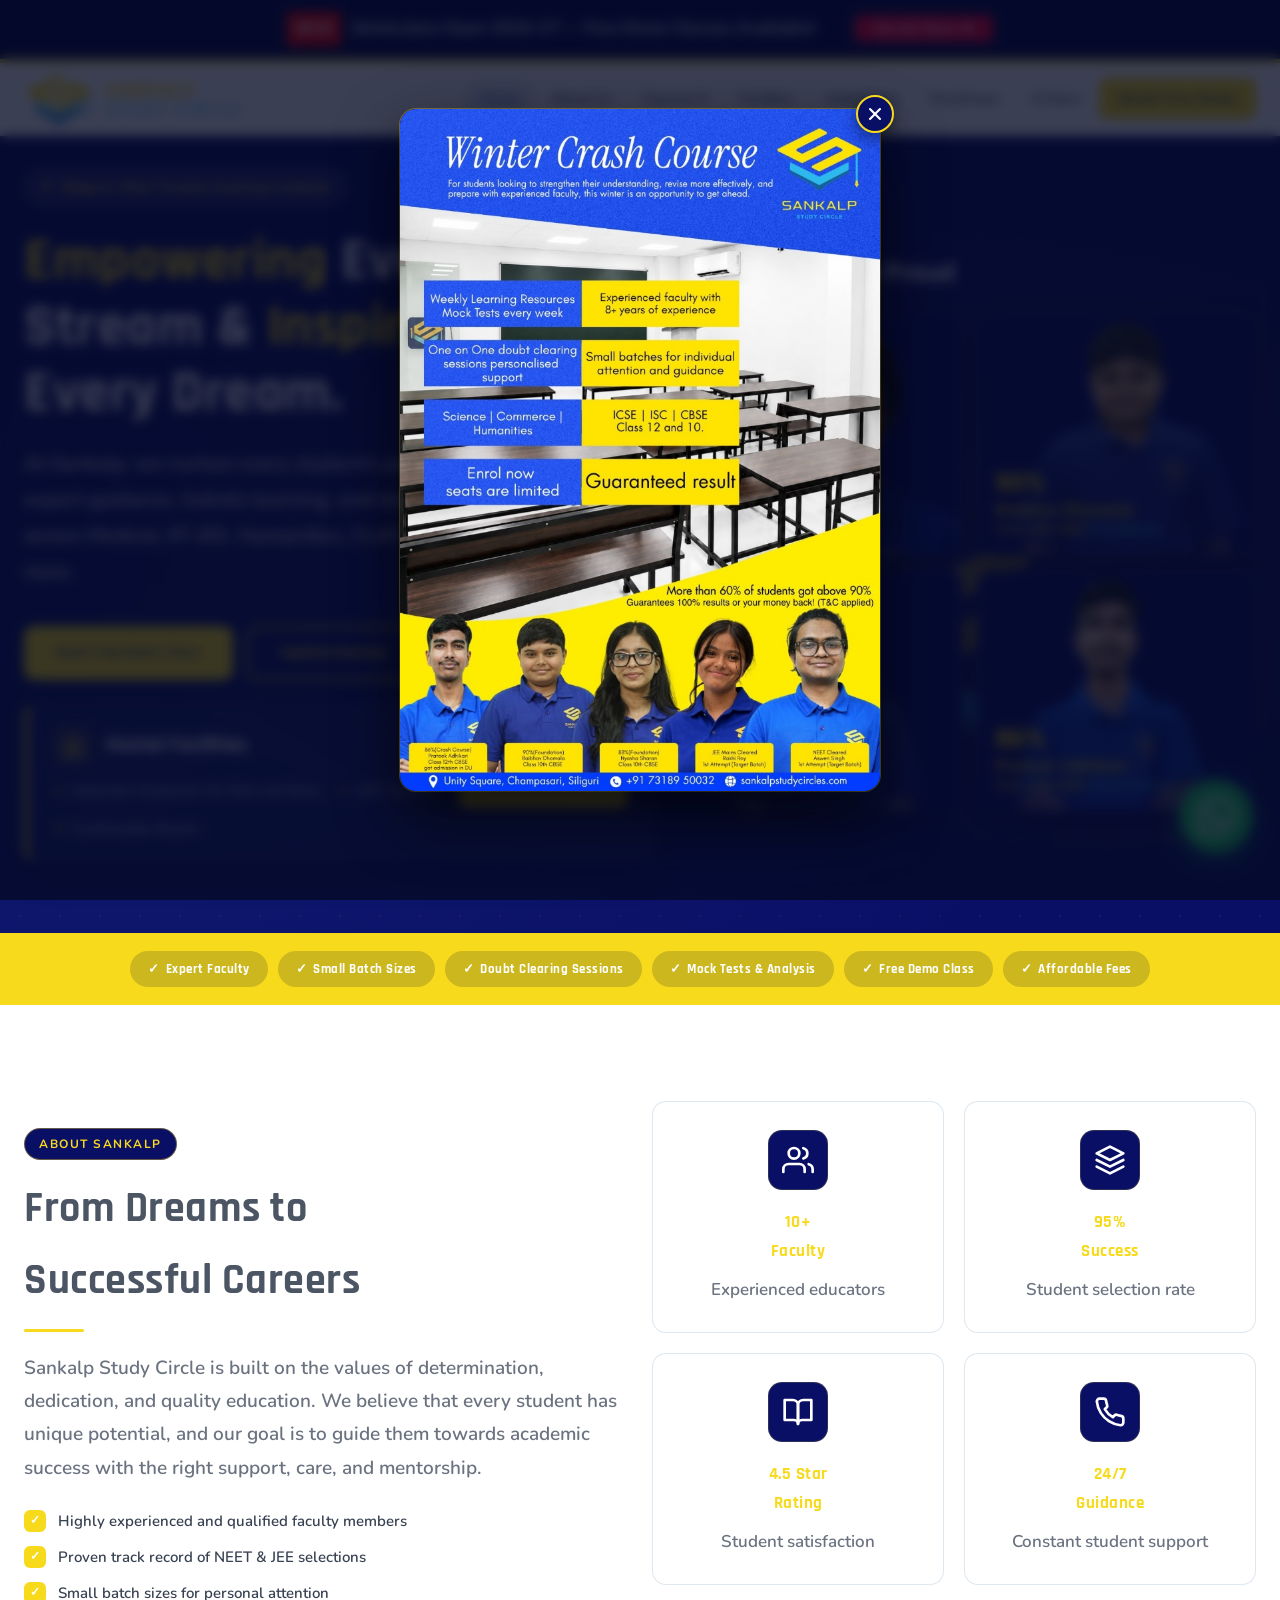
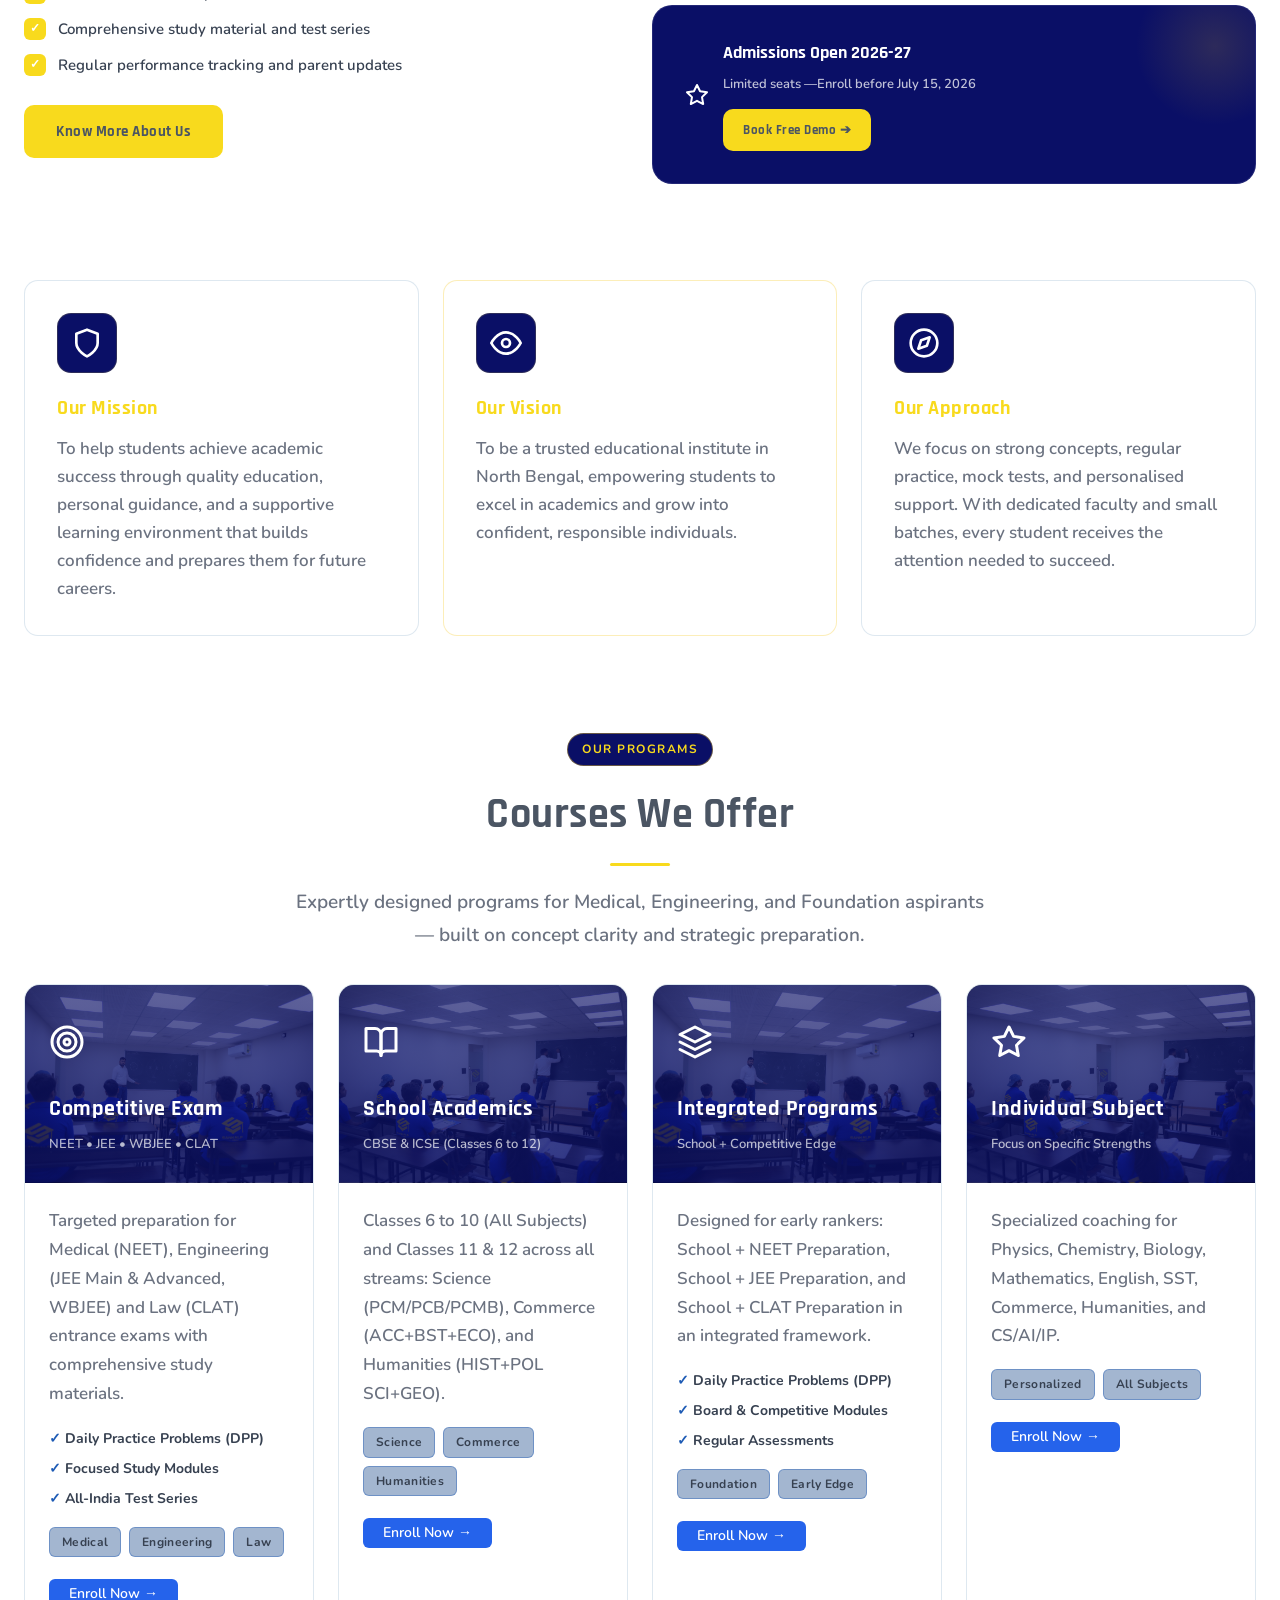
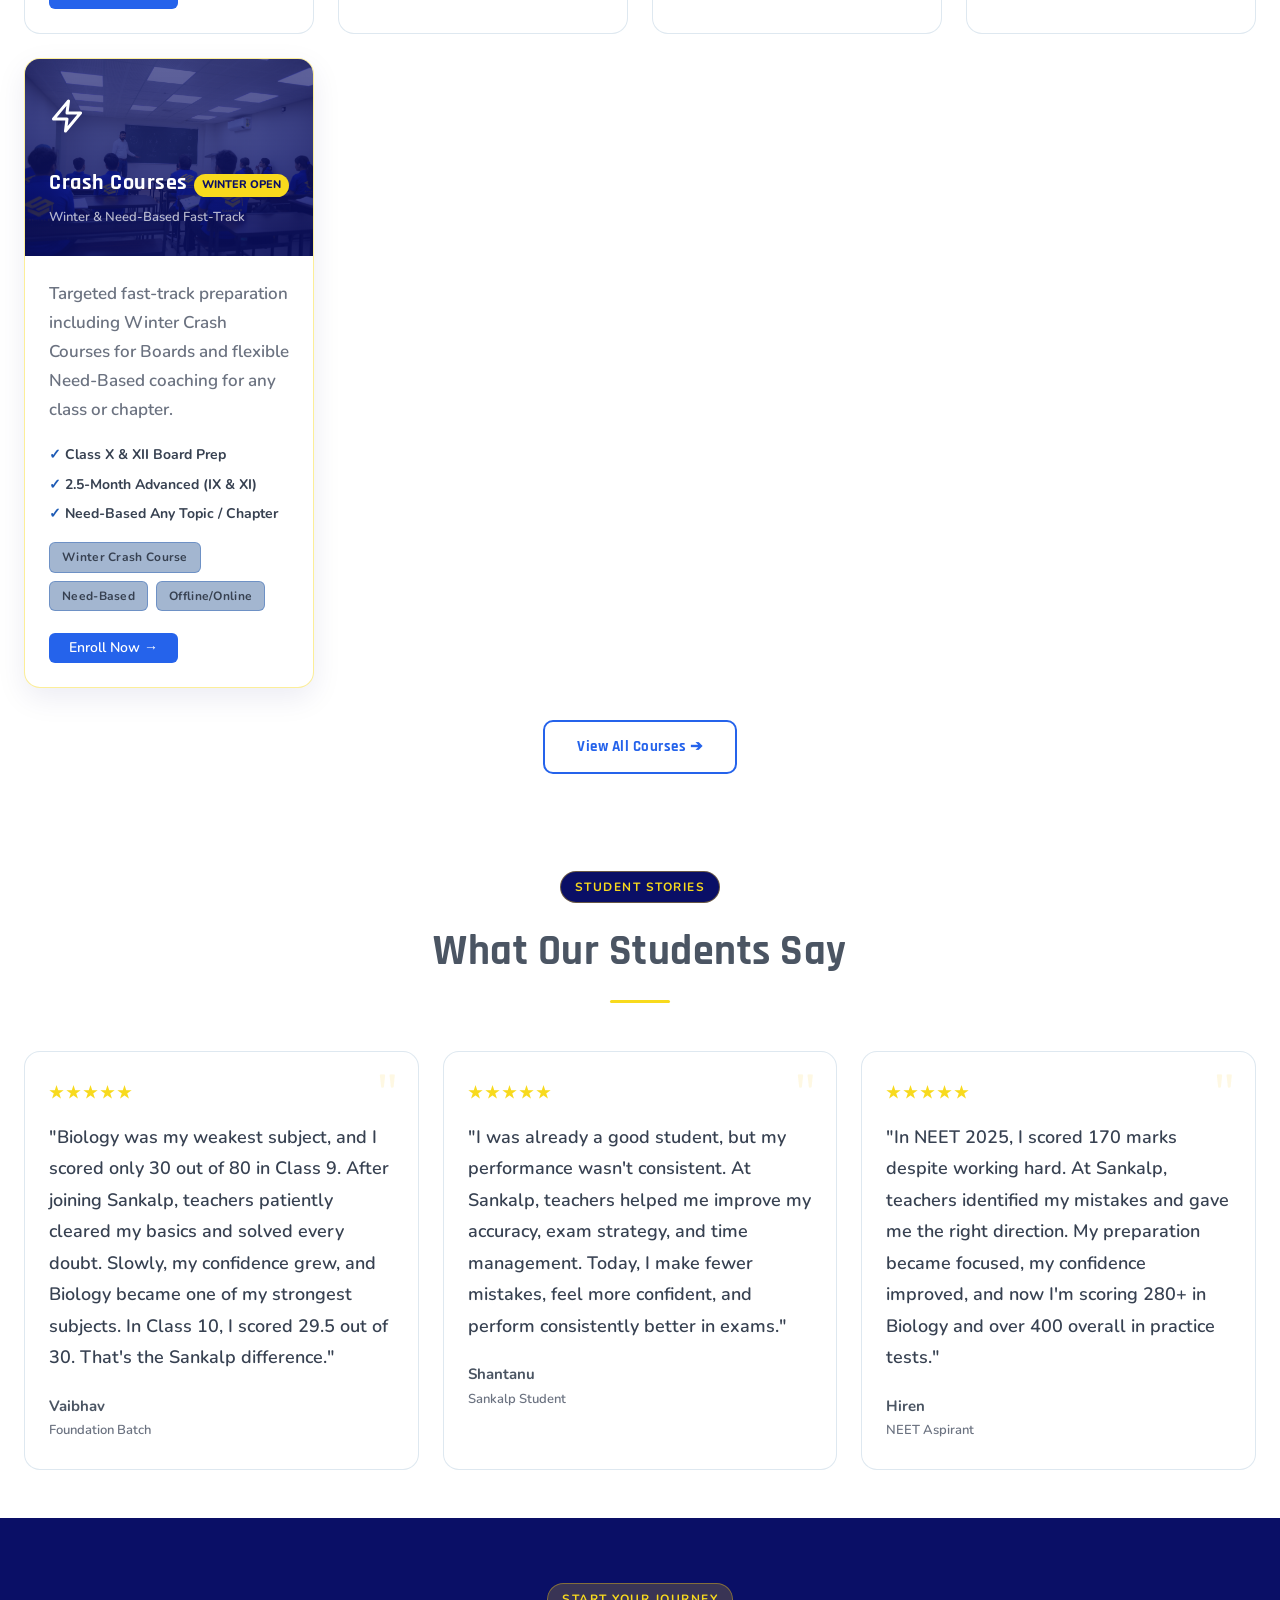
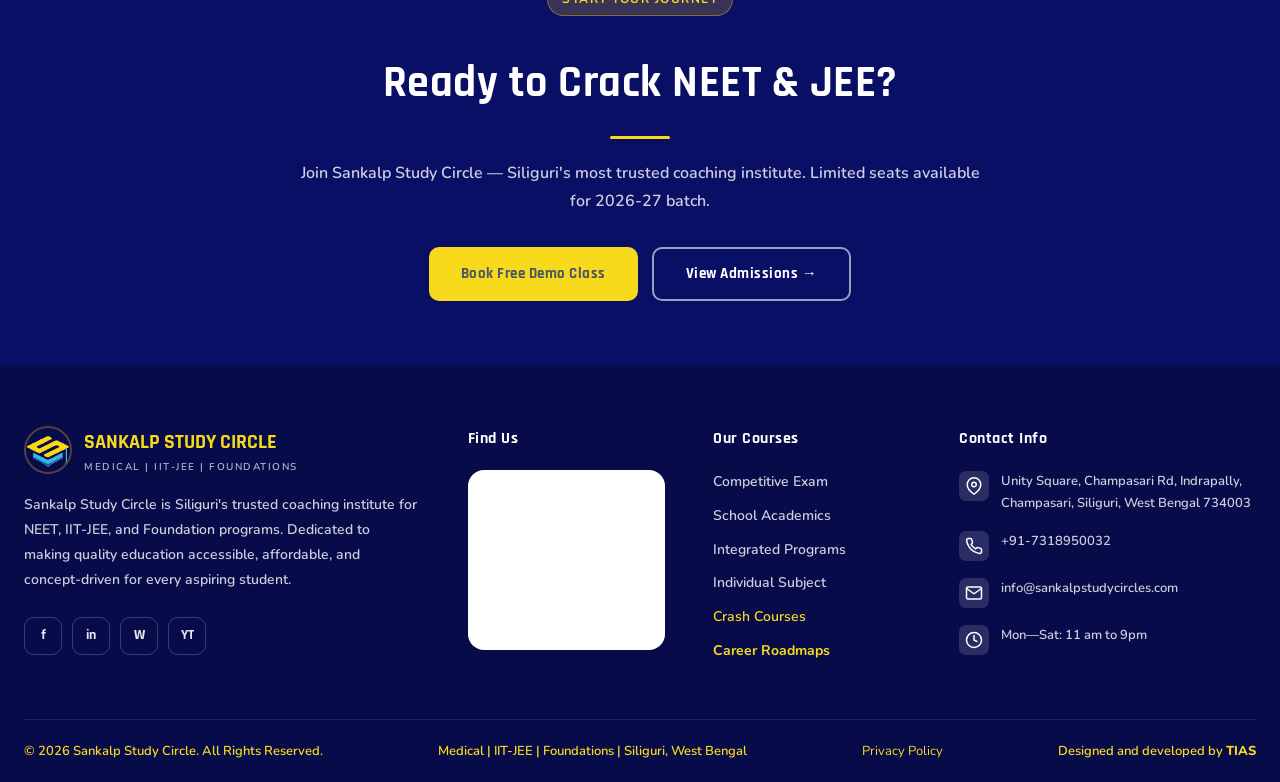
<file: index.html>
<!DOCTYPE html>
<html lang="en">
<head>
<!-- Google tag (gtag.js) -->
<script async src="https://www.googletagmanager.com/gtag/js?id=AW-18506631986"></script>
<script>
  window.dataLayer = window.dataLayer || [];
  function gtag(){dataLayer.push(arguments);}
  gtag('js', new Date());
  gtag('config', 'AW-18506631986');
</script>
<meta charset="UTF-8">
<meta name="viewport" content="width=device-width, initial-scale=1.0">
<title>Sankalp Study Circle | Medical | IIT-JEE | Foundations</title>
<link href="https://fonts.googleapis.com/css2?family=Rajdhani:wght@400;500;600;700&family=Nunito:wght@400;500;600;700;800&display=swap" rel="stylesheet">
<link rel="stylesheet" href="style.css?v=7">
<link rel="icon" href="sankalp_logo.svg" type="image/png" />
</head>
<body>

<!-- NOTICE BAR -->
<div class="notice-bar">
  <span>NEW</span>
  Admissions Open 2026-27 — Free Demo Classes Available! &nbsp;
  <a href="contact" class="btn-enroll-blue">Enroll Now ➔</a>
</div>

<!-- NAV -->
<nav>
  <div class="nav-inner">
    <a class="nav-logo" href="/">
      <img src="sankalp_logo.svg" alt="Sankalp Logo" class="logo-img">
      <div class="nav-logo-text">
        <span class="nav-logo-name">SANKALP</span>
        <span class="nav-logo-sub">STUDY CIRCLE</span>
      </div>
    </a>
    <ul class="nav-links">
      <li><a href="/"  class="active" id="nav-home">Home</a></li>
      <li><a href="about" id="nav-about">About Us</a></li>
      <li class="dropdown-wrap">
        <a href="courses">Courses ▾</a>
        <ul class="dropdown">
          <li><a href="courses">Competitive Exam</a></li>
          <li><a href="courses">School Academics</a></li>
          <li><a href="courses">Integrated Programs</a></li>
          <li><a href="courses">Individual Subject</a></li>
          <li><a href="courses#crash-courses" style="color:var(--gold2);font-weight:700">Crash Courses</a></li>
        </ul>
      </li>
      
      <li><a href="facilities" id="nav-facilities">Facilities</a></li>
      <li><a href="admissions" id="nav-admissions">Admissions</a></li>
      <li><a href="roadmap" id="nav-roadmap">Roadmaps</a></li>

      <li><a href="contact" id="nav-contact">Contact</a></li>
      <li><a href="contact" class="nav-cta">Enroll Free Demo</a></li>
    </ul>
    <div class="hamburger" onclick="toggleMob()">
      <span></span><span></span><span></span>
    </div>
  </div>
  <div class="mob-menu" id="mobMenu">
    <a href="/"><svg width="18" height="18" viewBox="0 0 24 24" fill="none" stroke="currentColor" stroke-width="2" stroke-linecap="round" stroke-linejoin="round" style="margin-right:6px;vertical-align:middle"><path d="M3 9l9-7 9 7v11a2 2 0 0 1-2 2H5a2 2 0 0 1-2-2z"></path><polyline points="9 22 9 12 15 12 15 22"></polyline></svg> Home</a>
    <a href="about"><svg width="18" height="18" viewBox="0 0 24 24" fill="none" stroke="currentColor" stroke-width="2" stroke-linecap="round" stroke-linejoin="round" style="margin-right:6px;vertical-align:middle"><circle cx="12" cy="12" r="10"></circle><line x1="12" y1="16" x2="12" y2="12"></line><line x1="12" y1="8" x2="12.01" y2="8"></line></svg> About Us</a>
    <a href="courses"><svg width="18" height="18" viewBox="0 0 24 24" fill="none" stroke="currentColor" stroke-width="2" stroke-linecap="round" stroke-linejoin="round" style="margin-right:6px;vertical-align:middle"><path d="M4 19.5A2.5 2.5 0 0 1 6.5 17H20"></path><path d="M6.5 2H20v20H6.5A2.5 2.5 0 0 1 4 19.5v-15A2.5 2.5 0 0 1 6.5 2z"></path></svg> Courses</a>
    <a class="sub" href="courses">&#8627; Competitive Exam</a>
    <a class="sub" href="courses">&#8627; School Academics</a>
    <a class="sub" href="courses">&#8627; Integrated Programs</a>
    <a class="sub" href="courses">&#8627; Individual Subject</a>
    <a class="sub" href="courses#crash-courses" style="color:var(--blue3);font-weight:700">&#8627; Crash Courses</a>
    <a href="facilities"><svg width="18" height="18" viewBox="0 0 24 24" fill="none" stroke="currentColor" stroke-width="2" stroke-linecap="round" stroke-linejoin="round" style="margin-right:6px;vertical-align:middle"><rect x="4" y="2" width="16" height="20" rx="2" ry="2"></rect><path d="M9 22v-4h6v4"></path><path d="M8 6h.01"></path><path d="M16 6h.01"></path><path d="M12 6h.01"></path><path d="M12 10h.01"></path><path d="M12 14h.01"></path><path d="M16 10h.01"></path><path d="M16 14h.01"></path><path d="M8 10h.01"></path><path d="M8 14h.01"></path></svg> Facilities</a>
    <a href="admissions"><svg width="18" height="18" viewBox="0 0 24 24" fill="none" stroke="currentColor" stroke-width="2" stroke-linecap="round" stroke-linejoin="round" style="margin-right:6px;vertical-align:middle"><path d="M11 4H4a2 2 0 0 0-2 2v14a2 2 0 0 0 2 2h14a2 2 0 0 0 2-2v-7"></path><path d="M18.5 2.5a2.121 2.121 0 0 1 3 3L12 15l-4 1 1-4 9.5-9.5z"></path></svg> Admissions</a>
    <a href="roadmap"><svg width="18" height="18" viewBox="0 0 24 24" fill="none" stroke="currentColor" stroke-width="2" stroke-linecap="round" stroke-linejoin="round" style="margin-right:6px;vertical-align:middle"><polyline points="22 12 18 12 15 21 9 3 6 12 2 12"></polyline></svg> Roadmaps</a>

    <a href="contact"><svg width="18" height="18" viewBox="0 0 24 24" fill="none" stroke="currentColor" stroke-width="2" stroke-linecap="round" stroke-linejoin="round"><path d="M22 16.92v3a2 2 0 0 1-2.18 2 19.79 19.79 0 0 1-8.63-3.07 19.5 19.5 0 0 1-6-6 19.79 19.79 0 0 1-3.07-8.67A2 2 0 0 1 4.11 2h3a2 2 0 0 1 2 1.72 12.84 12.84 0 0 0 .7 2.81 2 2 0 0 1-.45 2.11L8.09 9.91a16 16 0 0 0 6 6l1.27-1.27a2 2 0 0 1 2.11-.45 12.84 12.84 0 0 0 2.81.7A2 2 0 0 1 22 16.92z"></path></svg> Contact</a>
    <a href="contact" class="btn-enroll-blue mob-enroll"><svg width="18" height="18" viewBox="0 0 24 24" fill="none" stroke="currentColor" stroke-width="2" stroke-linecap="round" stroke-linejoin="round" style="margin-right:6px;vertical-align:middle"><polygon points="12 2 15.09 8.26 22 9.27 17 14.14 18.18 21.02 12 17.77 5.82 21.02 7 14.14 2 9.27 8.91 8.26 12 2"></polygon></svg> Enroll Now ➔</a>
  </div>
</nav>


<div class="page active" id="page-index">


  <!-- HERO -->
  <div class="hero">
    <div class="hero-dots"></div>
    <div class="hero-inner">
      <div>
        <div class="hero-badge">Siliguri's Most Trusted Coaching Institute</div>
        <h1>  <span> Empowering </span> Every Stream &  <span> Inspiring</span> <br>Every Dream.</h1>
        <p>At Sankalp, we nurture every student’s potential through expert guidance, holistic learning, and dedicated support across Medical, IIT-JEE, Humanities, CLAT, Commerce, and more.</p>
        <div class="hero-btns">
          <a href="contact" class="btn-gold">Book Free Demo Class</a>
          <a href="courses" class="btn-outline-gold">Explore Courses</a>
        </div>
        <div style="background: rgba(255, 255, 255, 0.04); border: 1px solid rgba(255, 255, 255, 0.1); border-left: 4px solid var(--gold); border-radius: 12px; padding: 20px 24px; display: flex; align-items: center; justify-content: space-between; flex-wrap: wrap; gap: 20px; backdrop-filter: blur(12px); box-shadow: 0 10px 40px rgba(0,0,0,0.15); margin-top: 10px;">
          <div style="flex: 1; min-width: 280px;">
            <div style="font-family: 'Rajdhani', sans-serif; font-size: 22px; font-weight: 700; color: #fff; margin-bottom: 12px; display: flex; align-items: center; gap: 12px;">
              <div style="width: 42px; height: 42px; border-radius: 10px; background: rgba(245, 197, 24, 0.12); display: flex; align-items: center; justify-content: center; color: var(--gold); flex-shrink: 0;">
                <svg width="22" height="22" viewBox="0 0 24 24" fill="none" stroke="currentColor" stroke-width="2" stroke-linecap="round" stroke-linejoin="round"><path d="M3 9l9-7 9 7v11a2 2 0 0 1-2 2H5a2 2 0 0 1-2-2z"></path><polyline points="9 22 9 12 15 12 15 22"></polyline></svg>
              </div>
              Hostel Facilities
            </div>
            <div style="display: flex; gap: 14px; flex-wrap: wrap; font-size: 14px; color: rgba(255,255,255,0.75); font-weight: 600;">
              <span style="display: flex; align-items: center; gap: 6px;"><svg width="14" height="14" viewBox="0 0 24 24" fill="none" stroke="var(--gold)" stroke-width="3" stroke-linecap="round" stroke-linejoin="round"><polyline points="20 6 9 17 4 12"></polyline></svg> Separate Campuses for Girls and Boys</span>
              <span style="display: flex; align-items: center; gap: 6px;"><svg width="14" height="14" viewBox="0 0 24 24" fill="none" stroke="var(--gold)" stroke-width="3" stroke-linecap="round" stroke-linejoin="round"><polyline points="20 6 9 17 4 12"></polyline></svg> 24/7 Security</span>
              <span style="display: flex; align-items: center; gap: 6px;"><svg width="14" height="14" viewBox="0 0 24 24" fill="none" stroke="var(--gold)" stroke-width="3" stroke-linecap="round" stroke-linejoin="round"><polyline points="20 6 9 17 4 12"></polyline></svg> Comfortable Rooms</span>
            </div>
          </div>
          <a href="facilities" class="btn-gold" style="padding: 12px 28px; font-size: 15px; border-radius: 8px;">View Facilities ➔</a>
        </div>
      </div>
      <div class="hero-right">
        <div class="achievers-showcase">
          <div class="showcase-header">
            <span class="showcase-badge"> TOP PERFORMERS</span>
            <h3>Making Sankalp Proud</h3>
          </div>
          <div class="showcase-grid">
            
            <div class="sc-card">
              <img src="Rakhi.png" alt="Rakhi Roy" class="sc-img">
              <div class="sc-overlay">
                <div class="sc-score" style="font-size: 20px; line-height: 1.1;">JEE Mains Cleared</div>
                <div class="sc-details">
                  <h4>Rakhi Roy</h4>
                  <p>1st Attempt <span>(Target Batch)</span></p>
                </div>
              </div>
            </div>

            <div class="sc-card">
              <img src="Baibhav.png" alt="Baibhav Dhamala" class="sc-img">
              <div class="sc-overlay">
                <div class="sc-score">90%</div>
                <div class="sc-details">
                  <h4>Baibhav Dhamala</h4>
                  <p>Class 10th CBSE <span>(Foundation)</span></p>
                </div>
              </div>
            </div>

            <div class="sc-card">
              <img src="Nyasha.png" alt="Nyasha Sharan" class="sc-img">
              <div class="sc-overlay">
                <div class="sc-score">88%</div>
                <div class="sc-details">
                  <h4>Nyasha Sharan</h4>
                  <p>Class 10th CBSE <span>(Foundation)</span></p>
                </div>
              </div>
            </div>

            <div class="sc-card">
              <img src="Prateek.png" alt="Prateek Adhikari" class="sc-img">
              <div class="sc-overlay">
                <div class="sc-score">86%</div>
                <div class="sc-details">
                  <h4>Prateek Adhikari</h4>
                  <p>Class 12th CBSE <span>(Crash Course)</span></p>
                </div>
              </div>
            </div>

          </div>
        </div>
      </div>
    </div>
  </div>

  <!-- FEATURE STRIP -->
  <div class="feat-strip">
    <div class="feat-strip-inner">
      <div class="feat-pill">Expert Faculty</div>
      <div class="feat-pill">Small Batch Sizes</div>
      <div class="feat-pill">Doubt Clearing Sessions</div>
      <div class="feat-pill">Mock Tests & Analysis</div>
      <div class="feat-pill">Free Demo Class</div>
      <div class="feat-pill">Affordable Fees</div>
    </div>
  </div>

  <!-- ABOUT SNIP -->
  <div class="section" style="background:var(--card)">
    <div class="section-inner">
      <div class="grid-2">
        <div>
          <div class="section-tag">ABOUT SANKALP</div>
          <h2 class="section-title">From Dreams to <br>Successful Careers</h2>
          <div class="gold-line"></div>
          <p class="section-sub" style="margin-bottom:24px">Sankalp Study Circle is built on the values of determination, dedication, and quality education. We believe that every student has unique potential, and our goal is to guide them towards academic success with the right support, care, and mentorship.</p>
          <ul class="check-list">
            <li>Highly experienced and qualified faculty members</li>
            <li>Proven track record of NEET & JEE selections</li>
            <li>Small batch sizes for personal attention</li>
            <li>Comprehensive study material and test series</li>
            <li>Regular performance tracking and parent updates</li>
          </ul>
          <div style="margin-top:28px">
            <a href="about" class="btn-gold">Know More About Us</a>
          </div>
        </div>
        <div>
          <div class="grid-4 hide-on-mobile" style="margin-top:0;">
            <div class="why-card">
              <div class="why-icon"><svg width="24" height="24" viewBox="0 0 24 24" fill="none" stroke="currentColor" stroke-width="2" stroke-linecap="round" stroke-linejoin="round"><path d="M17 21v-2a4 4 0 0 0-4-4H5a4 4 0 0 0-4 4v2"/><circle cx="9" cy="7" r="4"/><path d="M23 21v-2a4 4 0 0 0-3-3.87"/><path d="M16 3.13a4 4 0 0 1 0 7.75"/></svg></div>
              <h3>10+<br>Faculty</h3>
              <p>Experienced educators</p>
            </div>
            <div class="why-card">
              <div class="why-icon"><svg width="24" height="24" viewBox="0 0 24 24" fill="none" stroke="currentColor" stroke-width="2" stroke-linecap="round" stroke-linejoin="round"><polygon points="12 2 2 7 12 12 22 7 12 2"/><polyline points="2 12 12 17 22 12"/><polyline points="2 17 12 22 22 17"/></svg></div>
              <h3>95%<br>Success</h3>
              <p>Student selection rate</p>
            </div>
            <div class="why-card">
              <div class="why-icon"><svg width="24" height="24" viewBox="0 0 24 24" fill="none" stroke="currentColor" stroke-width="2" stroke-linecap="round" stroke-linejoin="round"><path d="M2 3h6a4 4 0 0 1 4 4v14a3 3 0 0 0-3-3H2z"/><path d="M22 3h-6a4 4 0 0 0-4 4v14a3 3 0 0 1 3-3h7z"/></svg></div>
              <h3>4.5 Star<br>Rating</h3>
              <p>Student satisfaction</p>
            </div>
            <div class="why-card">
              <div class="why-icon"><svg width="24" height="24" viewBox="0 0 24 24" fill="none" stroke="currentColor" stroke-width="2" stroke-linecap="round" stroke-linejoin="round"><path d="M22 16.92v3a2 2 0 0 1-2.18 2 19.79 19.79 0 0 1-8.63-3.07 19.5 19.5 0 0 1-6-6 19.79 19.79 0 0 1-3.07-8.67A2 2 0 0 1 4.11 2h3a2 2 0 0 1 2 1.72 12.84 12.84 0 0 0 .7 2.81 2 2 0 0 1-.45 2.11L8.09 9.91a16 16 0 0 0 6 6l1.27-1.27a2 2 0 0 1 2.11-.45 12.84 12.84 0 0 0 2.81.7A2 2 0 0 1 22 16.92z"></path></svg></div>
              <h3>24/7<br>Guidance</h3>
              <p>Constant student support</p>
            </div>
          </div>
          <div class="hero-card" style="margin-top:20px;background:#0a0f66">
            <div style="display:flex;align-items:center;gap:14px">
              <div style="font-size:40px"><svg width="24" height="24" viewBox="0 0 24 24" fill="none" stroke="currentColor" stroke-width="2" stroke-linecap="round" stroke-linejoin="round"><polygon points="12 2 15.09 8.26 22 9.27 17 14.14 18.18 21.02 12 17.77 5.82 21.02 7 14.14 2 9.27 8.91 8.26 12 2"></polygon></svg></div>
              <div>
                <div style="font-family:'Rajdhani',sans-serif;font-size:18px;font-weight:700;color:#fff;margin-bottom:4px">Admissions Open 2026-27</div>
                <div style="font-size:13px;color:rgba(255,255,255,.75);margin-bottom:14px">Limited seats —Enroll before July 15, 2026</div>
                <a href="contact" class="btn-gold" style="font-size:13px;padding:10px 20px">Book Free Demo ➔</a>
              </div>
            </div>
          </div>
        </div>
      </div>
    </div>
  </div>

  <!-- MISSION VISION -->
  <div class="section" style="background:var(--card); padding-top: 0;">
    <div class="section-inner">
      <div class="grid-3">
        <div class="why-card" style="text-align:left;padding:32px">
          <div class="why-icon" style="margin:0 0 18px"><svg width="24" height="24" viewBox="0 0 24 24" fill="none" stroke="currentColor" stroke-width="2" stroke-linecap="round" stroke-linejoin="round"><path d="M12 22s8-4 8-10V5l-8-3-8 3v7c0 6 8 10 8 10z"></path></svg></div>
          <h3 style="font-size:20px;margin-bottom:10px">Our Mission</h3>
          <p>To help students achieve academic success through quality education, personal guidance, and a supportive learning environment that builds confidence and prepares them for future careers.</p>
        </div>
        <div class="why-card" style="text-align:left;padding:32px;border-color:rgba(245,197,24,0.3)">
          <div class="why-icon" style="margin:0 0 18px"><svg width="24" height="24" viewBox="0 0 24 24" fill="none" stroke="currentColor" stroke-width="2" stroke-linecap="round" stroke-linejoin="round"><path d="M1 12s4-8 11-8 11 8 11 8-4 8-11 8-11-8-11-8z"></path><circle cx="12" cy="12" r="3"></circle></svg></div>
          <h3 style="font-size:20px;margin-bottom:10px">Our Vision</h3>
          <p>To be a trusted educational institute in North Bengal, empowering students to excel in academics and grow into confident, responsible individuals.</p>
        </div>
        <div class="why-card" style="text-align:left;padding:32px">
          <div class="why-icon" style="margin:0 0 18px"><svg width="24" height="24" viewBox="0 0 24 24" fill="none" stroke="currentColor" stroke-width="2" stroke-linecap="round" stroke-linejoin="round"><circle cx="12" cy="12" r="10"></circle><polygon points="16.24 7.76 14.12 14.12 7.76 16.24 9.88 9.88 16.24 7.76"></polygon></svg></div>
          <h3 style="font-size:20px;margin-bottom:10px">Our Approach</h3>
          <p>We focus on strong concepts, regular practice, mock tests, and personalised support. With dedicated faculty and small batches, every student receives the attention needed to succeed.</p>
        </div>
      </div>
    </div>
  </div>

  <!-- COURSES SNIP -->
  <div class="section">
    <div class="section-inner">
      <div style="text-align:center">
        <div class="section-tag">OUR PROGRAMS</div>
        <h2 class="section-title">Courses We Offer</h2>
        <div class="gold-line center"></div>
        <p class="section-sub" style="margin:0 auto">Expertly designed programs for Medical, Engineering, and Foundation aspirants — built on concept clarity and strategic preparation.</p>
      </div>
      <div class="grid-2-4">
        <div class="course-card">
          <div class="course-top bg-1">
            <div class="course-icon"><svg width="24" height="24" viewBox="0 0 24 24" fill="none" stroke="currentColor" stroke-width="2" stroke-linecap="round" stroke-linejoin="round"><circle cx="12" cy="12" r="10"/><circle cx="12" cy="12" r="6"/><circle cx="12" cy="12" r="2"/></svg></div>
            <h3>Competitive Exam</h3>
            <p>NEET &bull; JEE &bull; WBJEE &bull; CLAT</p>
          </div>
          <div class="course-body">
            <p>Targeted preparation for Medical (NEET), Engineering (JEE Main & Advanced, WBJEE) and Law (CLAT) entrance exams with comprehensive study materials.</p>
            <ul style="list-style: none; display: flex; flex-direction: column; gap: 6px; margin-bottom: 16px;">
              <li style="font-size: 14px; color: var(--text); font-weight: 700;"><strong style="color: #1e5bb5;">✓</strong> Daily Practice Problems (DPP)</li>
              <li style="font-size: 14px; color: var(--text); font-weight: 700;"><strong style="color: #1e5bb5;">✓</strong> Focused Study Modules</li>
              <li style="font-size: 14px; color: var(--text); font-weight: 700;"><strong style="color: #1e5bb5;">✓</strong> All-India Test Series</li>
            </ul>
            <div class="course-tags">
              <span class="tag">Medical</span><span class="tag">Engineering</span><span class="tag">Law</span>
            </div>
            <a href="contact" class="btn-enroll-blue block-enroll">Enroll Now &rarr;</a>
          </div>
        </div>
        
        <div class="course-card">
          <div class="course-top bg-2">
            <div class="course-icon"><svg width="24" height="24" viewBox="0 0 24 24" fill="none" stroke="currentColor" stroke-width="2" stroke-linecap="round" stroke-linejoin="round"><path d="M2 3h6a4 4 0 0 1 4 4v14a3 3 0 0 0-3-3H2z"/><path d="M22 3h-6a4 4 0 0 0-4 4v14a3 3 0 0 1 3-3h7z"/></svg></div>
            <h3>School Academics</h3>
            <p>CBSE & ICSE (Classes 6 to 12)</p>
          </div>
          <div class="course-body">
            <p>Classes 6 to 10 (All Subjects) and Classes 11 & 12 across all streams: Science (PCM/PCB/PCMB), Commerce (ACC+BST+ECO), and Humanities (HIST+POL SCI+GEO).</p>
            <div class="course-tags">
              <span class="tag">Science</span><span class="tag">Commerce</span><span class="tag">Humanities</span>
            </div>
            <a href="contact" class="btn-enroll-blue block-enroll">Enroll Now &rarr;</a>
          </div>
        </div>

        <div class="course-card">
          <div class="course-top bg-1">
            <div class="course-icon"><svg width="24" height="24" viewBox="0 0 24 24" fill="none" stroke="currentColor" stroke-width="2" stroke-linecap="round" stroke-linejoin="round"><polygon points="12 2 2 7 12 12 22 7 12 2"/><polyline points="2 12 12 17 22 12"/><polyline points="2 17 12 22 22 17"/></svg></div>
            <h3>Integrated Programs</h3>
            <p>School + Competitive Edge</p>
          </div>
          <div class="course-body">
            <p>Designed for early rankers: School + NEET Preparation, School + JEE Preparation, and School + CLAT Preparation in an integrated framework.</p>
            <ul style="list-style: none; display: flex; flex-direction: column; gap: 6px; margin-bottom: 16px;">
              <li style="font-size: 14px; color: var(--text); font-weight: 700;"><strong style="color: #1e5bb5;">✓</strong> Daily Practice Problems (DPP)</li>
              <li style="font-size: 14px; color: var(--text); font-weight: 700;"><strong style="color: #1e5bb5;">✓</strong> Board & Competitive Modules</li>
              <li style="font-size: 14px; color: var(--text); font-weight: 700;"><strong style="color: #1e5bb5;">✓</strong> Regular Assessments</li>
            </ul>
            <div class="course-tags">
              <span class="tag">Foundation</span><span class="tag">Early Edge</span>
            </div>
            <a href="contact" class="btn-enroll-blue block-enroll">Enroll Now &rarr;</a>
          </div>
        </div>

        <div class="course-card">
          <div class="course-top bg-2">
            <div class="course-icon"><svg width="24" height="24" viewBox="0 0 24 24" fill="none" stroke="currentColor" stroke-width="2" stroke-linecap="round" stroke-linejoin="round"><polygon points="12 2 15.09 8.26 22 9.27 17 14.14 18.18 21.02 12 17.77 5.82 21.02 7 14.14 2 9.27 8.91 8.26 12 2"></polygon></svg></div>
            <h3>Individual Subject</h3>
            <p>Focus on Specific Strengths</p>
          </div>
          <div class="course-body">
            <p>Specialized coaching for Physics, Chemistry, Biology, Mathematics, English, SST, Commerce, Humanities, and CS/AI/IP.</p>
            <div class="course-tags">
              <span class="tag">Personalized</span><span class="tag">All Subjects</span>
            </div>
            <a href="contact" class="btn-enroll-blue block-enroll">Enroll Now &rarr;</a>
          </div>
        </div>

        <div class="course-card" style="border: 1.5px solid rgba(248, 218, 29, 0.45); box-shadow: 0 10px 30px rgba(10, 15, 102, 0.08);">
          <div class="course-top bg-1">
            <div class="course-icon"><svg width="24" height="24" viewBox="0 0 24 24" fill="none" stroke="currentColor" stroke-width="2" stroke-linecap="round" stroke-linejoin="round"><polygon points="13 2 3 14 12 14 11 22 21 10 12 10 13 2"></polygon></svg></div>
            <div style="display:flex;align-items:center;justify-content:space-between;gap:6px">
              <h3>Crash Courses</h3>
              <span style="background:var(--gold);color:#0a0f66;font-size:11px;font-weight:800;padding:2px 8px;border-radius:12px;text-transform:uppercase">Winter Open</span>
            </div>
            <p>Winter & Need-Based Fast-Track</p>
          </div>
          <div class="course-body">
            <p>Targeted fast-track preparation including Winter Crash Courses for Boards and flexible Need-Based coaching for any class or chapter.</p>
            <ul style="list-style: none; display: flex; flex-direction: column; gap: 6px; margin-bottom: 16px;">
              <li style="font-size: 14px; color: var(--text); font-weight: 700;"><strong style="color: #1e5bb5;">✓</strong> Class X & XII Board Prep</li>
              <li style="font-size: 14px; color: var(--text); font-weight: 700;"><strong style="color: #1e5bb5;">✓</strong> 2.5-Month Advanced (IX & XI)</li>
              <li style="font-size: 14px; color: var(--text); font-weight: 700;"><strong style="color: #1e5bb5;">✓</strong> Need-Based Any Topic / Chapter</li>
            </ul>
            <div class="course-tags">
              <span class="tag">Winter Crash Course</span><span class="tag">Need-Based</span><span class="tag">Offline/Online</span>
            </div>
            <a href="contact" class="btn-enroll-blue block-enroll">Enroll Now &rarr;</a>
          </div>
        </div>
      </div>
      <div style="text-align:center;margin-top:32px">
        <a href="courses" class="btn-outline-blue">View All Courses ➔</a>
      </div>
    </div>
  </div>

  <!-- TESTIMONIALS -->
  <div class="section" style="background:var(--card)">
    <div class="section-inner">
      <div style="text-align:center">
        <div class="section-tag">STUDENT STORIES</div>
        <h2 class="section-title">What Our Students Say</h2>
        <div class="gold-line center"></div>
      </div>
      <div class="grid-3">
        <div class="test-card">
          <div class="stars">★★★★★</div>
          <p class="test-text">"Biology was my weakest subject, and I scored only 30 out of 80 in Class 9. After joining Sankalp, teachers patiently cleared my basics and solved every doubt. Slowly, my confidence grew, and Biology became one of my strongest subjects. In Class 10, I scored 29.5 out of 30. That's the Sankalp difference."</p>
          <div class="test-author">Vaibhav</div>
          <div class="test-role">Foundation Batch</div>
        </div>
        <div class="test-card">
          <div class="stars">★★★★★</div>
          <p class="test-text">"I was already a good student, but my performance wasn't consistent. At Sankalp, teachers helped me improve my accuracy, exam strategy, and time management. Today, I make fewer mistakes, feel more confident, and perform consistently better in exams."</p>
          <div class="test-author">Shantanu</div>
          <div class="test-role">Sankalp Student</div>
        </div>
        <div class="test-card">
          <div class="stars">★★★★★</div>
          <p class="test-text">"In NEET 2025, I scored 170 marks despite working hard. At Sankalp, teachers identified my mistakes and gave me the right direction. My preparation became focused, my confidence improved, and now I'm scoring 280+ in Biology and over 400 overall in practice tests."</p>
          <div class="test-author">Hiren</div>
          <div class="test-role">NEET Aspirant</div>
        </div>
      </div>
    </div>
  </div>

  <!-- CTA BANNER -->
  <div style="background:#0a0f66;padding:64px 24px;text-align:center">
    <div style="max-width:700px;margin:0 auto">
      <div class="section-tag" style="background:rgba(245,197,24,0.2);border-color:rgba(245,197,24,0.4)">START YOUR JOURNEY</div>
      <h2 style="font-family:'Rajdhani',sans-serif;font-size:clamp(26px,3.5vw,44px);font-weight:700;margin:16px 0;color:#fff">Ready to Crack NEET & JEE?</h2>
      <div class="gold-line center"></div>
      <p style="font-size:16px;color:rgba(255,255,255,.8);margin-bottom:32px;line-height:1.75">Join Sankalp Study Circle — Siliguri's most trusted coaching institute. Limited seats available for 2026-27 batch.</p>
      <div style="display:flex;gap:14px;justify-content:center;flex-wrap:wrap">
        <a href="contact" class="btn-gold">Book Free Demo Class</a>
        <a href="admissions" class="btn-outline-gold" style="border-color:rgba(255,255,255,.6);color:#fff">View Admissions →</a>
      </div>
    </div>
  </div>

</div>

<!-- =============================== FOOTER =============================== -->

<footer>
  <div class="footer-inner">
    <div class="footer-brand">
      <div class="footer-logo-row">
        <img src="sankalp_logo.svg" alt="Sankalp Logo" class="logo-img">
        <div>
          <div class="footer-logo-name">SANKALP STUDY CIRCLE</div>
          <div class="footer-logo-sub">MEDICAL | IIT-JEE | FOUNDATIONS</div>
        </div>
      </div>
      <p>Sankalp Study Circle is Siliguri's trusted coaching institute for NEET, IIT-JEE, and Foundation programs. Dedicated to making quality education accessible, affordable, and concept-driven for every aspiring student.</p>
      <div class="social-row">
        <a class="social-btn" href="/">f</a>
        <a class="social-btn" href="/">in</a>
        <a class="social-btn" href="http://wa.me/917318950032" target="_blank">W</a>
        <a class="social-btn" href="/">YT</a>
      </div>
    </div>
    <div class="footer-col">
      <h4>Find Us</h4>
      <div class="map-wrap" style="padding:0; border:none; height:180px;">
        <iframe src="https://maps.google.com/maps?q=26.7427327,88.4154126&hl=en&z=16&output=embed" width="100%" height="100%" style="border:0; border-radius:12px;" allowfullscreen="" loading="lazy"></iframe>
      </div>
    </div>
    <div class="footer-col">
      <h4>Our Courses</h4>
      <ul>
        <li><a href="courses">Competitive Exam</a></li>
        <li><a href="courses">School Academics</a></li>
        <li><a href="courses">Integrated Programs</a></li>
        <li><a href="courses">Individual Subject</a></li>
        <li><a href="courses#crash-courses" style="color:var(--gold)">Crash Courses</a></li>
        <li><a href="roadmap" style="color:var(--gold);font-weight:700">Career Roadmaps</a></li>
      </ul>
    </div>
    <div class="footer-col">
      <h4>Contact Info</h4>
      <div class="footer-contact-item">
        <div class="fc-icon"><svg width="18" height="18" viewBox="0 0 24 24" fill="none" stroke="currentColor" stroke-width="2" stroke-linecap="round" stroke-linejoin="round"><path d="M21 10c0 7-9 13-9 13s-9-6-9-13a9 9 0 0 1 18 0z"></path><circle cx="12" cy="10" r="3"></circle></svg></div>
        <div class="fc-text">Unity Square, Champasari Rd, Indrapally, Champasari, Siliguri, West Bengal 734003</div>
      </div>
      <div class="footer-contact-item">
        <div class="fc-icon"><svg width="18" height="18" viewBox="0 0 24 24" fill="none" stroke="currentColor" stroke-width="2" stroke-linecap="round" stroke-linejoin="round"><path d="M22 16.92v3a2 2 0 0 1-2.18 2 19.79 19.79 0 0 1-8.63-3.07 19.5 19.5 0 0 1-6-6 19.79 19.79 0 0 1-3.07-8.67A2 2 0 0 1 4.11 2h3a2 2 0 0 1 2 1.72 12.84 12.84 0 0 0 .7 2.81 2 2 0 0 1-.45 2.11L8.09 9.91a16 16 0 0 0 6 6l1.27-1.27a2 2 0 0 1 2.11-.45 12.84 12.84 0 0 0 2.81.7A2 2 0 0 1 22 16.92z"></path></svg></div>
        <div class="fc-text"><a href="tel:+91-7318950032">+91-7318950032</a></div>
      </div>
      <div class="footer-contact-item">
        <div class="fc-icon"><svg width="18" height="18" viewBox="0 0 24 24" fill="none" stroke="currentColor" stroke-width="2" stroke-linecap="round" stroke-linejoin="round"><path d="M4 4h16c1.1 0 2 .9 2 2v12c0 1.1-.9 2-2 2H4c-1.1 0-2-.9-2-2V6c0-1.1.9-2 2-2z"></path><polyline points="22,6 12,13 2,6"></polyline></svg></div>
        <div class="fc-text"><a href="mailto:info@sankalpstudycircles.com">info@sankalpstudycircles.com</a></div>
      </div>
      <div class="footer-contact-item">
        <div class="fc-icon"><svg width="18" height="18" viewBox="0 0 24 24" fill="none" stroke="currentColor" stroke-width="2" stroke-linecap="round" stroke-linejoin="round"><circle cx="12" cy="12" r="10"></circle><polyline points="12 6 12 12 16 14"></polyline></svg></div>
        <div class="fc-text">Mon—Sat: 11 am to 9pm</div>
      </div>
    </div>
  </div>
  <div class="footer-bottom">
    <span>© 2026 Sankalp Study Circle. All Rights Reserved.</span>
    <span>Medical | IIT-JEE | Foundations | Siliguri, West Bengal</span>
    <span><a href="privacy-policy" style="color:var(--gold);text-decoration:none;font-weight:normal;">Privacy Policy</a></span>
    <span>Designed and developed by <a href="https://www.tiastech.in" target="_blank">TIAS</a></span>
  </div>
</footer>

<!-- WHATSAPP -->
<div class="wa-float">
  <a href="http://wa.me/917318950032" target="_blank" title="WhatsApp Us">
    <svg viewBox="0 0 24 24" xmlns="http://www.w3.org/2000/svg">
      <path d="M17.472 14.382c-.297-.149-1.758-.867-2.03-.967-.273-.099-.471-.148-.67.15-.197.297-.767.966-.94 1.164-.173.199-.347.223-.644.075-.297-.15-1.255-.463-2.39-1.475-.883-.788-1.48-1.761-1.653-2.059-.173-.297-.018-.458.13-.606.134-.133.298-.347.446-.52.149-.174.198-.298.298-.497.099-.198.05-.371-.025-.52-.075-.149-.669-1.612-.916-2.207-.242-.579-.487-.5-.669-.51-.173-.008-.371-.01-.57-.01-.198 0-.52.074-.792.372-.272.297-1.04 1.016-1.04 2.479 0 1.462 1.065 2.875 1.213 3.074.149.198 2.096 3.2 5.077 4.487.709.306 1.262.489 1.694.625.712.227 1.36.195 1.871.118.571-.085 1.758-.719 2.006-1.413.248-.694.248-1.289.173-1.413-.074-.124-.272-.198-.57-.347m-5.421 7.403h-.004a9.87 9.87 0 01-5.031-1.378l-.361-.214-3.741.982.998-3.648-.235-.374a9.86 9.86 0 01-1.51-5.26c.001-5.45 4.436-9.884 9.888-9.884 2.64 0 5.122 1.03 6.988 2.898a9.825 9.825 0 012.893 6.994c-.003 5.45-4.437 9.884-9.885 9.884m8.413-18.297A11.815 11.815 0 0012.05 0C5.495 0 .16 5.335.157 11.892c0 2.096.547 4.142 1.588 5.945L.057 24l6.305-1.654a11.882 11.882 0 005.683 1.448h.005c6.554 0 11.89-5.335 11.893-11.893a11.821 11.821 0 00-3.48-8.413z"/>
    </svg>
  </a>
</div>

<!-- SUCCESS MODAL -->
<div class="modal-overlay" id="modal">
  <div class="modal-box">
    <div class="modal-icon"><svg width="48" height="48" viewBox="0 0 24 24" fill="none" stroke="currentColor" stroke-width="2" stroke-linecap="round" stroke-linejoin="round" style="color:var(--gold);margin:0 auto"><path d="M22 11.08V12a10 10 0 1 1-5.93-9.14"></path><polyline points="22 4 12 14.01 9 11.01"></polyline></svg></div>
    <h3>Enquiry Submitted!</h3>
    <p>Thank you for your interest in Sankalp Study Circle. Our team will contact you within 24 hours to schedule your free demo class.</p>
    <button onclick="closeModal()" class="btn-gold" style="border:none;cursor:pointer;width:100%">Great, Thanks!</button>
  </div>
</div>

<!-- CRASH COURSE POPUP MODAL -->
<div class="modal-overlay" id="popupModal" onclick="if(event.target === this) closePopup()">
  <div class="poster-modal-box">
    <button class="poster-close-btn" onclick="closePopup()" aria-label="Close Popup">
      <svg width="20" height="20" viewBox="0 0 24 24" fill="none" stroke="currentColor" stroke-width="2.5" stroke-linecap="round" stroke-linejoin="round">
        <line x1="18" y1="6" x2="6" y2="18"></line>
        <line x1="6" y1="6" x2="18" y2="18"></line>
      </svg>
    </button>
    <a href="contact" class="poster-link-wrap" title="Click to Enroll for Winter Crash Course">
      <img src="Carsh.jpeg" alt="Winter Crash Course - Sankalp Study Circle" class="poster-img">
    </a>
  </div>
</div>

<script src="script.js"></script>
</body>
</html>
</file>
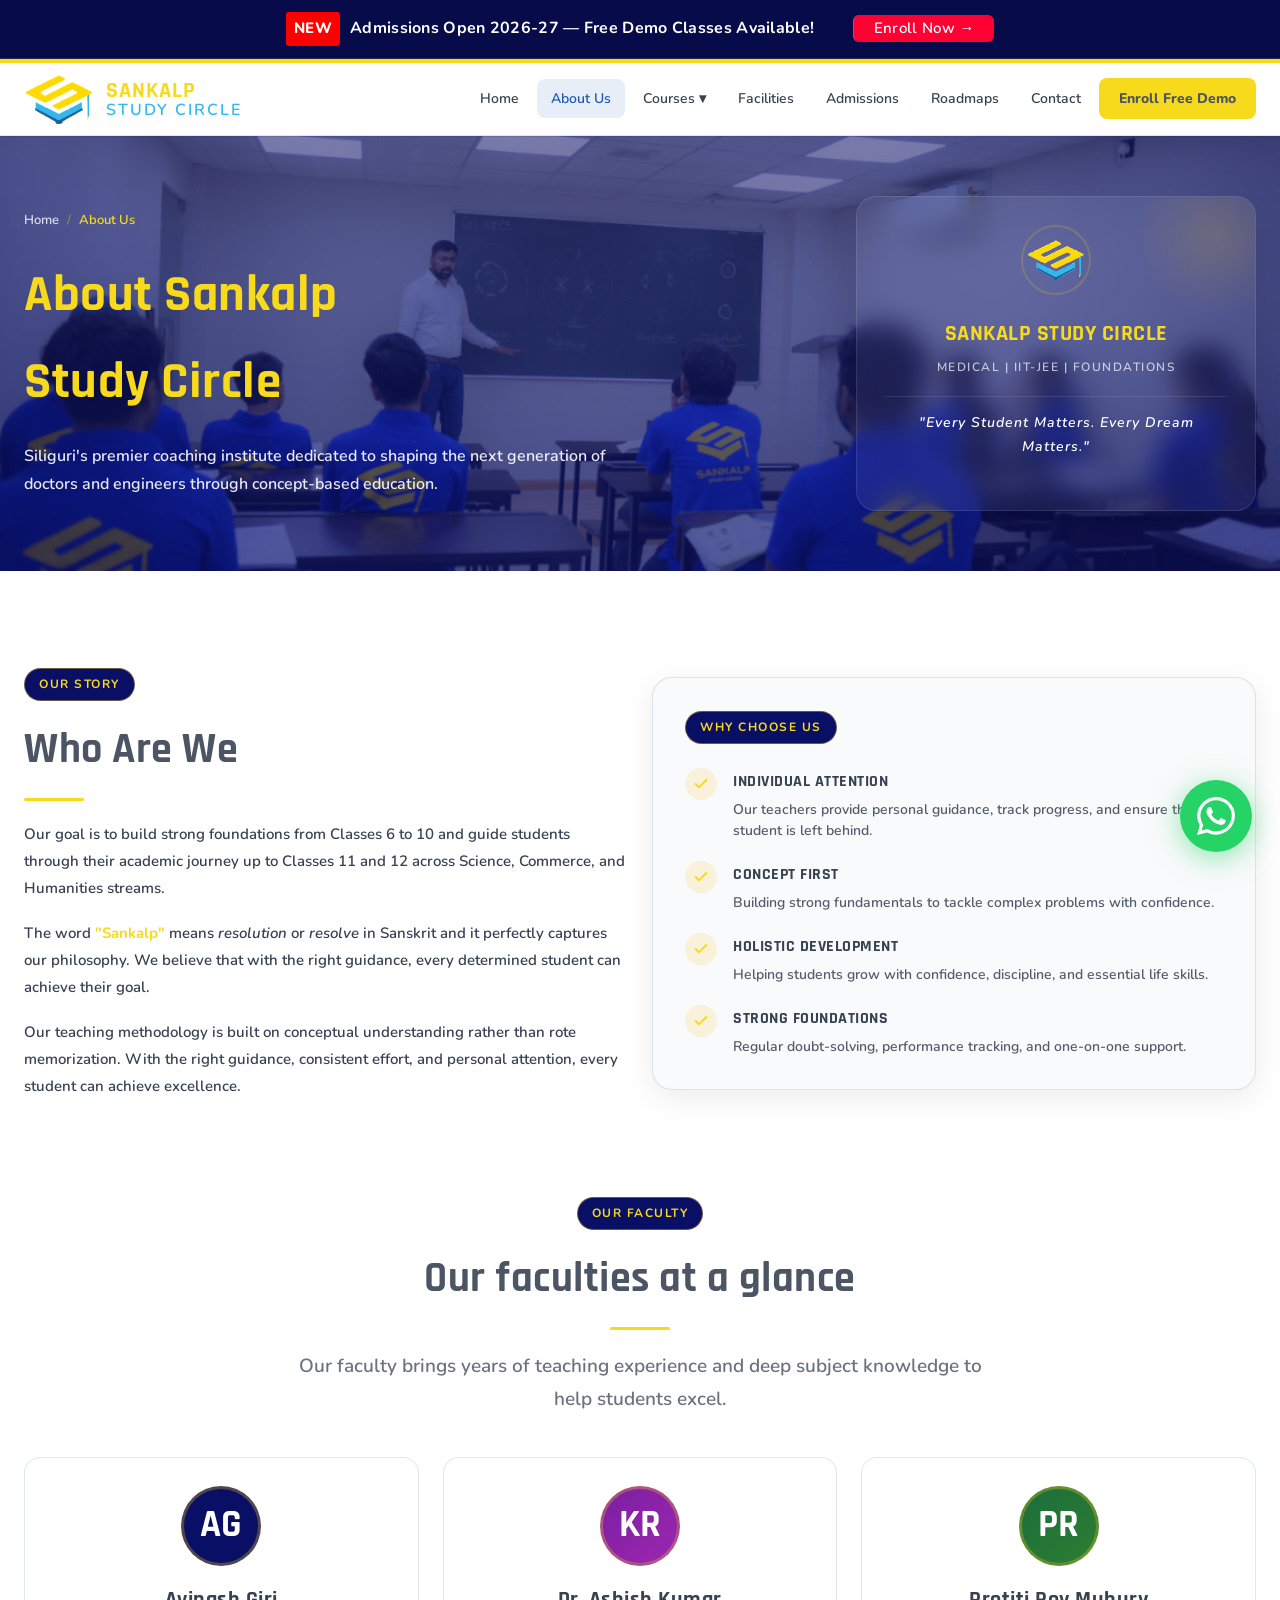
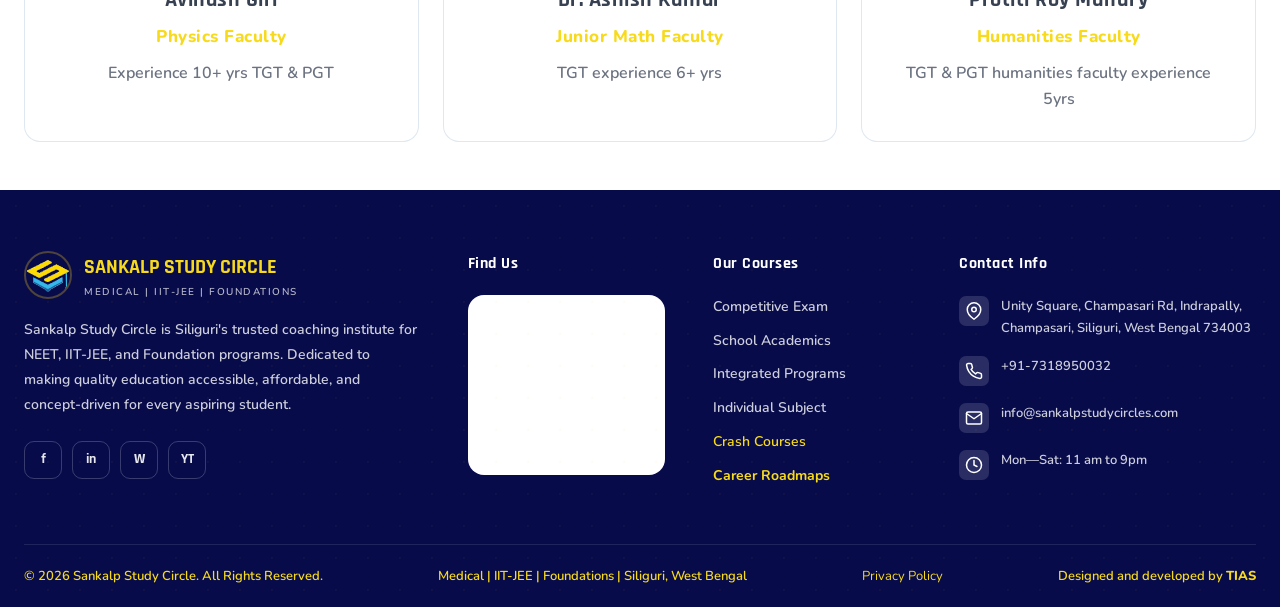
<file: about.html>
<!DOCTYPE html>
<html lang="en">
<head>
<!-- Google tag (gtag.js) -->
<script async src="https://www.googletagmanager.com/gtag/js?id=AW-18506631986"></script>
<script>
  window.dataLayer = window.dataLayer || [];
  function gtag(){dataLayer.push(arguments);}
  gtag('js', new Date());
  gtag('config', 'AW-18506631986');
</script>
<meta charset="UTF-8">
<meta name="viewport" content="width=device-width, initial-scale=1.0">
<title>Sankalp Study Circle | Medical | IIT-JEE | Foundations</title>
<link href="https://fonts.googleapis.com/css2?family=Rajdhani:wght@400;500;600;700&family=Nunito:wght@400;500;600;700;800&display=swap" rel="stylesheet">
<link rel="stylesheet" href="style.css?v=7">
<link rel="icon" href="sankalp_logo.svg" type="image/png" />
</head>
<body>

<!-- NOTICE BAR -->
<div class="notice-bar">
  <span>NEW</span>
  Admissions Open 2026-27 — Free Demo Classes Available! &nbsp;
  <a href="contact" class="btn-enroll-blue">Enroll Now →</a>
</div>

<!-- NAV -->
<nav>
  <div class="nav-inner">
    <a class="nav-logo" href="/">
      <img src="sankalp_logo.svg" alt="Sankalp Logo" class="logo-img">
      <div class="nav-logo-text">
        <span class="nav-logo-name">SANKALP</span>
        <span class="nav-logo-sub">STUDY CIRCLE</span>
      </div>
    </a>
    <ul class="nav-links">
      <li><a href="/"  id="nav-home">Home</a></li>
      <li><a href="about" class="active" id="nav-about">About Us</a></li>
      <li class="dropdown-wrap">
        <a href="courses">Courses ▾</a>
        <ul class="dropdown">
          <li><a href="courses">Competitive Exam</a></li>
          <li><a href="courses">School Academics</a></li>
          <li><a href="courses">Integrated Programs</a></li>
          <li><a href="courses">Individual Subject</a></li>
          <li><a href="courses#crash-courses" style="color:var(--gold2);font-weight:700">Crash Courses</a></li>
        </ul>
      </li>
      
      <li><a href="facilities" id="nav-facilities">Facilities</a></li>
      <li><a href="admissions" id="nav-admissions">Admissions</a></li>
      <li><a href="roadmap" id="nav-roadmap">Roadmaps</a></li>

      <li><a href="contact" id="nav-contact">Contact</a></li>
      <li><a href="contact" class="nav-cta">Enroll Free Demo</a></li>
    </ul>
    <div class="hamburger" onclick="toggleMob()">
      <span></span><span></span><span></span>
    </div>
  </div>
  <div class="mob-menu" id="mobMenu">
    <a href="/"><svg width="18" height="18" viewBox="0 0 24 24" fill="none" stroke="currentColor" stroke-width="2" stroke-linecap="round" stroke-linejoin="round" style="margin-right:6px;vertical-align:middle"><path d="M3 9l9-7 9 7v11a2 2 0 0 1-2 2H5a2 2 0 0 1-2-2z"></path><polyline points="9 22 9 12 15 12 15 22"></polyline></svg> Home</a>
    <a href="about"><svg width="18" height="18" viewBox="0 0 24 24" fill="none" stroke="currentColor" stroke-width="2" stroke-linecap="round" stroke-linejoin="round" style="margin-right:6px;vertical-align:middle"><circle cx="12" cy="12" r="10"></circle><line x1="12" y1="16" x2="12" y2="12"></line><line x1="12" y1="8" x2="12.01" y2="8"></line></svg> About Us</a>
    <a href="courses"><svg width="18" height="18" viewBox="0 0 24 24" fill="none" stroke="currentColor" stroke-width="2" stroke-linecap="round" stroke-linejoin="round" style="margin-right:6px;vertical-align:middle"><path d="M4 19.5A2.5 2.5 0 0 1 6.5 17H20"></path><path d="M6.5 2H20v20H6.5A2.5 2.5 0 0 1 4 19.5v-15A2.5 2.5 0 0 1 6.5 2z"></path></svg> Courses</a>
    <a class="sub" href="courses">&#8627; Competitive Exam</a>
    <a class="sub" href="courses">&#8627; School Academics</a>
    <a class="sub" href="courses">&#8627; Integrated Programs</a>
    <a class="sub" href="courses">&#8627; Individual Subject</a>
    <a class="sub" href="courses#crash-courses" style="color:var(--blue3);font-weight:700">&#8627; Crash Courses</a>
    <a href="facilities"><svg width="18" height="18" viewBox="0 0 24 24" fill="none" stroke="currentColor" stroke-width="2" stroke-linecap="round" stroke-linejoin="round" style="margin-right:6px;vertical-align:middle"><rect x="4" y="2" width="16" height="20" rx="2" ry="2"></rect><path d="M9 22v-4h6v4"></path><path d="M8 6h.01"></path><path d="M16 6h.01"></path><path d="M12 6h.01"></path><path d="M12 10h.01"></path><path d="M12 14h.01"></path><path d="M16 10h.01"></path><path d="M16 14h.01"></path><path d="M8 10h.01"></path><path d="M8 14h.01"></path></svg> Facilities</a>
    <a href="admissions"><svg width="18" height="18" viewBox="0 0 24 24" fill="none" stroke="currentColor" stroke-width="2" stroke-linecap="round" stroke-linejoin="round" style="margin-right:6px;vertical-align:middle"><path d="M11 4H4a2 2 0 0 0-2 2v14a2 2 0 0 0 2 2h14a2 2 0 0 0 2-2v-7"></path><path d="M18.5 2.5a2.121 2.121 0 0 1 3 3L12 15l-4 1 1-4 9.5-9.5z"></path></svg> Admissions</a>
    <a href="roadmap"><svg width="18" height="18" viewBox="0 0 24 24" fill="none" stroke="currentColor" stroke-width="2" stroke-linecap="round" stroke-linejoin="round" style="margin-right:6px;vertical-align:middle"><polyline points="22 12 18 12 15 21 9 3 6 12 2 12"></polyline></svg> Roadmaps</a>

    <a href="contact"><svg width="18" height="18" viewBox="0 0 24 24" fill="none" stroke="currentColor" stroke-width="2" stroke-linecap="round" stroke-linejoin="round"><path d="M22 16.92v3a2 2 0 0 1-2.18 2 19.79 19.79 0 0 1-8.63-3.07 19.5 19.5 0 0 1-6-6 19.79 19.79 0 0 1-3.07-8.67A2 2 0 0 1 4.11 2h3a2 2 0 0 1 2 1.72 12.84 12.84 0 0 0 .7 2.81 2 2 0 0 1-.45 2.11L8.09 9.91a16 16 0 0 0 6 6l1.27-1.27a2 2 0 0 1 2.11-.45 12.84 12.84 0 0 0 2.81.7A2 2 0 0 1 22 16.92z"></path></svg> Contact</a>
    <a href="contact" class="btn-enroll-blue mob-enroll"><svg width="18" height="18" viewBox="0 0 24 24" fill="none" stroke="currentColor" stroke-width="2" stroke-linecap="round" stroke-linejoin="round" style="margin-right:6px;vertical-align:middle"><polygon points="12 2 15.09 8.26 22 9.27 17 14.14 18.18 21.02 12 17.77 5.82 21.02 7 14.14 2 9.27 8.91 8.26 12 2"></polygon></svg> Enroll Now →</a>
  </div>
</nav>


<div class="page active" id="page-about">

  <div class="about-hero bg-1">
    <div class="page-hero-inner">
      <div>
        <div class="breadcrumb"><a href="/" style="cursor:pointer">Home</a><span class="sep">/</span><span>About Us</span></div>
        <h1 class="page-hero-title"> <span style="color:var(--gold)">About Sankalp <br>Study Circle</h1> </span>
        <p class="page-hero-sub">Siliguri's premier coaching institute dedicated to shaping the next generation of doctors and engineers through concept-based education.</p>
      </div>
      <div class="hero-card" style="text-align:center; padding: 28px; background: rgba(255,255,255,0.06); backdrop-filter: blur(12px); border: 1px solid rgba(255,255,255,0.1); box-shadow: 0 10px 40px rgba(0,0,0,0.15);">
        <img src="sankalp_logo.svg" alt="Sankalp Logo" class="logo-img" style="width: 70px; height: 70px; margin-bottom: 12px; border: 2px solid rgba(245,197,24,0.2); padding: 4px; border-radius: 50%;">
        <h3 style="font-family:'Rajdhani',sans-serif; font-size:22px; color:var(--gold); margin-bottom:4px">SANKALP STUDY CIRCLE</h3>
        <p style="font-size:12px; color:rgba(255,255,255,0.7); letter-spacing:1.5px; font-weight:600; margin-bottom:18px">MEDICAL | IIT-JEE | FOUNDATIONS</p>
        <p style="font-size:14px; color:#fff; font-style:italic; line-height:1.7; border-top: 1px solid rgba(255,255,255,0.1); padding-top: 14px; margin-top: 0;">"Every Student Matters. Every Dream Matters."</p>
      </div>
    </div>
  </div>

  <div class="section">
    <div class="section-inner">
      <div class="grid-2">
        <div>
          <div class="section-tag">OUR STORY</div>
          <h2 class="section-title">Who Are We</h2>
          <div class="gold-line"></div>
          <p style="color:var(--text);font-size:15px;line-height:1.8;margin-bottom:18px">Our goal is to build strong foundations from Classes 6 to 10 and guide students through their academic journey up to Classes 11 and 12 across Science, Commerce, and Humanities streams.</p>
          <p style="color:var(--text);font-size:15px;line-height:1.8;margin-bottom:18px">The word <strong style="color:var(--gold)">"Sankalp"</strong> means <em>resolution</em> or <em>resolve</em> in Sanskrit and it perfectly captures our philosophy. We believe that with the right guidance, every determined student can achieve their goal.</p>
          <p style="color:var(--text);font-size:15px;line-height:1.8">Our teaching methodology is built on conceptual understanding rather than rote memorization. With the right guidance, consistent effort, and personal attention, every student can achieve excellence.</p>
        </div>
        <div>
          <div style="background:var(--card2); border:1px solid var(--border); border-radius:20px; padding:32px; text-align:left; box-shadow:var(--shadow)">
            <div class="section-tag" style="margin-bottom:24px">WHY CHOOSE US</div>
            
            <div style="display:flex; gap:16px; margin-bottom:20px;">
              <div style="width:32px; height:32px; background:rgba(245,197,24,0.15); border-radius:50%; display:flex; align-items:center; justify-content:center; flex-shrink:0;">
                <svg width="16" height="16" viewBox="0 0 24 24" fill="none" stroke="var(--gold)" stroke-width="3" stroke-linecap="round" stroke-linejoin="round"><polyline points="20 6 9 17 4 12"></polyline></svg>
              </div>
              <div>
                <h4 style="font-size:16px; font-weight:800; color:var(--text); margin-bottom:4px; text-transform:uppercase; letter-spacing:0.5px; font-family:'Rajdhani',sans-serif;">Individual Attention</h4>
                <p style="font-size:14px; color:var(--text); opacity:0.85; line-height:1.5;">Our teachers provide personal guidance, track progress, and ensure that no student is left behind.</p>
              </div>
            </div>

            <div style="display:flex; gap:16px; margin-bottom:20px;">
              <div style="width:32px; height:32px; background:rgba(245,197,24,0.15); border-radius:50%; display:flex; align-items:center; justify-content:center; flex-shrink:0;">
                <svg width="16" height="16" viewBox="0 0 24 24" fill="none" stroke="var(--gold)" stroke-width="3" stroke-linecap="round" stroke-linejoin="round"><polyline points="20 6 9 17 4 12"></polyline></svg>
              </div>
              <div>
                <h4 style="font-size:16px; font-weight:800; color:var(--text); margin-bottom:4px; text-transform:uppercase; letter-spacing:0.5px; font-family:'Rajdhani',sans-serif;">Concept First</h4>
                <p style="font-size:14px; color:var(--text); opacity:0.85; line-height:1.5;">Building strong fundamentals to tackle complex problems with confidence.</p>
              </div>
            </div>

            <div style="display:flex; gap:16px; margin-bottom:20px;">
              <div style="width:32px; height:32px; background:rgba(245,197,24,0.15); border-radius:50%; display:flex; align-items:center; justify-content:center; flex-shrink:0;">
                <svg width="16" height="16" viewBox="0 0 24 24" fill="none" stroke="var(--gold)" stroke-width="3" stroke-linecap="round" stroke-linejoin="round"><polyline points="20 6 9 17 4 12"></polyline></svg>
              </div>
              <div>
                <h4 style="font-size:16px; font-weight:800; color:var(--text); margin-bottom:4px; text-transform:uppercase; letter-spacing:0.5px; font-family:'Rajdhani',sans-serif;">Holistic Development</h4>
                <p style="font-size:14px; color:var(--text); opacity:0.85; line-height:1.5;">Helping students grow with confidence, discipline, and essential life skills.</p>
              </div>
            </div>

            <div style="display:flex; gap:16px;">
              <div style="width:32px; height:32px; background:rgba(245,197,24,0.15); border-radius:50%; display:flex; align-items:center; justify-content:center; flex-shrink:0;">
                <svg width="16" height="16" viewBox="0 0 24 24" fill="none" stroke="var(--gold)" stroke-width="3" stroke-linecap="round" stroke-linejoin="round"><polyline points="20 6 9 17 4 12"></polyline></svg>
              </div>
              <div>
                <h4 style="font-size:16px; font-weight:800; color:var(--text); margin-bottom:4px; text-transform:uppercase; letter-spacing:0.5px; font-family:'Rajdhani',sans-serif;">Strong Foundations</h4>
                <p style="font-size:14px; color:var(--text); opacity:0.85; line-height:1.5;">Regular doubt-solving, performance tracking, and one-on-one support.</p>
              </div>
            </div>
          </div>
        </div>
      </div>
    </div>
  </div>



  <!-- TEAM -->
  <div class="section">
    <div class="section-inner">
      <div style="text-align:center">
        <div class="section-tag">OUR FACULTY</div>
        <h2 class="section-title">Our faculties at a glance</h2>
        <div class="gold-line center"></div>
        <p class="section-sub" style="margin:0 auto">Our faculty brings years of teaching experience and deep subject knowledge to help students excel.</p>
      </div>
      <div class="grid-3" style="margin-top:40px">
        <div class="team-card">
          <div class="team-avatar">AG</div>
          <h3>Avinash Giri</h3>
          <div class="role">Physics Faculty</div>
          <p>Experience 10+ yrs TGT & PGT</p>
        </div>
        <div class="team-card">
          <div class="team-avatar" style="background:linear-gradient(135deg,#7b1fa2,#9c27b0)">KR</div>
          <h3>Dr. Ashish Kumar</h3>
          <div class="role">Junior Math Faculty</div>
          <p>TGT experience 6+ yrs</p>
        </div>
        <div class="team-card">
          <div class="team-avatar" style="background:linear-gradient(135deg,#1a6e3c,#2e7d32)">PR</div>
          <h3>Protiti Roy Muhury</h3>
          <div class="role">Humanities Faculty</div>
          <p>TGT & PGT humanities faculty experience 5yrs</p>
        </div>
      </div>
    </div>
  </div>

</div>

<!-- =============================== FOOTER =============================== -->

<footer>
  <div class="footer-inner">
    <div class="footer-brand">
      <div class="footer-logo-row">
        <img src="sankalp_logo.svg" alt="Sankalp Logo" class="logo-img">
        <div>
          <div class="footer-logo-name">SANKALP STUDY CIRCLE</div>
          <div class="footer-logo-sub">MEDICAL | IIT-JEE | FOUNDATIONS</div>
        </div>
      </div>
      <p>Sankalp Study Circle is Siliguri's trusted coaching institute for NEET, IIT-JEE, and Foundation programs. Dedicated to making quality education accessible, affordable, and concept-driven for every aspiring student.</p>
      <div class="social-row">
        <a class="social-btn" href="/">f</a>
        <a class="social-btn" href="/">in</a>
        <a class="social-btn" href="http://wa.me/917318950032" target="_blank">W</a>
        <a class="social-btn" href="/">YT</a>
      </div>
    </div>
    <div class="footer-col">
      <h4>Find Us</h4>
      <div class="map-wrap" style="padding:0; border:none; height:180px;">
        <iframe src="https://maps.google.com/maps?q=26.7427327,88.4154126&hl=en&z=16&output=embed" width="100%" height="100%" style="border:0; border-radius:12px;" allowfullscreen="" loading="lazy"></iframe>
      </div>
    </div>
    <div class="footer-col">
      <h4>Our Courses</h4>
      <ul>
        <li><a href="courses">Competitive Exam</a></li>
        <li><a href="courses">School Academics</a></li>
        <li><a href="courses">Integrated Programs</a></li>
        <li><a href="courses">Individual Subject</a></li>
        <li><a href="courses#crash-courses" style="color:var(--gold)">Crash Courses</a></li>
        <li><a href="roadmap" style="color:var(--gold);font-weight:700">Career Roadmaps</a></li>
      </ul>
    </div>
    <div class="footer-col">
      <h4>Contact Info</h4>
      <div class="footer-contact-item">
        <div class="fc-icon"><svg width="18" height="18" viewBox="0 0 24 24" fill="none" stroke="currentColor" stroke-width="2" stroke-linecap="round" stroke-linejoin="round"><path d="M21 10c0 7-9 13-9 13s-9-6-9-13a9 9 0 0 1 18 0z"></path><circle cx="12" cy="10" r="3"></circle></svg></div>
        <div class="fc-text">Unity Square, Champasari Rd, Indrapally, Champasari, Siliguri, West Bengal 734003</div>
      </div>
      <div class="footer-contact-item">
        <div class="fc-icon"><svg width="18" height="18" viewBox="0 0 24 24" fill="none" stroke="currentColor" stroke-width="2" stroke-linecap="round" stroke-linejoin="round"><path d="M22 16.92v3a2 2 0 0 1-2.18 2 19.79 19.79 0 0 1-8.63-3.07 19.5 19.5 0 0 1-6-6 19.79 19.79 0 0 1-3.07-8.67A2 2 0 0 1 4.11 2h3a2 2 0 0 1 2 1.72 12.84 12.84 0 0 0 .7 2.81 2 2 0 0 1-.45 2.11L8.09 9.91a16 16 0 0 0 6 6l1.27-1.27a2 2 0 0 1 2.11-.45 12.84 12.84 0 0 0 2.81.7A2 2 0 0 1 22 16.92z"></path></svg></div>
        <div class="fc-text"><a href="tel:+91-7318950032">+91-7318950032</a></div>
      </div>
      <div class="footer-contact-item">
        <div class="fc-icon"><svg width="18" height="18" viewBox="0 0 24 24" fill="none" stroke="currentColor" stroke-width="2" stroke-linecap="round" stroke-linejoin="round"><path d="M4 4h16c1.1 0 2 .9 2 2v12c0 1.1-.9 2-2 2H4c-1.1 0-2-.9-2-2V6c0-1.1.9-2 2-2z"></path><polyline points="22,6 12,13 2,6"></polyline></svg></div>
        <div class="fc-text"><a href="mailto:info@sankalpstudycircles.com">info@sankalpstudycircles.com</a></div>
      </div>
      <div class="footer-contact-item">
        <div class="fc-icon"><svg width="18" height="18" viewBox="0 0 24 24" fill="none" stroke="currentColor" stroke-width="2" stroke-linecap="round" stroke-linejoin="round"><circle cx="12" cy="12" r="10"></circle><polyline points="12 6 12 12 16 14"></polyline></svg></div>
        <div class="fc-text">Mon—Sat: 11 am to 9pm</div>
      </div>
    </div>
  </div>
  <div class="footer-bottom">
    <span>© 2026 Sankalp Study Circle. All Rights Reserved.</span>
    <span>Medical | IIT-JEE | Foundations | Siliguri, West Bengal</span>
    <span><a href="privacy-policy" style="color:var(--gold);text-decoration:none;font-weight:normal;">Privacy Policy</a></span>
    <span>Designed and developed by <a href="https://www.tiastech.in" target="_blank">TIAS</a></span>
  </div>
</footer>

<!-- WHATSAPP -->
<div class="wa-float">
  <a href="http://wa.me/917318950032" target="_blank" title="WhatsApp Us">
    <svg viewBox="0 0 24 24" xmlns="http://www.w3.org/2000/svg">
      <path d="M17.472 14.382c-.297-.149-1.758-.867-2.03-.967-.273-.099-.471-.148-.67.15-.197.297-.767.966-.94 1.164-.173.199-.347.223-.644.075-.297-.15-1.255-.463-2.39-1.475-.883-.788-1.48-1.761-1.653-2.059-.173-.297-.018-.458.13-.606.134-.133.298-.347.446-.52.149-.174.198-.298.298-.497.099-.198.05-.371-.025-.52-.075-.149-.669-1.612-.916-2.207-.242-.579-.487-.5-.669-.51-.173-.008-.371-.01-.57-.01-.198 0-.52.074-.792.372-.272.297-1.04 1.016-1.04 2.479 0 1.462 1.065 2.875 1.213 3.074.149.198 2.096 3.2 5.077 4.487.709.306 1.262.489 1.694.625.712.227 1.36.195 1.871.118.571-.085 1.758-.719 2.006-1.413.248-.694.248-1.289.173-1.413-.074-.124-.272-.198-.57-.347m-5.421 7.403h-.004a9.87 9.87 0 01-5.031-1.378l-.361-.214-3.741.982.998-3.648-.235-.374a9.86 9.86 0 01-1.51-5.26c.001-5.45 4.436-9.884 9.888-9.884 2.64 0 5.122 1.03 6.988 2.898a9.825 9.825 0 012.893 6.994c-.003 5.45-4.437 9.884-9.885 9.884m8.413-18.297A11.815 11.815 0 0012.05 0C5.495 0 .16 5.335.157 11.892c0 2.096.547 4.142 1.588 5.945L.057 24l6.305-1.654a11.882 11.882 0 005.683 1.448h.005c6.554 0 11.89-5.335 11.893-11.893a11.821 11.821 0 00-3.48-8.413z"/>
    </svg>
  </a>
</div>

<!-- SUCCESS MODAL -->
<div class="modal-overlay" id="modal">
  <div class="modal-box">
    <div class="modal-icon"><svg width="48" height="48" viewBox="0 0 24 24" fill="none" stroke="currentColor" stroke-width="2" stroke-linecap="round" stroke-linejoin="round" style="color:var(--gold);margin:0 auto"><path d="M22 11.08V12a10 10 0 1 1-5.93-9.14"></path><polyline points="22 4 12 14.01 9 11.01"></polyline></svg></div>
    <h3>Enquiry Submitted!</h3>
    <p>Thank you for your interest in Sankalp Study Circle. Our team will contact you within 24 hours to schedule your free demo class.</p>
    <button onclick="closeModal()" class="btn-gold" style="border:none;cursor:pointer;width:100%">Great, Thanks!</button>
  </div>
</div>

<script src="script.js"></script>
</body>
</html>
</file>
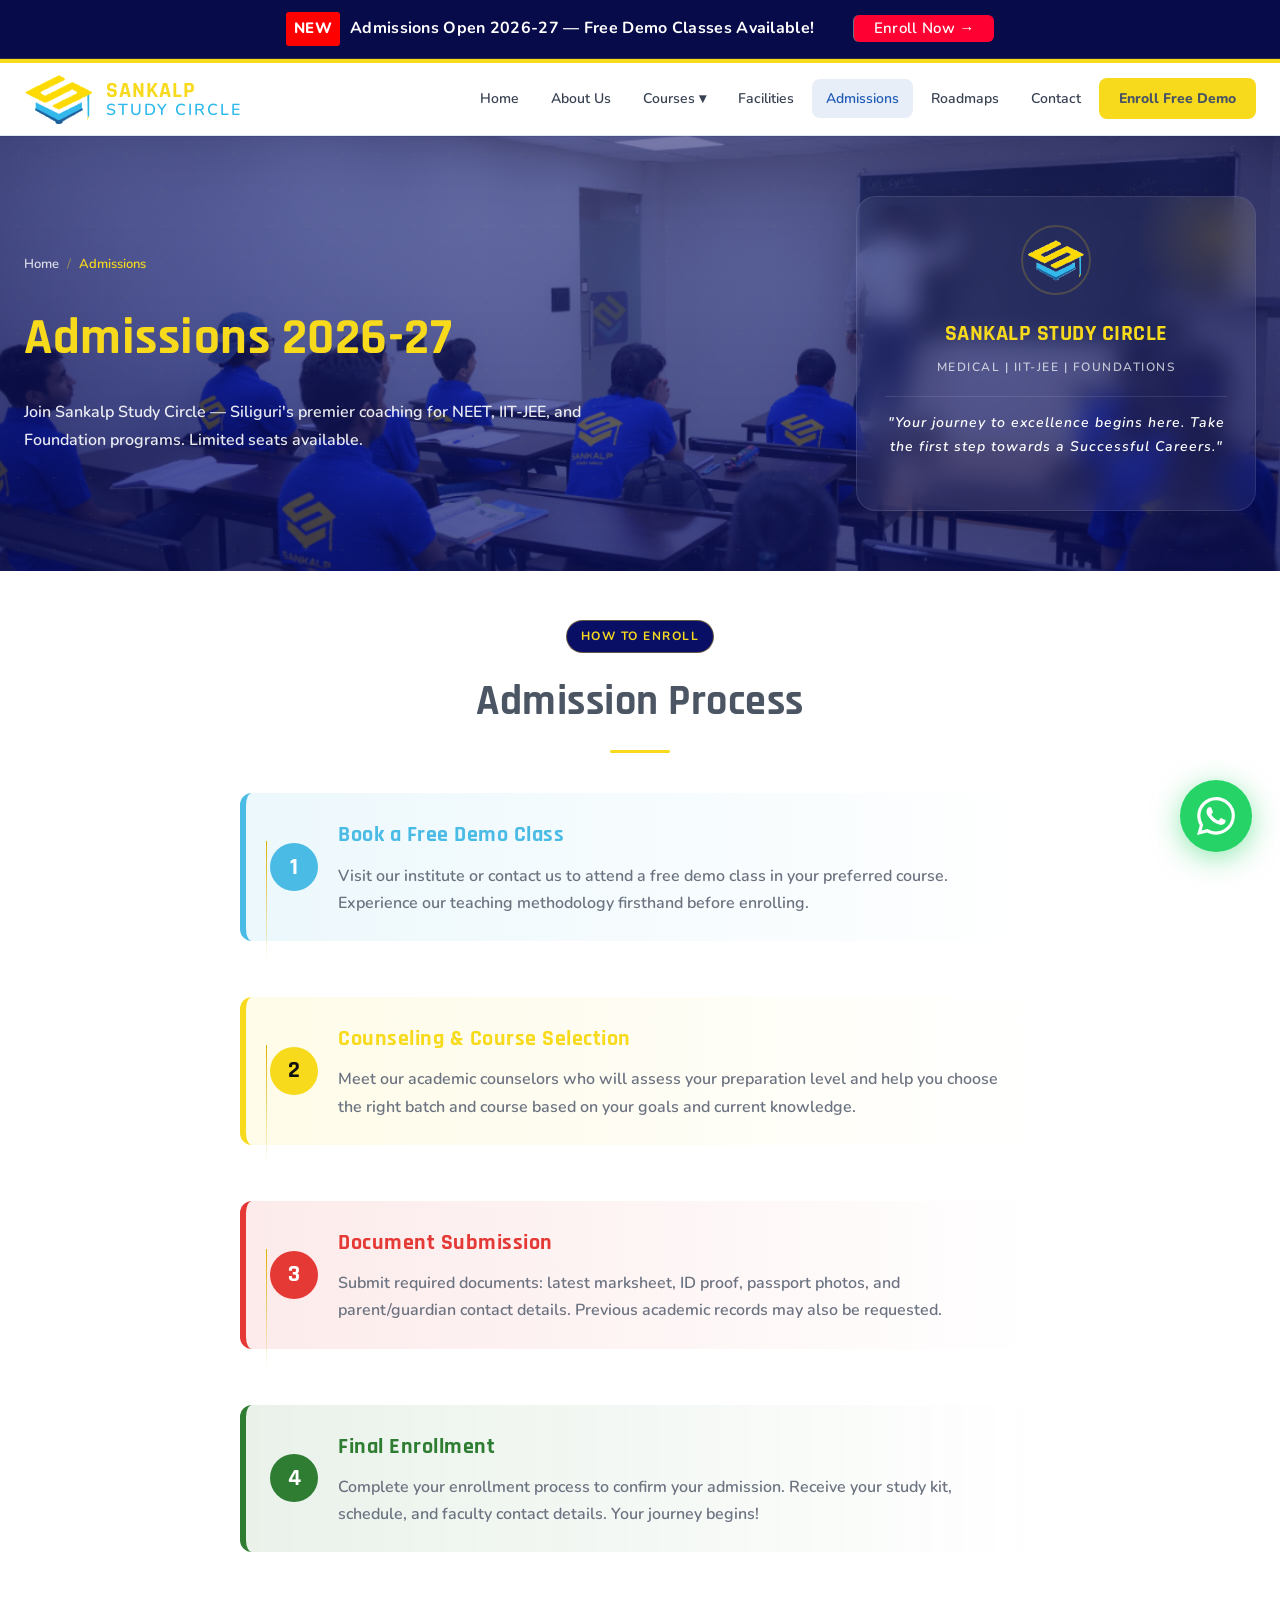
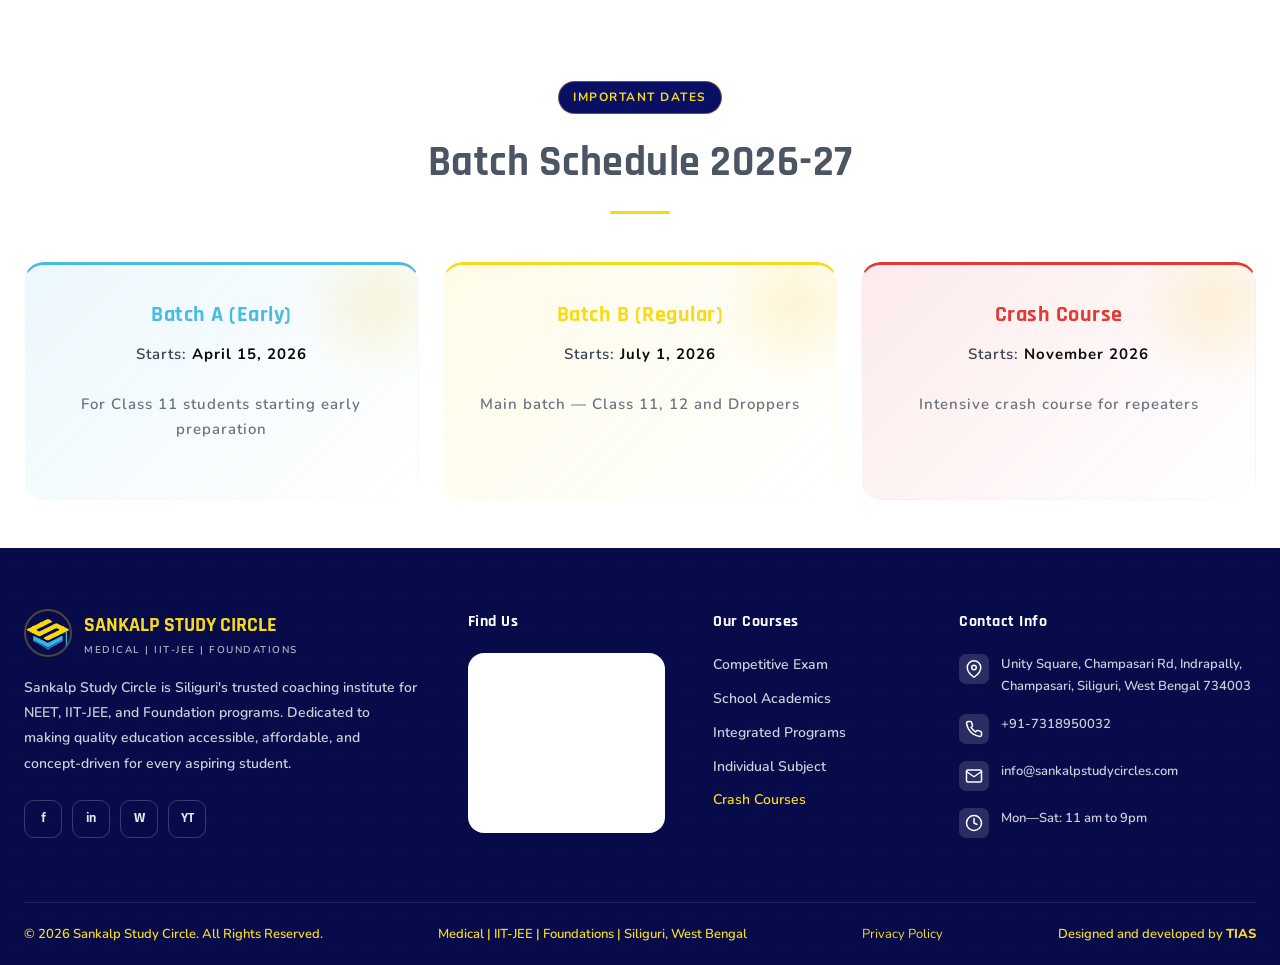
<file: admissions.html>
<!DOCTYPE html>
<html lang="en">
<head>
<!-- Google tag (gtag.js) -->
<script async src="https://www.googletagmanager.com/gtag/js?id=AW-18506631986"></script>
<script>
  window.dataLayer = window.dataLayer || [];
  function gtag(){dataLayer.push(arguments);}
  gtag('js', new Date());
  gtag('config', 'AW-18506631986');
</script>
<meta charset="UTF-8">
<meta name="viewport" content="width=device-width, initial-scale=1.0">
<title>Sankalp Study Circle | Medical | IIT-JEE | Foundations</title>
<link href="https://fonts.googleapis.com/css2?family=Rajdhani:wght@400;500;600;700&family=Nunito:wght@400;500;600;700;800&display=swap" rel="stylesheet">
<link rel="stylesheet" href="style.css?v=7">
<link rel="icon" href="sankalp_logo.svg" type="image/png" />
</head>
<body>

<!-- NOTICE BAR -->
<div class="notice-bar">
  <span>NEW</span>
  Admissions Open 2026-27 — Free Demo Classes Available! &nbsp;
  <a href="contact" class="btn-enroll-blue">Enroll Now →</a>
</div>

<!-- NAV -->
<nav>
  <div class="nav-inner">
    <a class="nav-logo" href="/">
      <img src="sankalp_logo.svg" alt="Sankalp Logo" class="logo-img">
      <div class="nav-logo-text">
        <span class="nav-logo-name">SANKALP</span>
        <span class="nav-logo-sub">STUDY CIRCLE</span>
      </div>
    </a>
    <ul class="nav-links">
      <li><a href="/"  id="nav-home">Home</a></li>
      <li><a href="about" id="nav-about">About Us</a></li>
      <li class="dropdown-wrap">
        <a href="courses">Courses ▾</a>
        <ul class="dropdown">
          <li><a href="courses">Competitive Exam</a></li>
          <li><a href="courses">School Academics</a></li>
          <li><a href="courses">Integrated Programs</a></li>
          <li><a href="courses">Individual Subject</a></li>
          <li><a href="courses#crash-courses" style="color:var(--gold2);font-weight:700">Crash Courses</a></li>
        </ul>
      </li>
      
      <li><a href="facilities" id="nav-facilities">Facilities</a></li>
      <li><a href="admissions" class="active" id="nav-admissions">Admissions</a></li>
      <li><a href="roadmap" id="nav-roadmap">Roadmaps</a></li>

      <li><a href="contact" id="nav-contact">Contact</a></li>
      <li><a href="contact" class="nav-cta">Enroll Free Demo</a></li>
    </ul>
    <div class="hamburger" onclick="toggleMob()">
      <span></span><span></span><span></span>
    </div>
  </div>
  <div class="mob-menu" id="mobMenu">
    <a href="/"><svg width="18" height="18" viewBox="0 0 24 24" fill="none" stroke="currentColor" stroke-width="2" stroke-linecap="round" stroke-linejoin="round" style="margin-right:6px;vertical-align:middle"><path d="M3 9l9-7 9 7v11a2 2 0 0 1-2 2H5a2 2 0 0 1-2-2z"></path><polyline points="9 22 9 12 15 12 15 22"></polyline></svg> Home</a>
    <a href="about"><svg width="18" height="18" viewBox="0 0 24 24" fill="none" stroke="currentColor" stroke-width="2" stroke-linecap="round" stroke-linejoin="round" style="margin-right:6px;vertical-align:middle"><circle cx="12" cy="12" r="10"></circle><line x1="12" y1="16" x2="12" y2="12"></line><line x1="12" y1="8" x2="12.01" y2="8"></line></svg> About Us</a>
    <a href="courses"><svg width="18" height="18" viewBox="0 0 24 24" fill="none" stroke="currentColor" stroke-width="2" stroke-linecap="round" stroke-linejoin="round" style="margin-right:6px;vertical-align:middle"><path d="M4 19.5A2.5 2.5 0 0 1 6.5 17H20"></path><path d="M6.5 2H20v20H6.5A2.5 2.5 0 0 1 4 19.5v-15A2.5 2.5 0 0 1 6.5 2z"></path></svg> Courses</a>
    <a class="sub" href="courses">&#8627; Competitive Exam</a>
    <a class="sub" href="courses">&#8627; School Academics</a>
    <a class="sub" href="courses">&#8627; Integrated Programs</a>
    <a class="sub" href="courses">&#8627; Individual Subject</a>
    <a class="sub" href="courses#crash-courses" style="color:var(--blue3);font-weight:700">&#8627; Crash Courses</a>
    <a href="facilities"><svg width="18" height="18" viewBox="0 0 24 24" fill="none" stroke="currentColor" stroke-width="2" stroke-linecap="round" stroke-linejoin="round" style="margin-right:6px;vertical-align:middle"><rect x="4" y="2" width="16" height="20" rx="2" ry="2"></rect><path d="M9 22v-4h6v4"></path><path d="M8 6h.01"></path><path d="M16 6h.01"></path><path d="M12 6h.01"></path><path d="M12 10h.01"></path><path d="M12 14h.01"></path><path d="M16 10h.01"></path><path d="M16 14h.01"></path><path d="M8 10h.01"></path><path d="M8 14h.01"></path></svg> Facilities</a>
    <a href="admissions"><svg width="18" height="18" viewBox="0 0 24 24" fill="none" stroke="currentColor" stroke-width="2" stroke-linecap="round" stroke-linejoin="round" style="margin-right:6px;vertical-align:middle"><path d="M11 4H4a2 2 0 0 0-2 2v14a2 2 0 0 0 2 2h14a2 2 0 0 0 2-2v-7"></path><path d="M18.5 2.5a2.121 2.121 0 0 1 3 3L12 15l-4 1 1-4 9.5-9.5z"></path></svg> Admissions</a>
    <a href="roadmap"><svg width="18" height="18" viewBox="0 0 24 24" fill="none" stroke="currentColor" stroke-width="2" stroke-linecap="round" stroke-linejoin="round" style="margin-right:6px;vertical-align:middle"><polyline points="22 12 18 12 15 21 9 3 6 12 2 12"></polyline></svg> Roadmaps</a>

    <a href="contact"><svg width="18" height="18" viewBox="0 0 24 24" fill="none" stroke="currentColor" stroke-width="2" stroke-linecap="round" stroke-linejoin="round" style="margin-right:6px;vertical-align:middle"><path d="M22 16.92v3a2 2 0 0 1-2.18 2 19.79 19.79 0 0 1-8.63-3.07 19.5 19.5 0 0 1-6-6 19.79 19.79 0 0 1-3.07-8.67A2 2 0 0 1 4.11 2h3a2 2 0 0 1 2 1.72 12.84 12.84 0 0 0 .7 2.81 2 2 0 0 1-.45 2.11L8.09 9.91a16 16 0 0 0 6 6l1.27-1.27a2 2 0 0 1 2.11-.45 12.84 12.84 0 0 0 2.81.7A2 2 0 0 1 22 16.92z"></path></svg> Contact</a>
    <a href="contact" class="btn-enroll-blue mob-enroll"><svg width="18" height="18" viewBox="0 0 24 24" fill="none" stroke="currentColor" stroke-width="2" stroke-linecap="round" stroke-linejoin="round" style="margin-right:6px;vertical-align:middle"><polygon points="12 2 15.09 8.26 22 9.27 17 14.14 18.18 21.02 12 17.77 5.82 21.02 7 14.14 2 9.27 8.91 8.26 12 2"></polygon></svg> Enroll Now →</a>
  </div>
</nav>


<div class="page active" id="page-admissions">

  <div class="about-hero bg-2">
    <div class="page-hero-inner">
      <div>
        <div class="breadcrumb"><a href="/" style="cursor:pointer">Home</a><span class="sep">/</span><span>Admissions</span></div>
        <h1 class="page-hero-title"> <span style="color:var(--gold)">Admissions 2026-27</span></h1>
        <p class="page-hero-sub">Join Sankalp Study Circle — Siliguri's premier coaching for NEET, IIT-JEE, and Foundation programs. Limited seats available.</p>
      </div>
      <div class="hero-card" style="text-align:center; padding: 28px; background: rgba(255,255,255,0.06); backdrop-filter: blur(12px); border: 1px solid rgba(255,255,255,0.1); box-shadow: 0 10px 40px rgba(0,0,0,0.15);">
        <img src="sankalp_logo.svg" alt="Sankalp Logo" class="logo-img" style="width: 70px; height: 70px; margin-bottom: 12px; border: 2px solid rgba(245,197,24,0.2); padding: 4px; border-radius: 50%;">
        <h3 style="font-family:'Rajdhani',sans-serif; font-size:22px; color:var(--gold); margin-bottom:4px">SANKALP STUDY CIRCLE</h3>
        <p style="font-size:12px; color:rgba(255,255,255,0.7); letter-spacing:1.5px; font-weight:600; margin-bottom:18px">MEDICAL | IIT-JEE | FOUNDATIONS</p>
        <p style="font-size:14px; color:#fff; font-style:italic; line-height:1.7; border-top: 1px solid rgba(255,255,255,0.1); padding-top: 14px; margin-top: 0;">"Your journey to excellence begins here. Take the first step towards a Successful Careers."</p>
      </div>
    </div>
  </div>

  <div class="section">
    <div class="section-inner">
      <div style="max-width: 800px; margin: 0 auto;">
        <div style="text-align: center; margin-bottom: 40px;">
          <div class="section-tag">HOW TO ENROLL</div>
          <h2 class="section-title">Admission Process</h2>
          <div class="gold-line center"></div>
        </div>
        <div style="display: flex; flex-direction: column; gap: 24px;">
          <div class="admission-step" style="background: linear-gradient(to right, rgba(74, 187, 228, 0.1), transparent); padding: 24px; border-radius: 12px; border-left: 6px solid #4abbe4; align-items: center;">
            <div class="step-num" style="background: #4abbe4; color: #fff; width: 48px; height: 48px; font-size: 24px; flex-shrink: 0;">1</div>
            <div class="step-content">
              <h3 style="color: #4abbe4; font-size: 22px; margin-bottom: 8px;">Book a Free Demo Class</h3>
              <p style="font-size: 16px;">Visit our institute or contact us to attend a free demo class in your preferred course. Experience our teaching methodology firsthand before enrolling.</p>
            </div>
          </div>
          <div class="admission-step" style="background: linear-gradient(to right, rgba(248, 218, 29, 0.1), transparent); padding: 24px; border-radius: 12px; border-left: 6px solid #f8da1d; align-items: center;">
            <div class="step-num" style="background: #f8da1d; color: #111; width: 48px; height: 48px; font-size: 24px; flex-shrink: 0;">2</div>
            <div class="step-content">
              <h3 style="color: #f8da1d; font-size: 22px; margin-bottom: 8px;">Counseling & Course Selection</h3>
              <p style="font-size: 16px;">Meet our academic counselors who will assess your preparation level and help you choose the right batch and course based on your goals and current knowledge.</p>
            </div>
          </div>
          <div class="admission-step" style="background: linear-gradient(to right, rgba(229, 57, 53, 0.1), transparent); padding: 24px; border-radius: 12px; border-left: 6px solid #e53935; align-items: center;">
            <div class="step-num" style="background: #e53935; color: #fff; width: 48px; height: 48px; font-size: 24px; flex-shrink: 0;">3</div>
            <div class="step-content">
              <h3 style="color: #e53935; font-size: 22px; margin-bottom: 8px;">Document Submission</h3>
              <p style="font-size: 16px;">Submit required documents: latest marksheet, ID proof, passport photos, and parent/guardian contact details. Previous academic records may also be requested.</p>
            </div>
          </div>
          <div class="admission-step" style="background: linear-gradient(to right, rgba(46, 125, 50, 0.1), transparent); padding: 24px; border-radius: 12px; border-left: 6px solid #2e7d32; align-items: center;">
            <div class="step-num" style="background: #2e7d32; color: #fff; width: 48px; height: 48px; font-size: 24px; flex-shrink: 0;">4</div>
            <div class="step-content">
              <h3 style="color: #2e7d32; font-size: 22px; margin-bottom: 8px;">Final Enrollment</h3>
              <p style="font-size: 16px;">Complete your enrollment process to confirm your admission. Receive your study kit, schedule, and faculty contact details. Your journey begins!</p>
            </div>
          </div>
        </div>
      </div>
    </div>
  </div>

  <!-- IMPORTANT DATES -->
  <div class="section" style="background:var(--card)">
    <div class="section-inner">
      <div style="text-align:center;margin-bottom:40px">
        <div class="section-tag">IMPORTANT DATES</div>
        <h2 class="section-title">Batch Schedule 2026-27</h2>
        <div class="gold-line center"></div>
      </div>
      <div class="grid-3">
        <div class="hero-card" style="background: linear-gradient(135deg, rgba(74, 187, 228, 0.1), transparent); border-top: 3px solid #4abbe4;">
          <h3 style="font-family:'Rajdhani',sans-serif;color:#4abbe4;font-size:22px;margin-bottom:8px">Batch A (Early)</h3>
          <p style="font-size:15px;color:var(--text)">Starts: <strong style="color:#080808">April 15, 2026</strong></p>
          <p style="font-size:15px;color:var(--muted);margin-top:6px">For Class 11 students starting early preparation</p>
        </div>
        <div class="hero-card" style="background: linear-gradient(135deg, rgba(248, 218, 29, 0.1), transparent); border-top: 3px solid #f8da1d;">
          <h3 style="font-family:'Rajdhani',sans-serif;color:#f8da1d;font-size:22px;margin-bottom:8px">Batch B (Regular)</h3>
          <p style="font-size:15px;color:var(--text)">Starts: <strong style="color:#0b0b0b">July 1, 2026</strong></p>
          <p style="font-size:15px;color:var(--muted);margin-top:6px">Main batch — Class 11, 12 and Droppers</p>
        </div>
        <div class="hero-card" style="background: linear-gradient(135deg, rgba(229, 57, 53, 0.1), transparent); border-top: 3px solid #e53935;">
          <h3 style="font-family:'Rajdhani',sans-serif;color:#e53935;font-size:22px;margin-bottom:8px">Crash Course</h3>
          <p style="font-size:15px;color:var(--text)">Starts: <strong style="color:#0f0f0f">November 2026</strong></p>
          <p style="font-size:15px;color:var(--muted);margin-top:6px">Intensive crash course for repeaters</p>
        </div>
      </div>
    </div>
  </div>

</div>

<!-- =============================== FOOTER =============================== -->

<footer>
  <div class="footer-inner">
    <div class="footer-brand">
      <div class="footer-logo-row">
        <img src="sankalp_logo.svg" alt="Sankalp Logo" class="logo-img">
        <div>
          <div class="footer-logo-name">SANKALP STUDY CIRCLE</div>
          <div class="footer-logo-sub">MEDICAL | IIT-JEE | FOUNDATIONS</div>
        </div>
      </div>
      <p>Sankalp Study Circle is Siliguri's trusted coaching institute for NEET, IIT-JEE, and Foundation programs. Dedicated to making quality education accessible, affordable, and concept-driven for every aspiring student.</p>
      <div class="social-row">
        <a class="social-btn" href="/">f</a>
        <a class="social-btn" href="/">in</a>
        <a class="social-btn" href="http://wa.me/917318950032" target="_blank">W</a>
        <a class="social-btn" href="/">YT</a>
      </div>
    </div>
    <div class="footer-col">
      <h4>Find Us</h4>
      <div class="map-wrap" style="padding:0; border:none; height:180px;">
        <iframe src="https://maps.google.com/maps?q=26.7427327,88.4154126&hl=en&z=16&output=embed" width="100%" height="100%" style="border:0; border-radius:12px;" allowfullscreen="" loading="lazy"></iframe>
      </div>
    </div>
    <div class="footer-col">
      <h4>Our Courses</h4>
      <ul>
        <li><a href="courses">Competitive Exam</a></li>
        <li><a href="courses">School Academics</a></li>
        <li><a href="courses">Integrated Programs</a></li>
        <li><a href="courses">Individual Subject</a></li>
        <li><a href="courses#crash-courses" style="color:var(--gold)">Crash Courses</a></li>
      </ul>
    </div>
    <div class="footer-col">
      <h4>Contact Info</h4>
      <div class="footer-contact-item">
        <div class="fc-icon"><svg width="18" height="18" viewBox="0 0 24 24" fill="none" stroke="currentColor" stroke-width="2" stroke-linecap="round" stroke-linejoin="round"><path d="M21 10c0 7-9 13-9 13s-9-6-9-13a9 9 0 0 1 18 0z"></path><circle cx="12" cy="10" r="3"></circle></svg></div>
        <div class="fc-text">Unity Square, Champasari Rd, Indrapally, Champasari, Siliguri, West Bengal 734003</div>
      </div>
      <div class="footer-contact-item">
        <div class="fc-icon"><svg width="18" height="18" viewBox="0 0 24 24" fill="none" stroke="currentColor" stroke-width="2" stroke-linecap="round" stroke-linejoin="round"><path d="M22 16.92v3a2 2 0 0 1-2.18 2 19.79 19.79 0 0 1-8.63-3.07 19.5 19.5 0 0 1-6-6 19.79 19.79 0 0 1-3.07-8.67A2 2 0 0 1 4.11 2h3a2 2 0 0 1 2 1.72 12.84 12.84 0 0 0 .7 2.81 2 2 0 0 1-.45 2.11L8.09 9.91a16 16 0 0 0 6 6l1.27-1.27a2 2 0 0 1 2.11-.45 12.84 12.84 0 0 0 2.81.7A2 2 0 0 1 22 16.92z"></path></svg></div>
        <div class="fc-text"><a href="tel:+91-7318950032">+91-7318950032</a></div>
      </div>
      <div class="footer-contact-item">
        <div class="fc-icon"><svg width="18" height="18" viewBox="0 0 24 24" fill="none" stroke="currentColor" stroke-width="2" stroke-linecap="round" stroke-linejoin="round"><path d="M4 4h16c1.1 0 2 .9 2 2v12c0 1.1-.9 2-2 2H4c-1.1 0-2-.9-2-2V6c0-1.1.9-2 2-2z"></path><polyline points="22,6 12,13 2,6"></polyline></svg></div>
        <div class="fc-text"><a href="mailto:info@sankalpstudycircles.com">info@sankalpstudycircles.com</a></div>
      </div>
      <div class="footer-contact-item">
        <div class="fc-icon"><svg width="18" height="18" viewBox="0 0 24 24" fill="none" stroke="currentColor" stroke-width="2" stroke-linecap="round" stroke-linejoin="round"><circle cx="12" cy="12" r="10"></circle><polyline points="12 6 12 12 16 14"></polyline></svg></div>
        <div class="fc-text">Mon—Sat: 11 am to 9pm</div>
      </div>
    </div>
  </div>
  <div class="footer-bottom">
    <span>© 2026 Sankalp Study Circle. All Rights Reserved.</span>
    <span>Medical | IIT-JEE | Foundations | Siliguri, West Bengal</span>
    <span><a href="privacy-policy" style="color:var(--gold);text-decoration:none;font-weight:normal;">Privacy Policy</a></span>
    <span>Designed and developed by <a href="https://www.tiastech.in" target="_blank">TIAS</a></span>
  </div>
</footer>

<!-- WHATSAPP -->
<div class="wa-float">
  <a href="http://wa.me/917318950032" target="_blank" title="WhatsApp Us">
    <svg viewBox="0 0 24 24" xmlns="http://www.w3.org/2000/svg">
      <path d="M17.472 14.382c-.297-.149-1.758-.867-2.03-.967-.273-.099-.471-.148-.67.15-.197.297-.767.966-.94 1.164-.173.199-.347.223-.644.075-.297-.15-1.255-.463-2.39-1.475-.883-.788-1.48-1.761-1.653-2.059-.173-.297-.018-.458.13-.606.134-.133.298-.347.446-.52.149-.174.198-.298.298-.497.099-.198.05-.371-.025-.52-.075-.149-.669-1.612-.916-2.207-.242-.579-.487-.5-.669-.51-.173-.008-.371-.01-.57-.01-.198 0-.52.074-.792.372-.272.297-1.04 1.016-1.04 2.479 0 1.462 1.065 2.875 1.213 3.074.149.198 2.096 3.2 5.077 4.487.709.306 1.262.489 1.694.625.712.227 1.36.195 1.871.118.571-.085 1.758-.719 2.006-1.413.248-.694.248-1.289.173-1.413-.074-.124-.272-.198-.57-.347m-5.421 7.403h-.004a9.87 9.87 0 01-5.031-1.378l-.361-.214-3.741.982.998-3.648-.235-.374a9.86 9.86 0 01-1.51-5.26c.001-5.45 4.436-9.884 9.888-9.884 2.64 0 5.122 1.03 6.988 2.898a9.825 9.825 0 012.893 6.994c-.003 5.45-4.437 9.884-9.885 9.884m8.413-18.297A11.815 11.815 0 0012.05 0C5.495 0 .16 5.335.157 11.892c0 2.096.547 4.142 1.588 5.945L.057 24l6.305-1.654a11.882 11.882 0 005.683 1.448h.005c6.554 0 11.89-5.335 11.893-11.893a11.821 11.821 0 00-3.48-8.413z"/>
    </svg>
  </a>
</div>

<!-- SUCCESS MODAL -->
<div class="modal-overlay" id="modal">
  <div class="modal-box">
    <div class="modal-icon"><svg width="48" height="48" viewBox="0 0 24 24" fill="none" stroke="currentColor" stroke-width="2" stroke-linecap="round" stroke-linejoin="round" style="color:var(--gold);margin:0 auto"><path d="M22 11.08V12a10 10 0 1 1-5.93-9.14"></path><polyline points="22 4 12 14.01 9 11.01"></polyline></svg></div>
    <h3>Enquiry Submitted!</h3>
    <p>Thank you for your interest in Sankalp Study Circle. Our team will contact you within 24 hours to schedule your free demo class.</p>
    <button onclick="closeModal()" class="btn-gold" style="border:none;cursor:pointer;width:100%">Great, Thanks!</button>
  </div>
</div>

<script src="script.js"></script>
</body>
</html>
</file>
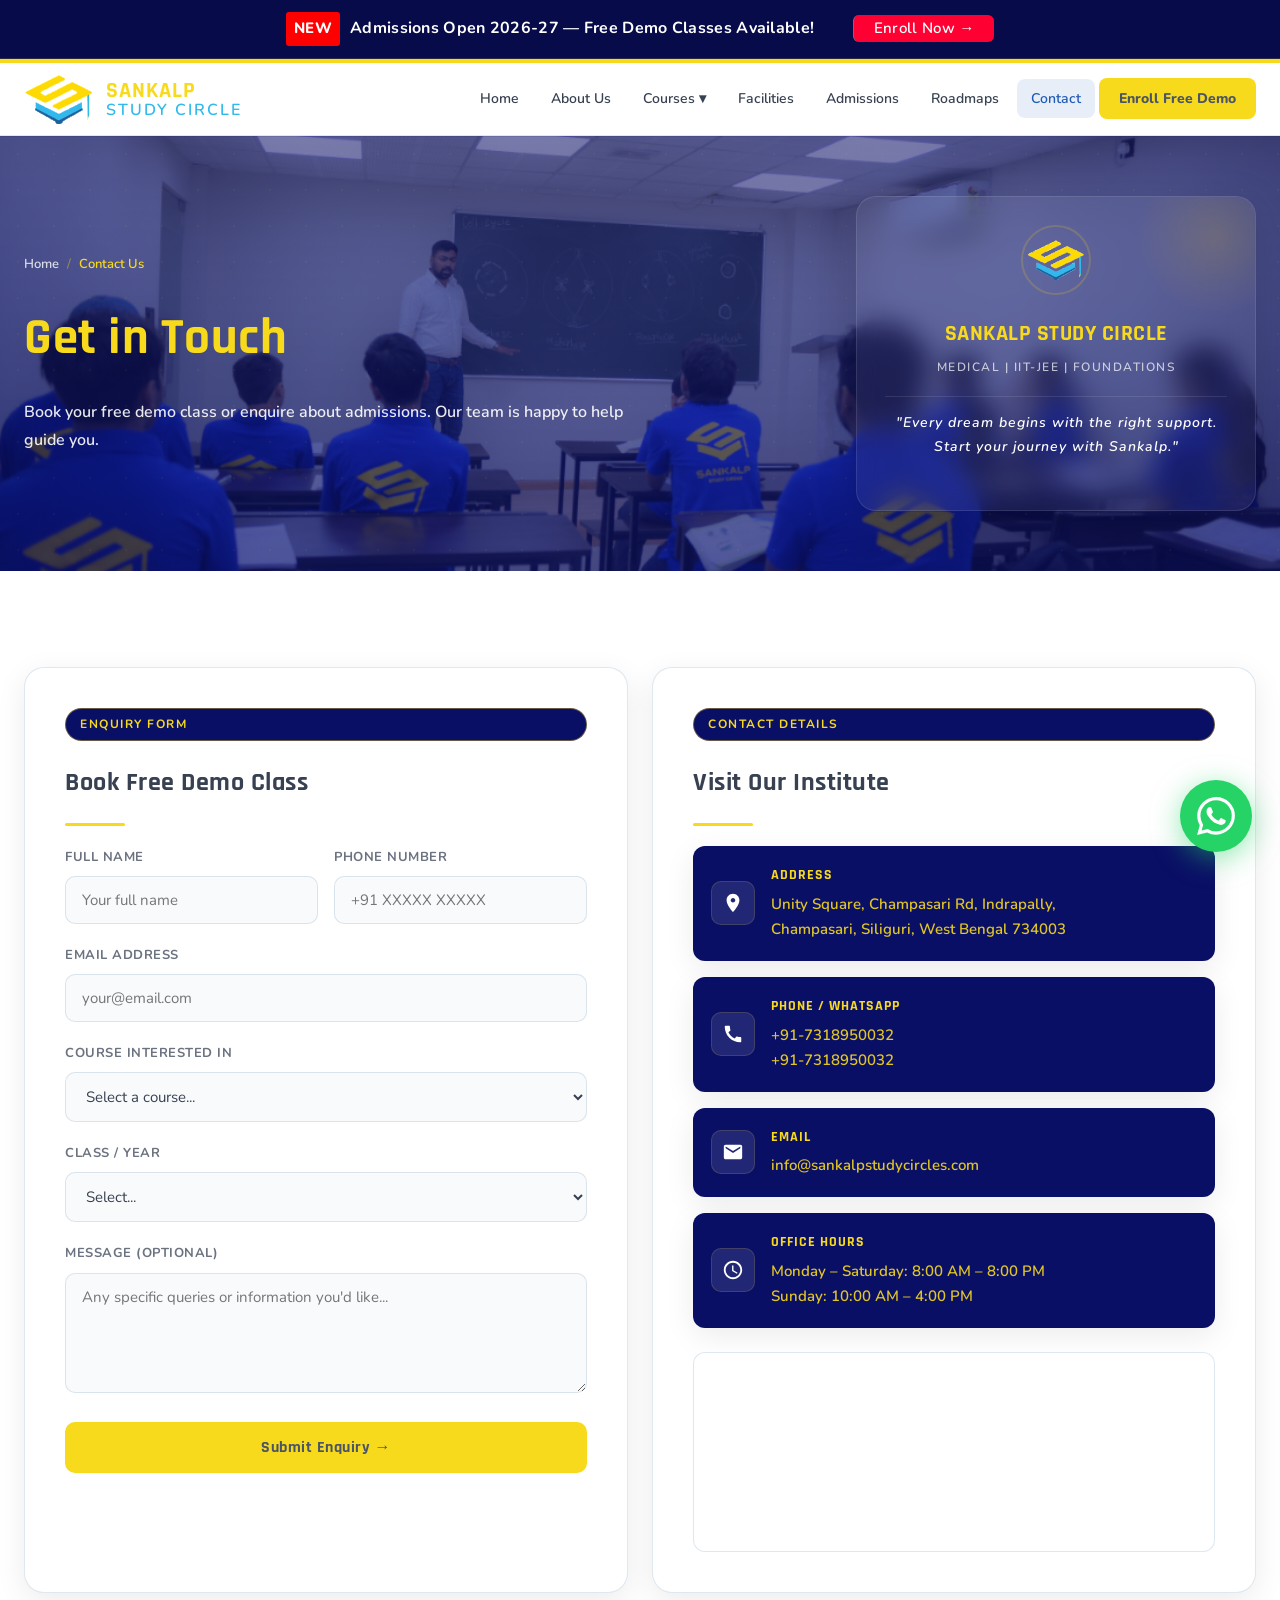
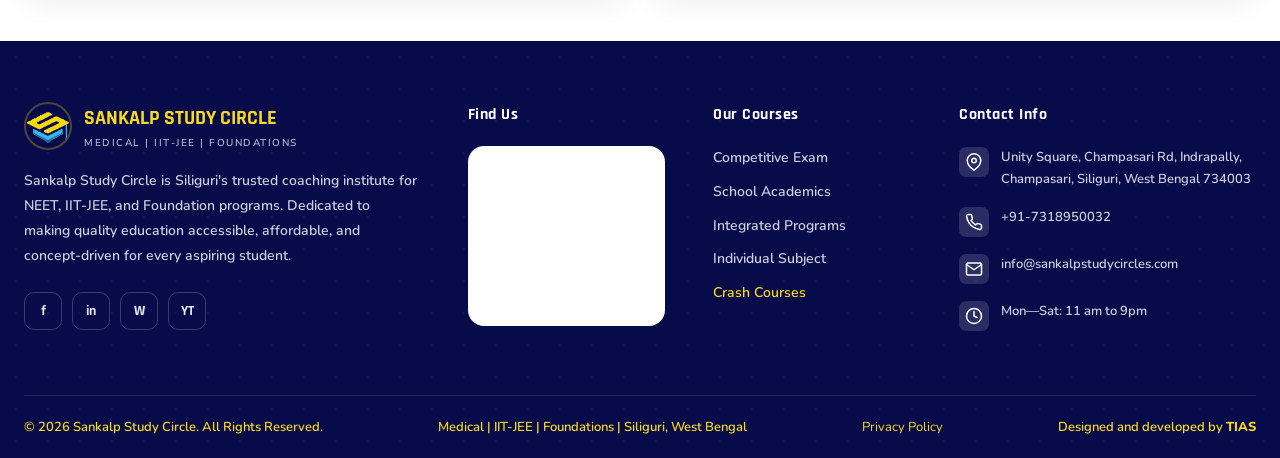
<file: contact.html>
<!DOCTYPE html>
<html lang="en">
<head>
<!-- Google tag (gtag.js) -->
<script async src="https://www.googletagmanager.com/gtag/js?id=AW-18506631986"></script>
<script>
  window.dataLayer = window.dataLayer || [];
  function gtag(){dataLayer.push(arguments);}
  gtag('js', new Date());
  gtag('config', 'AW-18506631986');
</script>
<!-- Event snippet for Phone call lead conversion page -->
<script>
  gtag('event', 'conversion', {'send_to': 'AW-18506631986/z4YACIaHjZodELKW0_hE'});
</script>
<meta charset="UTF-8">
<meta name="viewport" content="width=device-width, initial-scale=1.0">
<title>Sankalp Study Circle | Medical | IIT-JEE | Foundations</title>
<link href="https://fonts.googleapis.com/css2?family=Rajdhani:wght@400;500;600;700&family=Nunito:wght@400;500;600;700;800&display=swap" rel="stylesheet">
<link rel="stylesheet" href="style.css?v=7">
<link rel="icon" href="sankalp_logo.svg" type="image/png" />
</head>
<body>

<!-- NOTICE BAR -->
<div class="notice-bar">
  <span>NEW</span>
  Admissions Open 2026-27 — Free Demo Classes Available! &nbsp;
  <a href="contact" class="btn-enroll-blue">Enroll Now →</a>
</div>

<!-- NAV -->
<nav>
  <div class="nav-inner">
    <a class="nav-logo" href="/">
      <img src="sankalp_logo.svg" alt="Sankalp Logo" class="logo-img">
      <div class="nav-logo-text">
        <span class="nav-logo-name">SANKALP</span>
        <span class="nav-logo-sub">STUDY CIRCLE</span>
      </div>
    </a>
    <ul class="nav-links">
      <li><a href="/"  id="nav-home">Home</a></li>
      <li><a href="about" id="nav-about">About Us</a></li>
      <li class="dropdown-wrap">
        <a href="courses">Courses ▾</a>
        <ul class="dropdown">
          <li><a href="courses">Competitive Exam</a></li>
          <li><a href="courses">School Academics</a></li>
          <li><a href="courses">Integrated Programs</a></li>
          <li><a href="courses">Individual Subject</a></li>
          <li><a href="courses#crash-courses" style="color:var(--gold2);font-weight:700">Crash Courses</a></li>
        </ul>
      </li>
      
      <li><a href="facilities" id="nav-facilities">Facilities</a></li>
      <li><a href="admissions" id="nav-admissions">Admissions</a></li>
      <li><a href="roadmap" id="nav-roadmap">Roadmaps</a></li>

      <li><a href="contact" class="active" id="nav-contact">Contact</a></li>
      <li><a href="contact" class="nav-cta">Enroll Free Demo</a></li>
    </ul>
    <div class="hamburger" onclick="toggleMob()">
      <span></span><span></span><span></span>
    </div>
  </div>
  <div class="mob-menu" id="mobMenu">
    <a href="/"><svg width="18" height="18" viewBox="0 0 24 24" fill="none" stroke="currentColor" stroke-width="2" stroke-linecap="round" stroke-linejoin="round" style="margin-right:6px;vertical-align:middle"><path d="M3 9l9-7 9 7v11a2 2 0 0 1-2 2H5a2 2 0 0 1-2-2z"></path><polyline points="9 22 9 12 15 12 15 22"></polyline></svg> Home</a>
    <a href="about"><svg width="18" height="18" viewBox="0 0 24 24" fill="none" stroke="currentColor" stroke-width="2" stroke-linecap="round" stroke-linejoin="round" style="margin-right:6px;vertical-align:middle"><circle cx="12" cy="12" r="10"></circle><line x1="12" y1="16" x2="12" y2="12"></line><line x1="12" y1="8" x2="12.01" y2="8"></line></svg> About Us</a>
    <a href="courses"><svg width="18" height="18" viewBox="0 0 24 24" fill="none" stroke="currentColor" stroke-width="2" stroke-linecap="round" stroke-linejoin="round" style="margin-right:6px;vertical-align:middle"><path d="M4 19.5A2.5 2.5 0 0 1 6.5 17H20"></path><path d="M6.5 2H20v20H6.5A2.5 2.5 0 0 1 4 19.5v-15A2.5 2.5 0 0 1 6.5 2z"></path></svg> Courses</a>
    <a class="sub" href="courses">&#8627; Competitive Exam</a>
    <a class="sub" href="courses">&#8627; School Academics</a>
    <a class="sub" href="courses">&#8627; Integrated Programs</a>
    <a class="sub" href="courses">&#8627; Individual Subject</a>
    <a class="sub" href="courses#crash-courses" style="color:var(--blue3);font-weight:700">&#8627; Crash Courses</a>
    <a href="facilities"><svg width="18" height="18" viewBox="0 0 24 24" fill="none" stroke="currentColor" stroke-width="2" stroke-linecap="round" stroke-linejoin="round" style="margin-right:6px;vertical-align:middle"><rect x="4" y="2" width="16" height="20" rx="2" ry="2"></rect><path d="M9 22v-4h6v4"></path><path d="M8 6h.01"></path><path d="M16 6h.01"></path><path d="M12 6h.01"></path><path d="M12 10h.01"></path><path d="M12 14h.01"></path><path d="M16 10h.01"></path><path d="M16 14h.01"></path><path d="M8 10h.01"></path><path d="M8 14h.01"></path></svg> Facilities</a>
    <a href="admissions"><svg width="18" height="18" viewBox="0 0 24 24" fill="none" stroke="currentColor" stroke-width="2" stroke-linecap="round" stroke-linejoin="round" style="margin-right:6px;vertical-align:middle"><path d="M11 4H4a2 2 0 0 0-2 2v14a2 2 0 0 0 2 2h14a2 2 0 0 0 2-2v-7"></path><path d="M18.5 2.5a2.121 2.121 0 0 1 3 3L12 15l-4 1 1-4 9.5-9.5z"></path></svg> Admissions</a>
    <a href="roadmap"><svg width="18" height="18" viewBox="0 0 24 24" fill="none" stroke="currentColor" stroke-width="2" stroke-linecap="round" stroke-linejoin="round" style="margin-right:6px;vertical-align:middle"><polyline points="22 12 18 12 15 21 9 3 6 12 2 12"></polyline></svg> Roadmaps</a>

    <a href="contact"><svg width="18" height="18" viewBox="0 0 24 24" fill="none" stroke="currentColor" stroke-width="2" stroke-linecap="round" stroke-linejoin="round" style="margin-right:6px;vertical-align:middle"><path d="M22 16.92v3a2 2 0 0 1-2.18 2 19.79 19.79 0 0 1-8.63-3.07 19.5 19.5 0 0 1-6-6 19.79 19.79 0 0 1-3.07-8.67A2 2 0 0 1 4.11 2h3a2 2 0 0 1 2 1.72 12.84 12.84 0 0 0 .7 2.81 2 2 0 0 1-.45 2.11L8.09 9.91a16 16 0 0 0 6 6l1.27-1.27a2 2 0 0 1 2.11-.45 12.84 12.84 0 0 0 2.81.7A2 2 0 0 1 22 16.92z"></path></svg> Contact</a>
    <a href="contact" class="btn-enroll-blue mob-enroll"><svg width="18" height="18" viewBox="0 0 24 24" fill="none" stroke="currentColor" stroke-width="2" stroke-linecap="round" stroke-linejoin="round" style="margin-right:6px;vertical-align:middle"><polygon points="12 2 15.09 8.26 22 9.27 17 14.14 18.18 21.02 12 17.77 5.82 21.02 7 14.14 2 9.27 8.91 8.26 12 2"></polygon></svg> Enroll Now →</a>
  </div>
</nav>


<div class="page active" id="page-contact">

  <div class="about-hero bg-1">
    <div class="page-hero-inner">
      <div>
        <div class="breadcrumb"><a href="/" style="cursor:pointer">Home</a><span class="sep">/</span><span>Contact Us</span></div>
        <h1 class="page-hero-title"> <span style="color:var(--gold)">Get in Touch</span></h1>
        <p class="page-hero-sub">Book your free demo class or enquire about admissions. Our team is happy to help guide you.</p>
      </div>
      <div class="hero-card" style="text-align:center; padding: 28px; background: rgba(255,255,255,0.06); backdrop-filter: blur(12px); border: 1px solid rgba(255,255,255,0.1); box-shadow: 0 10px 40px rgba(0,0,0,0.15);">
        <img src="sankalp_logo.svg" alt="Sankalp Logo" class="logo-img" style="width: 70px; height: 70px; margin-bottom: 12px; border: 2px solid rgba(245,197,24,0.2); padding: 4px; border-radius: 50%;">
        <h3 style="font-family:'Rajdhani',sans-serif; font-size:22px; color:var(--gold); margin-bottom:4px">SANKALP STUDY CIRCLE</h3>
        <p style="font-size:12px; color:rgba(255,255,255,0.7); letter-spacing:1.5px; font-weight:600; margin-bottom:18px">MEDICAL | IIT-JEE | FOUNDATIONS</p>
        <p style="font-size:14px; color:#fff; font-style:italic; line-height:1.7; border-top: 1px solid rgba(255,255,255,0.1); padding-top: 14px; margin-top: 0;">"Every dream begins with the right support. Start your journey with Sankalp."</p>
      </div>
    </div>
  </div>

  <div class="section">
    <div class="section-inner">
      <div class="grid-2" style="align-items: stretch;">
        <div>
          <div class="contact-form-wrap" style="height: 100%; display: flex; flex-direction: column;">
            <div class="section-tag" style="margin-bottom:20px">ENQUIRY FORM</div>
            <h2 style="font-family:'Rajdhani',sans-serif;font-size:26px;font-weight:700;color:var(--text);margin-bottom:6px">Book Free Demo Class</h2>
            <div class="gold-line"></div>
            <script>var submitted=false;</script>
            <iframe name="hidden_iframe" id="hidden_iframe" style="display:none;" onload="if(submitted) { document.getElementById('modal').style.display = 'flex'; document.querySelector('form').reset(); submitted = false; }"></iframe>
            <form action="https://docs.google.com/forms/d/e/1FAIpQLSfjBIydK-t7RlvG3lhpj4sh0OOk7iT0GwZccbBPkc2RNe255g/formResponse" method="POST" target="hidden_iframe" onsubmit="submitted=true;">
              <div class="form-grid">
                <div class="form-group"><label>FULL NAME</label><input type="text" name="entry.1371720559" placeholder="Your full name" required></div>
                <div class="form-group"><label>PHONE NUMBER</label><input type="tel" name="entry.925781011" placeholder="+91 XXXXX XXXXX" required></div>
              </div>
              <div class="form-group"><label>EMAIL ADDRESS</label><input type="email" name="entry.309825467" placeholder="your@email.com" required></div>
              <div class="form-group">
                <label>COURSE INTERESTED IN</label>
                <select name="entry.1726897805" required>
                  <option value="">Select a course...</option>
                  <option value="NEET — Medical Preparation">NEET — Medical Preparation</option>
                  <option value="IIT-JEE Main & Advanced">IIT-JEE Main & Advanced</option>
                  <option value="Engineering">Engineering</option>
                  <option value="Foundation Program (Class 6-10)">Foundation Program (Class 6-10)</option>
                  <option value="WBJEE Preparation">WBJEE Preparation</option>
                  <option value="Individual Subject (PCMB)">Individual Subject (PCMB)</option>
                  <option value="Crash Course">Crash Course</option>
                </select>
              </div>
              <div class="form-group">
                <label>CLASS / YEAR</label>
                <select name="entry.316085444" required>
                  <option value="">Select...</option>
                  <option value="Class 6">Class 6</option>
                  <option value="Class 7">Class 7</option>
                  <option value="Class 8">Class 8</option>
                  <option value="Class 9">Class 9</option>
                  <option value="Class 10">Class 10</option>
                  <option value="Class 11">Class 11</option>
                  <option value="Class 12">Class 12</option>
                  <option value="Dropper / Repeater">Dropper / Repeater</option>
                </select>
              </div>
              <div class="form-group"><label>MESSAGE (OPTIONAL)</label><textarea name="entry.127630534" placeholder="Any specific queries or information you'd like..."></textarea></div>
              <button type="submit" class="btn-gold" style="width:100%;font-size:16px;padding:15px;border:none;border-radius:10px;cursor:pointer">Submit Enquiry →</button>
            </form>
          </div>
        </div>
        <div>
          <div class="contact-form-wrap" style="height: 100%; display: flex; flex-direction: column;">
            <div class="section-tag" style="margin-bottom:20px">CONTACT DETAILS</div>
            <h2 style="font-family:'Rajdhani',sans-serif;font-size:26px;font-weight:700;color:var(--text);margin-bottom:6px">Visit Our Institute</h2>
            <div class="gold-line"></div>

            <div style="display: flex; flex-direction: column; gap: 16px; margin-bottom: 24px; flex-grow: 1;">
              <div class="contact-info-card" style="margin-bottom: 0; box-shadow: var(--shadow); border: none; padding: 18px; background: var(--grad-navy); border-radius: 12px; display: flex; gap: 16px; align-items: center;">
                <div class="contact-icon" style="background: rgba(255,255,255,0.1); color: #fff;"><svg width="22" height="22" viewBox="0 0 24 24" fill="currentColor" xmlns="http://www.w3.org/2000/svg"><path d="M12 2C8.13 2 5 5.13 5 9c0 5.25 7 13 7 13s7-7.75 7-13c0-3.87-3.13-7-7-7zm0 9.5c-1.38 0-2.5-1.12-2.5-2.5s1.12-2.5 2.5-2.5 2.5 1.12 2.5 2.5-1.12 2.5-2.5 2.5z"/></svg></div>
                <div>
                  <h4 style="color: var(--gold); margin: 0; font-size: 14px; letter-spacing: 1px;">ADDRESS</h4>
                  <p style="color: var(--gold); margin: 4px 0 0; font-size: 15px; opacity: 0.9;">Unity Square, Champasari Rd, Indrapally,<br>Champasari, Siliguri, West Bengal 734003</p>
                </div>
              </div>
              <div class="contact-info-card" style="margin-bottom: 0; box-shadow: var(--shadow); border: none; padding: 18px; background: var(--grad-navy); border-radius: 12px; display: flex; gap: 16px; align-items: center;">
                <div class="contact-icon" style="background: rgba(255,255,255,0.1); color: #fff;"><svg width="22" height="22" viewBox="0 0 24 24" fill="currentColor" xmlns="http://www.w3.org/2000/svg"><path d="M20.01 15.38c-1.23 0-2.42-.2-3.53-.56a.977.977 0 00-1.01.24l-1.57 1.97c-2.83-1.35-5.48-3.9-6.89-6.83l1.95-1.66c.27-.28.35-.67.24-1.02-.37-1.11-.56-2.3-.56-3.53 0-.54-.45-.99-.99-.99H4.19C3.65 3 3 3.24 3 3.99 3 13.28 10.73 21 20.01 21c.71 0 .99-.63.99-1.18v-3.45c0-.54-.45-.99-.99-.99z"/></svg></div>
                <div>
                  <h4 style="color: var(--gold); margin: 0; font-size: 14px; letter-spacing: 1px;">PHONE / WHATSAPP</h4>
                  <p style="color: var(--gold); margin: 4px 0 0; font-size: 15px; opacity: 0.9;"><a href="tel:+91-7318950032" style="color: var(--gold);">+91-7318950032</a><br><a href="tel:+91-7318950032" style="color: var(--gold);">+91-7318950032</a></p>
                </div>
              </div>
              <div class="contact-info-card" style="margin-bottom: 0; box-shadow: var(--shadow); border: none; padding: 18px; background: var(--grad-navy); border-radius: 12px; display: flex; gap: 16px; align-items: center;">
                <div class="contact-icon" style="background: rgba(255,255,255,0.1); color: #fff;"><svg width="22" height="22" viewBox="0 0 24 24" fill="currentColor" xmlns="http://www.w3.org/2000/svg"><path d="M20 4H4c-1.1 0-1.99.9-1.99 2L2 18c0 1.1.9 2 2 2h16c1.1 0 2-.9 2-2V6c0-1.1-.9-2-2-2zm0 4l-8 5-8-5V6l8 5 8-5v2z"/></svg></div>
                <div>
                  <h4 style="color: var(--gold); margin: 0; font-size: 14px; letter-spacing: 1px;">EMAIL</h4>
                  <p style="color: var(--gold); margin: 4px 0 0; font-size: 15px; opacity: 0.9;"><a href="mailto:info@sankalpstudycircles.com" style="color: var(--gold);">info@sankalpstudycircles.com</a></p>
                </div>
              </div>
              <div class="contact-info-card" style="margin-bottom: 0; box-shadow: var(--shadow); border: none; padding: 18px; background: var(--grad-navy); border-radius: 12px; display: flex; gap: 16px; align-items: center;">
                <div class="contact-icon" style="background: rgba(255,255,255,0.1); color: #fff;"><svg width="22" height="22" viewBox="0 0 24 24" fill="currentColor" xmlns="http://www.w3.org/2000/svg"><path d="M11.99 2C6.47 2 2 6.48 2 12s4.47 10 9.99 10C17.52 22 22 17.52 22 12S17.52 2 11.99 2zM12 20c-4.42 0-8-3.58-8-8s3.58-8 8-8 8 3.58 8 8-3.58 8-8 8z"/><path d="M12.5 7H11v6l5.25 3.15.75-1.23-4.5-2.67z"/></svg></div>
                <div>
                  <h4 style="color: var(--gold); margin: 0; font-size: 14px; letter-spacing: 1px;">OFFICE HOURS</h4>
                  <p style="color: var(--gold); margin: 4px 0 0; font-size: 15px; opacity: 0.9;">Monday – Saturday: 8:00 AM – 8:00 PM<br>Sunday: 10:00 AM – 4:00 PM</p>
                </div>
              </div>
            </div>

            <div class="map-wrap" style="padding:0; border:1px solid var(--border); height: 200px; border-radius: 12px; overflow: hidden; margin-top: auto;">
              <iframe src="https://maps.google.com/maps?q=26.7427327,88.4154126&hl=en&z=16&output=embed" width="100%" height="100%" style="border:0;" allowfullscreen="" loading="lazy"></iframe>
            </div>
          </div>
        </div>
      </div>
    </div>
  </div>

</div>

<!-- =============================== FOOTER =============================== -->

<footer>
  <div class="footer-inner">
    <div class="footer-brand">
      <div class="footer-logo-row">
        <img src="sankalp_logo.svg" alt="Sankalp Logo" class="logo-img">
        <div>
          <div class="footer-logo-name">SANKALP STUDY CIRCLE</div>
          <div class="footer-logo-sub">MEDICAL | IIT-JEE | FOUNDATIONS</div>
        </div>
      </div>
      <p>Sankalp Study Circle is Siliguri's trusted coaching institute for NEET, IIT-JEE, and Foundation programs. Dedicated to making quality education accessible, affordable, and concept-driven for every aspiring student.</p>
      <div class="social-row">
        <a class="social-btn" href="/">f</a>
        <a class="social-btn" href="/">in</a>
        <a class="social-btn" href="http://wa.me/917318950032" target="_blank">W</a>
        <a class="social-btn" href="/">YT</a>
      </div>
    </div>
    <div class="footer-col">
      <h4>Find Us</h4>
      <div class="map-wrap" style="padding:0; border:none; height:180px;">
        <iframe src="https://maps.google.com/maps?q=26.7427327,88.4154126&hl=en&z=16&output=embed" width="100%" height="100%" style="border:0; border-radius:12px;" allowfullscreen="" loading="lazy"></iframe>
      </div>
    </div>
    <div class="footer-col">
      <h4>Our Courses</h4>
      <ul>
        <li><a href="courses">Competitive Exam</a></li>
        <li><a href="courses">School Academics</a></li>
        <li><a href="courses">Integrated Programs</a></li>
        <li><a href="courses">Individual Subject</a></li>
        <li><a href="courses#crash-courses" style="color:var(--gold)">Crash Courses</a></li>
      </ul>
    </div>
    <div class="footer-col">
      <h4>Contact Info</h4>
      <div class="footer-contact-item">
        <div class="fc-icon"><svg width="18" height="18" viewBox="0 0 24 24" fill="none" stroke="currentColor" stroke-width="2" stroke-linecap="round" stroke-linejoin="round"><path d="M21 10c0 7-9 13-9 13s-9-6-9-13a9 9 0 0 1 18 0z"></path><circle cx="12" cy="10" r="3"></circle></svg></div>
        <div class="fc-text">Unity Square, Champasari Rd, Indrapally, Champasari, Siliguri, West Bengal 734003</div>
      </div>
      <div class="footer-contact-item">
        <div class="fc-icon"><svg width="18" height="18" viewBox="0 0 24 24" fill="none" stroke="currentColor" stroke-width="2" stroke-linecap="round" stroke-linejoin="round"><path d="M22 16.92v3a2 2 0 0 1-2.18 2 19.79 19.79 0 0 1-8.63-3.07 19.5 19.5 0 0 1-6-6 19.79 19.79 0 0 1-3.07-8.67A2 2 0 0 1 4.11 2h3a2 2 0 0 1 2 1.72 12.84 12.84 0 0 0 .7 2.81 2 2 0 0 1-.45 2.11L8.09 9.91a16 16 0 0 0 6 6l1.27-1.27a2 2 0 0 1 2.11-.45 12.84 12.84 0 0 0 2.81.7A2 2 0 0 1 22 16.92z"></path></svg></div>
        <div class="fc-text"><a href="tel:+91-7318950032">+91-7318950032</a></div>
      </div>
      <div class="footer-contact-item">
        <div class="fc-icon"><svg width="18" height="18" viewBox="0 0 24 24" fill="none" stroke="currentColor" stroke-width="2" stroke-linecap="round" stroke-linejoin="round"><path d="M4 4h16c1.1 0 2 .9 2 2v12c0 1.1-.9 2-2 2H4c-1.1 0-2-.9-2-2V6c0-1.1.9-2 2-2z"></path><polyline points="22,6 12,13 2,6"></polyline></svg></div>
        <div class="fc-text"><a href="mailto:info@sankalpstudycircles.com">info@sankalpstudycircles.com</a></div>
      </div>
      <div class="footer-contact-item">
        <div class="fc-icon"><svg width="18" height="18" viewBox="0 0 24 24" fill="none" stroke="currentColor" stroke-width="2" stroke-linecap="round" stroke-linejoin="round"><circle cx="12" cy="12" r="10"></circle><polyline points="12 6 12 12 16 14"></polyline></svg></div>
        <div class="fc-text">Mon—Sat: 11 am to 9pm</div>
      </div>
    </div>
  </div>
  <div class="footer-bottom">
    <span>© 2026 Sankalp Study Circle. All Rights Reserved.</span>
    <span>Medical | IIT-JEE | Foundations | Siliguri, West Bengal</span>
    <span><a href="privacy-policy" style="color:var(--gold);text-decoration:none;font-weight:normal;">Privacy Policy</a></span>
    <span>Designed and developed by <a href="https://www.tiastech.in" target="_blank">TIAS</a></span>
  </div>
</footer>

<!-- WHATSAPP -->
<div class="wa-float">
  <a href="http://wa.me/917318950032" target="_blank" title="WhatsApp Us">
    <svg viewBox="0 0 24 24" xmlns="http://www.w3.org/2000/svg">
      <path d="M17.472 14.382c-.297-.149-1.758-.867-2.03-.967-.273-.099-.471-.148-.67.15-.197.297-.767.966-.94 1.164-.173.199-.347.223-.644.075-.297-.15-1.255-.463-2.39-1.475-.883-.788-1.48-1.761-1.653-2.059-.173-.297-.018-.458.13-.606.134-.133.298-.347.446-.52.149-.174.198-.298.298-.497.099-.198.05-.371-.025-.52-.075-.149-.669-1.612-.916-2.207-.242-.579-.487-.5-.669-.51-.173-.008-.371-.01-.57-.01-.198 0-.52.074-.792.372-.272.297-1.04 1.016-1.04 2.479 0 1.462 1.065 2.875 1.213 3.074.149.198 2.096 3.2 5.077 4.487.709.306 1.262.489 1.694.625.712.227 1.36.195 1.871.118.571-.085 1.758-.719 2.006-1.413.248-.694.248-1.289.173-1.413-.074-.124-.272-.198-.57-.347m-5.421 7.403h-.004a9.87 9.87 0 01-5.031-1.378l-.361-.214-3.741.982.998-3.648-.235-.374a9.86 9.86 0 01-1.51-5.26c.001-5.45 4.436-9.884 9.888-9.884 2.64 0 5.122 1.03 6.988 2.898a9.825 9.825 0 012.893 6.994c-.003 5.45-4.437 9.884-9.885 9.884m8.413-18.297A11.815 11.815 0 0012.05 0C5.495 0 .16 5.335.157 11.892c0 2.096.547 4.142 1.588 5.945L.057 24l6.305-1.654a11.882 11.882 0 005.683 1.448h.005c6.554 0 11.89-5.335 11.893-11.893a11.821 11.821 0 00-3.48-8.413z"/>
    </svg>
  </a>
</div>

<!-- SUCCESS MODAL -->
<div class="modal-overlay" id="modal">
  <div class="modal-box">
    <div class="modal-icon"><svg width="48" height="48" viewBox="0 0 24 24" fill="none" stroke="currentColor" stroke-width="2" stroke-linecap="round" stroke-linejoin="round" style="color:var(--gold);margin:0 auto"><path d="M22 11.08V12a10 10 0 1 1-5.93-9.14"></path><polyline points="22 4 12 14.01 9 11.01"></polyline></svg></div>
    <h3>Enquiry Submitted!</h3>
    <p>Thank you for your interest in Sankalp Study Circle. Our team will contact you within 24 hours to schedule your free demo class.</p>
    <button onclick="closeModal()" class="btn-gold" style="border:none;cursor:pointer;width:100%">Great, Thanks!</button>
  </div>
</div>

<script src="script.js"></script>
</body>
</html>
</file>
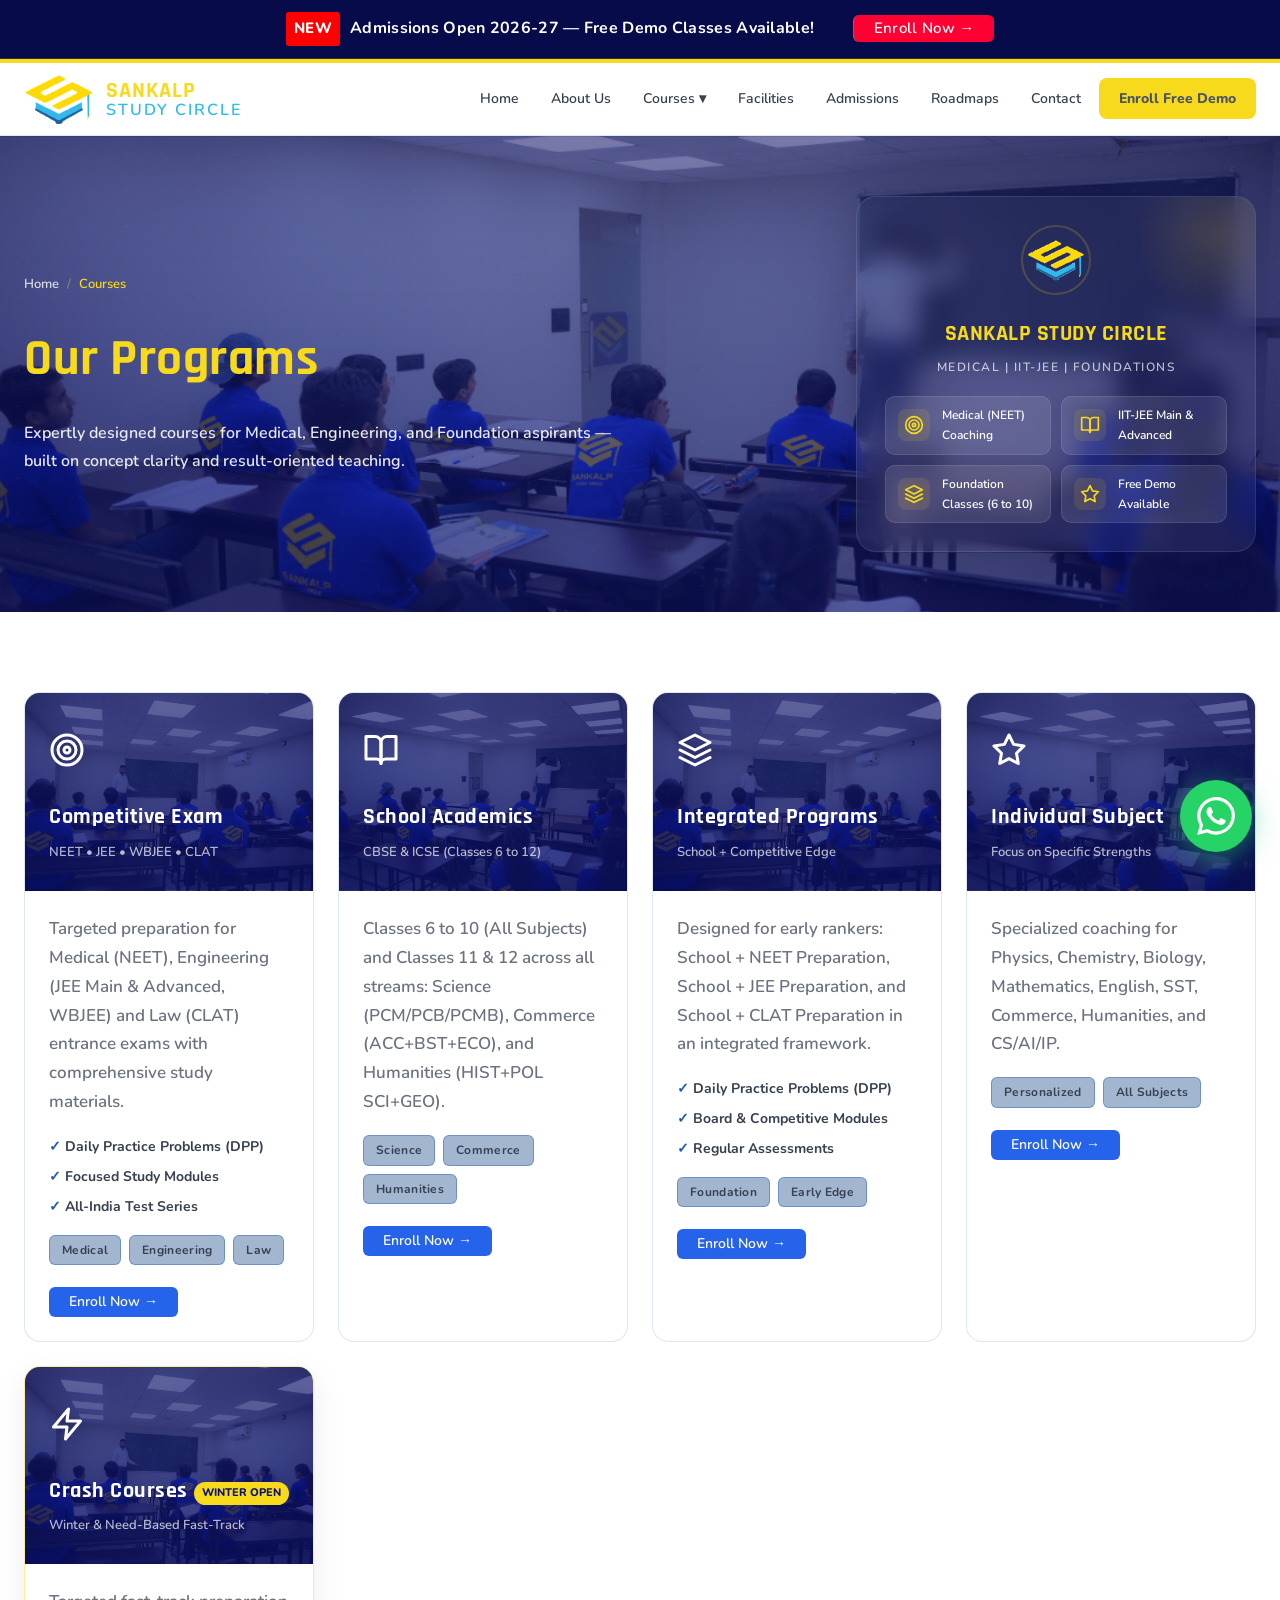
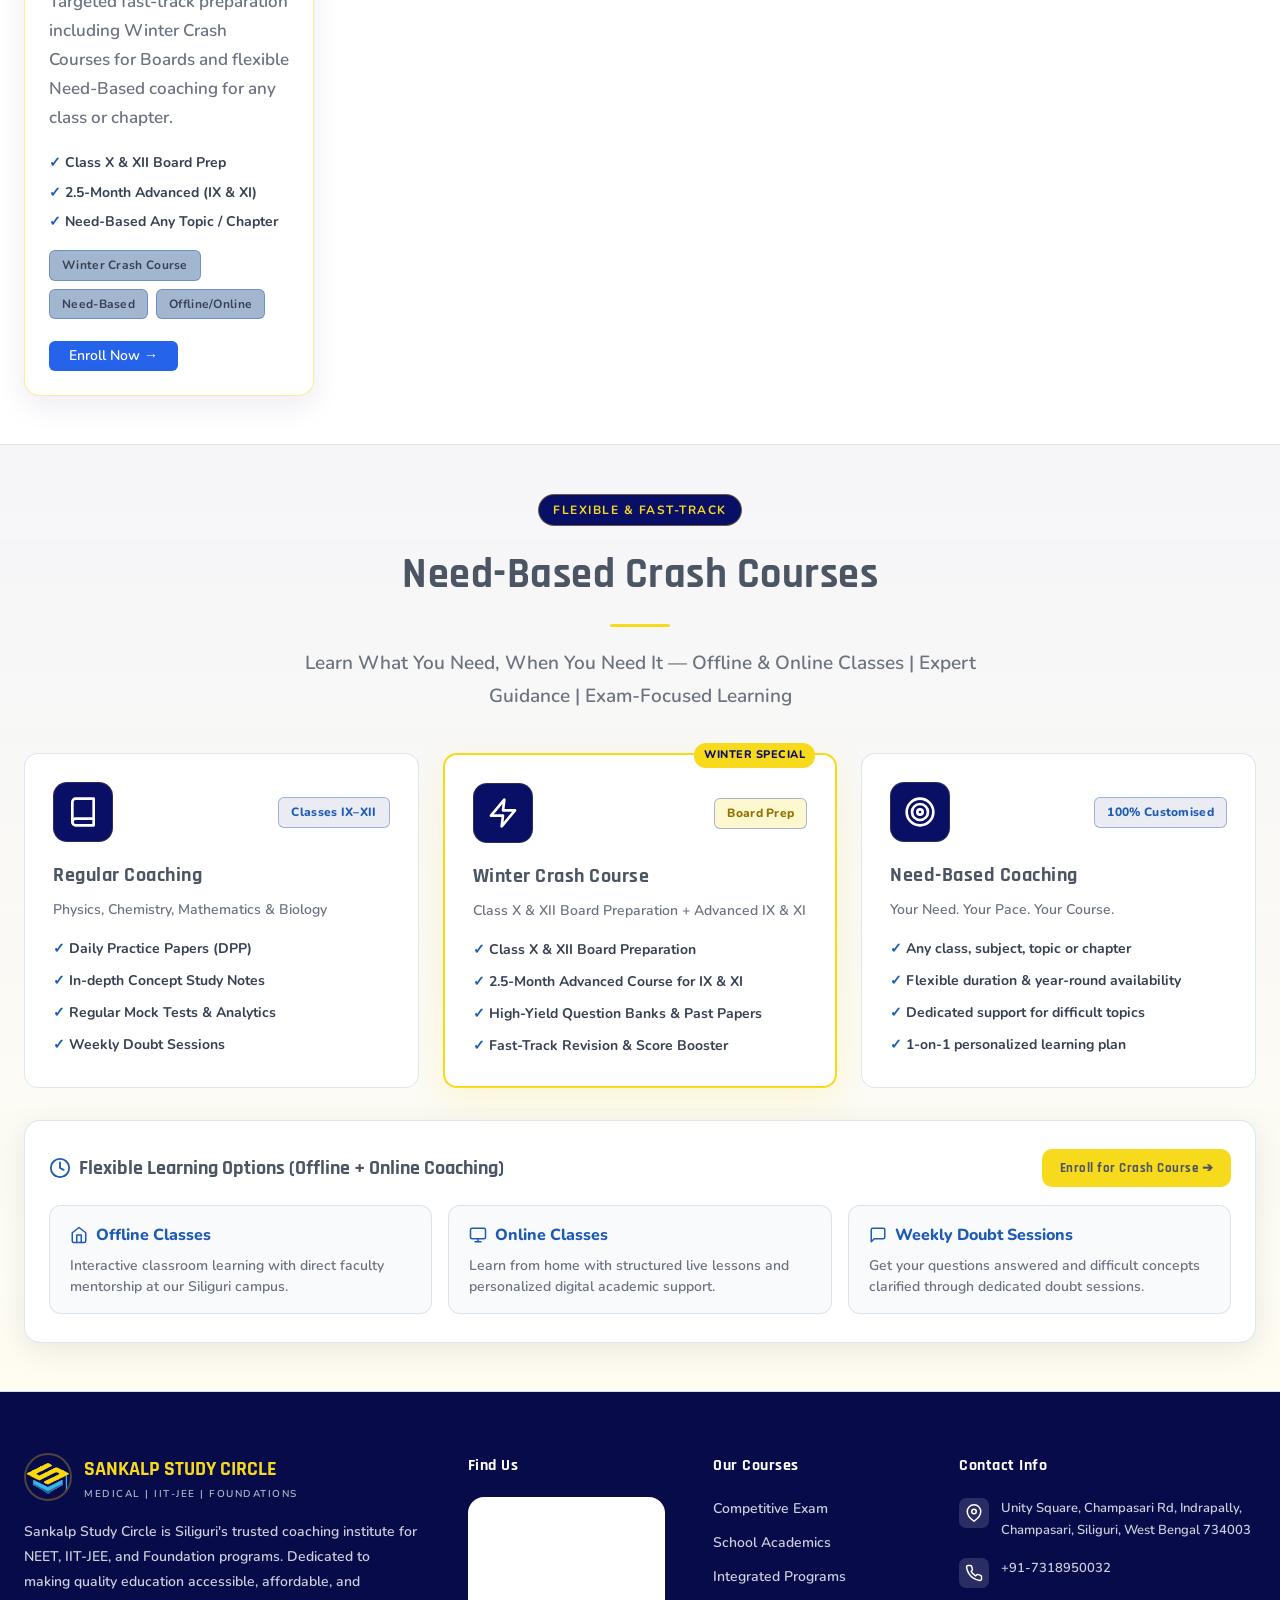
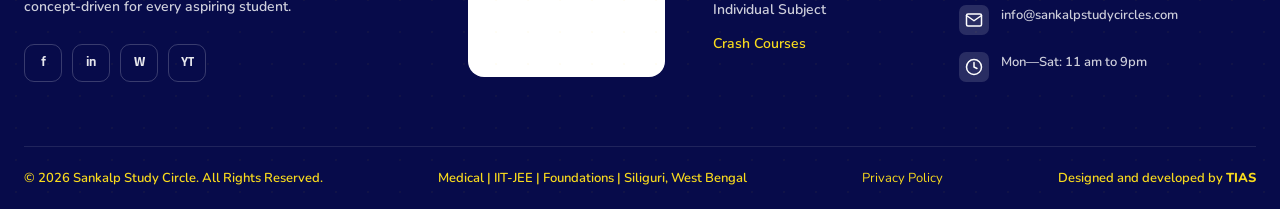
<file: courses.html>
<!DOCTYPE html>
<html lang="en">
<head>
<!-- Google tag (gtag.js) -->
<script async src="https://www.googletagmanager.com/gtag/js?id=AW-18506631986"></script>
<script>
  window.dataLayer = window.dataLayer || [];
  function gtag(){dataLayer.push(arguments);}
  gtag('js', new Date());
  gtag('config', 'AW-18506631986');
</script>
<meta charset="UTF-8">
<meta name="viewport" content="width=device-width, initial-scale=1.0">
<title>Sankalp Study Circle | Medical | IIT-JEE | Foundations</title>
<link href="https://fonts.googleapis.com/css2?family=Rajdhani:wght@400;500;600;700&family=Nunito:wght@400;500;600;700;800&display=swap" rel="stylesheet">
<link rel="stylesheet" href="style.css?v=7">
<link rel="icon" href="sankalp_logo.svg" type="image/png" />
</head>
<body>

<!-- NOTICE BAR -->
<div class="notice-bar">
  <span>NEW</span>
  Admissions Open 2026-27 — Free Demo Classes Available! &nbsp;
  <a href="contact" class="btn-enroll-blue">Enroll Now →</a>
</div>



<!-- NAV -->
<nav>
  <div class="nav-inner">
    <a class="nav-logo" href="/">
      <img src="sankalp_logo.svg" alt="Sankalp Logo" class="logo-img">
      <div class="nav-logo-text">
        <span class="nav-logo-name">SANKALP</span>
        <span class="nav-logo-sub">STUDY CIRCLE</span>
      </div>
    </a>
    <ul class="nav-links">
      <li><a href="/"  id="nav-home">Home</a></li>
      <li><a href="about" id="nav-about">About Us</a></li>
      <li class="dropdown-wrap">
        <a href="courses">Courses ▾</a>
        <ul class="dropdown">
          <li><a href="courses">Competitive Exam</a></li>
          <li><a href="courses">School Academics</a></li>
          <li><a href="courses">Integrated Programs</a></li>
          <li><a href="courses">Individual Subject</a></li>
          <li><a href="courses#crash-courses" style="color:var(--gold2);font-weight:700">Crash Courses</a></li>
        </ul>
      </li>
      
      <li><a href="facilities" id="nav-facilities">Facilities</a></li>
      <li><a href="admissions" id="nav-admissions">Admissions</a></li>
      <li><a href="roadmap" id="nav-roadmap">Roadmaps</a></li>

      <li><a href="contact" id="nav-contact">Contact</a></li>
      <li><a href="contact" class="nav-cta">Enroll Free Demo</a></li>
    </ul>
    <div class="hamburger" onclick="toggleMob()">
      <span></span><span></span><span></span>
    </div>
  </div>
  <div class="mob-menu" id="mobMenu">
    <a href="/"><svg width="18" height="18" viewBox="0 0 24 24" fill="none" stroke="currentColor" stroke-width="2" stroke-linecap="round" stroke-linejoin="round" style="margin-right:6px;vertical-align:middle"><path d="M3 9l9-7 9 7v11a2 2 0 0 1-2 2H5a2 2 0 0 1-2-2z"></path><polyline points="9 22 9 12 15 12 15 22"></polyline></svg> Home</a>
    <a href="about"><svg width="18" height="18" viewBox="0 0 24 24" fill="none" stroke="currentColor" stroke-width="2" stroke-linecap="round" stroke-linejoin="round" style="margin-right:6px;vertical-align:middle"><circle cx="12" cy="12" r="10"></circle><line x1="12" y1="16" x2="12" y2="12"></line><line x1="12" y1="8" x2="12.01" y2="8"></line></svg> About Us</a>
    <a href="courses"><svg width="18" height="18" viewBox="0 0 24 24" fill="none" stroke="currentColor" stroke-width="2" stroke-linecap="round" stroke-linejoin="round" style="margin-right:6px;vertical-align:middle"><path d="M4 19.5A2.5 2.5 0 0 1 6.5 17H20"></path><path d="M6.5 2H20v20H6.5A2.5 2.5 0 0 1 4 19.5v-15A2.5 2.5 0 0 1 6.5 2z"></path></svg> Courses</a>
    <a class="sub" href="courses">&#8627; Competitive Exam</a>
    <a class="sub" href="courses">&#8627; School Academics</a>
    <a class="sub" href="courses">&#8627; Integrated Programs</a>
    <a class="sub" href="courses">&#8627; Individual Subject</a>
    <a class="sub" href="courses#crash-courses" style="color:var(--blue3);font-weight:700">&#8627; Crash Courses</a>
    <a href="facilities"><svg width="18" height="18" viewBox="0 0 24 24" fill="none" stroke="currentColor" stroke-width="2" stroke-linecap="round" stroke-linejoin="round" style="margin-right:6px;vertical-align:middle"><rect x="4" y="2" width="16" height="20" rx="2" ry="2"></rect><path d="M9 22v-4h6v4"></path><path d="M8 6h.01"></path><path d="M16 6h.01"></path><path d="M12 6h.01"></path><path d="M12 10h.01"></path><path d="M12 14h.01"></path><path d="M16 10h.01"></path><path d="M16 14h.01"></path><path d="M8 10h.01"></path><path d="M8 14h.01"></path></svg> Facilities</a>
    <a href="admissions"><svg width="18" height="18" viewBox="0 0 24 24" fill="none" stroke="currentColor" stroke-width="2" stroke-linecap="round" stroke-linejoin="round" style="margin-right:6px;vertical-align:middle"><path d="M11 4H4a2 2 0 0 0-2 2v14a2 2 0 0 0 2 2h14a2 2 0 0 0 2-2v-7"></path><path d="M18.5 2.5a2.121 2.121 0 0 1 3 3L12 15l-4 1 1-4 9.5-9.5z"></path></svg> Admissions</a>
    <a href="roadmap"><svg width="18" height="18" viewBox="0 0 24 24" fill="none" stroke="currentColor" stroke-width="2" stroke-linecap="round" stroke-linejoin="round" style="margin-right:6px;vertical-align:middle"><polyline points="22 12 18 12 15 21 9 3 6 12 2 12"></polyline></svg> Roadmaps</a>

    <a href="contact"><svg width="18" height="18" viewBox="0 0 24 24" fill="none" stroke="currentColor" stroke-width="2" stroke-linecap="round" stroke-linejoin="round"><path d="M22 16.92v3a2 2 0 0 1-2.18 2 19.79 19.79 0 0 1-8.63-3.07 19.5 19.5 0 0 1-6-6 19.79 19.79 0 0 1-3.07-8.67A2 2 0 0 1 4.11 2h3a2 2 0 0 1 2 1.72 12.84 12.84 0 0 0 .7 2.81 2 2 0 0 1-.45 2.11L8.09 9.91a16 16 0 0 0 6 6l1.27-1.27a2 2 0 0 1 2.11-.45 12.84 12.84 0 0 0 2.81.7A2 2 0 0 1 22 16.92z"></path></svg> Contact</a>
    <a href="contact" class="btn-enroll-blue mob-enroll"><svg width="18" height="18" viewBox="0 0 24 24" fill="none" stroke="currentColor" stroke-width="2" stroke-linecap="round" stroke-linejoin="round" style="margin-right:6px;vertical-align:middle"><polygon points="12 2 15.09 8.26 22 9.27 17 14.14 18.18 21.02 12 17.77 5.82 21.02 7 14.14 2 9.27 8.91 8.26 12 2"></polygon></svg> Enroll Now →</a>
  </div>
</nav>


<div class="page active" id="page-courses">

  <div class="about-hero bg-2">
    <div class="page-hero-inner">
      <div>
        <div class="breadcrumb"><a href="/" style="cursor:pointer">Home</a><span class="sep">/</span><span>Courses</span></div>
        <h1 class="page-hero-title"><span style="color:var(--gold)">Our Programs</span></h1>
        <p class="page-hero-sub">Expertly designed courses for Medical, Engineering, and Foundation aspirants — built on concept clarity and result-oriented teaching.</p>
      </div>
      <div class="hero-card" style="text-align:center; padding: 28px; background: rgba(255,255,255,0.06); backdrop-filter: blur(12px); border: 1px solid rgba(255,255,255,0.1); box-shadow: 0 10px 40px rgba(0,0,0,0.15);">
        <img src="sankalp_logo.svg" alt="Sankalp Logo" class="logo-img" style="width: 70px; height: 70px; margin-bottom: 12px; border: 2px solid rgba(245,197,24,0.2); padding: 4px; border-radius: 50%;">
        <h3 style="font-family:'Rajdhani',sans-serif; font-size:22px; color:var(--gold); margin-bottom:4px">SANKALP STUDY CIRCLE</h3>
        <p style="font-size:12px; color:rgba(255,255,255,0.7); letter-spacing:1.5px; font-weight:600; margin-bottom:18px">MEDICAL | IIT-JEE | FOUNDATIONS</p>
        <div class="hero-card-list" style="display: grid; grid-template-columns: 1fr 1fr; gap: 10px; text-align: left;">
          <div class="hero-card-item" style="padding: 8px 12px; font-size: 12px;"><span><svg width="20" height="20" viewBox="0 0 24 24" fill="none" stroke="currentColor" stroke-width="2" stroke-linecap="round" stroke-linejoin="round"><circle cx="12" cy="12" r="10"/><circle cx="12" cy="12" r="6"/><circle cx="12" cy="12" r="2"/></svg></span><span>Medical (NEET) Coaching</span></div>
          <div class="hero-card-item" style="padding: 8px 12px; font-size: 12px;"><span><svg width="20" height="20" viewBox="0 0 24 24" fill="none" stroke="currentColor" stroke-width="2" stroke-linecap="round" stroke-linejoin="round"><path d="M2 3h6a4 4 0 0 1 4 4v14a3 3 0 0 0-3-3H2z"/><path d="M22 3h-6a4 4 0 0 0-4 4v14a3 3 0 0 1 3-3h7z"/></svg></span><span>IIT-JEE Main & Advanced</span></div>
          <div class="hero-card-item" style="padding: 8px 12px; font-size: 12px;"><span><svg width="20" height="20" viewBox="0 0 24 24" fill="none" stroke="currentColor" stroke-width="2" stroke-linecap="round" stroke-linejoin="round"><polygon points="12 2 2 7 12 12 22 7 12 2"/><polyline points="2 12 12 17 22 12"/><polyline points="2 17 12 22 22 17"/></svg></span><span>Foundation Classes (6 to 10)</span></div>
          <div class="hero-card-item" style="padding: 8px 12px; font-size: 12px;"><span><svg width="20" height="20" viewBox="0 0 24 24" fill="none" stroke="currentColor" stroke-width="2" stroke-linecap="round" stroke-linejoin="round"><polygon points="12 2 15.09 8.26 22 9.27 17 14.14 18.18 21.02 12 17.77 5.82 21.02 7 14.14 2 9.27 8.91 8.26 12 2"></polygon></svg></span><span>Free Demo Available</span></div>
        </div>
      </div>
    </div>
  </div>



  <div class="section">
    <div class="section-inner">
      <div class="grid-2-4">
        <div class="course-card">
          <div class="course-top bg-1">
            <div class="course-icon"><svg width="24" height="24" viewBox="0 0 24 24" fill="none" stroke="currentColor" stroke-width="2" stroke-linecap="round" stroke-linejoin="round"><circle cx="12" cy="12" r="10"/><circle cx="12" cy="12" r="6"/><circle cx="12" cy="12" r="2"/></svg></div>
            <h3>Competitive Exam</h3>
            <p>NEET &bull; JEE &bull; WBJEE &bull; CLAT</p>
          </div>
          <div class="course-body">
            <p>Targeted preparation for Medical (NEET), Engineering (JEE Main & Advanced, WBJEE) and Law (CLAT) entrance exams with comprehensive study materials.</p>
            <ul style="list-style: none; display: flex; flex-direction: column; gap: 6px; margin-bottom: 16px;">
              <li style="font-size: 14px; color: var(--text); font-weight: 700;"><strong style="color: #1e5bb5;">✓</strong> Daily Practice Problems (DPP)</li>
              <li style="font-size: 14px; color: var(--text); font-weight: 700;"><strong style="color: #1e5bb5;">✓</strong> Focused Study Modules</li>
              <li style="font-size: 14px; color: var(--text); font-weight: 700;"><strong style="color: #1e5bb5;">✓</strong> All-India Test Series</li>
            </ul>
            <div class="course-tags">
              <span class="tag">Medical</span><span class="tag">Engineering</span><span class="tag">Law</span>
            </div>
            <a href="contact" class="btn-enroll-blue block-enroll">Enroll Now &rarr;</a>
          </div>
        </div>
        
        <div class="course-card">
          <div class="course-top bg-2">
            <div class="course-icon"><svg width="24" height="24" viewBox="0 0 24 24" fill="none" stroke="currentColor" stroke-width="2" stroke-linecap="round" stroke-linejoin="round"><path d="M2 3h6a4 4 0 0 1 4 4v14a3 3 0 0 0-3-3H2z"/><path d="M22 3h-6a4 4 0 0 0-4 4v14a3 3 0 0 1 3-3h7z"/></svg></div>
            <h3>School Academics</h3>
            <p>CBSE & ICSE (Classes 6 to 12)</p>
          </div>
          <div class="course-body">
            <p>Classes 6 to 10 (All Subjects) and Classes 11 & 12 across all streams: Science (PCM/PCB/PCMB), Commerce (ACC+BST+ECO), and Humanities (HIST+POL SCI+GEO).</p>
            <div class="course-tags">
              <span class="tag">Science</span><span class="tag">Commerce</span><span class="tag">Humanities</span>
            </div>
            <a href="contact" class="btn-enroll-blue block-enroll">Enroll Now &rarr;</a>
          </div>
        </div>

        <div class="course-card">
          <div class="course-top bg-1">
            <div class="course-icon"><svg width="24" height="24" viewBox="0 0 24 24" fill="none" stroke="currentColor" stroke-width="2" stroke-linecap="round" stroke-linejoin="round"><polygon points="12 2 2 7 12 12 22 7 12 2"/><polyline points="2 12 12 17 22 12"/><polyline points="2 17 12 22 22 17"/></svg></div>
            <h3>Integrated Programs</h3>
            <p>School + Competitive Edge</p>
          </div>
          <div class="course-body">
            <p>Designed for early rankers: School + NEET Preparation, School + JEE Preparation, and School + CLAT Preparation in an integrated framework.</p>
            <ul style="list-style: none; display: flex; flex-direction: column; gap: 6px; margin-bottom: 16px;">
              <li style="font-size: 14px; color: var(--text); font-weight: 700;"><strong style="color: #1e5bb5;">✓</strong> Daily Practice Problems (DPP)</li>
              <li style="font-size: 14px; color: var(--text); font-weight: 700;"><strong style="color: #1e5bb5;">✓</strong> Board & Competitive Modules</li>
              <li style="font-size: 14px; color: var(--text); font-weight: 700;"><strong style="color: #1e5bb5;">✓</strong> Regular Assessments</li>
            </ul>
            <div class="course-tags">
              <span class="tag">Foundation</span><span class="tag">Early Edge</span>
            </div>
            <a href="contact" class="btn-enroll-blue block-enroll">Enroll Now &rarr;</a>
          </div>
        </div>

        <div class="course-card">
          <div class="course-top bg-2">
            <div class="course-icon"><svg width="24" height="24" viewBox="0 0 24 24" fill="none" stroke="currentColor" stroke-width="2" stroke-linecap="round" stroke-linejoin="round"><polygon points="12 2 15.09 8.26 22 9.27 17 14.14 18.18 21.02 12 17.77 5.82 21.02 7 14.14 2 9.27 8.91 8.26 12 2"></polygon></svg></div>
            <h3>Individual Subject</h3>
            <p>Focus on Specific Strengths</p>
          </div>
          <div class="course-body">
            <p>Specialized coaching for Physics, Chemistry, Biology, Mathematics, English, SST, Commerce, Humanities, and CS/AI/IP.</p>
            <div class="course-tags">
              <span class="tag">Personalized</span><span class="tag">All Subjects</span>
            </div>
            <a href="contact" class="btn-enroll-blue block-enroll">Enroll Now &rarr;</a>
          </div>
        </div>

        <div class="course-card" style="border: 1.5px solid rgba(248, 218, 29, 0.45); box-shadow: 0 10px 30px rgba(10, 15, 102, 0.08);">
          <div class="course-top bg-1">
            <div class="course-icon"><svg width="24" height="24" viewBox="0 0 24 24" fill="none" stroke="currentColor" stroke-width="2" stroke-linecap="round" stroke-linejoin="round"><polygon points="13 2 3 14 12 14 11 22 21 10 12 10 13 2"></polygon></svg></div>
            <div style="display:flex;align-items:center;justify-content:space-between;gap:6px">
              <h3>Crash Courses</h3>
              <span style="background:var(--gold);color:#0a0f66;font-size:11px;font-weight:800;padding:2px 8px;border-radius:12px;text-transform:uppercase">Winter Open</span>
            </div>
            <p>Winter & Need-Based Fast-Track</p>
          </div>
          <div class="course-body">
            <p>Targeted fast-track preparation including Winter Crash Courses for Boards and flexible Need-Based coaching for any class or chapter.</p>
            <ul style="list-style: none; display: flex; flex-direction: column; gap: 6px; margin-bottom: 16px;">
              <li style="font-size: 14px; color: var(--text); font-weight: 700;"><strong style="color: #1e5bb5;">✓</strong> Class X & XII Board Prep</li>
              <li style="font-size: 14px; color: var(--text); font-weight: 700;"><strong style="color: #1e5bb5;">✓</strong> 2.5-Month Advanced (IX & XI)</li>
              <li style="font-size: 14px; color: var(--text); font-weight: 700;"><strong style="color: #1e5bb5;">✓</strong> Need-Based Any Topic / Chapter</li>
            </ul>
            <div class="course-tags">
              <span class="tag">Winter Crash Course</span><span class="tag">Need-Based</span><span class="tag">Offline/Online</span>
            </div>
            <a href="contact" class="btn-enroll-blue block-enroll">Enroll Now &rarr;</a>
          </div>
        </div>
      </div>
    </div>
  </div>

  <!-- CRASH COURSE & NEED-BASED SECTION -->
  <div class="section" id="crash-courses" style="background: linear-gradient(180deg, rgba(10, 15, 102, 0.04) 0%, rgba(248, 218, 29, 0.06) 100%); border-top: 1px solid var(--border); border-bottom: 1px solid var(--border);">
    <div class="section-inner">
      <div style="text-align:center">
        <div class="section-tag">FLEXIBLE & FAST-TRACK</div>
        <h2 class="section-title">Need-Based Crash Courses</h2>
        <div class="gold-line center"></div>
        <p class="section-sub" style="margin:0 auto">Learn What You Need, When You Need It — Offline & Online Classes | Expert Guidance | Exam-Focused Learning</p>
      </div>

      <div class="grid-3" style="margin-top: 40px;">
        <div class="why-card" style="text-align:left; padding: 28px; background: var(--card); border: 1px solid var(--border);">
          <div style="display:flex; align-items:center; justify-content:space-between; margin-bottom:16px;">
            <div class="why-icon" style="margin:0;"><svg width="24" height="24" viewBox="0 0 24 24" fill="none" stroke="currentColor" stroke-width="2" stroke-linecap="round" stroke-linejoin="round"><path d="M4 19.5A2.5 2.5 0 0 1 6.5 17H20"></path><path d="M6.5 2H20v20H6.5A2.5 2.5 0 0 1 4 19.5v-15A2.5 2.5 0 0 1 6.5 2z"></path></svg></div>
            <span class="tag" style="background:rgba(10,15,102,0.08);color:var(--blue3);font-weight:800">Classes IX–XII</span>
          </div>
          <h3 style="font-size:20px;color:var(--white);margin-bottom:6px">Regular Coaching</h3>
          <p style="font-size:14px;color:var(--muted);margin-bottom:16px">Physics, Chemistry, Mathematics & Biology</p>
          <ul style="list-style:none;display:flex;flex-direction:column;gap:8px;font-size:14px;color:var(--text);font-weight:700">
            <li><strong style="color:#1e5bb5">✓</strong> Daily Practice Papers (DPP)</li>
            <li><strong style="color:#1e5bb5">✓</strong> In-depth Concept Study Notes</li>
            <li><strong style="color:#1e5bb5">✓</strong> Regular Mock Tests & Analytics</li>
            <li><strong style="color:#1e5bb5">✓</strong> Weekly Doubt Sessions</li>
          </ul>
        </div>

        <div class="why-card" style="text-align:left; padding: 28px; background: var(--card); border: 2px solid var(--gold); position:relative; box-shadow: 0 12px 35px rgba(248, 218, 29, 0.15);">
          <div style="position:absolute; top:-12px; right:20px; background:var(--gold); color:#0a0f66; font-size:11px; font-weight:800; padding:3px 10px; border-radius:12px; text-transform:uppercase; letter-spacing:.5px;">Winter Special</div>
          <div style="display:flex; align-items:center; justify-content:space-between; margin-bottom:16px;">
            <div class="why-icon" style="margin:0;"><svg width="24" height="24" viewBox="0 0 24 24" fill="none" stroke="currentColor" stroke-width="2" stroke-linecap="round" stroke-linejoin="round"><polygon points="13 2 3 14 12 14 11 22 21 10 12 10 13 2"></polygon></svg></div>
            <span class="tag" style="background:rgba(248,218,29,0.2);color:#927200;font-weight:800">Board Prep</span>
          </div>
          <h3 style="font-size:20px;color:var(--white);margin-bottom:6px">Winter Crash Course</h3>
          <p style="font-size:14px;color:var(--muted);margin-bottom:16px">Class X & XII Board Preparation + Advanced IX & XI</p>
          <ul style="list-style:none;display:flex;flex-direction:column;gap:8px;font-size:14px;color:var(--text);font-weight:700">
            <li><strong style="color:#1e5bb5">✓</strong> Class X & XII Board Preparation</li>
            <li><strong style="color:#1e5bb5">✓</strong> 2.5-Month Advanced Course for IX & XI</li>
            <li><strong style="color:#1e5bb5">✓</strong> High-Yield Question Banks & Past Papers</li>
            <li><strong style="color:#1e5bb5">✓</strong> Fast-Track Revision & Score Booster</li>
          </ul>
        </div>

        <div class="why-card" style="text-align:left; padding: 28px; background: var(--card); border: 1px solid var(--border);">
          <div style="display:flex; align-items:center; justify-content:space-between; margin-bottom:16px;">
            <div class="why-icon" style="margin:0;"><svg width="24" height="24" viewBox="0 0 24 24" fill="none" stroke="currentColor" stroke-width="2" stroke-linecap="round" stroke-linejoin="round"><circle cx="12" cy="12" r="10"></circle><circle cx="12" cy="12" r="6"></circle><circle cx="12" cy="12" r="2"></circle></svg></div>
            <span class="tag" style="background:rgba(10,15,102,0.08);color:var(--blue3);font-weight:800">100% Customised</span>
          </div>
          <h3 style="font-size:20px;color:var(--white);margin-bottom:6px">Need-Based Coaching</h3>
          <p style="font-size:14px;color:var(--muted);margin-bottom:16px">Your Need. Your Pace. Your Course.</p>
          <ul style="list-style:none;display:flex;flex-direction:column;gap:8px;font-size:14px;color:var(--text);font-weight:700">
            <li><strong style="color:#1e5bb5">✓</strong> Any class, subject, topic or chapter</li>
            <li><strong style="color:#1e5bb5">✓</strong> Flexible duration & year-round availability</li>
            <li><strong style="color:#1e5bb5">✓</strong> Dedicated support for difficult topics</li>
            <li><strong style="color:#1e5bb5">✓</strong> 1-on-1 personalized learning plan</li>
          </ul>
        </div>
      </div>

      <!-- LEARNING OPTIONS STRIP -->
      <div style="margin-top: 32px; background: var(--card); border: 1px solid var(--border); border-radius: 16px; padding: 28px 24px; box-shadow: var(--shadow);">
        <div style="font-family:'Rajdhani',sans-serif; font-size:20px; font-weight:700; color:var(--white); margin-bottom:18px; display:flex; align-items:center; justify-content:space-between; flex-wrap:wrap; gap:10px;">
          <span style="display:flex;align-items:center;gap:8px">
            <svg width="22" height="22" viewBox="0 0 24 24" fill="none" stroke="var(--blue3)" stroke-width="2" stroke-linecap="round" stroke-linejoin="round"><circle cx="12" cy="12" r="10"></circle><polyline points="12 6 12 12 16 14"></polyline></svg>
            Flexible Learning Options (Offline + Online Coaching)
          </span>
          <a href="contact" class="btn-gold" style="font-size:13px; padding:8px 18px;">Enroll for Crash Course ➔</a>
        </div>
        <div class="grid-3" style="margin-top:0; gap:16px;">
          <div style="background:var(--card2); border:1px solid var(--border); border-radius:12px; padding:16px 20px;">
            <div style="font-size:16px; font-weight:800; color:var(--blue3); margin-bottom:6px; display:flex; align-items:center; gap:8px;">
              <svg width="18" height="18" viewBox="0 0 24 24" fill="none" stroke="currentColor" stroke-width="2" stroke-linecap="round" stroke-linejoin="round"><path d="M3 9l9-7 9 7v11a2 2 0 0 1-2 2H5a2 2 0 0 1-2-2z"></path><polyline points="9 22 9 12 15 12 15 22"></polyline></svg> Offline Classes
            </div>
            <p style="font-size:14px; color:var(--muted); line-height:1.5; font-weight:600;">Interactive classroom learning with direct faculty mentorship at our Siliguri campus.</p>
          </div>
          <div style="background:var(--card2); border:1px solid var(--border); border-radius:12px; padding:16px 20px;">
            <div style="font-size:16px; font-weight:800; color:var(--blue3); margin-bottom:6px; display:flex; align-items:center; gap:8px;">
              <svg width="18" height="18" viewBox="0 0 24 24" fill="none" stroke="currentColor" stroke-width="2" stroke-linecap="round" stroke-linejoin="round"><rect x="2" y="3" width="20" height="14" rx="2" ry="2"></rect><line x1="8" y1="21" x2="16" y2="21"></line><line x1="12" y1="17" x2="12" y2="21"></line></svg> Online Classes
            </div>
            <p style="font-size:14px; color:var(--muted); line-height:1.5; font-weight:600;">Learn from home with structured live lessons and personalized digital academic support.</p>
          </div>
          <div style="background:var(--card2); border:1px solid var(--border); border-radius:12px; padding:16px 20px;">
            <div style="font-size:16px; font-weight:800; color:var(--blue3); margin-bottom:6px; display:flex; align-items:center; gap:8px;">
              <svg width="18" height="18" viewBox="0 0 24 24" fill="none" stroke="currentColor" stroke-width="2" stroke-linecap="round" stroke-linejoin="round"><path d="M21 15a2 2 0 0 1-2 2H7l-4 4V5a2 2 0 0 1 2-2h14a2 2 0 0 1 2 2z"></path></svg> Weekly Doubt Sessions
            </div>
            <p style="font-size:14px; color:var(--muted); line-height:1.5; font-weight:600;">Get your questions answered and difficult concepts clarified through dedicated doubt sessions.</p>
          </div>
        </div>
      </div>
    </div>
  </div>



</div>

<!-- =============================== FOOTER =============================== -->

<footer>
  <div class="footer-inner">
    <div class="footer-brand">
      <div class="footer-logo-row">
        <img src="sankalp_logo.svg" alt="Sankalp Logo" class="logo-img">
        <div>
          <div class="footer-logo-name">SANKALP STUDY CIRCLE</div>
          <div class="footer-logo-sub">MEDICAL | IIT-JEE | FOUNDATIONS</div>
        </div>
      </div>
      <p>Sankalp Study Circle is Siliguri's trusted coaching institute for NEET, IIT-JEE, and Foundation programs. Dedicated to making quality education accessible, affordable, and concept-driven for every aspiring student.</p>
      <div class="social-row">
        <a class="social-btn" href="/">f</a>
        <a class="social-btn" href="/">in</a>
        <a class="social-btn" href="http://wa.me/917318950032" target="_blank">W</a>
        <a class="social-btn" href="/">YT</a>
      </div>
    </div>
    <div class="footer-col">
      <h4>Find Us</h4>
      <div class="map-wrap" style="padding:0; border:none; height:180px;">
        <iframe src="https://maps.google.com/maps?q=26.7427327,88.4154126&hl=en&z=16&output=embed" width="100%" height="100%" style="border:0; border-radius:12px;" allowfullscreen="" loading="lazy"></iframe>
      </div>
    </div>
    <div class="footer-col">
      <h4>Our Courses</h4>
      <ul>
        <li><a href="courses">Competitive Exam</a></li>
        <li><a href="courses">School Academics</a></li>
        <li><a href="courses">Integrated Programs</a></li>
        <li><a href="courses">Individual Subject</a></li>
        <li><a href="courses#crash-courses" style="color:var(--gold)">Crash Courses</a></li>
      </ul>
    </div>
    <div class="footer-col">
      <h4>Contact Info</h4>
      <div class="footer-contact-item">
        <div class="fc-icon"><svg width="18" height="18" viewBox="0 0 24 24" fill="none" stroke="currentColor" stroke-width="2" stroke-linecap="round" stroke-linejoin="round"><path d="M21 10c0 7-9 13-9 13s-9-6-9-13a9 9 0 0 1 18 0z"></path><circle cx="12" cy="10" r="3"></circle></svg></div>
        <div class="fc-text">Unity Square, Champasari Rd, Indrapally, Champasari, Siliguri, West Bengal 734003</div>
      </div>
      <div class="footer-contact-item">
        <div class="fc-icon"><svg width="18" height="18" viewBox="0 0 24 24" fill="none" stroke="currentColor" stroke-width="2" stroke-linecap="round" stroke-linejoin="round"><path d="M22 16.92v3a2 2 0 0 1-2.18 2 19.79 19.79 0 0 1-8.63-3.07 19.5 19.5 0 0 1-6-6 19.79 19.79 0 0 1-3.07-8.67A2 2 0 0 1 4.11 2h3a2 2 0 0 1 2 1.72 12.84 12.84 0 0 0 .7 2.81 2 2 0 0 1-.45 2.11L8.09 9.91a16 16 0 0 0 6 6l1.27-1.27a2 2 0 0 1 2.11-.45 12.84 12.84 0 0 0 2.81.7A2 2 0 0 1 22 16.92z"></path></svg></div>
        <div class="fc-text"><a href="tel:+91-7318950032">+91-7318950032</a></div>
      </div>
      <div class="footer-contact-item">
        <div class="fc-icon"><svg width="18" height="18" viewBox="0 0 24 24" fill="none" stroke="currentColor" stroke-width="2" stroke-linecap="round" stroke-linejoin="round"><path d="M4 4h16c1.1 0 2 .9 2 2v12c0 1.1-.9 2-2 2H4c-1.1 0-2-.9-2-2V6c0-1.1.9-2 2-2z"></path><polyline points="22,6 12,13 2,6"></polyline></svg></div>
        <div class="fc-text"><a href="mailto:info@sankalpstudycircles.com">info@sankalpstudycircles.com</a></div>
      </div>
      <div class="footer-contact-item">
        <div class="fc-icon"><svg width="18" height="18" viewBox="0 0 24 24" fill="none" stroke="currentColor" stroke-width="2" stroke-linecap="round" stroke-linejoin="round"><circle cx="12" cy="12" r="10"></circle><polyline points="12 6 12 12 16 14"></polyline></svg></div>
        <div class="fc-text">Mon—Sat: 11 am to 9pm</div>
      </div>
    </div>
  </div>
  <div class="footer-bottom">
    <span>© 2026 Sankalp Study Circle. All Rights Reserved.</span>
    <span>Medical | IIT-JEE | Foundations | Siliguri, West Bengal</span>
    <span><a href="privacy-policy" style="color:var(--gold);text-decoration:none;font-weight:normal;">Privacy Policy</a></span>
    <span>Designed and developed by <a href="https://www.tiastech.in" target="_blank">TIAS</a></span>
  </div>
</footer>

<!-- WHATSAPP -->
<div class="wa-float">
  <a href="http://wa.me/917318950032" target="_blank" title="WhatsApp Us">
    <svg viewBox="0 0 24 24" xmlns="http://www.w3.org/2000/svg">
      <path d="M17.472 14.382c-.297-.149-1.758-.867-2.03-.967-.273-.099-.471-.148-.67.15-.197.297-.767.966-.94 1.164-.173.199-.347.223-.644.075-.297-.15-1.255-.463-2.39-1.475-.883-.788-1.48-1.761-1.653-2.059-.173-.297-.018-.458.13-.606.134-.133.298-.347.446-.52.149-.174.198-.298.298-.497.099-.198.05-.371-.025-.52-.075-.149-.669-1.612-.916-2.207-.242-.579-.487-.5-.669-.51-.173-.008-.371-.01-.57-.01-.198 0-.52.074-.792.372-.272.297-1.04 1.016-1.04 2.479 0 1.462 1.065 2.875 1.213 3.074.149.198 2.096 3.2 5.077 4.487.709.306 1.262.489 1.694.625.712.227 1.36.195 1.871.118.571-.085 1.758-.719 2.006-1.413.248-.694.248-1.289.173-1.413-.074-.124-.272-.198-.57-.347m-5.421 7.403h-.004a9.87 9.87 0 01-5.031-1.378l-.361-.214-3.741.982.998-3.648-.235-.374a9.86 9.86 0 01-1.51-5.26c.001-5.45 4.436-9.884 9.888-9.884 2.64 0 5.122 1.03 6.988 2.898a9.825 9.825 0 012.893 6.994c-.003 5.45-4.437 9.884-9.885 9.884m8.413-18.297A11.815 11.815 0 0012.05 0C5.495 0 .16 5.335.157 11.892c0 2.096.547 4.142 1.588 5.945L.057 24l6.305-1.654a11.882 11.882 0 005.683 1.448h.005c6.554 0 11.89-5.335 11.893-11.893a11.821 11.821 0 00-3.48-8.413z"/>
    </svg>
  </a>
</div>

<!-- SUCCESS MODAL -->
<div class="modal-overlay" id="modal">
  <div class="modal-box">
    <div class="modal-icon"><svg width="48" height="48" viewBox="0 0 24 24" fill="none" stroke="currentColor" stroke-width="2" stroke-linecap="round" stroke-linejoin="round" style="color:var(--gold);margin:0 auto"><path d="M22 11.08V12a10 10 0 1 1-5.93-9.14"></path><polyline points="22 4 12 14.01 9 11.01"></polyline></svg></div>
    <h3>Enquiry Submitted!</h3>
    <p>Thank you for your interest in Sankalp Study Circle. Our team will contact you within 24 hours to schedule your free demo class.</p>
    <button onclick="closeModal()" class="btn-gold" style="border:none;cursor:pointer;width:100%">Great, Thanks!</button>
  </div>
</div>

<script src="script.js"></script>
</body>
</html>
</file>
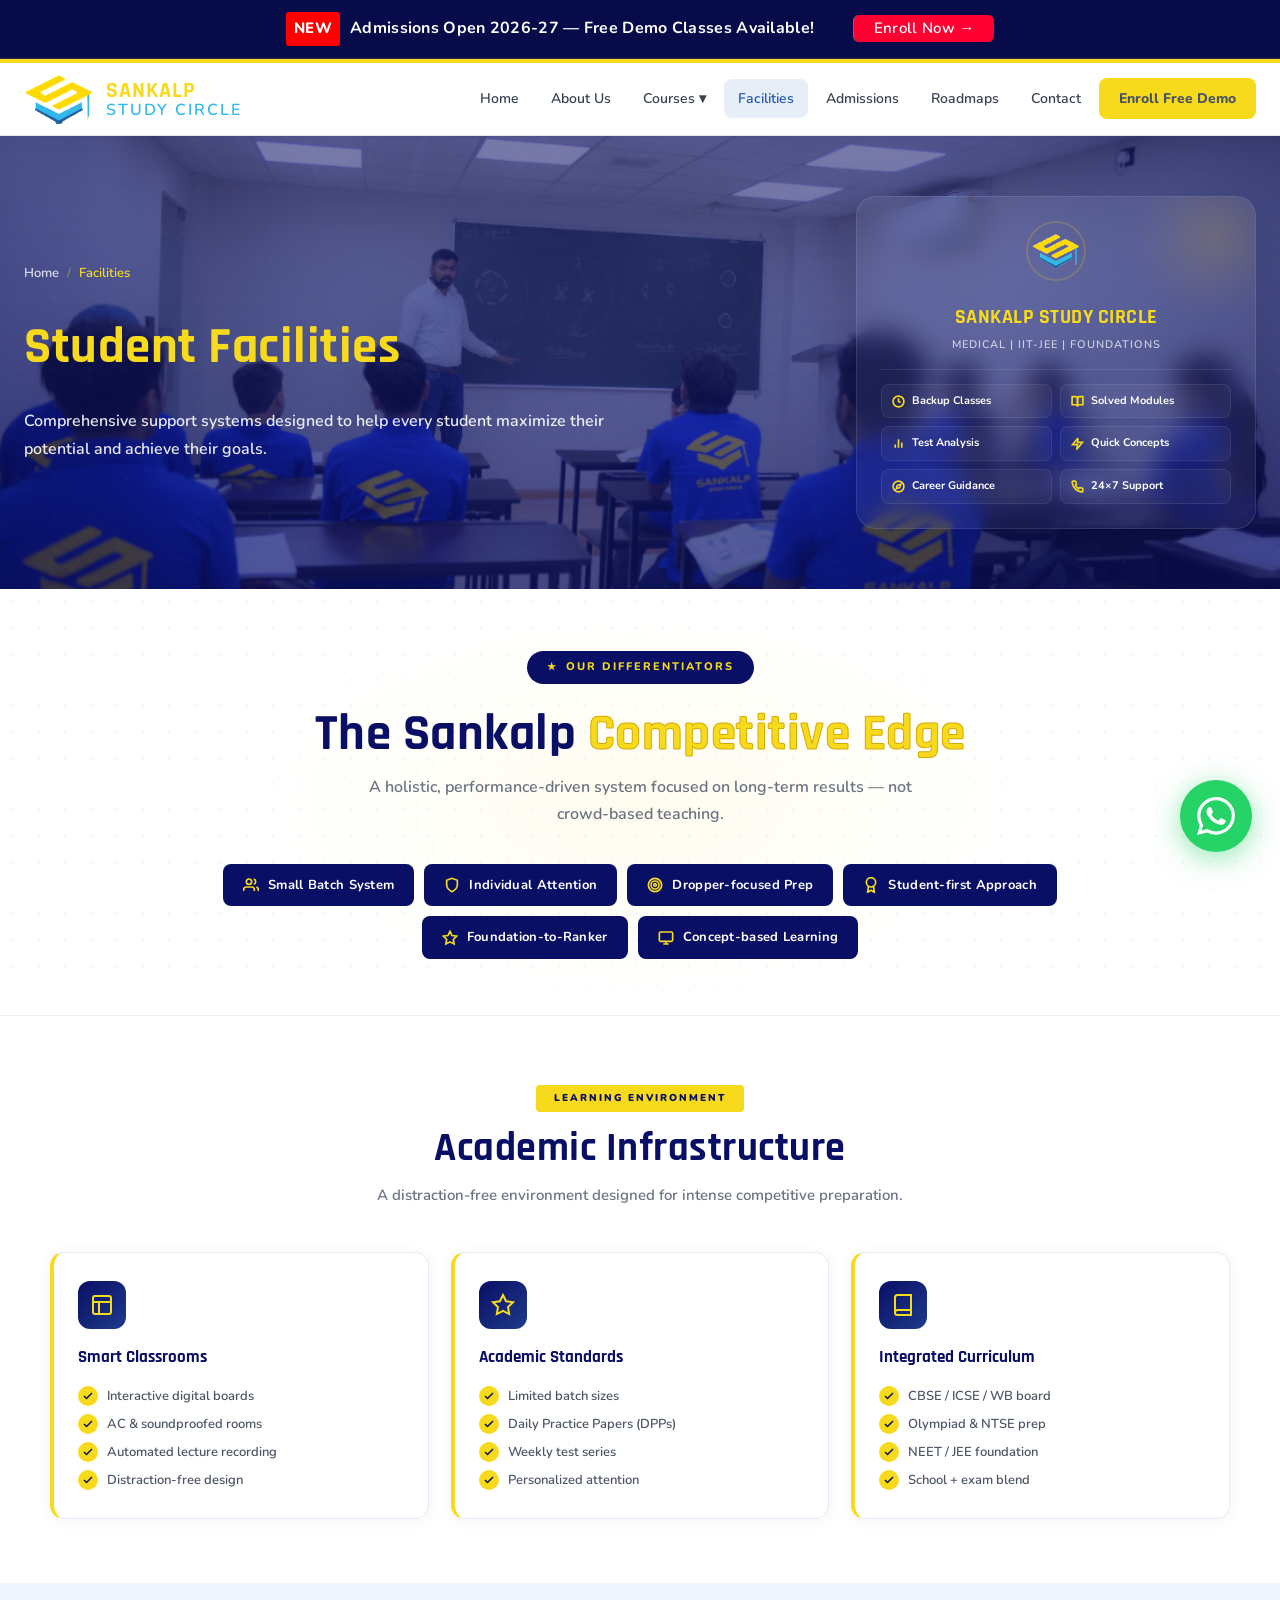
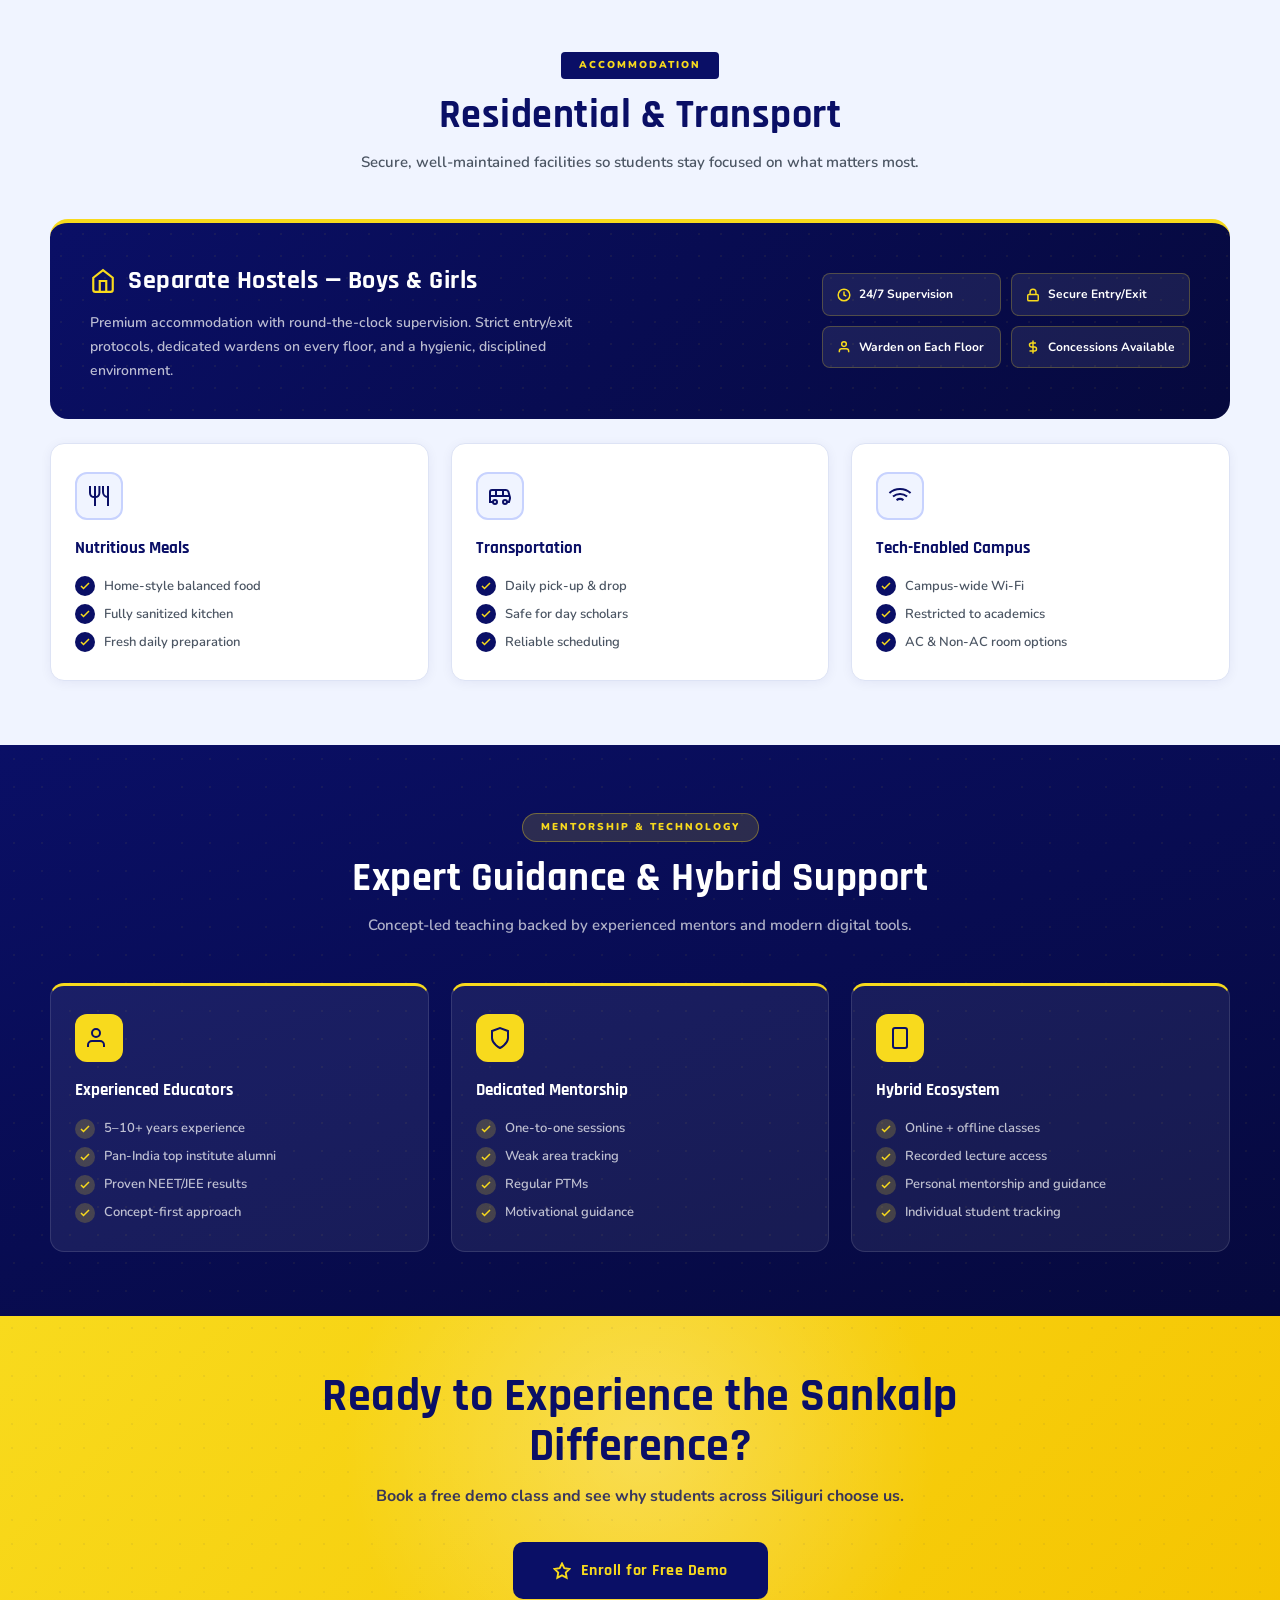
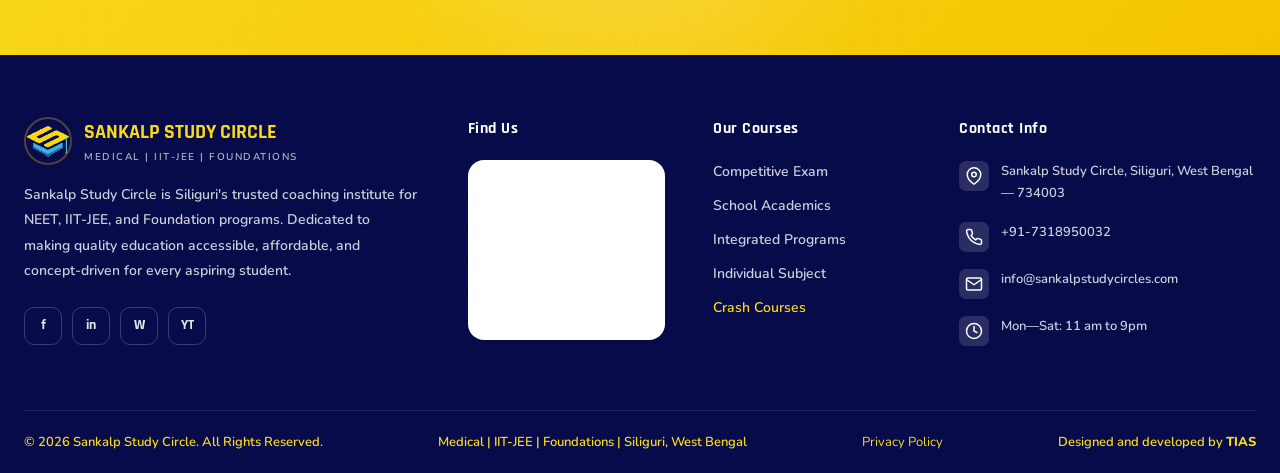
<file: facilities.html>
<!DOCTYPE html>
<html lang="en">
<head>
<!-- Google tag (gtag.js) -->
<script async src="https://www.googletagmanager.com/gtag/js?id=AW-18506631986"></script>
<script>
  window.dataLayer = window.dataLayer || [];
  function gtag(){dataLayer.push(arguments);}
  gtag('js', new Date());
  gtag('config', 'AW-18506631986');
</script>
<meta charset="UTF-8">
<meta name="viewport" content="width=device-width, initial-scale=1.0">
<title>Sankalp Study Circle | Medical | IIT-JEE | Foundations</title>
<link href="https://fonts.googleapis.com/css2?family=Rajdhani:wght@400;500;600;700&family=Nunito:wght@400;500;600;700;800&display=swap" rel="stylesheet">
<link rel="stylesheet" href="style.css?v=7">
<link rel="icon" href="sankalp_logo.svg" type="image/png">
</head>
<body>

<!-- NOTICE BAR -->
<div class="notice-bar">
  <span>NEW</span>
  Admissions Open 2026-27 — Free Demo Classes Available! &nbsp;
  <a href="contact" class="btn-enroll-blue">Enroll Now  →</a>
</div>

<!-- NAV -->
<nav>
  <div class="nav-inner">
    <a class="nav-logo" href="/">
      <img src="sankalp_logo.svg" alt="Sankalp Logo" class="logo-img">
      <div class="nav-logo-text">
        <span class="nav-logo-name">SANKALP</span>
        <span class="nav-logo-sub">STUDY CIRCLE</span>
      </div>
    </a>
    <ul class="nav-links">
      <li><a href="/"  id="nav-home">Home</a></li>
      <li><a href="about" id="nav-about">About Us</a></li>
      <li class="dropdown-wrap">
        <a href="courses">Courses ▾</a>
        <ul class="dropdown">
          <li><a href="courses">Competitive Exam</a></li>
          <li><a href="courses">School Academics</a></li>
          <li><a href="courses">Integrated Programs</a></li>
          <li><a href="courses">Individual Subject</a></li>
          <li><a href="courses#crash-courses" style="color:var(--gold2);font-weight:700">Crash Courses</a></li>
        </ul>
      </li>
      
      <li><a href="facilities" class="active" id="nav-facilities">Facilities</a></li>
      <li><a href="admissions" id="nav-admissions">Admissions</a></li>
      <li><a href="roadmap" id="nav-roadmap">Roadmaps</a></li>

      <li><a href="contact" id="nav-contact">Contact</a></li>
      <li><a href="contact" class="nav-cta">Enroll Free Demo</a></li>
    </ul>
    <div class="hamburger" onclick="toggleMob()">
      <span></span><span></span><span></span>
    </div>
  </div>
  <div class="mob-menu" id="mobMenu">
    <a href="/"><svg width="18" height="18" viewBox="0 0 24 24" fill="none" stroke="currentColor" stroke-width="2" stroke-linecap="round" stroke-linejoin="round" style="margin-right:6px;vertical-align:middle"><path d="M3 9l9-7 9 7v11a2 2 0 0 1-2 2H5a2 2 0 0 1-2-2z"></path><polyline points="9 22 9 12 15 12 15 22"></polyline></svg> Home</a>
    <a href="about"><svg width="18" height="18" viewBox="0 0 24 24" fill="none" stroke="currentColor" stroke-width="2" stroke-linecap="round" stroke-linejoin="round" style="margin-right:6px;vertical-align:middle"><circle cx="12" cy="12" r="10"></circle><line x1="12" y1="16" x2="12" y2="12"></line><line x1="12" y1="8" x2="12.01" y2="8"></line></svg> About Us</a>
    <a href="courses"><svg width="18" height="18" viewBox="0 0 24 24" fill="none" stroke="currentColor" stroke-width="2" stroke-linecap="round" stroke-linejoin="round" style="margin-right:6px;vertical-align:middle"><path d="M4 19.5A2.5 2.5 0 0 1 6.5 17H20"></path><path d="M6.5 2H20v20H6.5A2.5 2.5 0 0 1 4 19.5v-15A2.5 2.5 0 0 1 6.5 2z"></path></svg> Courses</a>
    <a class="sub" href="courses">&#8627; Competitive Exam</a>
    <a class="sub" href="courses">&#8627; School Academics</a>
    <a class="sub" href="courses">&#8627; Integrated Programs</a>
    <a class="sub" href="courses">&#8627; Individual Subject</a>
    <a class="sub" href="courses#crash-courses" style="color:var(--blue3);font-weight:700">&#8627; Crash Courses</a>
    <a href="facilities"><svg width="18" height="18" viewBox="0 0 24 24" fill="none" stroke="currentColor" stroke-width="2" stroke-linecap="round" stroke-linejoin="round" style="margin-right:6px;vertical-align:middle"><rect x="4" y="2" width="16" height="20" rx="2" ry="2"></rect><path d="M9 22v-4h6v4"></path><path d="M8 6h.01"></path><path d="M16 6h.01"></path><path d="M12 6h.01"></path><path d="M12 10h.01"></path><path d="M12 14h.01"></path><path d="M16 10h.01"></path><path d="M16 14h.01"></path><path d="M8 10h.01"></path><path d="M8 14h.01"></path></svg> Facilities</a>
    <a href="admissions"><svg width="18" height="18" viewBox="0 0 24 24" fill="none" stroke="currentColor" stroke-width="2" stroke-linecap="round" stroke-linejoin="round" style="margin-right:6px;vertical-align:middle"><path d="M11 4H4a2 2 0 0 0-2 2v14a2 2 0 0 0 2 2h14a2 2 0 0 0 2-2v-7"></path><path d="M18.5 2.5a2.121 2.121 0 0 1 3 3L12 15l-4 1 1-4 9.5-9.5z"></path></svg> Admissions</a>
    <a href="roadmap"><svg width="18" height="18" viewBox="0 0 24 24" fill="none" stroke="currentColor" stroke-width="2" stroke-linecap="round" stroke-linejoin="round" style="margin-right:6px;vertical-align:middle"><polyline points="22 12 18 12 15 21 9 3 6 12 2 12"></polyline></svg> Roadmaps</a>

    <a href="contact"><svg width="18" height="18" viewBox="0 0 24 24" fill="none" stroke="currentColor" stroke-width="2" stroke-linecap="round" stroke-linejoin="round" style="margin-right:6px;vertical-align:middle"><path d="M22 16.92v3a2 2 0 0 1-2.18 2 19.79 19.79 0 0 1-8.63-3.07 19.5 19.5 0 0 1-6-6 19.79 19.79 0 0 1-3.07-8.67A2 2 0 0 1 4.11 2h3a2 2 0 0 1 2 1.72 12.84 12.84 0 0 0 .7 2.81 2 2 0 0 1-.45 2.11L8.09 9.91a16 16 0 0 0 6 6l1.27-1.27a2 2 0 0 1 2.11-.45 12.84 12.84 0 0 0 2.81.7A2 2 0 0 1 22 16.92z"></path></svg> Contact</a>
    <a href="contact" class="btn-enroll-blue mob-enroll"><svg width="18" height="18" viewBox="0 0 24 24" fill="none" stroke="currentColor" stroke-width="2" stroke-linecap="round" stroke-linejoin="round" style="margin-right:6px;vertical-align:middle"><polygon points="12 2 15.09 8.26 22 9.27 17 14.14 18.18 21.02 12 17.77 5.82 21.02 7 14.14 2 9.27 8.91 8.26 12 2"></polygon></svg> Enroll Now  →</a>
  </div>
</nav>

<div class="page active" id="page-facilities">
  <style>
    /* ===== FACILITIES PAGE — FULL REVAMP ===== */

    #page-facilities { background: #fff; }

    /* ─────────────────────────────────────────
       ① COMPETITIVE EDGE — WHITE + NAVY
    ───────────────────────────────────────── */
    .fac-edge-banner {
      background: #ffffff;
      position: relative;
      overflow: hidden;
      padding: 60px 24px 56px;
      text-align: center;
      border-bottom: 1px solid #eef0f8;
    }
    .fac-edge-banner::before {
      content: '';
      position: absolute;
      inset: 0;
      background-image: radial-gradient(rgba(10,15,102,0.05) 1px, transparent 1px);
      background-size: 26px 26px;
      pointer-events: none;
    }
    .fac-edge-banner::after {
      content: '';
      position: absolute;
      left: 50%; top: 50%;
      transform: translate(-50%, -50%);
      width: 800px; height: 400px;
      background: radial-gradient(ellipse, rgba(248,218,29,0.07) 0%, transparent 70%);
      pointer-events: none;
    }
    .fac-edge-inner { max-width: 960px; margin: 0 auto; position: relative; z-index: 2; }

    .fac-edge-tag {
      display: inline-flex;
      align-items: center;
      gap: 8px;
      background: var(--grad-navy);
      color: var(--gold);
      font-size: 11px;
      font-weight: 800;
      padding: 7px 20px;
      border-radius: 30px;
      letter-spacing: 2px;
      margin-bottom: 22px;
      border: none;
    }
    .fac-edge-tag::before { content: '★'; font-size: 10px; }

    .fac-edge-banner h2 {
      font-family: 'Rajdhani', sans-serif;
      font-size: clamp(30px, 4vw, 52px);
      font-weight: 900;
      color: #0a0f66;
      margin-bottom: 12px;
      line-height: 1.1;
      letter-spacing: 0.5px;
    }
    .fac-edge-banner h2 span { color: #f8da1d; -webkit-text-stroke: 1px #d4a900; }
    .fac-edge-banner > .fac-edge-inner > p {
      font-size: 16px;
      color: #6b7280;
      margin-bottom: 36px;
      font-weight: 600;
      max-width: 560px;
      margin-left: auto;
      margin-right: auto;
    }

    .edge-pills-grid { display: flex; flex-wrap: wrap; justify-content: center; gap: 10px; }
    .edge-pill-dark {
      display: inline-flex;
      align-items: center;
      gap: 9px;
      background: #0a0f66;
      border: none;
      color: #fff;
      font-size: 13px;
      font-weight: 700;
      padding: 10px 20px;
      border-radius: 8px;
      transition: 0.25s;
      letter-spacing: 0.3px;
    }
    .edge-pill-dark:hover {
      background: #f8da1d;
      color: #0a0f66;
      transform: translateY(-2px);
      box-shadow: 0 6px 20px rgba(248,218,29,0.35);
    }
    .edge-pill-dark svg { flex-shrink: 0; color: #f8da1d; transition: 0.25s; }
    .edge-pill-dark:hover svg { color: #0a0f66; }

    /* ─────────────────────────────────────────
       SECTION BASE STYLES
    ───────────────────────────────────────── */
    .fac-section { padding: 64px 24px; position: relative; background: #f0f4ff; }
    .fac-section.alt { background: #ffffff; }
    .fac-section.dark-bg {
      background: linear-gradient(160deg, #0a0f66 0%, #06093d 100%);
      color: #fff;
      overflow: hidden;
    }
    .fac-section.dark-bg::before {
      content: '';
      position: absolute;
      inset: 0;
      background-image: radial-gradient(rgba(248,218,29,0.055) 1px, transparent 1px);
      background-size: 28px 28px;
      pointer-events: none;
    }
    .fac-section-inner { max-width: 1180px; margin: 0 auto; }

    /* ─────────────────────────────────────────
       SECTION HEADERS
    ───────────────────────────────────────── */
    .fac-sec-hdr { text-align: center; margin-bottom: 44px; }

    /* Light section tag (alt = white bg) */
    .fac-sec-hdr .stag {
      display: inline-block;
      background: #f8da1d;
      color: #0a0f66;
      font-size: 10px;
      font-weight: 900;
      padding: 5px 18px;
      border-radius: 4px;
      letter-spacing: 2px;
      margin-bottom: 14px;
      border: none;
    }
    /* Default section tag (ice-blue bg) */
    .fac-section:not(.alt):not(.dark-bg) .fac-sec-hdr .stag {
      background: #0a0f66;
      color: #f8da1d;
    }
    /* Dark section tag */
    .dark-bg .fac-sec-hdr .stag {
      background: rgba(248,218,29,0.15);
      color: #f8da1d;
      border: 1px solid rgba(248,218,29,0.35);
      border-radius: 20px;
      padding: 5px 18px;
    }

    .fac-sec-hdr h2 {
      font-family: 'Rajdhani', sans-serif;
      font-size: clamp(26px, 3.5vw, 40px);
      font-weight: 800;
      color: #0a0f66;
      margin-bottom: 10px;
      line-height: 1.15;
    }
    .fac-section:not(.alt):not(.dark-bg) .fac-sec-hdr h2 { color: #0a0f66; }
    .dark-bg .fac-sec-hdr h2 { color: #fff; }

    .fac-sec-hdr p {
      font-size: 15px;
      color: #6b7280;
      max-width: 560px;
      margin: 0 auto;
      line-height: 1.75;
      font-weight: 600;
    }
    .fac-section:not(.alt):not(.dark-bg) .fac-sec-hdr p { color: #4b5563; }
    .dark-bg .fac-sec-hdr p { color: rgba(255,255,255,0.68); }

    /* ─────────────────────────────────────────
       ICON CARDS
    ───────────────────────────────────────── */
    .icon-grid-3 {
      display: grid;
      grid-template-columns: repeat(3, 1fr);
      gap: 22px;
    }

    /* ── WHITE SECTION CARDS (alt) ── */
    .fac-section.alt .icon-card {
      background: #fff;
      border: 1px solid #e8ecf8;
      border-left: 4px solid #f8da1d;
      border-radius: 14px;
      padding: 28px 24px;
      display: flex;
      flex-direction: column;
      gap: 14px;
      transition: 0.3s;
      box-shadow: 0 2px 16px rgba(10,15,102,0.05);
      position: relative;
      overflow: hidden;
    }
    .fac-section.alt .icon-card:hover {
      transform: translateY(-5px);
      box-shadow: 0 16px 40px rgba(10,15,102,0.12);
      border-left-color: #0a0f66;
    }
    .fac-section.alt .ic-icon {
      width: 48px; height: 48px;
      border-radius: 12px;
      background: linear-gradient(135deg, #0a0f66, #1e3a8a);
      color: #f8da1d;
      display: flex; align-items: center; justify-content: center;
      flex-shrink: 0;
    }
    .fac-section.alt .ic-title { font-size: 17px; font-weight: 800; color: #0a0f66; font-family: 'Rajdhani', sans-serif; }
    .fac-section.alt .ic-bullets li { font-size: 13px; color: #4b5563; font-weight: 600; display: flex; align-items: center; gap: 9px; }
    .fac-section.alt .ic-bullets li .blt-icon {
      width: 20px; height: 20px; border-radius: 50%;
      background: #f8da1d; color: #0a0f66;
      display: flex; align-items: center; justify-content: center; flex-shrink: 0;
    }

    /* ── ICE-BLUE SECTION CARDS (default .fac-section) ── */
    .fac-section:not(.alt):not(.dark-bg) .icon-card {
      background: #ffffff;
      border: 1px solid #dde3f5;
      border-radius: 14px;
      padding: 28px 24px;
      display: flex; flex-direction: column; gap: 14px;
      transition: 0.3s;
      box-shadow: 0 2px 12px rgba(10,15,102,0.06);
      position: relative;
      overflow: hidden;
    }
    .fac-section:not(.alt):not(.dark-bg) .icon-card::before {
      content: '';
      position: absolute;
      top: 0; left: 0;
      width: 100%; height: 4px;
      background: linear-gradient(90deg, #0a0f66, #f8da1d);
      opacity: 0; transition: 0.3s;
    }
    .fac-section:not(.alt):not(.dark-bg) .icon-card:hover {
      transform: translateY(-5px);
      box-shadow: 0 16px 40px rgba(10,15,102,0.12);
      border-color: #a5b4fc;
    }
    .fac-section:not(.alt):not(.dark-bg) .icon-card:hover::before { opacity: 1; }
    .fac-section:not(.alt):not(.dark-bg) .ic-icon {
      width: 48px; height: 48px; border-radius: 12px;
      background: #f0f4ff; color: #0a0f66; border: 2px solid #c7d2fe;
      display: flex; align-items: center; justify-content: center; flex-shrink: 0;
    }
    .fac-section:not(.alt):not(.dark-bg) .ic-title { font-size: 17px; font-weight: 800; color: #0a0f66; font-family: 'Rajdhani', sans-serif; }
    .fac-section:not(.alt):not(.dark-bg) .ic-bullets li { font-size: 13px; color: #4b5563; font-weight: 600; display: flex; align-items: center; gap: 9px; }
    .fac-section:not(.alt):not(.dark-bg) .ic-bullets li .blt-icon {
      width: 20px; height: 20px; border-radius: 50%;
      background: #0a0f66; color: #f8da1d;
      display: flex; align-items: center; justify-content: center; flex-shrink: 0;
    }

    /* ── DARK SECTION CARDS ── */
    .dark-bg .icon-card {
      background: rgba(255,255,255,0.07);
      border: 1px solid rgba(255,255,255,0.12);
      border-top: 3px solid #f8da1d;
      border-radius: 14px;
      padding: 28px 24px;
      display: flex; flex-direction: column; gap: 14px;
      transition: 0.3s;
      position: relative;
      overflow: hidden;
    }
    .dark-bg .icon-card:hover {
      background: rgba(255,255,255,0.11);
      border-color: rgba(248,218,29,0.5);
      border-top-color: #f8da1d;
      transform: translateY(-4px);
      box-shadow: 0 16px 40px rgba(0,0,0,0.3);
    }
    .dark-bg .ic-icon {
      width: 48px; height: 48px; border-radius: 12px;
      background: #f8da1d; color: #0a0f66;
      display: flex; align-items: center; justify-content: center; flex-shrink: 0;
    }
    .dark-bg .ic-title { font-size: 17px; font-weight: 800; color: #fff; font-family: 'Rajdhani', sans-serif; }
    .dark-bg .ic-bullets li { font-size: 13px; color: rgba(255,255,255,0.72); font-weight: 600; display: flex; align-items: center; gap: 9px; }
    .dark-bg .ic-bullets li .blt-icon {
      width: 20px; height: 20px; border-radius: 50%;
      background: rgba(248,218,29,0.2); color: #f8da1d;
      display: flex; align-items: center; justify-content: center; flex-shrink: 0;
    }

    /* shared bullets base */
    .ic-bullets { list-style: none; display: flex; flex-direction: column; gap: 8px; margin: 0; padding: 0; }
    .ic-bullets li { line-height: 1.4; }

    /* ─────────────────────────────────────────
       HOSTEL HIGHLIGHT CARD
    ───────────────────────────────────────── */
    .hostel-highlight {
      background: linear-gradient(135deg, #0a0f66 0%, #06093d 100%);
      border-radius: 18px;
      padding: 36px 40px;
      display: grid;
      grid-template-columns: 1fr auto;
      gap: 40px;
      align-items: center;
      margin-bottom: 24px;
      position: relative;
      overflow: hidden;
      border-top: 4px solid #f8da1d;
    }
    .hostel-highlight::before {
      content: '';
      position: absolute; inset: 0;
      background-image: radial-gradient(rgba(248,218,29,0.06) 1px, transparent 1px);
      background-size: 22px 22px;
      pointer-events: none;
    }
    .hostel-left h3 {
      font-family: 'Rajdhani', sans-serif;
      font-size: 26px; font-weight: 900; color: #fff;
      margin-bottom: 8px;
      display: flex; align-items: center; gap: 12px;
    }
    .hostel-left h3 svg { color: #f8da1d; flex-shrink: 0; }
    .hostel-left p { font-size: 14px; color: rgba(255,255,255,0.72); line-height: 1.7; font-weight: 600; max-width: 500px; }
    .hostel-bullets { display: grid; grid-template-columns: 1fr 1fr; gap: 10px; min-width: 260px; }
    .hostel-pill {
      display: flex; align-items: center; gap: 8px;
      background: rgba(255,255,255,0.08);
      border: 1px solid rgba(248,218,29,0.25);
      border-radius: 8px;
      padding: 10px 14px;
      font-size: 12px; font-weight: 700; color: #fff;
    }
    .hostel-pill svg { color: #f8da1d; flex-shrink: 0; }

    /* ─────────────────────────────────────────
       CTA STRIP
    ───────────────────────────────────────── */
    .fac-cta-strip {
      background: linear-gradient(135deg, #f8da1d 0%, #f5c400 100%);
      padding: 56px 24px;
      text-align: center;
      position: relative;
      overflow: hidden;
    }
    .fac-cta-strip::before {
      content: '';
      position: absolute;
      bottom: -140px; left: 50%;
      transform: translateX(-50%);
      width: 700px; height: 700px;
      background: radial-gradient(circle, rgba(255,255,255,0.28), transparent 60%);
      border-radius: 50%;
      pointer-events: none;
    }
    .fac-cta-strip::after {
      content: '';
      position: absolute;
      inset: 0;
      background-image: radial-gradient(rgba(10,15,102,0.05) 1px, transparent 1px);
      background-size: 24px 24px;
      pointer-events: none;
    }
    .fac-cta-inner { max-width: 860px; margin: 0 auto; position: relative; z-index: 2; }
    .fac-cta-inner h2 {
      font-family: 'Rajdhani', sans-serif;
      font-size: clamp(28px, 4vw, 46px);
      font-weight: 900; color: #0a0f66;
      margin-bottom: 10px; line-height: 1.1;
    }
    .fac-cta-inner p { font-size: 16px; color: #0a0f66; opacity: 0.8; font-weight: 700; margin-bottom: 32px; }
    .fac-cta-btn {
      display: inline-flex; align-items: center; gap: 10px;
      background: #0a0f66; color: #f8da1d;
      font-family: 'Rajdhani', sans-serif;
      font-size: 16px; font-weight: 800;
      padding: 15px 40px;
      border-radius: 10px; letter-spacing: 0.5px;
      transition: 0.3s; text-decoration: none;
    }
    .fac-cta-btn:hover {
      background: #06093d;
      transform: translateY(-3px);
      box-shadow: 0 12px 32px rgba(10,15,102,0.35);
      color: #f8da1d;
    }

    /* ─────────────────────────────────────────
       RESPONSIVE
    ───────────────────────────────────────── */
    @media(max-width: 1024px) {
      .icon-grid-3 { grid-template-columns: repeat(2, 1fr); }
      .hostel-highlight { grid-template-columns: 1fr; gap: 24px; padding: 28px 24px; }
      .hostel-bullets { grid-template-columns: repeat(2, 1fr); min-width: unset; }
    }
    @media(max-width: 768px) {
      .icon-grid-3 { grid-template-columns: 1fr; }
      .fac-section { padding: 40px 16px; }
      .fac-edge-banner { padding: 40px 16px; }
      .edge-pill-dark { font-size: 12px; padding: 8px 16px; }
    }
    @media(max-width: 480px) {
      .hostel-bullets { grid-template-columns: 1fr; }
      .fac-edge-banner h2 { font-size: 28px; }
    }
  </style>

  <!-- HERO SECTION (unchanged) -->
  <div class="about-hero bg-1">
    <div class="page-hero-inner">
      <div>
        <div class="breadcrumb"><a href="/" style="cursor:pointer">Home</a><span class="sep">/</span><span>Facilities</span></div>
        <h1 class="page-hero-title"><span style="color:var(--gold)">Student Facilities</span></h1>
        <p class="page-hero-sub">Comprehensive support systems designed to help every student maximize their potential and achieve their goals.</p>
      </div>
      <div class="hero-card" style="text-align:center; padding:24px; background:rgba(255,255,255,0.06); backdrop-filter:blur(12px); border:1px solid rgba(255,255,255,0.1); box-shadow:0 10px 40px rgba(0,0,0,0.15);">
        <img src="sankalp_logo.svg" alt="Sankalp Logo" class="logo-img" style="width:60px;height:60px;margin-bottom:10px;border:2px solid rgba(245,197,24,0.2);padding:4px;border-radius:50%;">
        <h3 style="font-family:'Rajdhani',sans-serif;font-size:20px;color:var(--gold);margin-bottom:2px">SANKALP STUDY CIRCLE</h3>
        <p style="font-size:11px;color:rgba(255,255,255,0.7);letter-spacing:1px;font-weight:600;margin-bottom:14px">MEDICAL | IIT-JEE | FOUNDATIONS</p>
        <div style="display:grid;grid-template-columns:1fr 1fr;gap:8px;border-top:1px solid rgba(255,255,255,0.1);padding-top:14px;">
          <div style="background:rgba(255,255,255,0.04);border:1px solid rgba(255,255,255,0.08);padding:7px 10px;border-radius:8px;display:flex;align-items:center;gap:7px;">
            <svg width="13" height="13" viewBox="0 0 24 24" fill="none" stroke="var(--gold)" stroke-width="3"><circle cx="12" cy="12" r="10"/><polyline points="12 6 12 12 16 14"/></svg>
            <span style="font-size:11px;font-weight:700;color:#fff;">Backup Classes</span>
          </div>
          <div style="background:rgba(255,255,255,0.04);border:1px solid rgba(255,255,255,0.08);padding:7px 10px;border-radius:8px;display:flex;align-items:center;gap:7px;">
            <svg width="13" height="13" viewBox="0 0 24 24" fill="none" stroke="var(--gold)" stroke-width="3"><path d="M2 3h6a4 4 0 0 1 4 4v14a3 3 0 0 0-3-3H2z"/><path d="M22 3h-6a4 4 0 0 0-4 4v14a3 3 0 0 1 3-3h7z"/></svg>
            <span style="font-size:11px;font-weight:700;color:#fff;">Solved Modules</span>
          </div>
          <div style="background:rgba(255,255,255,0.04);border:1px solid rgba(255,255,255,0.08);padding:7px 10px;border-radius:8px;display:flex;align-items:center;gap:7px;">
            <svg width="13" height="13" viewBox="0 0 24 24" fill="none" stroke="var(--gold)" stroke-width="3"><line x1="18" y1="20" x2="18" y2="10"/><line x1="12" y1="20" x2="12" y2="4"/><line x1="6" y1="20" x2="6" y2="14"/></svg>
            <span style="font-size:11px;font-weight:700;color:#fff;">Test Analysis</span>
          </div>
          <div style="background:rgba(255,255,255,0.04);border:1px solid rgba(255,255,255,0.08);padding:7px 10px;border-radius:8px;display:flex;align-items:center;gap:7px;">
            <svg width="13" height="13" viewBox="0 0 24 24" fill="none" stroke="var(--gold)" stroke-width="3"><polyline points="13 2 3 14 12 14 11 22 21 10 12 10 13 2"/></svg>
            <span style="font-size:11px;font-weight:700;color:#fff;">Quick Concepts</span>
          </div>
          <div style="background:rgba(255,255,255,0.04);border:1px solid rgba(255,255,255,0.08);padding:7px 10px;border-radius:8px;display:flex;align-items:center;gap:7px;">
            <svg width="13" height="13" viewBox="0 0 24 24" fill="none" stroke="var(--gold)" stroke-width="3"><circle cx="12" cy="12" r="10"/><polygon points="16.24 7.76 14.12 14.12 7.76 16.24 9.88 9.88 16.24 7.76"/></svg>
            <span style="font-size:11px;font-weight:700;color:#fff;">Career Guidance</span>
          </div>
          <div style="background:rgba(255,255,255,0.04);border:1px solid rgba(255,255,255,0.08);padding:7px 10px;border-radius:8px;display:flex;align-items:center;gap:7px;">
            <svg width="13" height="13" viewBox="0 0 24 24" fill="none" stroke="var(--gold)" stroke-width="3"><path d="M22 16.92v3a2 2 0 0 1-2.18 2 19.79 19.79 0 0 1-8.63-3.07 19.5 19.5 0 0 1-6-6 19.79 19.79 0 0 1-3.07-8.67A2 2 0 0 1 4.11 2h3a2 2 0 0 1 2 1.72 12.84 12.84 0 0 0 .7 2.81 2 2 0 0 1-.45 2.11L8.09 9.91a16 16 0 0 0 6 6l1.27-1.27a2 2 0 0 1 2.11-.45 12.84 12.84 0 0 0 2.81.7A2 2 0 0 1 22 16.92z"/></svg>
            <span style="font-size:11px;font-weight:700;color:#fff;">24×7 Support</span>
          </div>
        </div>
      </div>
    </div>
  </div>

  <!-- ① THE SANKALP COMPETITIVE EDGE — moved to top -->
  <div class="fac-edge-banner">
    <div class="fac-edge-inner">
      <div class="fac-edge-tag">OUR DIFFERENTIATORS</div>
      <h2>The Sankalp <span>Competitive Edge</span></h2>
      <p>A holistic, performance-driven system focused on long-term results — not crowd-based teaching.</p>
      <div class="edge-pills-grid">
        <div class="edge-pill-dark">
          <svg width="16" height="16" viewBox="0 0 24 24" fill="none" stroke="var(--gold)" stroke-width="2.5"><path d="M17 21v-2a4 4 0 0 0-4-4H5a4 4 0 0 0-4 4v2"/><circle cx="9" cy="7" r="4"/><path d="M23 21v-2a4 4 0 0 0-3-3.87"/><path d="M16 3.13a4 4 0 0 1 0 7.75"/></svg>
          Small Batch System
        </div>
        <div class="edge-pill-dark">
          <svg width="16" height="16" viewBox="0 0 24 24" fill="none" stroke="var(--gold)" stroke-width="2.5"><path d="M12 22s8-4 8-10V5l-8-3-8 3v7c0 6 8 10 8 10z"/></svg>
          Individual Attention
        </div>
        <div class="edge-pill-dark">
          <svg width="16" height="16" viewBox="0 0 24 24" fill="none" stroke="var(--gold)" stroke-width="2.5"><circle cx="12" cy="12" r="10"/><circle cx="12" cy="12" r="6"/><circle cx="12" cy="12" r="2"/></svg>
          Dropper-focused Prep
        </div>
        <div class="edge-pill-dark">
          <svg width="16" height="16" viewBox="0 0 24 24" fill="none" stroke="var(--gold)" stroke-width="2.5"><circle cx="12" cy="8" r="7"/><polyline points="8.21 13.89 7 23 12 20 17 23 15.79 13.88"/></svg>
          Student-first Approach
        </div>
        <div class="edge-pill-dark">
          <svg width="16" height="16" viewBox="0 0 24 24" fill="none" stroke="var(--gold)" stroke-width="2.5"><polygon points="12 2 15.09 8.26 22 9.27 17 14.14 18.18 21.02 12 17.77 5.82 21.02 7 14.14 2 9.27 8.91 8.26 12 2"/></svg>
          Foundation-to-Ranker
        </div>
        <div class="edge-pill-dark">
          <svg width="16" height="16" viewBox="0 0 24 24" fill="none" stroke="var(--gold)" stroke-width="2.5"><rect x="2" y="3" width="20" height="14" rx="2"/><path d="M8 21h8M12 17v4"/></svg>
          Concept-based Learning
        </div>
      </div>
    </div>
  </div>

  <!-- ② ACADEMIC INFRASTRUCTURE -->
  <div class="fac-section alt">
    <div class="fac-section-inner">
      <div class="fac-sec-hdr">
        <div class="stag">LEARNING ENVIRONMENT</div>
        <h2>Academic Infrastructure</h2>
        <p>A distraction-free environment designed for intense competitive preparation.</p>
      </div>
      <div class="icon-grid-3">

        <div class="icon-card">
          <div class="ic-icon">
            <svg width="24" height="24" viewBox="0 0 24 24" fill="none" stroke="currentColor" stroke-width="2"><rect x="3" y="3" width="18" height="18" rx="2"/><line x1="3" y1="9" x2="21" y2="9"/><line x1="9" y1="21" x2="9" y2="9"/></svg>
          </div>
          <div class="ic-title">Smart Classrooms</div>
          <ul class="ic-bullets">
            <li><span class="blt-icon"><svg width="12" height="12" viewBox="0 0 24 24" fill="none" stroke="currentColor" stroke-width="3"><polyline points="20 6 9 17 4 12"/></svg></span> Interactive digital boards</li>
            <li><span class="blt-icon"><svg width="12" height="12" viewBox="0 0 24 24" fill="none" stroke="currentColor" stroke-width="3"><polyline points="20 6 9 17 4 12"/></svg></span> AC &amp; soundproofed rooms</li>
            <li><span class="blt-icon"><svg width="12" height="12" viewBox="0 0 24 24" fill="none" stroke="currentColor" stroke-width="3"><polyline points="20 6 9 17 4 12"/></svg></span> Automated lecture recording</li>
            <li><span class="blt-icon"><svg width="12" height="12" viewBox="0 0 24 24" fill="none" stroke="currentColor" stroke-width="3"><polyline points="20 6 9 17 4 12"/></svg></span> Distraction-free design</li>
          </ul>
        </div>

        <div class="icon-card">
          <div class="ic-icon">
            <svg width="24" height="24" viewBox="0 0 24 24" fill="none" stroke="currentColor" stroke-width="2"><polygon points="12 2 15.09 8.26 22 9.27 17 14.14 18.18 21.02 12 17.77 5.82 21.02 7 14.14 2 9.27 8.91 8.26 12 2"/></svg>
          </div>
          <div class="ic-title">Academic Standards</div>
          <ul class="ic-bullets">
            <li><span class="blt-icon"><svg width="12" height="12" viewBox="0 0 24 24" fill="none" stroke="currentColor" stroke-width="3"><polyline points="20 6 9 17 4 12"/></svg></span> Limited batch sizes</li>
            <li><span class="blt-icon"><svg width="12" height="12" viewBox="0 0 24 24" fill="none" stroke="currentColor" stroke-width="3"><polyline points="20 6 9 17 4 12"/></svg></span> Daily Practice Papers (DPPs)</li>
            <li><span class="blt-icon"><svg width="12" height="12" viewBox="0 0 24 24" fill="none" stroke="currentColor" stroke-width="3"><polyline points="20 6 9 17 4 12"/></svg></span> Weekly test series</li>
            <li><span class="blt-icon"><svg width="12" height="12" viewBox="0 0 24 24" fill="none" stroke="currentColor" stroke-width="3"><polyline points="20 6 9 17 4 12"/></svg></span> Personalized attention</li>
          </ul>
        </div>

        <div class="icon-card">
          <div class="ic-icon">
            <svg width="24" height="24" viewBox="0 0 24 24" fill="none" stroke="currentColor" stroke-width="2"><path d="M4 19.5A2.5 2.5 0 0 1 6.5 17H20"/><path d="M6.5 2H20v20H6.5A2.5 2.5 0 0 1 4 19.5v-15A2.5 2.5 0 0 1 6.5 2z"/></svg>
          </div>
          <div class="ic-title">Integrated Curriculum</div>
          <ul class="ic-bullets">
            <li><span class="blt-icon"><svg width="12" height="12" viewBox="0 0 24 24" fill="none" stroke="currentColor" stroke-width="3"><polyline points="20 6 9 17 4 12"/></svg></span> CBSE / ICSE / WB board</li>
            <li><span class="blt-icon"><svg width="12" height="12" viewBox="0 0 24 24" fill="none" stroke="currentColor" stroke-width="3"><polyline points="20 6 9 17 4 12"/></svg></span> Olympiad &amp; NTSE prep</li>
            <li><span class="blt-icon"><svg width="12" height="12" viewBox="0 0 24 24" fill="none" stroke="currentColor" stroke-width="3"><polyline points="20 6 9 17 4 12"/></svg></span> NEET / JEE foundation</li>
            <li><span class="blt-icon"><svg width="12" height="12" viewBox="0 0 24 24" fill="none" stroke="currentColor" stroke-width="3"><polyline points="20 6 9 17 4 12"/></svg></span> School + exam blend</li>
          </ul>
        </div>

      </div>
    </div>
  </div>

  <!-- ③ RESIDENTIAL & LOGISTICS -->
  <div class="fac-section">
    <div class="fac-section-inner">
      <div class="fac-sec-hdr">
        <div class="stag">ACCOMMODATION</div>
        <h2>Residential &amp; Transport</h2>
        <p>Secure, well-maintained facilities so students stay focused on what matters most.</p>
      </div>

      <!-- Hostel highlight card -->
      <div class="hostel-highlight">
        <div class="hostel-left">
          <h3>
            <svg width="26" height="26" viewBox="0 0 24 24" fill="none" stroke="currentColor" stroke-width="2"><path d="M3 9l9-7 9 7v11a2 2 0 0 1-2 2H5a2 2 0 0 1-2-2z"/><polyline points="9 22 9 12 15 12 15 22"/></svg>
            Separate Hostels — Boys &amp; Girls
          </h3>
          <p>Premium accommodation with round-the-clock supervision. Strict entry/exit protocols, dedicated wardens on every floor, and a hygienic, disciplined environment.</p>
        </div>
        <div class="hostel-bullets">
          <div class="hostel-pill">
            <svg width="14" height="14" viewBox="0 0 24 24" fill="none" stroke="currentColor" stroke-width="2.5"><circle cx="12" cy="12" r="10"/><polyline points="12 6 12 12 16 14"/></svg>
            24/7 Supervision
          </div>
          <div class="hostel-pill">
            <svg width="14" height="14" viewBox="0 0 24 24" fill="none" stroke="currentColor" stroke-width="2.5"><rect x="3" y="11" width="18" height="11" rx="2" ry="2"/><path d="M7 11V7a5 5 0 0 1 10 0v4"/></svg>
            Secure Entry/Exit
          </div>
          <div class="hostel-pill">
            <svg width="14" height="14" viewBox="0 0 24 24" fill="none" stroke="currentColor" stroke-width="2.5"><path d="M20 21v-2a4 4 0 0 0-4-4H8a4 4 0 0 0-4 4v2"/><circle cx="12" cy="7" r="4"/></svg>
            Warden on Each Floor
          </div>
          <div class="hostel-pill">
            <svg width="14" height="14" viewBox="0 0 24 24" fill="none" stroke="currentColor" stroke-width="2.5"><line x1="12" y1="1" x2="12" y2="23"/><path d="M17 5H9.5a3.5 3.5 0 0 0 0 7h5a3.5 3.5 0 0 1 0 7H6"/></svg>
            Concessions Available
          </div>
        </div>
      </div>

      <!-- Supporting tiles -->
      <div class="icon-grid-3">

        <div class="icon-card">
          <div class="ic-icon">
            <svg width="24" height="24" viewBox="0 0 24 24" fill="none" stroke="currentColor" stroke-width="2"><path d="M3 2v7c0 2.3 1.9 4.1 4.2 4.1h1c2.3 0 4.2-1.8 4.2-4.1V2"/><path d="M8 2v20"/><path d="M21 2v20"/><path d="M21 13c-2.8 0-5-2.2-5-5V2"/></svg>
          </div>
          <div class="ic-title">Nutritious Meals</div>
          <ul class="ic-bullets">
            <li><span class="blt-icon"><svg width="12" height="12" viewBox="0 0 24 24" fill="none" stroke="currentColor" stroke-width="3"><polyline points="20 6 9 17 4 12"/></svg></span> Home-style balanced food</li>
            <li><span class="blt-icon"><svg width="12" height="12" viewBox="0 0 24 24" fill="none" stroke="currentColor" stroke-width="3"><polyline points="20 6 9 17 4 12"/></svg></span> Fully sanitized kitchen</li>
            <li><span class="blt-icon"><svg width="12" height="12" viewBox="0 0 24 24" fill="none" stroke="currentColor" stroke-width="3"><polyline points="20 6 9 17 4 12"/></svg></span> Fresh daily preparation</li>
          </ul>
        </div>

        <div class="icon-card">
          <div class="ic-icon">
            <svg width="24" height="24" viewBox="0 0 24 24" fill="none" stroke="currentColor" stroke-width="2"><path d="M8 6v6"/><path d="M15 6v6"/><path d="M2 12h19.6"/><path d="M18 18h3s.5-1.7.8-2.8c.1-.4.2-.8.2-1.2 0-.4-.1-.8-.2-1.2l-1.4-5C20.1 6.8 19.1 6 18 6H4a2 2 0 0 0-2 2v10h3"/><circle cx="7" cy="18" r="2"/><circle cx="17" cy="18" r="2"/></svg>
          </div>
          <div class="ic-title">Transportation</div>
          <ul class="ic-bullets">
            <li><span class="blt-icon"><svg width="12" height="12" viewBox="0 0 24 24" fill="none" stroke="currentColor" stroke-width="3"><polyline points="20 6 9 17 4 12"/></svg></span> Daily pick-up &amp; drop</li>
            <li><span class="blt-icon"><svg width="12" height="12" viewBox="0 0 24 24" fill="none" stroke="currentColor" stroke-width="3"><polyline points="20 6 9 17 4 12"/></svg></span> Safe for day scholars</li>
            <li><span class="blt-icon"><svg width="12" height="12" viewBox="0 0 24 24" fill="none" stroke="currentColor" stroke-width="3"><polyline points="20 6 9 17 4 12"/></svg></span> Reliable scheduling</li>
          </ul>
        </div>

        <div class="icon-card">
          <div class="ic-icon">
            <svg width="24" height="24" viewBox="0 0 24 24" fill="none" stroke="currentColor" stroke-width="2"><path d="M5 12.55a11 11 0 0 1 14.08 0"/><path d="M1.42 9a16 16 0 0 1 21.16 0"/><path d="M8.53 16.11a6 6 0 0 1 6.95 0"/><line x1="12" y1="20" x2="12.01" y2="20"/></svg>
          </div>
          <div class="ic-title">Tech-Enabled Campus</div>
          <ul class="ic-bullets">
            <li><span class="blt-icon"><svg width="12" height="12" viewBox="0 0 24 24" fill="none" stroke="currentColor" stroke-width="3"><polyline points="20 6 9 17 4 12"/></svg></span> Campus-wide Wi-Fi</li>
            <li><span class="blt-icon"><svg width="12" height="12" viewBox="0 0 24 24" fill="none" stroke="currentColor" stroke-width="3"><polyline points="20 6 9 17 4 12"/></svg></span> Restricted to academics</li>
            <li><span class="blt-icon"><svg width="12" height="12" viewBox="0 0 24 24" fill="none" stroke="currentColor" stroke-width="3"><polyline points="20 6 9 17 4 12"/></svg></span> AC &amp; Non-AC room options</li>
          </ul>
        </div>

      </div>
    </div>
  </div>

  <!-- ④ EXPERT GUIDANCE & HYBRID SUPPORT (dark) -->
  <div class="fac-section dark-bg">
    <div class="fac-section-inner">
      <div class="fac-sec-hdr">
        <div class="stag">MENTORSHIP &amp; TECHNOLOGY</div>
        <h2>Expert Guidance &amp; Hybrid Support</h2>
        <p>Concept-led teaching backed by experienced mentors and modern digital tools.</p>
      </div>
      <div class="icon-grid-3">

        <div class="icon-card">
          <div class="ic-icon">
            <svg width="24" height="24" viewBox="0 0 24 24" fill="none" stroke="currentColor" stroke-width="2"><path d="M17 21v-2a4 4 0 0 0-4-4H5a4 4 0 0 0-4 4v2"/><circle cx="9" cy="7" r="4"/></svg>
          </div>
          <div class="ic-title">Experienced Educators</div>
          <ul class="ic-bullets">
            <li><span class="blt-icon"><svg width="12" height="12" viewBox="0 0 24 24" fill="none" stroke="currentColor" stroke-width="3"><polyline points="20 6 9 17 4 12"/></svg></span> 5–10+ years experience</li>
            <li><span class="blt-icon"><svg width="12" height="12" viewBox="0 0 24 24" fill="none" stroke="currentColor" stroke-width="3"><polyline points="20 6 9 17 4 12"/></svg></span> Pan-India top institute alumni</li>
            <li><span class="blt-icon"><svg width="12" height="12" viewBox="0 0 24 24" fill="none" stroke="currentColor" stroke-width="3"><polyline points="20 6 9 17 4 12"/></svg></span> Proven NEET/JEE results</li>
            <li><span class="blt-icon"><svg width="12" height="12" viewBox="0 0 24 24" fill="none" stroke="currentColor" stroke-width="3"><polyline points="20 6 9 17 4 12"/></svg></span> Concept-first approach</li>
          </ul>
        </div>

        <div class="icon-card">
          <div class="ic-icon">
            <svg width="24" height="24" viewBox="0 0 24 24" fill="none" stroke="currentColor" stroke-width="2"><path d="M12 22s8-4 8-10V5l-8-3-8 3v7c0 6 8 10 8 10z"/></svg>
          </div>
          <div class="ic-title">Dedicated Mentorship</div>
          <ul class="ic-bullets">
            <li><span class="blt-icon"><svg width="12" height="12" viewBox="0 0 24 24" fill="none" stroke="currentColor" stroke-width="3"><polyline points="20 6 9 17 4 12"/></svg></span> One-to-one sessions</li>
            <li><span class="blt-icon"><svg width="12" height="12" viewBox="0 0 24 24" fill="none" stroke="currentColor" stroke-width="3"><polyline points="20 6 9 17 4 12"/></svg></span> Weak area tracking</li>
            <li><span class="blt-icon"><svg width="12" height="12" viewBox="0 0 24 24" fill="none" stroke="currentColor" stroke-width="3"><polyline points="20 6 9 17 4 12"/></svg></span> Regular PTMs</li>
            <li><span class="blt-icon"><svg width="12" height="12" viewBox="0 0 24 24" fill="none" stroke="currentColor" stroke-width="3"><polyline points="20 6 9 17 4 12"/></svg></span> Motivational guidance</li>
          </ul>
        </div>

        <div class="icon-card">
          <div class="ic-icon">
            <svg width="24" height="24" viewBox="0 0 24 24" fill="none" stroke="currentColor" stroke-width="2"><rect x="5" y="2" width="14" height="20" rx="2" ry="2"/><line x1="12" y1="18" x2="12.01" y2="18"/></svg>
          </div>
          <div class="ic-title">Hybrid Ecosystem</div>
          <ul class="ic-bullets">
            <li><span class="blt-icon"><svg width="12" height="12" viewBox="0 0 24 24" fill="none" stroke="currentColor" stroke-width="3"><polyline points="20 6 9 17 4 12"/></svg></span> Online + offline classes</li>
            <li><span class="blt-icon"><svg width="12" height="12" viewBox="0 0 24 24" fill="none" stroke="currentColor" stroke-width="3"><polyline points="20 6 9 17 4 12"/></svg></span> Recorded lecture access</li>
            <li><span class="blt-icon"><svg width="12" height="12" viewBox="0 0 24 24" fill="none" stroke="currentColor" stroke-width="3"><polyline points="20 6 9 17 4 12"/></svg></span> Personal mentorship and guidance</li>
            <li><span class="blt-icon"><svg width="12" height="12" viewBox="0 0 24 24" fill="none" stroke="currentColor" stroke-width="3"><polyline points="20 6 9 17 4 12"/></svg></span> Individual student tracking</li>
          </ul>
        </div>

      </div>
    </div>
  </div>

  <!-- ⑤ CTA STRIP -->
  <div class="fac-cta-strip">
    <div class="fac-cta-inner">
      <h2>Ready to Experience the Sankalp Difference?</h2>
      <p>Book a free demo class and see why students across Siliguri choose us.</p>
      <a href="contact" class="fac-cta-btn">
        <svg width="18" height="18" viewBox="0 0 24 24" fill="none" stroke="currentColor" stroke-width="2.5"><polygon points="12 2 15.09 8.26 22 9.27 17 14.14 18.18 21.02 12 17.77 5.82 21.02 7 14.14 2 9.27 8.91 8.26 12 2"/></svg>
        Enroll for Free Demo
      </a>
    </div>
  </div>

</div>

<!-- =============================== FOOTER =============================== -->

<footer>
  <div class="footer-inner">
    <div class="footer-brand">
      <div class="footer-logo-row">
        <img src="sankalp_logo.svg" alt="Sankalp Logo" class="logo-img">
        <div>
          <div class="footer-logo-name">SANKALP STUDY CIRCLE</div>
          <div class="footer-logo-sub">MEDICAL | IIT-JEE | FOUNDATIONS</div>
        </div>
      </div>
      <p>Sankalp Study Circle is Siliguri's trusted coaching institute for NEET, IIT-JEE, and Foundation programs. Dedicated to making quality education accessible, affordable, and concept-driven for every aspiring student.</p>
      <div class="social-row">
        <a class="social-btn" href="/">f</a>
        <a class="social-btn" href="/">in</a>
        <a class="social-btn" href="http://wa.me/917318950032" target="_blank">W</a>
        <a class="social-btn" href="/">YT</a>
      </div>
    </div>
    <div class="footer-col">
      <h4>Find Us</h4>
      <div class="map-wrap" style="padding:0; border:none; height:180px;">
        <iframe src="https://maps.google.com/maps?q=26.7427327,88.4154126&hl=en&z=16&output=embed" width="100%" height="100%" style="border:0; border-radius:12px;" allowfullscreen="" loading="lazy"></iframe>
      </div>
    </div>
    <div class="footer-col">
      <h4>Our Courses</h4>
      <ul>
        <li><a href="courses">Competitive Exam</a></li>
        <li><a href="courses">School Academics</a></li>
        <li><a href="courses">Integrated Programs</a></li>
        <li><a href="courses">Individual Subject</a></li>
        <li><a href="courses#crash-courses" style="color:var(--gold)">Crash Courses</a></li>
      </ul>
    </div>
    <div class="footer-col">
      <h4>Contact Info</h4>
      <div class="footer-contact-item">
        <div class="fc-icon"><svg width="18" height="18" viewBox="0 0 24 24" fill="none" stroke="currentColor" stroke-width="2" stroke-linecap="round" stroke-linejoin="round"><path d="M21 10c0 7-9 13-9 13s-9-6-9-13a9 9 0 0 1 18 0z"></path><circle cx="12" cy="10" r="3"></circle></svg></div>
        <div class="fc-text">Sankalp Study Circle, Siliguri, West Bengal — 734003</div>
      </div>
      <div class="footer-contact-item">
        <div class="fc-icon"><svg width="18" height="18" viewBox="0 0 24 24" fill="none" stroke="currentColor" stroke-width="2" stroke-linecap="round" stroke-linejoin="round"><path d="M22 16.92v3a2 2 0 0 1-2.18 2 19.79 19.79 0 0 1-8.63-3.07 19.5 19.5 0 0 1-6-6 19.79 19.79 0 0 1-3.07-8.67A2 2 0 0 1 4.11 2h3a2 2 0 0 1 2 1.72 12.84 12.84 0 0 0 .7 2.81 2 2 0 0 1-.45 2.11L8.09 9.91a16 16 0 0 0 6 6l1.27-1.27a2 2 0 0 1 2.11-.45 12.84 12.84 0 0 0 2.81.7A2 2 0 0 1 22 16.92z"></path></svg></div>
        <div class="fc-text"><a href="tel:+91-7318950032">+91-7318950032</a></div>
      </div>
      <div class="footer-contact-item">
        <div class="fc-icon"><svg width="18" height="18" viewBox="0 0 24 24" fill="none" stroke="currentColor" stroke-width="2" stroke-linecap="round" stroke-linejoin="round"><path d="M4 4h16c1.1 0 2 .9 2 2v12c0 1.1-.9 2-2 2H4c-1.1 0-2-.9-2-2V6c0-1.1.9-2 2-2z"></path><polyline points="22,6 12,13 2,6"></polyline></svg></div>
        <div class="fc-text"><a href="mailto:info@sankalpstudycircles.com">info@sankalpstudycircles.com</a></div>
      </div>
      <div class="footer-contact-item">
        <div class="fc-icon"><svg width="18" height="18" viewBox="0 0 24 24" fill="none" stroke="currentColor" stroke-width="2" stroke-linecap="round" stroke-linejoin="round"><circle cx="12" cy="12" r="10"></circle><polyline points="12 6 12 12 16 14"></polyline></svg></div>
        <div class="fc-text">Mon—Sat: 11 am to 9pm</div>
      </div>
    </div>
  </div>
  <div class="footer-bottom">
    <span>© 2026 Sankalp Study Circle. All Rights Reserved.</span>
    <span>Medical | IIT-JEE | Foundations | Siliguri, West Bengal</span>
    <span><a href="privacy-policy" style="color:var(--gold);text-decoration:none;font-weight:normal;">Privacy Policy</a></span>
    <span>Designed and developed by <a href="https://www.tiastech.in" target="_blank">TIAS</a></span>
  </div>
</footer>

<!-- WHATSAPP -->
<div class="wa-float">
  <a href="http://wa.me/917318950032" target="_blank" title="WhatsApp Us">
    <svg viewBox="0 0 24 24" xmlns="http://www.w3.org/2000/svg">
      <path d="M17.472 14.382c-.297-.149-1.758-.867-2.03-.967-.273-.099-.471-.148-.67.15-.197.297-.767.966-.94 1.164-.173.199-.347.223-.644.075-.297-.15-1.255-.463-2.39-1.475-.883-.788-1.48-1.761-1.653-2.059-.173-.297-.018-.458.13-.606.134-.133.298-.347.446-.52.149-.174.198-.298.298-.497.099-.198.05-.371-.025-.52-.075-.149-.669-1.612-.916-2.207-.242-.579-.487-.5-.669-.51-.173-.008-.371-.01-.57-.01-.198 0-.52.074-.792.372-.272.297-1.04 1.016-1.04 2.479 0 1.462 1.065 2.875 1.213 3.074.149.198 2.096 3.2 5.077 4.487.709.306 1.262.489 1.694.625.712.227 1.36.195 1.871.118.571-.085 1.758-.719 2.006-1.413.248-.694.248-1.289.173-1.413-.074-.124-.272-.198-.57-.347m-5.421 7.403h-.004a9.87 9.87 0 01-5.031-1.378l-.361-.214-3.741.982.998-3.648-.235-.374a9.86 9.86 0 01-1.51-5.26c.001-5.45 4.436-9.884 9.888-9.884 2.64 0 5.122 1.03 6.988 2.898a9.825 9.825 0 012.893 6.994c-.003 5.45-4.437 9.884-9.885 9.884m8.413-18.297A11.815 11.815 0 0012.05 0C5.495 0 .16 5.335.157 11.892c0 2.096.547 4.142 1.588 5.945L.057 24l6.305-1.654a11.882 11.882 0 005.683 1.448h.005c6.554 0 11.89-5.335 11.893-11.893a11.821 11.821 0 00-3.48-8.413z"/>
    </svg>
  </a>
</div>

<!-- SUCCESS MODAL -->
<div class="modal-overlay" id="modal">
  <div class="modal-box">
    <div class="modal-icon"><svg width="48" height="48" viewBox="0 0 24 24" fill="none" stroke="currentColor" stroke-width="2" stroke-linecap="round" stroke-linejoin="round" style="color:var(--gold);margin:0 auto"><path d="M22 11.08V12a10 10 0 1 1-5.93-9.14"></path><polyline points="22 4 12 14.01 9 11.01"></polyline></svg></div>
    <h3>Enquiry Submitted!</h3>
    <p>Thank you for your interest in Sankalp Study Circle. Our team will contact you within 24 hours to schedule your free demo class.</p>
    <button onclick="closeModal()" class="btn-gold" style="border:none;cursor:pointer;width:100%">Great, Thanks!</button>
  </div>
</div>

<script src="script.js"></script>
</body>
</html>
</file>
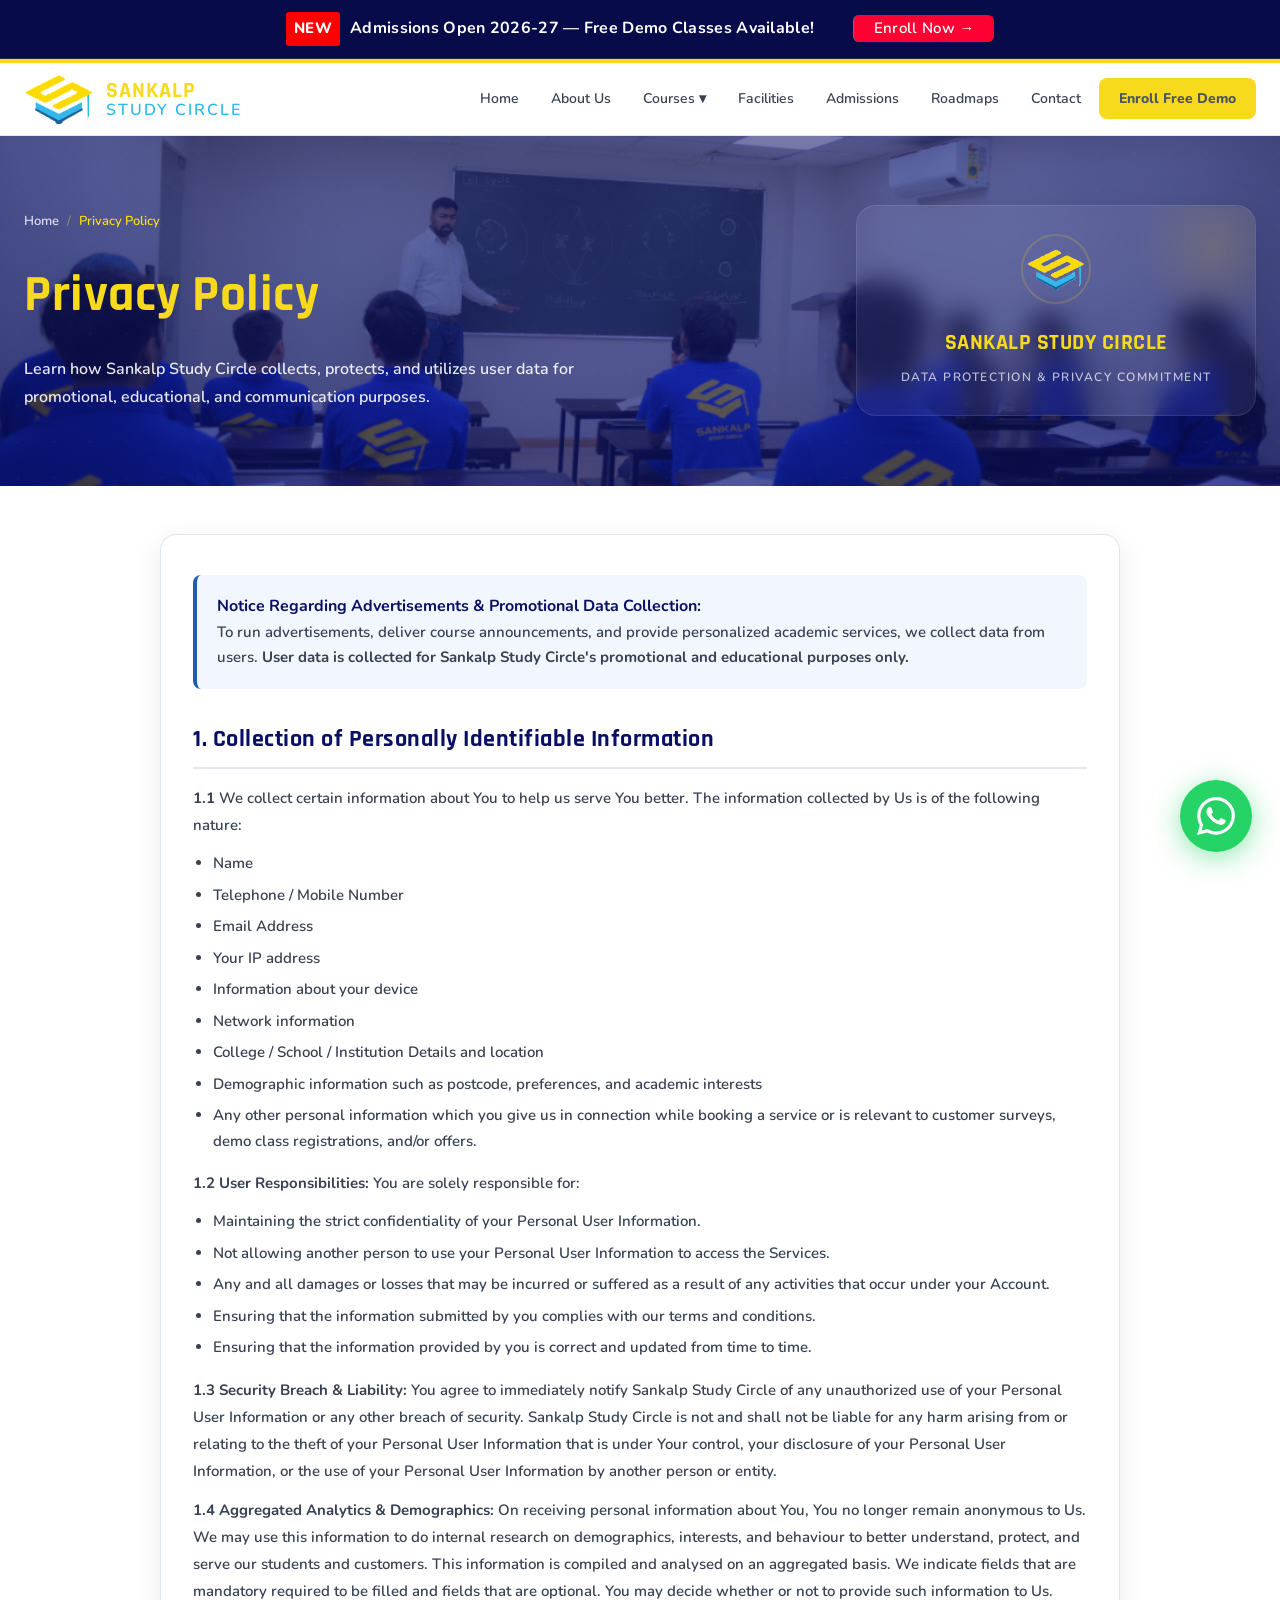
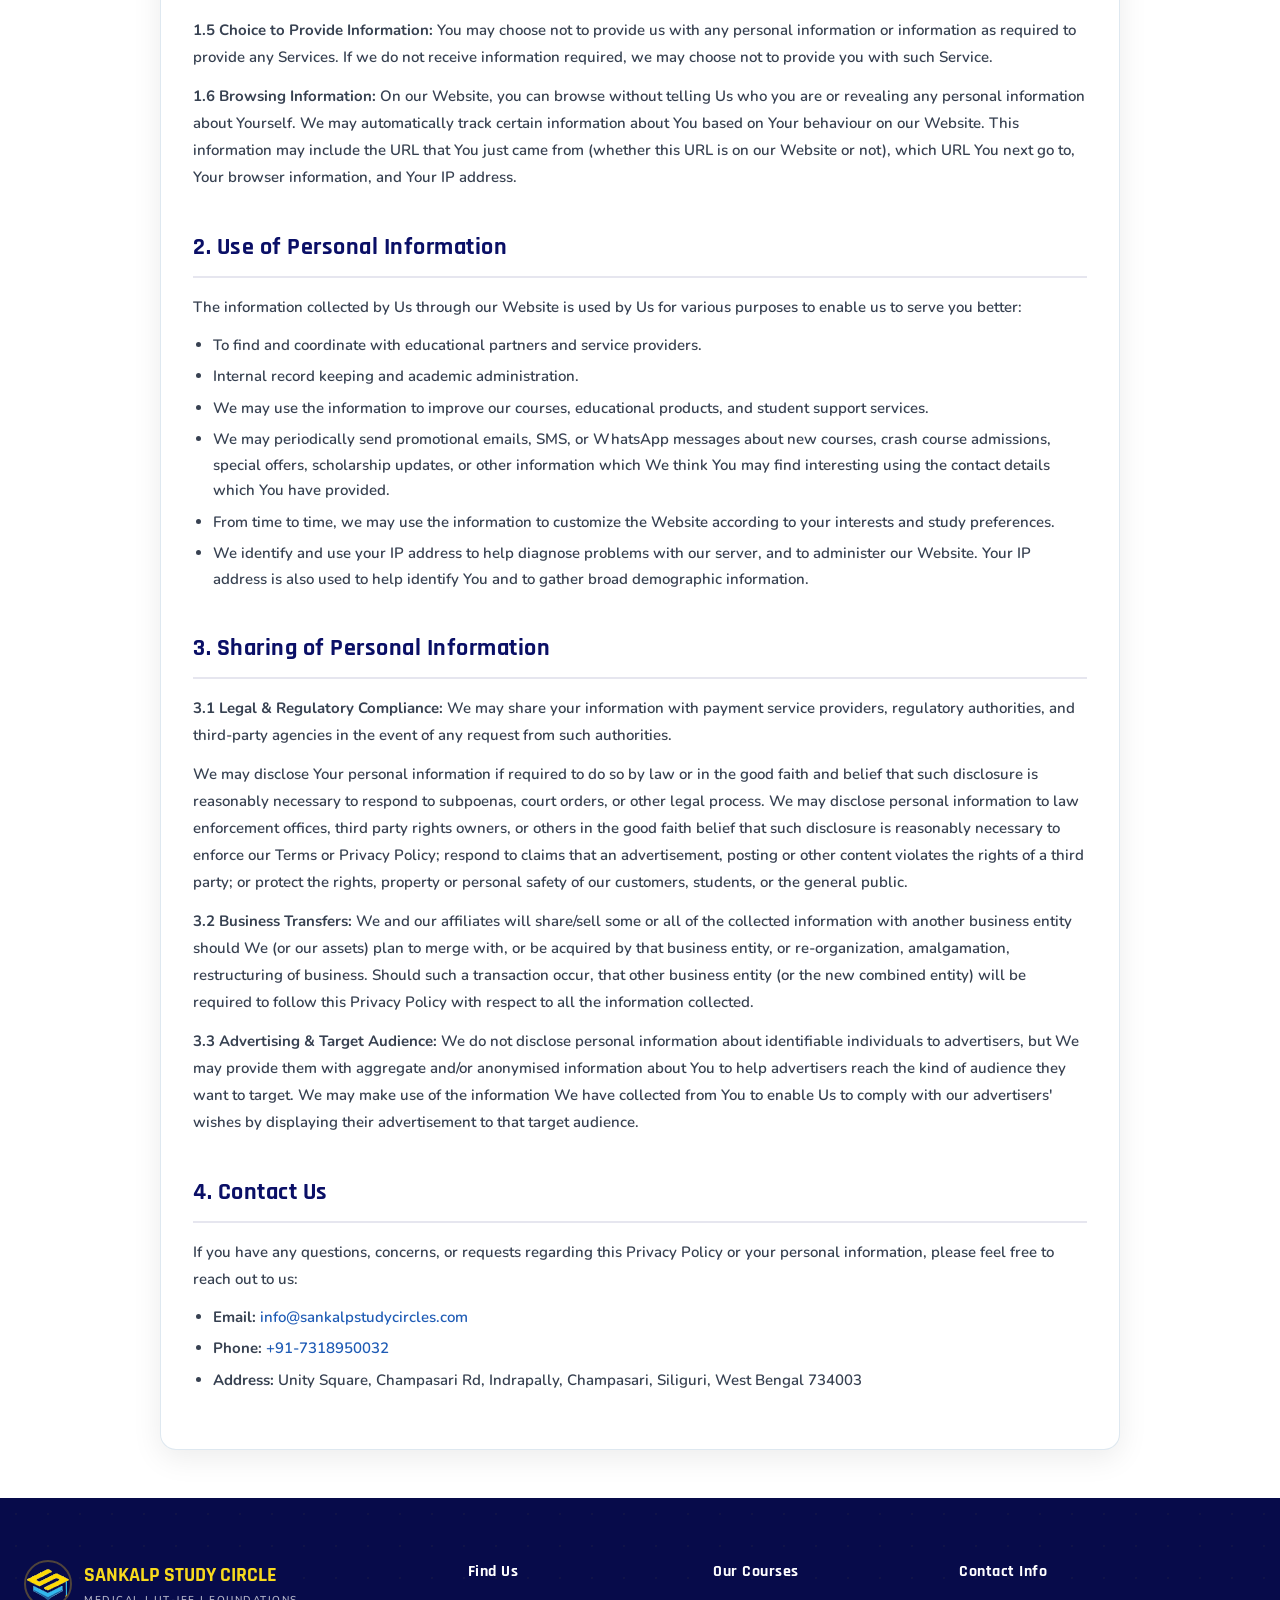
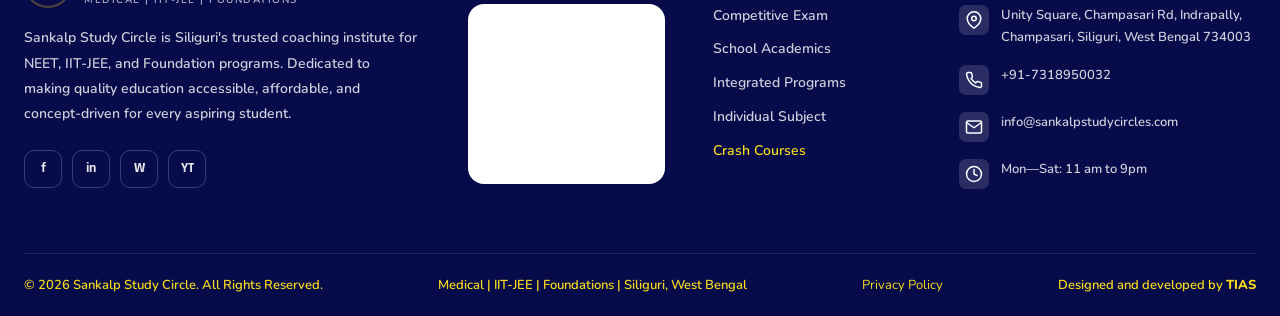
<file: privacy-policy.html>
<!DOCTYPE html>
<html lang="en">
<head>
<!-- Google tag (gtag.js) -->
<script async src="https://www.googletagmanager.com/gtag/js?id=AW-18506631986"></script>
<script>
  window.dataLayer = window.dataLayer || [];
  function gtag(){dataLayer.push(arguments);}
  gtag('js', new Date());
  gtag('config', 'AW-18506631986');
</script>
<meta charset="UTF-8">
<meta name="viewport" content="width=device-width, initial-scale=1.0">
<title>Privacy Policy | Sankalp Study Circle</title>
<link href="https://fonts.googleapis.com/css2?family=Rajdhani:wght@400;500;600;700&family=Nunito:wght@400;500;600;700;800&display=swap" rel="stylesheet">
<link rel="stylesheet" href="style.css?v=7">
<link rel="icon" href="sankalp_logo.svg" type="image/png" />
<style>
  .policy-container {
    max-width: 960px;
    margin: 0 auto;
    background: var(--card);
    border: 1px solid var(--border);
    border-radius: 16px;
    padding: 40px 32px;
    box-shadow: var(--shadow);
    color: var(--text);
  }
  .policy-highlight-box {
    background: rgba(37, 99, 235, 0.06);
    border-left: 4px solid var(--blue3);
    border-radius: 8px;
    padding: 18px 20px;
    margin-bottom: 30px;
    font-size: 15px;
    line-height: 1.7;
    font-weight: 600;
    color: var(--text);
  }
  .policy-section {
    margin-bottom: 36px;
  }
  .policy-section h2 {
    font-size: 24px;
    color: #0a0f66;
    margin-bottom: 16px;
    border-bottom: 2px solid rgba(10, 15, 102, 0.1);
    padding-bottom: 8px;
  }
  .policy-section h3 {
    font-size: 18px;
    color: var(--blue3);
    margin: 18px 0 8px;
  }
  .policy-section p {
    font-size: 15px;
    line-height: 1.8;
    margin-bottom: 12px;
    color: var(--text);
    font-weight: 600;
  }
  .policy-list {
    margin-left: 20px;
    margin-bottom: 16px;
    list-style-type: disc;
  }
  .policy-list li {
    font-size: 15px;
    line-height: 1.7;
    margin-bottom: 6px;
    color: var(--text);
    font-weight: 600;
  }
  @media(max-width: 768px) {
    .policy-container {
      padding: 24px 16px;
    }
    .policy-section h2 {
      font-size: 20px;
    }
  }
</style>
</head>
<body>

<!-- NOTICE BAR -->
<div class="notice-bar">
  <span>NEW</span>
  Admissions Open 2026-27 — Free Demo Classes Available! &nbsp;
  <a href="contact" class="btn-enroll-blue">Enroll Now →</a>
</div>

<!-- NAV -->
<nav>
  <div class="nav-inner">
    <a class="nav-logo" href="/">
      <img src="sankalp_logo.svg" alt="Sankalp Logo" class="logo-img">
      <div class="nav-logo-text">
        <span class="nav-logo-name">SANKALP</span>
        <span class="nav-logo-sub">STUDY CIRCLE</span>
      </div>
    </a>
    <ul class="nav-links">
      <li><a href="/" id="nav-home">Home</a></li>
      <li><a href="about" id="nav-about">About Us</a></li>
      <li class="dropdown-wrap">
        <a href="courses">Courses ▾</a>
        <ul class="dropdown">
          <li><a href="courses">Competitive Exam</a></li>
          <li><a href="courses">School Academics</a></li>
          <li><a href="courses">Integrated Programs</a></li>
          <li><a href="courses">Individual Subject</a></li>
          <li><a href="courses#crash-courses" style="color:var(--gold2);font-weight:700">Crash Courses</a></li>
        </ul>
      </li>
      
      <li><a href="facilities" id="nav-facilities">Facilities</a></li>
      <li><a href="admissions" id="nav-admissions">Admissions</a></li>
      <li><a href="roadmap" id="nav-roadmap">Roadmaps</a></li>

      <li><a href="contact" id="nav-contact">Contact</a></li>
      <li><a href="contact" class="nav-cta">Enroll Free Demo</a></li>
    </ul>
    <div class="hamburger" onclick="toggleMob()">
      <span></span><span></span><span></span>
    </div>
  </div>
  <div class="mob-menu" id="mobMenu">
    <a href="/"><svg width="18" height="18" viewBox="0 0 24 24" fill="none" stroke="currentColor" stroke-width="2" stroke-linecap="round" stroke-linejoin="round" style="margin-right:6px;vertical-align:middle"><path d="M3 9l9-7 9 7v11a2 2 0 0 1-2 2H5a2 2 0 0 1-2-2z"></path><polyline points="9 22 9 12 15 12 15 22"></polyline></svg> Home</a>
    <a href="about"><svg width="18" height="18" viewBox="0 0 24 24" fill="none" stroke="currentColor" stroke-width="2" stroke-linecap="round" stroke-linejoin="round" style="margin-right:6px;vertical-align:middle"><circle cx="12" cy="12" r="10"></circle><line x1="12" y1="16" x2="12" y2="12"></line><line x1="12" y1="8" x2="12.01" y2="8"></line></svg> About Us</a>
    <a href="courses"><svg width="18" height="18" viewBox="0 0 24 24" fill="none" stroke="currentColor" stroke-width="2" stroke-linecap="round" stroke-linejoin="round" style="margin-right:6px;vertical-align:middle"><path d="M4 19.5A2.5 2.5 0 0 1 6.5 17H20"></path><path d="M6.5 2H20v20H6.5A2.5 2.5 0 0 1 4 19.5v-15A2.5 2.5 0 0 1 6.5 2z"></path></svg> Courses</a>
    <a class="sub" href="courses">&#8627; Competitive Exam</a>
    <a class="sub" href="courses">&#8627; School Academics</a>
    <a class="sub" href="courses">&#8627; Integrated Programs</a>
    <a class="sub" href="courses">&#8627; Individual Subject</a>
    <a class="sub" href="courses#crash-courses" style="color:var(--blue3);font-weight:700">&#8627; Crash Courses</a>
    <a href="facilities"><svg width="18" height="18" viewBox="0 0 24 24" fill="none" stroke="currentColor" stroke-width="2" stroke-linecap="round" stroke-linejoin="round" style="margin-right:6px;vertical-align:middle"><rect x="4" y="2" width="16" height="20" rx="2" ry="2"></rect><path d="M9 22v-4h6v4"></path><path d="M8 6h.01"></path><path d="M16 6h.01"></path><path d="M12 6h.01"></path><path d="M12 10h.01"></path><path d="M12 14h.01"></path><path d="M16 10h.01"></path><path d="M16 14h.01"></path><path d="M8 10h.01"></path><path d="M8 14h.01"></path></svg> Facilities</a>
    <a href="admissions"><svg width="18" height="18" viewBox="0 0 24 24" fill="none" stroke="currentColor" stroke-width="2" stroke-linecap="round" stroke-linejoin="round" style="margin-right:6px;vertical-align:middle"><path d="M11 4H4a2 2 0 0 0-2 2v14a2 2 0 0 0 2 2h14a2 2 0 0 0 2-2v-7"></path><path d="M18.5 2.5a2.121 2.121 0 0 1 3 3L12 15l-4 1 1-4 9.5-9.5z"></path></svg> Admissions</a>
    <a href="roadmap"><svg width="18" height="18" viewBox="0 0 24 24" fill="none" stroke="currentColor" stroke-width="2" stroke-linecap="round" stroke-linejoin="round" style="margin-right:6px;vertical-align:middle"><polyline points="22 12 18 12 15 21 9 3 6 12 2 12"></polyline></svg> Roadmaps</a>

    <a href="contact"><svg width="18" height="18" viewBox="0 0 24 24" fill="none" stroke="currentColor" stroke-width="2" stroke-linecap="round" stroke-linejoin="round"><path d="M22 16.92v3a2 2 0 0 1-2.18 2 19.79 19.79 0 0 1-8.63-3.07 19.5 19.5 0 0 1-6-6 19.79 19.79 0 0 1-3.07-8.67A2 2 0 0 1 4.11 2h3a2 2 0 0 1 2 1.72 12.84 12.84 0 0 0 .7 2.81 2 2 0 0 1-.45 2.11L8.09 9.91a16 16 0 0 0 6 6l1.27-1.27a2 2 0 0 1 2.11-.45 12.84 12.84 0 0 0 2.81.7A2 2 0 0 1 22 16.92z"></path></svg> Contact</a>
    <a href="contact" class="btn-enroll-blue mob-enroll"><svg width="18" height="18" viewBox="0 0 24 24" fill="none" stroke="currentColor" stroke-width="2" stroke-linecap="round" stroke-linejoin="round" style="margin-right:6px;vertical-align:middle"><polygon points="12 2 15.09 8.26 22 9.27 17 14.14 18.18 21.02 12 17.77 5.82 21.02 7 14.14 2 9.27 8.91 8.26 12 2"></polygon></svg> Enroll Now →</a>
  </div>
</nav>

<div class="page active" id="page-privacy">

  <div class="about-hero bg-1">
    <div class="page-hero-inner">
      <div>
        <div class="breadcrumb"><a href="/" style="cursor:pointer">Home</a><span class="sep">/</span><span>Privacy Policy</span></div>
        <h1 class="page-hero-title"><span style="color:var(--gold)">Privacy Policy</span></h1>
        <p class="page-hero-sub">Learn how Sankalp Study Circle collects, protects, and utilizes user data for promotional, educational, and communication purposes.</p>
      </div>
      <div class="hero-card" style="text-align:center; padding: 28px; background: rgba(255,255,255,0.06); backdrop-filter: blur(12px); border: 1px solid rgba(255,255,255,0.1); box-shadow: 0 10px 40px rgba(0,0,0,0.15);">
        <img src="sankalp_logo.svg" alt="Sankalp Logo" class="logo-img" style="width: 70px; height: 70px; margin-bottom: 12px; border: 2px solid rgba(245,197,24,0.2); padding: 4px; border-radius: 50%;">
        <h3 style="font-family:'Rajdhani',sans-serif; font-size:22px; color:var(--gold); margin-bottom:4px">SANKALP STUDY CIRCLE</h3>
        <p style="font-size:12px; color:rgba(255,255,255,0.7); letter-spacing:1.5px; font-weight:600; margin-bottom:0">DATA PROTECTION & PRIVACY COMMITMENT</p>
      </div>
    </div>
  </div>

  <div class="section">
    <div class="section-inner">
      <div class="policy-container">

        <div class="policy-highlight-box">
          <strong style="color: #0a0f66; font-size: 16px;">Notice Regarding Advertisements & Promotional Data Collection:</strong><br>
          To run advertisements, deliver course announcements, and provide personalized academic services, we collect data from users. <strong>User data is collected for Sankalp Study Circle's promotional and educational purposes only.</strong>
        </div>

        <div class="policy-section">
          <h2>1. Collection of Personally Identifiable Information</h2>
          <p><strong>1.1</strong> We collect certain information about You to help us serve You better. The information collected by Us is of the following nature:</p>
          <ul class="policy-list">
            <li>Name</li>
            <li>Telephone / Mobile Number</li>
            <li>Email Address</li>
            <li>Your IP address</li>
            <li>Information about your device</li>
            <li>Network information</li>
            <li>College / School / Institution Details and location</li>
            <li>Demographic information such as postcode, preferences, and academic interests</li>
            <li>Any other personal information which you give us in connection while booking a service or is relevant to customer surveys, demo class registrations, and/or offers.</li>
          </ul>

          <p><strong>1.2 User Responsibilities:</strong> You are solely responsible for:</p>
          <ul class="policy-list">
            <li>Maintaining the strict confidentiality of your Personal User Information.</li>
            <li>Not allowing another person to use your Personal User Information to access the Services.</li>
            <li>Any and all damages or losses that may be incurred or suffered as a result of any activities that occur under your Account.</li>
            <li>Ensuring that the information submitted by you complies with our terms and conditions.</li>
            <li>Ensuring that the information provided by you is correct and updated from time to time.</li>
          </ul>

          <p><strong>1.3 Security Breach & Liability:</strong> You agree to immediately notify Sankalp Study Circle of any unauthorized use of your Personal User Information or any other breach of security. Sankalp Study Circle is not and shall not be liable for any harm arising from or relating to the theft of your Personal User Information that is under Your control, your disclosure of your Personal User Information, or the use of your Personal User Information by another person or entity.</p>

          <p><strong>1.4 Aggregated Analytics & Demographics:</strong> On receiving personal information about You, You no longer remain anonymous to Us. We may use this information to do internal research on demographics, interests, and behaviour to better understand, protect, and serve our students and customers. This information is compiled and analysed on an aggregated basis. We indicate fields that are mandatory required to be filled and fields that are optional. You may decide whether or not to provide such information to Us.</p>

          <p><strong>1.5 Choice to Provide Information:</strong> You may choose not to provide us with any personal information or information as required to provide any Services. If we do not receive information required, we may choose not to provide you with such Service.</p>

          <p><strong>1.6 Browsing Information:</strong> On our Website, you can browse without telling Us who you are or revealing any personal information about Yourself. We may automatically track certain information about You based on Your behaviour on our Website. This information may include the URL that You just came from (whether this URL is on our Website or not), which URL You next go to, Your browser information, and Your IP address.</p>
        </div>

        <div class="policy-section">
          <h2>2. Use of Personal Information</h2>
          <p>The information collected by Us through our Website is used by Us for various purposes to enable us to serve you better:</p>
          <ul class="policy-list">
            <li>To find and coordinate with educational partners and service providers.</li>
            <li>Internal record keeping and academic administration.</li>
            <li>We may use the information to improve our courses, educational products, and student support services.</li>
            <li>We may periodically send promotional emails, SMS, or WhatsApp messages about new courses, crash course admissions, special offers, scholarship updates, or other information which We think You may find interesting using the contact details which You have provided.</li>
            <li>From time to time, we may use the information to customize the Website according to your interests and study preferences.</li>
            <li>We identify and use your IP address to help diagnose problems with our server, and to administer our Website. Your IP address is also used to help identify You and to gather broad demographic information.</li>
          </ul>
        </div>

        <div class="policy-section">
          <h2>3. Sharing of Personal Information</h2>
          <p><strong>3.1 Legal & Regulatory Compliance:</strong> We may share your information with payment service providers, regulatory authorities, and third-party agencies in the event of any request from such authorities.</p>
          <p>We may disclose Your personal information if required to do so by law or in the good faith and belief that such disclosure is reasonably necessary to respond to subpoenas, court orders, or other legal process. We may disclose personal information to law enforcement offices, third party rights owners, or others in the good faith belief that such disclosure is reasonably necessary to enforce our Terms or Privacy Policy; respond to claims that an advertisement, posting or other content violates the rights of a third party; or protect the rights, property or personal safety of our customers, students, or the general public.</p>

          <p><strong>3.2 Business Transfers:</strong> We and our affiliates will share/sell some or all of the collected information with another business entity should We (or our assets) plan to merge with, or be acquired by that business entity, or re-organization, amalgamation, restructuring of business. Should such a transaction occur, that other business entity (or the new combined entity) will be required to follow this Privacy Policy with respect to all the information collected.</p>

          <p><strong>3.3 Advertising & Target Audience:</strong> We do not disclose personal information about identifiable individuals to advertisers, but We may provide them with aggregate and/or anonymised information about You to help advertisers reach the kind of audience they want to target. We may make use of the information We have collected from You to enable Us to comply with our advertisers' wishes by displaying their advertisement to that target audience.</p>
        </div>

        <div class="policy-section" style="margin-bottom:0">
          <h2>4. Contact Us</h2>
          <p>If you have any questions, concerns, or requests regarding this Privacy Policy or your personal information, please feel free to reach out to us:</p>
          <ul class="policy-list">
            <li><strong>Email:</strong> <a href="mailto:info@sankalpstudycircles.com" style="color:var(--blue3)">info@sankalpstudycircles.com</a></li>
            <li><strong>Phone:</strong> <a href="tel:+91-7318950032" style="color:var(--blue3)">+91-7318950032</a></li>
            <li><strong>Address:</strong> Unity Square, Champasari Rd, Indrapally, Champasari, Siliguri, West Bengal 734003</li>
          </ul>
        </div>

      </div>
    </div>
  </div>

</div>

<!-- =============================== FOOTER =============================== -->

<footer>
  <div class="footer-inner">
    <div class="footer-brand">
      <div class="footer-logo-row">
        <img src="sankalp_logo.svg" alt="Sankalp Logo" class="logo-img">
        <div>
          <div class="footer-logo-name">SANKALP STUDY CIRCLE</div>
          <div class="footer-logo-sub">MEDICAL | IIT-JEE | FOUNDATIONS</div>
        </div>
      </div>
      <p>Sankalp Study Circle is Siliguri's trusted coaching institute for NEET, IIT-JEE, and Foundation programs. Dedicated to making quality education accessible, affordable, and concept-driven for every aspiring student.</p>
      <div class="social-row">
        <a class="social-btn" href="/">f</a>
        <a class="social-btn" href="/">in</a>
        <a class="social-btn" href="http://wa.me/917318950032" target="_blank">W</a>
        <a class="social-btn" href="/">YT</a>
      </div>
    </div>
    <div class="footer-col">
      <h4>Find Us</h4>
      <div class="map-wrap" style="padding:0; border:none; height:180px;">
        <iframe src="https://maps.google.com/maps?q=26.7427327,88.4154126&hl=en&z=16&output=embed" width="100%" height="100%" style="border:0; border-radius:12px;" allowfullscreen="" loading="lazy"></iframe>
      </div>
    </div>
    <div class="footer-col">
      <h4>Our Courses</h4>
      <ul>
        <li><a href="courses">Competitive Exam</a></li>
        <li><a href="courses">School Academics</a></li>
        <li><a href="courses">Integrated Programs</a></li>
        <li><a href="courses">Individual Subject</a></li>
        <li><a href="courses#crash-courses" style="color:var(--gold)">Crash Courses</a></li>
      </ul>
    </div>
    <div class="footer-col">
      <h4>Contact Info</h4>
      <div class="footer-contact-item">
        <div class="fc-icon"><svg width="18" height="18" viewBox="0 0 24 24" fill="none" stroke="currentColor" stroke-width="2" stroke-linecap="round" stroke-linejoin="round"><path d="M21 10c0 7-9 13-9 13s-9-6-9-13a9 9 0 0 1 18 0z"></path><circle cx="12" cy="10" r="3"></circle></svg></div>
        <div class="fc-text">Unity Square, Champasari Rd, Indrapally, Champasari, Siliguri, West Bengal 734003</div>
      </div>
      <div class="footer-contact-item">
        <div class="fc-icon"><svg width="18" height="18" viewBox="0 0 24 24" fill="none" stroke="currentColor" stroke-width="2" stroke-linecap="round" stroke-linejoin="round"><path d="M22 16.92v3a2 2 0 0 1-2.18 2 19.79 19.79 0 0 1-8.63-3.07 19.5 19.5 0 0 1-6-6 19.79 19.79 0 0 1-3.07-8.67A2 2 0 0 1 4.11 2h3a2 2 0 0 1 2 1.72 12.84 12.84 0 0 0 .7 2.81 2 2 0 0 1-.45 2.11L8.09 9.91a16 16 0 0 0 6 6l1.27-1.27a2 2 0 0 1 2.11-.45 12.84 12.84 0 0 0 2.81.7A2 2 0 0 1 22 16.92z"></path></svg></div>
        <div class="fc-text"><a href="tel:+91-7318950032">+91-7318950032</a></div>
      </div>
      <div class="footer-contact-item">
        <div class="fc-icon"><svg width="18" height="18" viewBox="0 0 24 24" fill="none" stroke="currentColor" stroke-width="2" stroke-linecap="round" stroke-linejoin="round"><path d="M4 4h16c1.1 0 2 .9 2 2v12c0 1.1-.9 2-2 2H4c-1.1 0-2-.9-2-2V6c0-1.1.9-2 2-2z"></path><polyline points="22,6 12,13 2,6"></polyline></svg></div>
        <div class="fc-text"><a href="mailto:info@sankalpstudycircles.com">info@sankalpstudycircles.com</a></div>
      </div>
      <div class="footer-contact-item">
        <div class="fc-icon"><svg width="18" height="18" viewBox="0 0 24 24" fill="none" stroke="currentColor" stroke-width="2" stroke-linecap="round" stroke-linejoin="round"><circle cx="12" cy="12" r="10"></circle><polyline points="12 6 12 12 16 14"></polyline></svg></div>
        <div class="fc-text">Mon—Sat: 11 am to 9pm</div>
      </div>
    </div>
  </div>
  <div class="footer-bottom">
    <span>© 2026 Sankalp Study Circle. All Rights Reserved.</span>
    <span>Medical | IIT-JEE | Foundations | Siliguri, West Bengal</span>
    <span><a href="privacy-policy" style="color:var(--gold);text-decoration:none;font-weight:normal;">Privacy Policy</a></span>
    <span>Designed and developed by <a href="https://www.tiastech.in" target="_blank">TIAS</a></span>
  </div>
</footer>

<!-- WHATSAPP -->
<div class="wa-float">
  <a href="http://wa.me/917318950032" target="_blank" title="WhatsApp Us">
    <svg viewBox="0 0 24 24" xmlns="http://www.w3.org/2000/svg">
      <path d="M17.472 14.382c-.297-.149-1.758-.867-2.03-.967-.273-.099-.471-.148-.67.15-.197.297-.767.966-.94 1.164-.173.199-.347.223-.644.075-.297-.15-1.255-.463-2.39-1.475-.883-.788-1.48-1.761-1.653-2.059-.173-.297-.018-.458.13-.606.134-.133.298-.347.446-.52.149-.174.198-.298.298-.497.099-.198.05-.371-.025-.52-.075-.149-.669-1.612-.916-2.207-.242-.579-.487-.5-.669-.51-.173-.008-.371-.01-.57-.01-.198 0-.52.074-.792.372-.272.297-1.04 1.016-1.04 2.479 0 1.462 1.065 2.875 1.213 3.074.149.198 2.096 3.2 5.077 4.487.709.306 1.262.489 1.694.625.712.227 1.36.195 1.871.118.571-.085 1.758-.719 2.006-1.413.248-.694.248-1.289.173-1.413-.074-.124-.272-.198-.57-.347m-5.421 7.403h-.004a9.87 9.87 0 01-5.031-1.378l-.361-.214-3.741.982.998-3.648-.235-.374a9.86 9.86 0 01-1.51-5.26c.001-5.45 4.436-9.884 9.888-9.884 2.64 0 5.122 1.03 6.988 2.898a9.825 9.825 0 012.893 6.994c-.003 5.45-4.437 9.884-9.885 9.884m8.413-18.297A11.815 11.815 0 0012.05 0C5.495 0 .16 5.335.157 11.892c0 2.096.547 4.142 1.588 5.945L.057 24l6.305-1.654a11.882 11.882 0 005.683 1.448h.005c6.554 0 11.89-5.335 11.893-11.893a11.821 11.821 0 00-3.48-8.413z"/>
    </svg>
  </a>
</div>

<script src="script.js"></script>
</body>
</html>
</file>
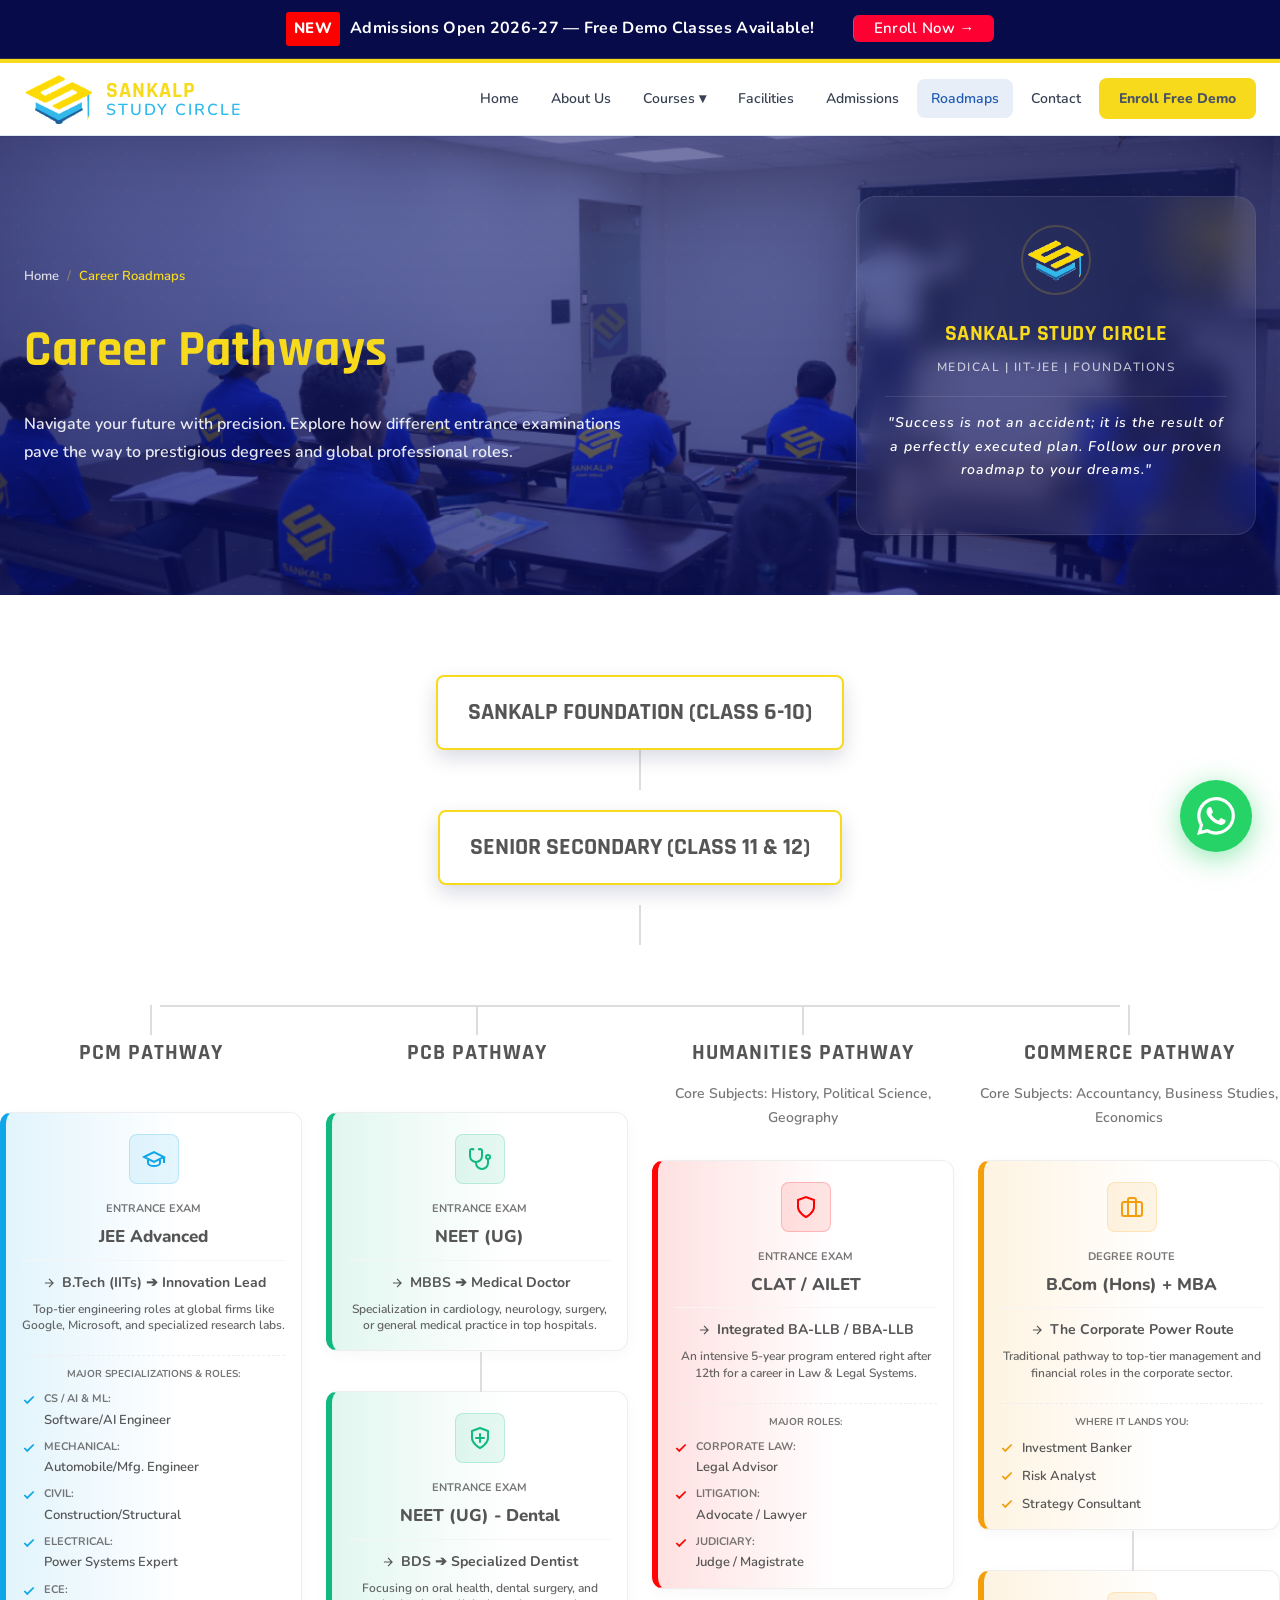
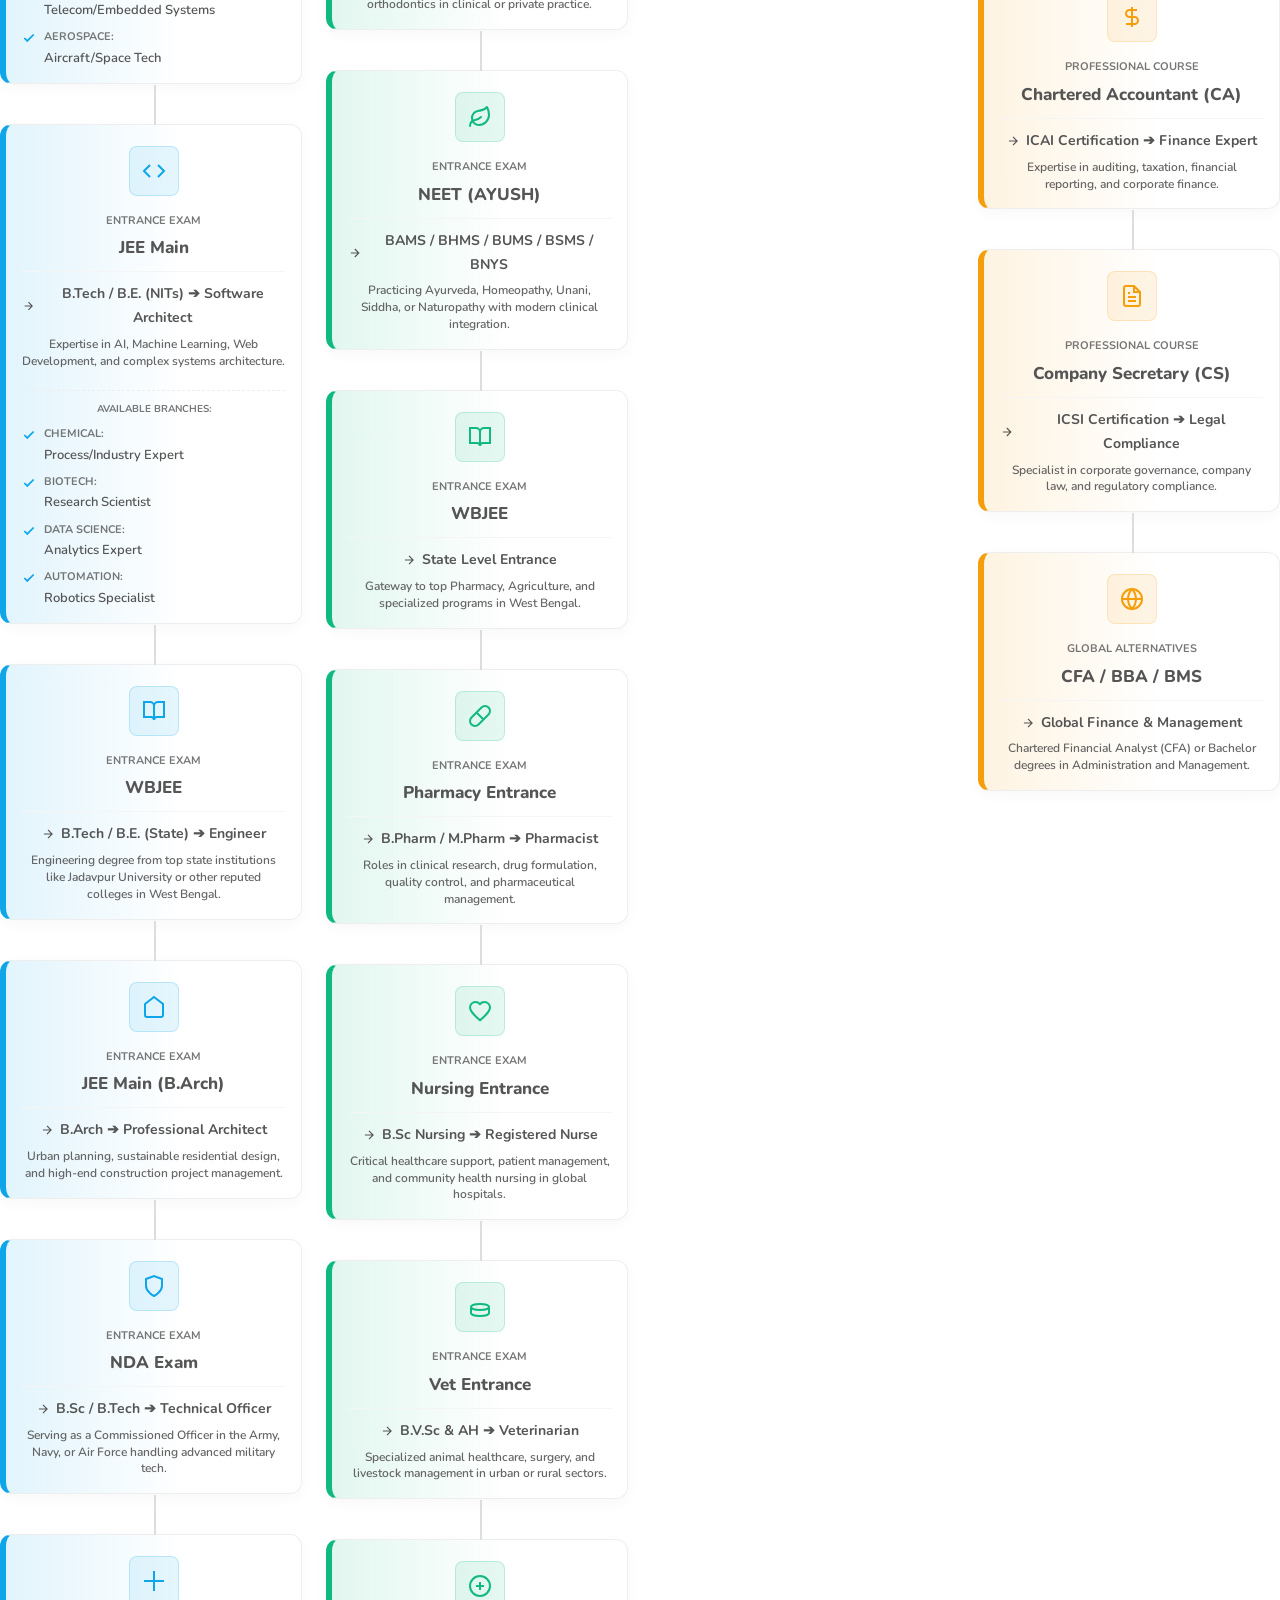
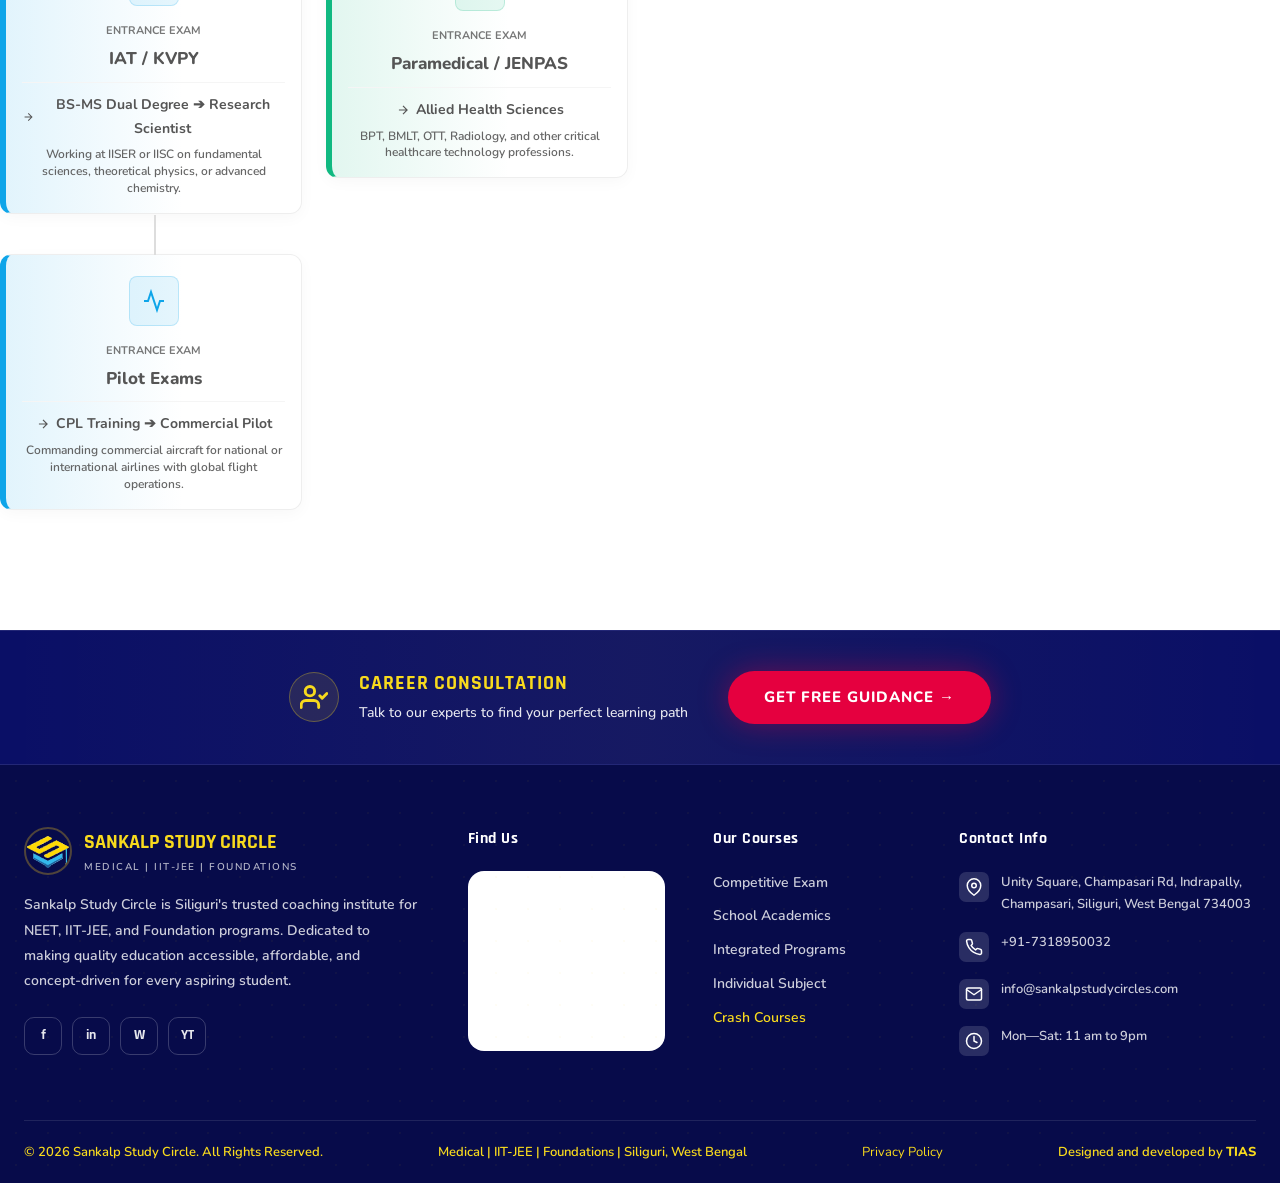
<file: roadmap.html>
<!DOCTYPE html>
<html lang="en">
<head>
<!-- Google tag (gtag.js) -->
<script async src="https://www.googletagmanager.com/gtag/js?id=AW-18506631986"></script>
<script>
  window.dataLayer = window.dataLayer || [];
  function gtag(){dataLayer.push(arguments);}
  gtag('js', new Date());
  gtag('config', 'AW-18506631986');
</script>
<meta charset="UTF-8">
<meta name="viewport" content="width=device-width, initial-scale=1.0">
<title>Career Roadmaps | Sankalp Study Circle</title>
<link href="https://fonts.googleapis.com/css2?family=Rajdhani:wght@400;500;600;700&family=Nunito:wght@400;500;600;700;800&display=swap" rel="stylesheet">
<link rel="stylesheet" href="style.css?v=7">
<link rel="icon" href="sankalp_logo.svg" type="image/png" />
</head>
<body>

<!-- NOTICE BAR -->
<div class="notice-bar">
  <span>NEW</span>
  Admissions Open 2026-27 — Free Demo Classes Available! &nbsp;
  <a href="contact" class="btn-enroll-blue">Enroll Now →</a>
</div>

<!-- NAV -->
<nav>
  <div class="nav-inner">
    <a class="nav-logo" href="/">
      <img src="sankalp_logo.svg" alt="Sankalp Logo" class="logo-img">
      <div class="nav-logo-text">
        <span class="nav-logo-name">SANKALP</span>
        <span class="nav-logo-sub">STUDY CIRCLE</span>
      </div>
    </a>
    <ul class="nav-links">
      <li><a href="/">Home</a></li>
      <li><a href="about">About Us</a></li>
      <li class="dropdown-wrap">
        <a href="courses">Courses ▾</a>
        <ul class="dropdown">
          <li><a href="courses">Competitive Exam</a></li>
          <li><a href="courses">School Academics</a></li>
          <li><a href="courses">Integrated Programs</a></li>
          <li><a href="courses">Individual Subject</a></li>
          <li><a href="courses#crash-courses" style="color:var(--gold2);font-weight:700">Crash Courses</a></li>
        </ul>
      </li>
      <li><a href="facilities">Facilities</a></li>
      <li><a href="admissions">Admissions</a></li>
      <li><a href="roadmap" class="active">Roadmaps</a></li>
      <li><a href="contact">Contact</a></li>
      <li><a href="contact" class="nav-cta">Enroll Free Demo</a></li>
    </ul>
    <div class="hamburger" onclick="toggleMob()">
      <span></span><span></span><span></span>
    </div>
  </div>
  <div class="mob-menu" id="mobMenu">
    <a href="/"><svg width="18" height="18" viewBox="0 0 24 24" fill="none" stroke="currentColor" stroke-width="2" stroke-linecap="round" stroke-linejoin="round" style="margin-right:6px;vertical-align:middle"><path d="M3 9l9-7 9 7v11a2 2 0 0 1-2 2H5a2 2 0 0 1-2-2z"></path><polyline points="9 22 9 12 15 12 15 22"></polyline></svg> Home</a>
    <a href="about"><svg width="18" height="18" viewBox="0 0 24 24" fill="none" stroke="currentColor" stroke-width="2" stroke-linecap="round" stroke-linejoin="round" style="margin-right:6px;vertical-align:middle"><circle cx="12" cy="12" r="10"></circle><line x1="12" y1="16" x2="12" y2="12"></line><line x1="12" y1="8" x2="12.01" y2="8"></line></svg> About Us</a>
    <a href="courses"><svg width="18" height="18" viewBox="0 0 24 24" fill="none" stroke="currentColor" stroke-width="2" stroke-linecap="round" stroke-linejoin="round" style="margin-right:6px;vertical-align:middle"><path d="M4 19.5A2.5 2.5 0 0 1 6.5 17H20"></path><path d="M6.5 2H20v20H6.5A2.5 2.5 0 0 1 4 19.5v-15A2.5 2.5 0 0 1 6.5 2z"></path></svg> Courses</a>
    <a class="sub" href="courses">&#8627; Competitive Exam</a>
    <a class="sub" href="courses">&#8627; School Academics</a>
    <a class="sub" href="courses">&#8627; Integrated Programs</a>
    <a class="sub" href="courses">&#8627; Individual Subject</a>
    <a class="sub" href="courses#crash-courses" style="color:var(--blue3);font-weight:700">&#8627; Crash Courses</a>
    <a href="facilities"><svg width="18" height="18" viewBox="0 0 24 24" fill="none" stroke="currentColor" stroke-width="2" stroke-linecap="round" stroke-linejoin="round" style="margin-right:6px;vertical-align:middle"><rect x="4" y="2" width="16" height="20" rx="2" ry="2"></rect><path d="M9 22v-4h6v4"></path><path d="M8 6h.01"></path><path d="M16 6h.01"></path><path d="M12 6h.01"></path><path d="M12 10h.01"></path><path d="M12 14h.01"></path><path d="M16 10h.01"></path><path d="M16 14h.01"></path><path d="M8 10h.01"></path><path d="M8 14h.01"></path></svg> Facilities</a>
    <a href="admissions"><svg width="18" height="18" viewBox="0 0 24 24" fill="none" stroke="currentColor" stroke-width="2" stroke-linecap="round" stroke-linejoin="round" style="margin-right:6px;vertical-align:middle"><path d="M11 4H4a2 2 0 0 0-2 2v14a2 2 0 0 0 2 2h14a2 2 0 0 0 2-2v-7"></path><path d="M18.5 2.5a2.121 2.121 0 0 1 3 3L12 15l-4 1 1-4 9.5-9.5z"></path></svg> Admissions</a>
    <a href="roadmap"><svg width="18" height="18" viewBox="0 0 24 24" fill="none" stroke="currentColor" stroke-width="2" stroke-linecap="round" stroke-linejoin="round" style="margin-right:6px;vertical-align:middle"><polyline points="22 12 18 12 15 21 9 3 6 12 2 12"></polyline></svg> Roadmaps</a>
    <a href="contact"><svg width="18" height="18" viewBox="0 0 24 24" fill="none" stroke="currentColor" stroke-width="2" stroke-linecap="round" stroke-linejoin="round" style="margin-right:6px;vertical-align:middle"><path d="M22 16.92v3a2 2 0 0 1-2.18 2 19.79 19.79 0 0 1-8.63-3.07 19.5 19.5 0 0 1-6-6 19.79 19.79 0 0 1-3.07-8.67A2 2 0 0 1 4.11 2h3a2 2 0 0 1 2 1.72 12.84 12.84 0 0 0 .7 2.81 2 2 0 0 1-.45 2.11L8.09 9.91a16 16 0 0 0 6 6l1.27-1.27a2 2 0 0 1 2.11-.45 12.84 12.84 0 0 0 2.81.7A2 2 0 0 1 22 16.92z"></path></svg> Contact</a>
    <a href="contact" class="btn-enroll-blue mob-enroll"><svg width="18" height="18" viewBox="0 0 24 24" fill="none" stroke="currentColor" stroke-width="2" stroke-linecap="round" stroke-linejoin="round" style="margin-right:6px;vertical-align:middle"><polygon points="12 2 15.09 8.26 22 9.27 17 14.14 18.18 21.02 12 17.77 5.82 21.02 7 14.14 2 9.27 8.91 8.26 12 2"></polygon></svg> Enroll Now →</a>
  </div>
</nav>

<div class="page active">

  <!-- HERO -->
  <div class="about-hero bg-2">
    <div class="page-hero-inner">
      <div>
        <div class="breadcrumb"><a href="/">Home</a><span class="sep">/</span><span>Career Roadmaps</span></div>
        <h1 class="page-hero-title"> <span style="color:var(--gold)">Career Pathways</span></h1>
        <p class="page-hero-sub">Navigate your future with precision. Explore how different entrance examinations pave the way to prestigious degrees and global professional roles.</p>
      </div>
      <div class="hero-card" style="text-align:center; padding: 28px; background: rgba(255,255,255,0.06); backdrop-filter: blur(12px); border: 1px solid rgba(255,255,255,0.1); box-shadow: 0 10px 40px rgba(0,0,0,0.15);">
        <img src="sankalp_logo.svg" alt="Sankalp Logo" class="logo-img" style="width: 70px; height: 70px; margin-bottom: 12px; border: 2px solid rgba(245,197,24,0.2); padding: 4px; border-radius: 50%;">
        <h3 style="font-family:'Rajdhani',sans-serif; font-size:22px; color:var(--gold); margin-bottom:4px">SANKALP STUDY CIRCLE</h3>
        <p style="font-size:12px; color:rgba(255,255,255,0.7); letter-spacing:1.5px; font-weight:600; margin-bottom:18px">MEDICAL | IIT-JEE | FOUNDATIONS</p>
        <p style="font-size:14px; color:#fff; font-style:italic; line-height:1.7; border-top: 1px solid rgba(255,255,255,0.1); padding-top: 14px; margin-top: 0;">"Success is not an accident; it is the result of a perfectly executed plan. Follow our proven roadmap to your dreams."</p>
      </div>
    </div>
  </div>

  <style>
    .roadmap-section { padding: 80px 0; background: #fff; }
    
    .tree-wrapper {
      max-width: 1400px;
      margin: 0 auto;
      text-align: center;
      color: #555;
    }

    .tree-wrapper *, 
    .tree-wrapper h2, 
    .tree-wrapper h3, 
    .tree-wrapper b, 
    .tree-wrapper span,
    .tree-wrapper p {
      color: #555 !important;
    }

    .tree-root-container {
      margin-bottom: 60px;
      position: relative;
    }
    .tree-root-box {
      display: inline-block;
      padding: 15px 30px;
      border: 2px solid #ddd;
      border-radius: 8px;
      font-family: 'Rajdhani', sans-serif;
      font-size: 24px;
      font-weight: 700;
      background: #fdfdfd;
    }

    .tree-split-line {
      width: 2px;
      height: 40px;
      background: #ddd;
      margin: 0 auto;
    }

    .tree-branches-row {
      display: grid;
      grid-template-columns: repeat(4, 1fr);
      gap: 24px;
      position: relative;
    }
    .tree-branches-row::before {
      content: '';
      position: absolute;
      top: 0;
      left: 12.5%;
      right: 12.5%;
      height: 2px;
      background: #ddd;
    }

    .major-branch {
      width: 100%;
      position: relative;
    }
    .major-branch::before {
      content: '';
      position: absolute;
      top: 0;
      left: 50%;
      height: 30px;
      width: 2px;
      background: #ddd;
      transform: translateX(-50%);
    }

    .branch-tag {
      display: inline-block;
      margin: 30px 0 40px;
      font-family: 'Rajdhani', sans-serif;
      font-size: 22px;
      font-weight: 800;
      text-transform: uppercase;
      letter-spacing: 1px;
    }

    .sub-branches-grid {
      display: flex;
      flex-direction: column;
      gap: 40px;
      align-items: center;
    }

    .bullet-list {
      display: flex;
      flex-direction: column;
      gap: 10px;
      text-align: left;
    }
    .bullet-item {
      display: flex;
      align-items: flex-start;
      gap: 8px;
      font-size: 13px;
      line-height: 1.4;
    }
    .bullet-icon {
      flex-shrink: 0;
      margin-top: 2px;
      stroke-width: 3;
    }

    /* Pathway Colors */
    .pathway-pcm .branch-tag { color: #0EA5E9; }
    .pathway-pcm .tree-node-card { border-left: 6px solid #0EA5E9; background: linear-gradient(90deg, rgba(14, 165, 233, 0.12) 0%, rgba(255, 255, 255, 1) 60%); }
    .pathway-pcm .node-icon-wrap { background: rgba(14, 165, 233, 0.1); border-color: rgba(14, 165, 233, 0.2); }
    .pathway-pcm .node-icon-wrap svg { stroke: #0EA5E9; }
    .pathway-pcm .bullet-icon { stroke: #0EA5E9; }

    .pathway-pcb .branch-tag { color: #10B981; }
    .pathway-pcb .tree-node-card { border-left: 6px solid #10B981; background: linear-gradient(90deg, rgba(16, 185, 129, 0.12) 0%, rgba(255, 255, 255, 1) 60%); }
    .pathway-pcb .node-icon-wrap { background: rgba(16, 185, 129, 0.1); border-color: rgba(16, 185, 129, 0.2); }
    .pathway-pcb .node-icon-wrap svg { stroke: #10B981; }
    .pathway-pcb .bullet-icon { stroke: #10B981; }

    .pathway-hum .branch-tag { color: #ee0000; }
    .pathway-hum .tree-node-card { border-left: 6px solid #ff0505; background: linear-gradient(90deg, rgba(255, 5, 5, 0.12) 0%, rgba(255, 255, 255, 1) 60%); }
    .pathway-hum .node-icon-wrap { background: rgba(255, 0, 0, 0.1); border-color: rgba(255, 0, 0, 0.2); }
    .pathway-hum .node-icon-wrap svg { stroke: #ff0000; }
    .pathway-hum .bullet-icon { stroke: #ff0000; }

    .pathway-com .branch-tag { color: #F59E0B; }
    .pathway-com .tree-node-card { border-left: 6px solid #F59E0B; background: linear-gradient(90deg, rgba(245, 158, 11, 0.12) 0%, rgba(255, 255, 255, 1) 60%); }
    .pathway-com .node-icon-wrap { background: rgba(245, 158, 11, 0.1); border-color: rgba(245, 158, 11, 0.2); }
    .pathway-com .node-icon-wrap svg { stroke: #F59E0B; }
    .pathway-com .bullet-icon { stroke: #F59E0B; }

    .tree-node-card {
      width: 100%;
      background: #fff;
      border: 1px solid #eee;
      border-radius: 12px;
      padding: 16px;
      box-shadow: 0 4px 15px rgba(0,0,0,0.03);
      display: flex;
      flex-direction: column;
      gap: 16px;
      align-items: center;
      text-align: center;
      position: relative;
      transition: all 0.3s ease;
    }
    .tree-node-card:hover {
      transform: translateY(-5px);
      box-shadow: 0 10px 25px rgba(0,0,0,0.08);
    }
    .tree-node-card::before {
      content: '';
      position: absolute;
      top: -40px;
      left: 50%;
      height: 40px;
      width: 2px;
      background: #ddd;
    }
    .tree-node-card:first-child::before { display: none; }

    .node-icon-wrap {
      width: 50px;
      height: 50px;
      border: 1px solid #ddd;
      border-radius: 8px;
      display: flex;
      align-items: center;
      justify-content: center;
      flex-shrink: 0;
      margin-top: 5px;
    }

    .node-details { text-align: center; flex-grow: 1; }
    .node-details b { display: block; font-size: 11px; text-transform: uppercase; margin-bottom: 4px; opacity: 0.8; }
    .node-details .main-val { font-size: 17px; font-weight: 800; margin-bottom: 8px; display: block; }
    
    .node-dest {
      display: flex;
      flex-direction: column;
      gap: 6px;
      padding-top: 10px;
      border-top: 1px solid #f5f5f5;
    }
    .node-dest .dest-line { display: flex; align-items: center; justify-content: center; gap: 6px; font-weight: 700; font-size: 14px; }
    .node-dest p { font-size: 12px; line-height: 1.4; margin: 0; opacity: 0.9; }

    @media (max-width: 1200px) {
      .tree-branches-row { grid-template-columns: 1fr 1fr; gap: 40px; }
      .tree-branches-row::before { left: 25%; right: 25%; }
    }

    @media (max-width: 768px) {
      .tree-branches-row { grid-template-columns: 1fr; gap: 60px; }
      .tree-branches-row::before { display: none; }
      .major-branch::before { display: none; }
      .branch-tag { margin: 10px 0 30px; font-size: 24px; }
      .tree-root-box { font-size: 20px; padding: 12px 20px; }
      .tree-node-card { padding: 20px; }
      .tree-node-card::before { left: 50%; }
      .node-details { text-align: center; }
      .node-icon-wrap { margin: 0 0 15px 0; }
      .dest-line { justify-content: center; }
    }

    @media (max-width: 480px) {
      .roadmap-section { padding: 40px 16px; }
      .tree-root-box { font-size: 18px; width: 100%; }
      .branch-tag { font-size: 20px; }
      .main-val { font-size: 16px; }
    }
  </style>

  <div class="section roadmap-section">
    <div class="tree-wrapper">
      
      <div class="tree-root-container">
        <div class="tree-root-box" style="background: var(--navy, #070b4a); color: #fff; border: 2px solid var(--gold, #f8da1d); box-shadow: 0 8px 20px rgba(7, 11, 74, 0.15);">SANKALP FOUNDATION (CLASS 6-10)</div>
        <div class="tree-split-line"></div>
        <div class="tree-root-box" style="background: var(--navy, #070b4a); color: #fff; border: 2px solid var(--gold, #f8da1d); box-shadow: 0 8px 20px rgba(7, 11, 74, 0.15); margin-top: 20px;">SENIOR SECONDARY (CLASS 11 & 12)</div>
        <div class="tree-split-line" style="margin-top: 20px;"></div>
      </div>

      <div class="tree-branches-row">
        
        <!-- PCM BRANCH -->
        <div class="major-branch pathway-pcm">
          <div class="branch-tag">PCM PATHWAY</div>
          <div class="sub-branches-grid">
            
            <div class="tree-node-card">
              <div class="node-icon-wrap"><svg width="24" height="24" viewBox="0 0 24 24" fill="none" stroke="#555" stroke-width="2"><path d="M22 10v6M2 10l10-5 10 5-10 5z"/><path d="M6 12.5V16a6 3 0 0 0 12 0v-3.5"/></svg></div>
              <div class="node-details">
                <b>Entrance Exam</b>
                <span class="main-val">JEE Advanced</span>
                <div class="node-dest">
                  <div class="dest-line"><svg width="14" height="14" viewBox="0 0 24 24" fill="none" stroke="#555" stroke-width="2"><path d="M5 12h14M12 5l7 7-7 7"/></svg><span>B.Tech (IITs) ➔ Innovation Lead</span></div>
                  <p>Top-tier engineering roles at global firms like Google, Microsoft, and specialized research labs.</p>
                  <div style="margin-top:15px; padding-top:10px; border-top:1px dashed #eee;">
                    <b style="font-size:10px; margin-bottom:8px;">MAJOR SPECIALIZATIONS & ROLES:</b>
                    <div class="bullet-list">
                      <div class="bullet-item"><svg class="bullet-icon" width="14" height="14" viewBox="0 0 24 24" fill="none"><polyline points="20 6 9 17 4 12"></polyline></svg><div><b>CS / AI & ML:</b> Software/AI Engineer</div></div>
                      <div class="bullet-item"><svg class="bullet-icon" width="14" height="14" viewBox="0 0 24 24" fill="none"><polyline points="20 6 9 17 4 12"></polyline></svg><div><b>Mechanical:</b> Automobile/Mfg. Engineer</div></div>
                      <div class="bullet-item"><svg class="bullet-icon" width="14" height="14" viewBox="0 0 24 24" fill="none"><polyline points="20 6 9 17 4 12"></polyline></svg><div><b>Civil:</b> Construction/Structural</div></div>
                      <div class="bullet-item"><svg class="bullet-icon" width="14" height="14" viewBox="0 0 24 24" fill="none"><polyline points="20 6 9 17 4 12"></polyline></svg><div><b>Electrical:</b> Power Systems Expert</div></div>
                      <div class="bullet-item"><svg class="bullet-icon" width="14" height="14" viewBox="0 0 24 24" fill="none"><polyline points="20 6 9 17 4 12"></polyline></svg><div><b>ECE:</b> Telecom/Embedded Systems</div></div>
                      <div class="bullet-item"><svg class="bullet-icon" width="14" height="14" viewBox="0 0 24 24" fill="none"><polyline points="20 6 9 17 4 12"></polyline></svg><div><b>Aerospace:</b> Aircraft/Space Tech</div></div>
                    </div>
                  </div>
                </div>
              </div>
            </div>

            <div class="tree-node-card">
              <div class="node-icon-wrap"><svg width="24" height="24" viewBox="0 0 24 24" fill="none" stroke="#555" stroke-width="2"><polyline points="16 18 22 12 16 6"/><polyline points="8 6 2 12 8 18"/></svg></div>
              <div class="node-details">
                <b>Entrance Exam</b>
                <span class="main-val">JEE Main</span>
                <div class="node-dest">
                  <div class="dest-line"><svg width="14" height="14" viewBox="0 0 24 24" fill="none" stroke="#555" stroke-width="2"><path d="M5 12h14M12 5l7 7-7 7"/></svg><span>B.Tech / B.E. (NITs) ➔ Software Architect</span></div>
                  <p>Expertise in AI, Machine Learning, Web Development, and complex systems architecture.</p>
                  <div style="margin-top:15px; padding-top:10px; border-top:1px dashed #eee;">
                    <b style="font-size:10px; margin-bottom:8px;">AVAILABLE BRANCHES:</b>
                    <div class="bullet-list">
                      <div class="bullet-item"><svg class="bullet-icon" width="14" height="14" viewBox="0 0 24 24" fill="none"><polyline points="20 6 9 17 4 12"></polyline></svg><div><b>Chemical:</b> Process/Industry Expert</div></div>
                      <div class="bullet-item"><svg class="bullet-icon" width="14" height="14" viewBox="0 0 24 24" fill="none"><polyline points="20 6 9 17 4 12"></polyline></svg><div><b>Biotech:</b> Research Scientist</div></div>
                      <div class="bullet-item"><svg class="bullet-icon" width="14" height="14" viewBox="0 0 24 24" fill="none"><polyline points="20 6 9 17 4 12"></polyline></svg><div><b>Data Science:</b> Analytics Expert</div></div>
                      <div class="bullet-item"><svg class="bullet-icon" width="14" height="14" viewBox="0 0 24 24" fill="none"><polyline points="20 6 9 17 4 12"></polyline></svg><div><b>Automation:</b> Robotics Specialist</div></div>
                    </div>
                  </div>
                </div>
              </div>
            </div>

            <div class="tree-node-card">
              <div class="node-icon-wrap"><svg width="24" height="24" viewBox="0 0 24 24" fill="none" stroke="#555" stroke-width="2"><path d="M2 3h6a4 4 0 0 1 4 4v14a3 3 0 0 0-3-3H2z"/><path d="M22 3h-6a4 4 0 0 0-4 4v14a3 3 0 0 1 3-3h7z"/></svg></div>
              <div class="node-details">
                <b>Entrance Exam</b>
                <span class="main-val">WBJEE</span>
                <div class="node-dest">
                  <div class="dest-line"><svg width="14" height="14" viewBox="0 0 24 24" fill="none" stroke="#555" stroke-width="2"><path d="M5 12h14M12 5l7 7-7 7"/></svg><span>B.Tech / B.E. (State) ➔ Engineer</span></div>
                  <p>Engineering degree from top state institutions like Jadavpur University or other reputed colleges in West Bengal.</p>
                </div>
              </div>
            </div>

            <div class="tree-node-card">
              <div class="node-icon-wrap"><svg width="24" height="24" viewBox="0 0 24 24" fill="none" stroke="#555" stroke-width="2"><path d="M3 9l9-7 9 7v11a2 2 0 0 1-2 2H5a2 2 0 0 1-2-2z"/></svg></div>
              <div class="node-details">
                <b>Entrance Exam</b>
                <span class="main-val">JEE Main (B.Arch)</span>
                <div class="node-dest">
                  <div class="dest-line"><svg width="14" height="14" viewBox="0 0 24 24" fill="none" stroke="#555" stroke-width="2"><path d="M5 12h14M12 5l7 7-7 7"/></svg><span>B.Arch ➔ Professional Architect</span></div>
                  <p>Urban planning, sustainable residential design, and high-end construction project management.</p>
                </div>
              </div>
            </div>

            <div class="tree-node-card">
              <div class="node-icon-wrap"><svg width="24" height="24" viewBox="0 0 24 24" fill="none" stroke="#555" stroke-width="2"><path d="M12 22s8-4 8-10V5l-8-3-8 3v7c0 6 8 10 8 10z"/></svg></div>
              <div class="node-details">
                <b>Entrance Exam</b>
                <span class="main-val">NDA Exam</span>
                <div class="node-dest">
                  <div class="dest-line"><svg width="14" height="14" viewBox="0 0 24 24" fill="none" stroke="#555" stroke-width="2"><path d="M5 12h14M12 5l7 7-7 7"/></svg><span>B.Sc / B.Tech ➔ Technical Officer</span></div>
                  <p>Serving as a Commissioned Officer in the Army, Navy, or Air Force handling advanced military tech.</p>
                </div>
              </div>
            </div>

            <div class="tree-node-card">
              <div class="node-icon-wrap"><svg width="24" height="24" viewBox="0 0 24 24" fill="none" stroke="#555" stroke-width="2"><path d="M12 2v20M2 12h20"/></svg></div>
              <div class="node-details">
                <b>Entrance Exam</b>
                <span class="main-val">IAT / KVPY</span>
                <div class="node-dest">
                  <div class="dest-line"><svg width="14" height="14" viewBox="0 0 24 24" fill="none" stroke="#555" stroke-width="2"><path d="M5 12h14M12 5l7 7-7 7"/></svg><span>BS-MS Dual Degree ➔ Research Scientist</span></div>
                  <p>Working at IISER or IISC on fundamental sciences, theoretical physics, or advanced chemistry.</p>
                </div>
              </div>
            </div>

            <div class="tree-node-card">
              <div class="node-icon-wrap"><svg width="24" height="24" viewBox="0 0 24 24" fill="none" stroke="#555" stroke-width="2"><path d="M22 12h-4l-3 9L9 3l-3 9H2"/></svg></div>
              <div class="node-details">
                <b>Entrance Exam</b>
                <span class="main-val">Pilot Exams</span>
                <div class="node-dest">
                  <div class="dest-line"><svg width="14" height="14" viewBox="0 0 24 24" fill="none" stroke="#555" stroke-width="2"><path d="M5 12h14M12 5l7 7-7 7"/></svg><span>CPL Training ➔ Commercial Pilot</span></div>
                  <p>Commanding commercial aircraft for national or international airlines with global flight operations.</p>
                </div>
              </div>
            </div>

          </div>
        </div>

        <!-- PCB BRANCH -->
        <div class="major-branch pathway-pcb">
          <div class="branch-tag">PCB PATHWAY</div>
          <div class="sub-branches-grid">

            <div class="tree-node-card">
              <div class="node-icon-wrap"><svg width="24" height="24" viewBox="0 0 24 24" fill="none" stroke="#555" stroke-width="2" stroke-linecap="round" stroke-linejoin="round"><path d="M4.8 2.3A.3.3 0 1 0 5 2H4a2 2 0 0 0-2 2v5a6 6 0 0 0 6 6v0a6 6 0 0 0 6-6V4a2 2 0 0 0-2-2h-1a.2.2 0 1 0 .3.3"/><path d="M8 15v1a6 6 0 0 0 6 6v0a6 6 0 0 0 6-6v-4"/><circle cx="20" cy="10" r="2"/></svg></div>
              <div class="node-details">
                <b>Entrance Exam</b>
                <span class="main-val">NEET (UG)</span>
                <div class="node-dest">
                  <div class="dest-line"><svg width="14" height="14" viewBox="0 0 24 24" fill="none" stroke="#555" stroke-width="2"><path d="M5 12h14M12 5l7 7-7 7"/></svg><span>MBBS ➔ Medical Doctor</span></div>
                  <p>Specialization in cardiology, neurology, surgery, or general medical practice in top hospitals.</p>
                </div>
              </div>
            </div>

            <div class="tree-node-card">
              <div class="node-icon-wrap">
                <svg width="24" height="24" viewBox="0 0 24 24" fill="none" stroke="#555" stroke-width="2" stroke-linecap="round" stroke-linejoin="round">
                  <path d="M12 22s8-4 8-10V5l-8-3-8 3v7c0 6 8 10 8 10z"/>
                  <line x1="12" y1="8" x2="12" y2="16"/>
                  <line x1="8" y1="12" x2="16" y2="12"/>
                </svg>
              </div>
              <div class="node-details">
                <b>Entrance Exam</b>
                <span class="main-val">NEET (UG) - Dental</span>
                <div class="node-dest">
                  <div class="dest-line"><svg width="14" height="14" viewBox="0 0 24 24" fill="none" stroke="#555" stroke-width="2"><path d="M5 12h14M12 5l7 7-7 7"/></svg><span>BDS ➔ Specialized Dentist</span></div>
                  <p>Focusing on oral health, dental surgery, and orthodontics in clinical or private practice.</p>
                </div>
              </div>
            </div>

            <div class="tree-node-card">
              <div class="node-icon-wrap">
                <svg width="24" height="24" viewBox="0 0 24 24" fill="none" stroke="#555" stroke-width="2" stroke-linecap="round" stroke-linejoin="round">
                  <path d="M11 20A7 7 0 0 1 9.8 6.1C15.5 5 17 4.48 19 2c1 2 2 4.18 2 8 0 5.5-4.78 10-10 10Z"></path>
                  <path d="M2 21c0-3 1.85-5.36 5.08-6C9.5 14.52 12 13 13 12"></path>
                </svg>
              </div>
              <div class="node-details">
                <b>Entrance Exam</b>
                <span class="main-val">NEET (AYUSH)</span>
                <div class="node-dest">
                  <div class="dest-line"><svg width="14" height="14" viewBox="0 0 24 24" fill="none" stroke="#555" stroke-width="2"><path d="M5 12h14M12 5l7 7-7 7"/></svg><span>BAMS / BHMS / BUMS / BSMS / BNYS</span></div>
                  <p>Practicing Ayurveda, Homeopathy, Unani, Siddha, or Naturopathy with modern clinical integration.</p>
                </div>
              </div>
            </div>

            <div class="tree-node-card">
              <div class="node-icon-wrap"><svg width="24" height="24" viewBox="0 0 24 24" fill="none" stroke="#555" stroke-width="2"><path d="M2 3h6a4 4 0 0 1 4 4v14a3 3 0 0 0-3-3H2z"/><path d="M22 3h-6a4 4 0 0 0-4 4v14a3 3 0 0 1 3-3h7z"/></svg></div>
              <div class="node-details">
                <b>Entrance Exam</b>
                <span class="main-val">WBJEE</span>
                <div class="node-dest">
                  <div class="dest-line"><svg width="14" height="14" viewBox="0 0 24 24" fill="none" stroke="#555" stroke-width="2"><path d="M5 12h14M12 5l7 7-7 7"/></svg><span>State Level Entrance</span></div>
                  <p>Gateway to top Pharmacy, Agriculture, and specialized programs in West Bengal.</p>
                </div>
              </div>
            </div>

            <div class="tree-node-card">
              <div class="node-icon-wrap"><svg width="24" height="24" viewBox="0 0 24 24" fill="none" stroke="#555" stroke-width="2"><path d="m10.5 20.5 10-10a4.95 4.95 0 1 0-7-7l-10 10a4.95 4.95 0 1 0 7 7Z"/><path d="m8.5 8.5 7 7"/></svg></div>
              <div class="node-details">
                <b>Entrance Exam</b>
                <span class="main-val">Pharmacy Entrance</span>
                <div class="node-dest">
                  <div class="dest-line"><svg width="14" height="14" viewBox="0 0 24 24" fill="none" stroke="#555" stroke-width="2"><path d="M5 12h14M12 5l7 7-7 7"/></svg><span>B.Pharm / M.Pharm ➔ Pharmacist</span></div>
                  <p>Roles in clinical research, drug formulation, quality control, and pharmaceutical management.</p>
                </div>
              </div>
            </div>

            <div class="tree-node-card">
              <div class="node-icon-wrap"><svg width="24" height="24" viewBox="0 0 24 24" fill="none" stroke="#555" stroke-width="2"><path d="M12 21.35l-1.45-1.32C5.4 15.36 2 12.28 2 8.5 2 5.42 4.42 3 7.5 3c1.74 0 3.41.81 4.5 2.09C13.09 3.81 14.76 3 16.5 3 19.58 3 22 5.42 22 8.5c0 3.78-3.4 6.86-8.55 11.54L12 21.35z"/></svg></div>
              <div class="node-details">
                <b>Entrance Exam</b>
                <span class="main-val">Nursing Entrance</span>
                <div class="node-dest">
                  <div class="dest-line"><svg width="14" height="14" viewBox="0 0 24 24" fill="none" stroke="#555" stroke-width="2"><path d="M5 12h14M12 5l7 7-7 7"/></svg><span>B.Sc Nursing ➔ Registered Nurse</span></div>
                  <p>Critical healthcare support, patient management, and community health nursing in global hospitals.</p>
                </div>
              </div>
            </div>

            <div class="tree-node-card">
              <div class="node-icon-wrap"><svg width="24" height="24" viewBox="0 0 24 24" fill="none" stroke="#555" stroke-width="2"><path d="M21 12c0 1.66-4 3-9 3s-9-1.34-9-3 4-3 9-3 9 1.34 9 3z"/><path d="M3 12v6c0 1.66 4 3 9 3s9-1.34 9-3v-6"/></svg></div>
              <div class="node-details">
                <b>Entrance Exam</b>
                <span class="main-val">Vet Entrance</span>
                <div class="node-dest">
                  <div class="dest-line"><svg width="14" height="14" viewBox="0 0 24 24" fill="none" stroke="#555" stroke-width="2"><path d="M5 12h14M12 5l7 7-7 7"/></svg><span>B.V.Sc & AH ➔ Veterinarian</span></div>
                  <p>Specialized animal healthcare, surgery, and livestock management in urban or rural sectors.</p>
                </div>
              </div>
            </div>

            <div class="tree-node-card">
              <div class="node-icon-wrap"><svg width="24" height="24" viewBox="0 0 24 24" fill="none" stroke="#555" stroke-width="2"><circle cx="12" cy="12" r="10"></circle><path d="M12 8v8M8 12h8"></path></svg></div>
              <div class="node-details">
                <b>Entrance Exam</b>
                <span class="main-val">Paramedical / JENPAS</span>
                <div class="node-dest">
                  <div class="dest-line"><svg width="14" height="14" viewBox="0 0 24 24" fill="none" stroke="#555" stroke-width="2"><path d="M5 12h14M12 5l7 7-7 7"/></svg><span>Allied Health Sciences</span></div>
                  <p>BPT, BMLT, OTT, Radiology, and other critical healthcare technology professions.</p>
                </div>
              </div>
            </div>

          </div>
        </div>

        <!-- HUMANITIES BRANCH -->
        <div class="major-branch pathway-hum">
          <div class="branch-tag">HUMANITIES PATHWAY</div>
          <p style="margin-top:-30px; margin-bottom:30px; font-weight:600; font-size:14px; opacity:0.8;">Core Subjects: History, Political Science, Geography</p>
          <div class="sub-branches-grid">
            
            <div class="tree-node-card">
              <div class="node-icon-wrap"><svg width="24" height="24" viewBox="0 0 24 24" fill="none" stroke="#555" stroke-width="2"><path d="M12 22s8-4 8-10V5l-8-3-8 3v7c0 6 8 10 8 10z"/></svg></div>
              <div class="node-details">
                <b>Entrance Exam</b>
                <span class="main-val">CLAT / AILET</span>
                <div class="node-dest">
                  <div class="dest-line"><svg width="14" height="14" viewBox="0 0 24 24" fill="none" stroke="#555" stroke-width="2"><path d="M5 12h14M12 5l7 7-7 7"/></svg><span>Integrated BA-LLB / BBA-LLB</span></div>
                  <p>An intensive 5-year program entered right after 12th for a career in Law & Legal Systems.</p>
                  <div style="margin-top:15px; padding-top:10px; border-top:1px dashed #eee;">
                    <b style="font-size:10px; margin-bottom:8px;">MAJOR ROLES:</b>
                    <div class="bullet-list">
                      <div class="bullet-item"><svg class="bullet-icon" width="14" height="14" viewBox="0 0 24 24" fill="none"><polyline points="20 6 9 17 4 12"></polyline></svg><div><b>Corporate Law:</b> Legal Advisor</div></div>
                      <div class="bullet-item"><svg class="bullet-icon" width="14" height="14" viewBox="0 0 24 24" fill="none"><polyline points="20 6 9 17 4 12"></polyline></svg><div><b>Litigation:</b> Advocate / Lawyer</div></div>
                      <div class="bullet-item"><svg class="bullet-icon" width="14" height="14" viewBox="0 0 24 24" fill="none"><polyline points="20 6 9 17 4 12"></polyline></svg><div><b>Judiciary:</b> Judge / Magistrate</div></div>
                    </div>
                  </div>
                </div>
              </div>
            </div>

          </div>
        </div>

        <!-- COMMERCE BRANCH -->
        <div class="major-branch pathway-com">
          <div class="branch-tag">COMMERCE PATHWAY</div>
          <p style="margin-top:-30px; margin-bottom:30px; font-weight:600; font-size:14px; opacity:0.8;">Core Subjects: Accountancy, Business Studies, Economics</p>
          <div class="sub-branches-grid">
            
            <div class="tree-node-card">
              <div class="node-icon-wrap"><svg width="24" height="24" viewBox="0 0 24 24" fill="none" stroke="#555" stroke-width="2"><rect x="2" y="7" width="20" height="14" rx="2" ry="2"></rect><path d="M16 21V5a2 2 0 0 0-2-2h-4a2 2 0 0 0-2 2v16"></path></svg></div>
              <div class="node-details">
                <b>Degree Route</b>
                <span class="main-val">B.Com (Hons) + MBA</span>
                <div class="node-dest">
                  <div class="dest-line"><svg width="14" height="14" viewBox="0 0 24 24" fill="none" stroke="#555" stroke-width="2"><path d="M5 12h14M12 5l7 7-7 7"/></svg><span>The Corporate Power Route</span></div>
                  <p>Traditional pathway to top-tier management and financial roles in the corporate sector.</p>
                  <div style="margin-top:15px; padding-top:10px; border-top:1px dashed #eee;">
                    <b style="font-size:10px; margin-bottom:8px;">WHERE IT LANDS YOU:</b>
                    <div class="bullet-list">
                      <div class="bullet-item"><svg class="bullet-icon" width="14" height="14" viewBox="0 0 24 24" fill="none"><polyline points="20 6 9 17 4 12"></polyline></svg><div>Investment Banker</div></div>
                      <div class="bullet-item"><svg class="bullet-icon" width="14" height="14" viewBox="0 0 24 24" fill="none"><polyline points="20 6 9 17 4 12"></polyline></svg><div>Risk Analyst</div></div>
                      <div class="bullet-item"><svg class="bullet-icon" width="14" height="14" viewBox="0 0 24 24" fill="none"><polyline points="20 6 9 17 4 12"></polyline></svg><div>Strategy Consultant</div></div>
                    </div>
                  </div>
                </div>
              </div>
            </div>

            <div class="tree-node-card">
              <div class="node-icon-wrap"><svg width="24" height="24" viewBox="0 0 24 24" fill="none" stroke="#555" stroke-width="2"><path d="M12 2v20M17 5H9.5a3.5 3.5 0 0 0 0 7h5a3.5 3.5 0 0 1 0 7H6"></path></svg></div>
              <div class="node-details">
                <b>Professional Course</b>
                <span class="main-val">Chartered Accountant (CA)</span>
                <div class="node-dest">
                  <div class="dest-line"><svg width="14" height="14" viewBox="0 0 24 24" fill="none" stroke="#555" stroke-width="2"><path d="M5 12h14M12 5l7 7-7 7"/></svg><span>ICAI Certification ➔ Finance Expert</span></div>
                  <p>Expertise in auditing, taxation, financial reporting, and corporate finance.</p>
                </div>
              </div>
            </div>

            <div class="tree-node-card">
              <div class="node-icon-wrap"><svg width="24" height="24" viewBox="0 0 24 24" fill="none" stroke="#555" stroke-width="2"><path d="M14 2H6a2 2 0 0 0-2 2v16a2 2 0 0 0 2 2h12a2 2 0 0 0 2-2V8z"></path><polyline points="14 2 14 8 20 8"></polyline><line x1="16" y1="13" x2="8" y2="13"></line><line x1="16" y1="17" x2="8" y2="17"></line><polyline points="10 9 9 9 8 9"></polyline></svg></div>
              <div class="node-details">
                <b>Professional Course</b>
                <span class="main-val">Company Secretary (CS)</span>
                <div class="node-dest">
                  <div class="dest-line"><svg width="14" height="14" viewBox="0 0 24 24" fill="none" stroke="#555" stroke-width="2"><path d="M5 12h14M12 5l7 7-7 7"/></svg><span>ICSI Certification ➔ Legal Compliance</span></div>
                  <p>Specialist in corporate governance, company law, and regulatory compliance.</p>
                </div>
              </div>
            </div>

            <div class="tree-node-card">
              <div class="node-icon-wrap"><svg width="24" height="24" viewBox="0 0 24 24" fill="none" stroke="#555" stroke-width="2"><circle cx="12" cy="12" r="10"></circle><line x1="2" y1="12" x2="22" y2="12"></line><path d="M12 2a15.3 15.3 0 0 1 4 10 15.3 15.3 0 0 1-4 10 15.3 15.3 0 0 1-4-10 15.3 15.3 0 0 1 4-10z"></path></svg></div>
              <div class="node-details">
                <b>Global Alternatives</b>
                <span class="main-val">CFA / BBA / BMS</span>
                <div class="node-dest">
                  <div class="dest-line"><svg width="14" height="14" viewBox="0 0 24 24" fill="none" stroke="#555" stroke-width="2"><path d="M5 12h14M12 5l7 7-7 7"/></svg><span>Global Finance & Management</span></div>
                  <p>Chartered Financial Analyst (CFA) or Bachelor degrees in Administration and Management.</p>
                </div>
              </div>
            </div>

          </div>
        </div>

      </div>
    </div>
  </div>

  <style>
    @keyframes pulse-blink {
      0%, 100% { opacity: 1; }
      50% { opacity: 0.15; }
    }
    .consult-blink {
      animation: pulse-blink 1s infinite ease-in-out;
    }
  </style>

  <!-- CAREER CONSULTATION STRIP -->
  <div style="background: var(--grad-navy); padding: 40px 0; border-top: 1px solid rgba(255,255,255,0.1); border-bottom: 1px solid rgba(255,255,255,0.1); position: relative; overflow: hidden; margin-top: 40px;">
    <div style="position: absolute; width: 100%; height: 100%; top: 0; left: 0; background: linear-gradient(90deg, transparent, rgba(248,218,29,0.05), transparent); pointer-events: none;"></div>
    <div class="section-inner" style="display: flex; align-items: center; justify-content: center; gap: 40px; flex-wrap: wrap; position: relative; z-index: 2;">
      <div style="display: flex; align-items: center; gap: 20px;">
        <div style="width: 50px; height: 50px; background: rgba(248,218,29,0.1); border-radius: 50%; display: flex; align-items: center; justify-content: center; border: 1px solid rgba(248,218,29,0.3);">
          <svg width="28" height="28" viewBox="0 0 24 24" fill="none" stroke="var(--gold)" stroke-width="2.5" stroke-linecap="round" stroke-linejoin="round" class="consult-blink"><path d="M16 21v-2a4 4 0 0 0-4-4H5a4 4 0 0 0-4 4v2"></path><circle cx="8.5" cy="7" r="4"></circle><polyline points="17 11 19 13 23 9"></polyline></svg>
        </div>
        <div style="text-align: left;">
          <div style="color: var(--gold); font-family: 'Rajdhani', sans-serif; font-weight: 800; font-size: 20px; line-height: 1.2; letter-spacing: 1px;" class="consult-blink">CAREER CONSULTATION</div>
          <div style="color: #fff; font-size: 14px; opacity: 0.9; font-weight: 500; margin-top: 6px;">Talk to our experts to find your perfect learning path</div>
        </div>
      </div>
      <a href="contact" class="consult-blink" style="background: #e5003f; color: #fff; padding: 14px 36px; font-size: 15px; border-radius: 50px; font-weight: 800; letter-spacing: 1px; box-shadow: 0 0 30px rgba(229, 0, 63, 0.4); text-transform: uppercase; display: inline-block;">GET FREE GUIDANCE →</a>
    </div>
  </div>

</div>  

<!-- =============================== FOOTER =============================== -->

<footer>
  <div class="footer-inner">
    <div class="footer-brand">
      <div class="footer-logo-row">
        <img src="sankalp_logo.svg" alt="Sankalp Logo" class="logo-img">
        <div>
          <div class="footer-logo-name">SANKALP STUDY CIRCLE</div>
          <div class="footer-logo-sub">MEDICAL | IIT-JEE | FOUNDATIONS</div>
        </div>
      </div>
      <p>Sankalp Study Circle is Siliguri's trusted coaching institute for NEET, IIT-JEE, and Foundation programs. Dedicated to making quality education accessible, affordable, and concept-driven for every aspiring student.</p>
      <div class="social-row">
        <a class="social-btn" href="/">f</a>
        <a class="social-btn" href="/">in</a>
        <a class="social-btn" href="http://wa.me/917318950032" target="_blank">W</a>
        <a class="social-btn" href="/">YT</a>
      </div>
    </div>
    <div class="footer-col">
      <h4>Find Us</h4>
      <div class="map-wrap" style="padding:0; border:none; height:180px;">
        <iframe src="https://maps.google.com/maps?q=26.7427327,88.4154126&hl=en&z=16&output=embed" width="100%" height="100%" style="border:0; border-radius:12px;" allowfullscreen="" loading="lazy"></iframe>
      </div>
    </div>
    <div class="footer-col">
      <h4>Our Courses</h4>
      <ul>
        <li><a href="courses">Competitive Exam</a></li>
        <li><a href="courses">School Academics</a></li>
        <li><a href="courses">Integrated Programs</a></li>
        <li><a href="courses">Individual Subject</a></li>
        <li><a href="courses#crash-courses" style="color:var(--gold)">Crash Courses</a></li>
      </ul>
    </div>
    <div class="footer-col">
      <h4>Contact Info</h4>
      <div class="footer-contact-item">
        <div class="fc-icon"><svg width="18" height="18" viewBox="0 0 24 24" fill="none" stroke="currentColor" stroke-width="2" stroke-linecap="round" stroke-linejoin="round"><path d="M21 10c0 7-9 13-9 13s-9-6-9-13a9 9 0 0 1 18 0z"></path><circle cx="12" cy="10" r="3"></circle></svg></div>
        <div class="fc-text">Unity Square, Champasari Rd, Indrapally, Champasari, Siliguri, West Bengal 734003</div>
      </div>
      <div class="footer-contact-item">
        <div class="fc-icon"><svg width="18" height="18" viewBox="0 0 24 24" fill="none" stroke="currentColor" stroke-width="2" stroke-linecap="round" stroke-linejoin="round"><path d="M22 16.92v3a2 2 0 0 1-2.18 2 19.79 19.79 0 0 1-8.63-3.07 19.5 19.5 0 0 1-6-6 19.79 19.79 0 0 1-3.07-8.67A2 2 0 0 1 4.11 2h3a2 2 0 0 1 2 1.72 12.84 12.84 0 0 0 .7 2.81 2 2 0 0 1-.45 2.11L8.09 9.91a16 16 0 0 0 6 6l1.27-1.27a2 2 0 0 1 2.11-.45 12.84 12.84 0 0 0 2.81.7A2 2 0 0 1 22 16.92z"></path></svg></div>
        <div class="fc-text"><a href="tel:+91-7318950032">+91-7318950032</a></div>
      </div>
      <div class="footer-contact-item">
        <div class="fc-icon"><svg width="18" height="18" viewBox="0 0 24 24" fill="none" stroke="currentColor" stroke-width="2" stroke-linecap="round" stroke-linejoin="round"><path d="M4 4h16c1.1 0 2 .9 2 2v12c0 1.1-.9 2-2 2H4c-1.1 0-2-.9-2-2V6c0-1.1.9-2 2-2z"></path><polyline points="22,6 12,13 2,6"></polyline></svg></div>
        <div class="fc-text"><a href="mailto:info@sankalpstudycircles.com">info@sankalpstudycircles.com</a></div>
      </div>
      <div class="footer-contact-item">
        <div class="fc-icon"><svg width="18" height="18" viewBox="0 0 24 24" fill="none" stroke="currentColor" stroke-width="2" stroke-linecap="round" stroke-linejoin="round"><circle cx="12" cy="12" r="10"></circle><polyline points="12 6 12 12 16 14"></polyline></svg></div>
        <div class="fc-text">Mon—Sat: 11 am to 9pm</div>
      </div>
    </div>
  </div>
  <div class="footer-bottom">
    <span>© 2026 Sankalp Study Circle. All Rights Reserved.</span>
    <span>Medical | IIT-JEE | Foundations | Siliguri, West Bengal</span>
    <span><a href="privacy-policy" style="color:var(--gold);text-decoration:none;font-weight:normal;">Privacy Policy</a></span>
    <span>Designed and developed by <a href="https://www.tiastech.in" target="_blank">TIAS</a></span>
  </div>
</footer>

<!-- WHATSAPP -->
<div class="wa-float">
  <a href="http://wa.me/917318950032" target="_blank" title="WhatsApp Us">
    <svg viewBox="0 0 24 24" xmlns="http://www.w3.org/2000/svg">
      <path d="M17.472 14.382c-.297-.149-1.758-.867-2.03-.967-.273-.099-.471-.148-.67.15-.197.297-.767.966-.94 1.164-.173.199-.347.223-.644.075-.297-.15-1.255-.463-2.39-1.475-.883-.788-1.48-1.761-1.653-2.059-.173-.297-.018-.458.13-.606.134-.133.298-.347.446-.52.149-.174.198-.298.298-.497.099-.198.05-.371-.025-.52-.075-.149-.669-1.612-.916-2.207-.242-.579-.487-.5-.669-.51-.173-.008-.371-.01-.57-.01-.198 0-.52.074-.792.372-.272.297-1.04 1.016-1.04 2.479 0 1.462 1.065 2.875 1.213 3.074.149.198 2.096 3.2 5.077 4.487.709.306 1.262.489 1.694.625.712.227 1.36.195 1.871.118.571-.085 1.758-.719 2.006-1.413.248-.694.248-1.289.173-1.413-.074-.124-.272-.198-.57-.347m-5.421 7.403h-.004a9.87 9.87 0 01-5.031-1.378l-.361-.214-3.741.982.998-3.648-.235-.374a9.86 9.86 0 01-1.51-5.26c.001-5.45 4.436-9.884 9.888-9.884 2.64 0 5.122 1.03 6.988 2.898a9.825 9.825 0 012.893 6.994c-.003 5.45-4.437 9.884-9.885 9.884m8.413-18.297A11.815 11.815 0 0012.05 0C5.495 0 .16 5.335.157 11.892c0 2.096.547 4.142 1.588 5.945L.057 24l6.305-1.654a11.882 11.882 0 005.683 1.448h.005c6.554 0 11.89-5.335 11.893-11.893a11.821 11.821 0 00-3.48-8.413z"/>
    </svg>
  </a>
</div>

<!-- SUCCESS MODAL -->
<div class="modal-overlay" id="modal">
  <div class="modal-box">
    <div class="modal-icon"><svg width="48" height="48" viewBox="0 0 24 24" fill="none" stroke="currentColor" stroke-width="2" stroke-linecap="round" stroke-linejoin="round" style="color:var(--gold);margin:0 auto"><path d="M22 11.08V12a10 10 0 1 1-5.93-9.14"></path><polyline points="22 4 12 14.01 9 11.01"></polyline></svg></div>
    <h3>Enquiry Submitted!</h3>
    <p>Thank you for your interest in Sankalp Study Circle. Our team will contact you within 24 hours to schedule your free demo class.</p>
    <button onclick="closeModal()" class="btn-gold" style="border:none;cursor:pointer;width:100%">Great, Thanks!</button>
  </div>
</div>

<script src="script.js"></script>
</body>
</html>
</file>
<file: style.css>
:root {
  --navy: #ffffff;
  --navy2: #f8fafc;
  --blue: #4abbe4;
  --blue2: #23669a;
  --blue3: #1e5bb5;
  --dnav1: #0e4e7c;
  --dnav2: #0a0f66;
  --dnav3: #1a72b0;
  --gold: #f8da1d;
  --gold2: #dcb300;
  --gold3: #ffeb5c;
  --white: #4b5563;
  --light: #f1f5f9;
  --text: #374151;
  --muted: #6b7280;
  --card: #ffffff;
  --card2: #f9fafb;
  --border: rgba(35,102,154,0.15);
  --radius: 12px;
  --shadow: 0 8px 30px rgba(0,0,0,0.08);
  --grad-navy: #0a0f66;
}
*{margin:0;padding:0;box-sizing:border-box}
html{scroll-behavior:smooth}
body{font-family:'Nunito',sans-serif;background:var(--navy);color:var(--white);overflow-x:hidden;font-size:18px;font-weight:600;line-height:1.7}
a{text-decoration:none;color:inherit}
img{max-width:100%}
h1,h2,h3,h4{font-family:'Rajdhani',sans-serif;letter-spacing:.5px}

/* ===== SCROLLBAR ===== */
::-webkit-scrollbar{width:6px}
::-webkit-scrollbar-track{background:var(--navy)}
::-webkit-scrollbar-thumb{background:var(--blue2);border-radius:3px}

/* ===== PAGE SYSTEM ===== */
.page{display:none;min-height:100vh;animation:fadeIn .4s ease}
.page.active{display:block}
@keyframes fadeIn{from{opacity:0;transform:translateY(10px)}to{opacity:1;transform:translateY(0)}}

/* ===== NAV ===== */
nav{background:rgba(255,255,255,0.97);border-top:4px solid var(--gold);backdrop-filter:blur(12px);border-bottom:1px solid var(--border);position:sticky;top:0;z-index:1000;padding:0 24px}
.nav-inner{max-width:1280px;margin:0 auto;display:flex;align-items:center;justify-content:space-between;height:72px}
.logo-img {
  width: 70px;
  height: 70px;
  object-fit: contain;
}
.nav-logo{display:flex;align-items:center;gap:12px;cursor:pointer}
.nav-logo img{width:70px;height:70px;object-fit:contain;border-radius:50%}
.nav-logo-text{display:flex;flex-direction:column;line-height:1}
.nav-logo-name{font-family:'Rajdhani',sans-serif;font-size:22px;font-weight:700;color:var(--gold);letter-spacing:1px}
.nav-logo-sub{font-size:16px;color:#30BAEC;letter-spacing:2px;font-weight:600}
.nav-links{display:flex;align-items:center;gap:4px;list-style:none}
.nav-links li a,.nav-links li span{padding:8px 14px;border-radius:8px;font-size:14px;font-weight:600;color:var(--text);transition:.2s;cursor:pointer;display:flex;align-items:center;gap:5px}
.nav-links li a:hover,.nav-links li span:hover,.nav-links li a.active{background:rgba(30,91,181,0.1);color:var(--blue3)}
.nav-cta{background:var(--gold);color:#4b5563!important;border-radius:8px;padding:9px 20px!important;font-weight:800!important;transition:.2s!important}
.nav-cta:hover{background:var(--gold3)!important;transform:translateY(-1px)}
.dropdown-wrap{position:relative}
.dropdown{position:absolute;top:110%;left:0;background:var(--card2);border:1px solid var(--border);border-radius:10px;min-width:230px;padding:8px;display:none;box-shadow:var(--shadow)}
.dropdown-wrap:hover .dropdown{display:block}
.dropdown a{display:block;padding:9px 14px;font-size:13px;color:var(--text);border-radius:6px;transition:.15s;font-weight:600}
.dropdown a:hover{background:rgba(30,91,181,0.1);color:var(--blue3);padding-left:18px}
.hamburger{display:none;flex-direction:column;gap:5px;cursor:pointer;padding:8px}
.hamburger span{width:24px;height:2px;background:var(--gold);border-radius:2px;transition:.3s}
.mob-menu{display:none;background:var(--card2);border-top:1px solid var(--border);padding:16px 24px;position:fixed;top:72px;left:0;right:0;z-index:999;max-height:calc(100vh - 72px);overflow-y:auto}
.mob-menu a,.mob-menu span{display:block;padding:12px 0;font-size:15px;font-weight:600;color:var(--text);border-bottom:1px solid var(--border);cursor:pointer}
.mob-menu .sub{padding-left:18px;font-size:13px;color:var(--muted)}
.mob-open{display:block!important}

/* ===== GOLD LINE ===== */
.gold-line{width:60px;height:3px;background:var(--gold);border-radius:2px;margin:12px 0 20px}
.gold-line.center{margin:12px auto 20px}

/* ===== HERO ===== */
.hero{min-height:auto;padding-bottom:40px;background:var(--grad-navy);color:#fff;position:relative;overflow:hidden;display:flex;align-items:center}
.hero::before{content:'';position:absolute;inset:0;background:radial-gradient(ellipse at 70% 50%,rgba(245,197,24,0.07) 0%,transparent 65%),radial-gradient(ellipse at 10% 80%,rgba(74,187,228,0.06) 0%,transparent 55%)}
/* Enhanced science and logo watermark */
.hero::after{content:'';position:absolute;right:2%;bottom:5%;width:500px;height:500px;background:url("data:image/svg+xml,%3Csvg xmlns='http://www.w3.org/2000/svg' width='500' height='500' viewBox='0 0 500 500'%3E%3Cg fill='none' stroke='%23f8da1d' stroke-width='1.5' stroke-opacity='0.2'%3E%3Cellipse cx='250' cy='250' rx='200' ry='80' transform='rotate(45 250 250)' /%3E%3Cellipse cx='250' cy='250' rx='200' ry='80' transform='rotate(-45 250 250)' /%3E%3Cellipse cx='250' cy='250' rx='200' ry='80' transform='rotate(90 250 250)' /%3E%3Ccircle cx='250' cy='250' r='20' fill='%23f8da1d' fill-opacity='0.2' /%3E%3Ctext x='40' y='80' font-family='Arial' font-size='28' font-weight='bold' fill='%23f8da1d' fill-opacity='0.25' stroke='none'%3EE = mc²%3C/text%3E%3Ctext x='360' y='120' font-family='Arial' font-size='22' fill='%23f8da1d' fill-opacity='0.2' stroke='none'%3EF = ma%3C/text%3E%3Ctext x='30' y='420' font-family='Arial' font-size='20' fill='%23f8da1d' fill-opacity='0.2' stroke='none'%3E∫ f(x) dx%3C/text%3E%3Ctext x='300' y='450' font-family='Arial' font-size='24' font-weight='bold' fill='%23f8da1d' fill-opacity='0.25' stroke='none'%3EΔx Δp ≥ ℏ/2%3C/text%3E%3Cpath d='M250 150 L250 350 M150 250 L350 250' stroke-dasharray='10 10' /%3E%3C/g%3E%3C/svg%3E"), url("sankalp_logo.svg"); background-repeat: no-repeat, no-repeat; background-position: center, center; background-size: contain, 60%; opacity:.4; pointer-events:none; z-index:0}
.hero-dots{position:absolute;inset:0;background-image:radial-gradient(rgba(245,197,24,0.06) 1px,transparent 1px);background-size:40px 40px}
.hero-inner{max-width:1280px;margin:0 auto;padding:32px 24px;display:grid;grid-template-columns:1.1fr 1fr;gap:32px;align-items:center;position:relative;z-index:1}
.hero-badge{display:inline-flex;align-items:center;gap:8px;background:rgba(255,255,255,0.1);border:1px solid rgba(245,197,24,0.3);border-radius:20px;padding:7px 16px;font-size:13px;font-weight:700;color:var(--gold);margin-bottom:22px;letter-spacing:.5px}
.hero-badge::before{content:'★';font-size:12px}
.hero h1{font-size:clamp(32px,4.5vw,58px);font-weight:700;line-height:1.15;margin-bottom:20px;color:#fff}
.hero h1 span{color:var(--gold)}
.hero p{font-size:20px;color:rgba(255,255,255,0.9);line-height:1.8;margin-bottom:36px;max-width:580px;font-weight:600}
.hero-btns{display:flex;gap:14px;flex-wrap:wrap;margin-bottom:24px}
.btn-gold{background:var(--gold);color:#4b5563;padding:14px 32px;border-radius:10px;font-weight:800;font-size:15px;font-family:'Rajdhani',sans-serif;letter-spacing:.5px;transition:.2s;border:none;cursor:pointer;display:inline-block}
.btn-gold:hover{background:var(--gold3);transform:translateY(-2px);box-shadow:0 8px 24px rgba(245,197,24,0.35)}
.btn-outline-gold{border:2px solid var(--gold);color:var(--gold);padding:12px 32px;border-radius:10px;font-weight:800;font-size:15px;font-family:'Rajdhani',sans-serif;letter-spacing:.5px;transition:.2s;display:inline-block}
.btn-outline-gold:hover{background:rgba(245,197,24,0.1);transform:translateY(-2px)}
.btn-outline-blue{border:2px solid #2563eb;color:#2563eb;padding:12px 32px;border-radius:10px;font-weight:800;font-size:15px;font-family:'Rajdhani',sans-serif;letter-spacing:.5px;transition:.2s;display:inline-block;background:transparent}
.btn-outline-blue:hover{background:#2563eb;color:#fff!important;transform:translateY(-2px);box-shadow:0 8px 24px rgba(37,99,235,0.3)}
.hero-stats{display:flex;gap:32px;flex-wrap:wrap}
.stat{display:flex;flex-direction:column}
.stat-num{font-family:'Rajdhani',sans-serif;font-size:32px;font-weight:700;color:var(--gold);line-height:1}
.stat-label{font-size:12px;color:rgba(255,255,255,0.8);font-weight:600;letter-spacing:.5px;margin-top:3px}
.stat-divider{width:1px;background:rgba(255,255,255,0.2);height:40px;align-self:center}
.hero-right{position:relative}
.hero-card{background:rgba(255,255,255,0.05);backdrop-filter:blur(10px);border:1px solid rgba(255,255,255,0.1);color:#fff;border-radius:20px;padding:32px;position:relative;overflow:hidden}
.hero-card::before{content:'';position:absolute;top:-40px;right:-40px;width:160px;height:160px;background:radial-gradient(circle,rgba(245,197,24,0.15),transparent 70%);border-radius:50%}
.hero-logo-big{width:120px;height:120px;object-fit:contain;border-radius:50%;margin:0 auto 24px;display:block;border:3px solid rgba(245,197,24,0.3);padding:4px}
.hero-card h3{font-size:22px;color:var(--gold);text-align:center;margin-bottom:6px}
.hero-card p{font-size:13px;color:rgba(255,255,255,0.8);text-align:center;margin-bottom:24px;letter-spacing:1px;font-weight:600}
.hero-card-list{display:flex;flex-direction:column;gap:12px}
.hero-card-item{display:flex;align-items:center;gap:12px;font-size:14px;font-weight:600;color:#fff;background:rgba(255,255,255,0.1);border:1px solid rgba(255,255,255,0.1);border-radius:10px;padding:12px 16px}
.hero-card-item span:first-child{width:32px;height:32px;background:rgba(245,197,24,0.12);border-radius:8px;display:flex;align-items:center;justify-content:center;font-size:16px;flex-shrink:0}

/* ===== SECTION ===== */
.section{padding:48px 24px}
.section-inner{max-width:1280px;margin:0 auto}
.section-tag{display:inline-block;background:var(--grad-navy);border:1px solid rgba(245,197,24,0.4);color:var(--gold);font-size:12px;font-weight:700;padding:5px 14px;border-radius:20px;letter-spacing:1.5px;margin-bottom:14px}
.section-title{font-size:clamp(26px,3.5vw,42px);font-weight:700;color:var(--white);margin-bottom:8px}
.section-sub{font-size:19px;color:var(--muted);line-height:1.75;max-width:700px;font-weight:600}

/* ===== FEATURE STRIP ===== */
.feat-strip{background:var(--gold);padding:18px 24px}
.feat-strip-inner{max-width:1280px;margin:0 auto;display:flex;flex-wrap:wrap;gap:10px;justify-content:center}
.feat-pill{background:rgba(10,22,40,0.18);color:var(--navy);border-radius:20px;padding:7px 18px;font-size:13px;font-weight:800;display:flex;align-items:center;gap:6px;font-family:'Rajdhani',sans-serif;letter-spacing:.5px}
.feat-pill::before{content:'✓';font-weight:900}

/* ===== CARDS GRID ===== */
.grid-2{display:grid;grid-template-columns:repeat(2, 1fr);gap:24px;align-items:center;margin-top:48px}
.grid-3{display:grid;grid-template-columns:repeat(auto-fit,minmax(280px,1fr));gap:24px;margin-top:48px}
.grid-4{display:grid;grid-template-columns:repeat(auto-fit,minmax(200px,1fr));gap:20px;margin-top:40px}

@media(max-width:768px){
  .grid-2{grid-template-columns:1fr}
  .grid-3{grid-template-columns:1fr}
  .grid-4{grid-template-columns:1fr}
}

/* ===== COURSE CARD ===== */
.course-card{background:var(--card);border:1px solid var(--border);border-radius:16px;overflow:hidden;transition:.25s;position:relative}
.course-card:hover{transform:translateY(-5px);box-shadow:0 16px 40px rgba(0,0,0,.4);border-color:rgba(245,197,24,0.4)}
.course-top{background:var(--grad-navy);padding:28px 24px;position:relative;overflow:hidden;}
.course-top > * { position: relative; z-index: 2; }
.course-top.bg-1 { background-image: linear-gradient(rgba(10, 15, 102, 0.65), rgba(10, 15, 102, 0.8)), url('DSC_8122.png') !important; background-position: center !important; background-size: cover !important; }
.course-top.bg-2 { background-image: linear-gradient(rgba(10, 15, 102, 0.65), rgba(10, 15, 102, 0.8)), url('DSC_8125.png') !important; background-position: center !important; background-size: cover !important; }
.course-icon{font-size:40px;margin-bottom:10px}
.course-top h3{font-size:22px;font-weight:700;color:#fff;margin-bottom:4px}
.course-top p{font-size:13px;color:rgba(255,255,255,.7);font-weight:600}
.course-body{padding:24px}
.course-body p{font-size:17px;color:var(--muted);line-height:1.7;margin-bottom:18px;font-weight:600}
.course-tags{display:flex;flex-wrap:wrap;gap:8px;margin-bottom:20px}
.tag{background:rgba(26,74,138,0.4);border:1px solid rgba(30,91,181,0.4);color:var(--text);font-size:12px;font-weight:700;padding:4px 12px;border-radius:6px;letter-spacing:.3px}
.eligibility-badge{background:var(--grad-navy);border:1px solid rgba(245,197,24,0.4);color:var(--gold);font-size:12px;font-weight:700;padding:6px 14px;border-radius:6px;display:inline-block;margin-bottom:16px}

/* ===== WHY CARDS ===== */
.why-card{background:var(--card);border:1px solid var(--border);border-radius:14px;padding:28px 24px;transition:.2s;text-align:center}
.why-card:hover{transform:translateY(-4px);border-color:rgba(245,197,24,0.35);box-shadow:0 12px 32px rgba(0,0,0,.3)}
.why-icon{width:60px;height:60px;background:var(--grad-navy);border-radius:14px;display:flex;align-items:center;justify-content:center;font-size:26px;margin:0 auto 18px;border:1px solid rgba(248,218,29,0.15)}
.why-card h3{font-size:17px;font-weight:700;color:var(--gold);margin-bottom:10px}
.why-card p{font-size:17px;color:var(--muted);line-height:1.65;font-weight:600}

/* ===== TESTIMONIALS ===== */
.test-card{background:var(--card);border:1px solid var(--border);border-radius:16px;padding:28px 24px;position:relative}
.test-card::before{content:'"';position:absolute;top:14px;right:20px;font-size:60px;font-family:'Rajdhani',sans-serif;color:rgba(245,197,24,0.12);line-height:1}
.stars{color:var(--gold);font-size:16px;margin-bottom:14px;letter-spacing:3px}
.test-text{font-size:18px;color:var(--text);line-height:1.75;margin-bottom:20px;font-weight:600}
.test-result{background:var(--grad-navy);border:1px solid rgba(245,197,24,0.4);border-radius:8px;padding:8px 14px;font-size:12px;font-weight:700;color:var(--gold);margin-bottom:18px;display:inline-block}
.test-author{font-size:15px;font-weight:700;color:var(--white)}
.test-role{font-size:13px;color:var(--muted)}

/* ===== ABOUT PAGE ===== */
.about-hero{background:var(--grad-navy);color:#fff;padding:60px 24px;position:relative;overflow:hidden;min-height:350px;display:flex;align-items:center}
.about-hero::before{content:'';position:absolute;top:0;left:0;right:0;bottom:0;background:radial-gradient(ellipse at 80% 50%,rgba(248,218,29,0.06) 0%,transparent 60%),radial-gradient(ellipse at 10% 30%,rgba(74,187,228,0.05) 0%,transparent 55%);background-image:radial-gradient(rgba(245,197,24,0.05) 1px,transparent 1px);background-size:36px 36px}
.about-hero.bg-1 {
  background-image: linear-gradient(rgba(10, 15, 102, 0.55), rgba(10, 15, 102, 0.65)), url('DSC_8122.png');
  background-position: center;
  background-size: cover;
}
.about-hero.bg-2 {
  background-image: linear-gradient(rgba(10, 15, 102, 0.55), rgba(10, 15, 102, 0.65)), url('DSC_8125.png');
  background-position: center;
  background-size: cover;
}
.page-hero-inner{max-width:1280px;margin:0 auto;position:relative;z-index:1;display:grid;grid-template-columns:1fr 400px;gap:48px;align-items:center;width:100%}

@media(max-width:900px){
  .about-hero{padding:80px 24px 40px;text-align:center}
  .page-hero-inner{grid-template-columns:1fr;gap:32px}
  .page-hero-inner .hero-card{margin:0 auto;max-width:400px}
}
.breadcrumb{display:flex;align-items:center;gap:8px;font-size:13px;color:rgba(255,255,255,0.8);margin-bottom:20px;font-weight:600}
.breadcrumb span{color:var(--gold)}
.breadcrumb .sep{opacity:.4}
.page-hero-title{font-size:clamp(30px,4vw,52px);font-weight:700;margin-bottom:16px;color:#fff}
.page-hero-sub{font-size:16px;color:rgba(255,255,255,0.9);max-width:600px;line-height:1.75}

/* ===== CHECK LIST ===== */
.check-list{list-style:none;display:flex;flex-direction:column;gap:12px}
.check-list li{display:flex;align-items:flex-start;gap:12px;font-size:15px;color:var(--text);line-height:1.6}
.check-list li::before{content:'✓';background:var(--gold);color:var(--navy);width:22px;height:22px;border-radius:6px;display:flex;align-items:center;justify-content:center;font-size:12px;font-weight:900;flex-shrink:0;margin-top:1px}

/* ===== TEAM CARDS ===== */
.team-card{background:var(--card);border:1px solid var(--border);border-radius:16px;padding:28px;text-align:center;transition:.2s}
.team-card:hover{border-color:rgba(245,197,24,0.35);transform:translateY(-4px)}
.team-avatar{width:80px;height:80px;border-radius:50%;background:var(--grad-navy);display:flex;align-items:center;justify-content:center;font-family:'Rajdhani',sans-serif;font-size:38px;font-weight:700;color:#fff;margin:0 auto 16px;border:3px solid rgba(245,197,24,0.3)}
.team-card h3{font-size:22px;font-weight:800;color:var(--text);margin-bottom:4px}
.team-card .role{font-size:17px;color:var(--gold);font-weight:800;margin-bottom:8px;letter-spacing:.5px}
.team-card p{font-size:16px;color:var(--muted);line-height:1.65}

/* ===== CONTACT ===== */
.contact-form-wrap{background:var(--card);border:1px solid var(--border);border-radius:20px;padding:40px;box-shadow:var(--shadow)}
@media(max-width:480px){.contact-form-wrap{padding:24px 16px}}
.form-group{margin-bottom:20px}
.form-group label{display:block;font-size:13px;font-weight:700;color:var(--muted);margin-bottom:8px;letter-spacing:.5px}
.form-group input,.form-group select,.form-group textarea{width:100%;background:var(--card2);border:1px solid var(--border);border-radius:10px;padding:13px 16px;font-size:15px;color:var(--text);font-family:'Nunito',sans-serif;transition:.2s;outline:none}
.form-group input:focus,.form-group select:focus,.form-group textarea:focus{border-color:var(--gold);background:rgba(245,197,24,0.04)}
.form-group select{cursor:pointer}
.form-group select option{background:var(--card2);color:var(--text)}
.form-group textarea{resize:vertical;min-height:120px}
.form-grid{display:grid;grid-template-columns:1fr 1fr;gap:16px}
.contact-info-card{background:var(--card);border:1px solid var(--border);border-radius:14px;padding:24px;margin-bottom:20px;display:flex;align-items:flex-start;gap:16px;box-shadow:var(--shadow)}
.contact-icon{width:44px;height:44px;background:var(--grad-navy);border-radius:10px;display:flex;align-items:center;justify-content:center;font-size:18px;flex-shrink:0;border:1px solid rgba(248,218,29,0.15);color:#fff}
.contact-info-card h4{font-size:14px;font-weight:700;color:var(--gold);margin-bottom:4px;letter-spacing:.5px}
.contact-info-card p{font-size:14px;color:var(--text)}
.contact-info-card a{color:var(--text)}

/* ===== MAP PLACEHOLDER ===== */
.map-wrap{background:var(--card);border:1px solid var(--border);border-radius:16px;overflow:hidden;height:260px;display:flex;align-items:center;justify-content:center;flex-direction:column;gap:12px}
.map-wrap p{color:var(--muted);font-size:14px;font-weight:600}
.map-pin{font-size:36px}



/* ===== ADMISSIONS ===== */
.admission-step{display:flex;gap:20px;align-items:flex-start;margin-bottom:32px;position:relative}
.admission-step::before{content:'';position:absolute;left:20px;top:48px;bottom:-20px;width:1px;background:linear-gradient(to bottom,var(--gold2),transparent)}
.admission-step:last-child::before{display:none}
.step-num{width:42px;height:42px;background:linear-gradient(135deg,var(--gold),var(--gold2));color:var(--navy);border-radius:50%;display:flex;align-items:center;justify-content:center;font-family:'Rajdhani',sans-serif;font-size:18px;font-weight:700;flex-shrink:0}
.step-content h3{font-size:18px;font-weight:700;color:var(--white);margin-bottom:6px}
.step-content p{font-size:14px;color:var(--muted);line-height:1.7}
.fee-card{background:var(--card);border:1px solid var(--border);border-radius:16px;overflow:hidden;text-align:center}
.fee-top{background:var(--grad-navy);padding:24px;position:relative;overflow:hidden}
.fee-top::before{content:'';position:absolute;inset:0;background-image:radial-gradient(rgba(245,197,24,0.05) 1px,transparent 1px);background-size:24px 24px}
.fee-top h3{font-size:20px;font-weight:700;color:#fff;margin-bottom:4px}
.fee-top p{font-size:13px;color:rgba(255,255,255,.7);font-weight:600}
.fee-price{padding:28px 24px}
.fee-price .amount{font-family:'Rajdhani',sans-serif;font-size:42px;font-weight:700;color:var(--gold);line-height:1}
.fee-price .period{font-size:13px;color:var(--muted);font-weight:600}
.fee-list{list-style:none;display:flex;flex-direction:column;gap:10px;padding:0 24px 24px}
.fee-list li{display:flex;align-items:center;gap:10px;font-size:14px;color:var(--text)}
.fee-list li::before{content:'✓';color:var(--gold);font-weight:700}

/* ===== FOOTER ===== */
footer{background:#070b4a;border-top:none;color:#fff;padding:60px 24px 0;position:relative}
footer::before{content:'';position:absolute;inset:0;background-image:radial-gradient(rgba(245,197,24,0.04) 1px,transparent 1px);background-size:32px 32px;pointer-events:none}
.footer-inner{max-width:1280px;margin:0 auto;display:grid;grid-template-columns:2fr 1fr 1fr 1.5fr;gap:48px;padding-bottom:48px}
.footer-brand p{font-size:14px;color:rgba(255,255,255,0.8);line-height:1.8;margin-top:16px;margin-bottom:24px}
.footer-logo-row{display:flex;align-items:center;gap:12px}
.footer-logo-row img{width:48px;height:48px;object-fit:contain;border-radius:50%;border:2px solid rgba(245,197,24,0.3)}
.footer-logo-name{font-family:'Rajdhani',sans-serif;font-size:20px;font-weight:700;color:var(--gold)}
.footer-logo-sub{font-size:10px;color:rgba(255,255,255,0.7);letter-spacing:1.5px;font-weight:600}
.social-row{display:flex;gap:10px}
.social-btn{width:38px;height:38px;border-radius:10px;border:1px solid rgba(255,255,255,.2);display:flex;align-items:center;justify-content:center;font-size:14px;color:rgba(255,255,255,0.9);transition:.2s;font-weight:700;font-family:'Rajdhani',sans-serif}
.social-btn:hover{background:var(--gold);border-color:var(--gold);color:var(--navy)}
.footer-col h4{font-size:16px;font-weight:700;color:#fff;margin-bottom:18px;font-family:'Rajdhani',sans-serif;letter-spacing:.5px}
.footer-col ul{list-style:none;display:flex;flex-direction:column;gap:10px}
.footer-col ul li a,.footer-col ul li span{font-size:14px;color:rgba(255,255,255,0.8);transition:.15s;cursor:pointer;display:block}
.footer-col ul li a:hover,.footer-col ul li span:hover{color:var(--gold);padding-left:5px}
.footer-contact-item{display:flex;gap:12px;margin-bottom:16px;align-items:flex-start}
.fc-icon{width:30px;height:30px;background:rgba(243, 243, 243, 0.15);color:#fff;border-radius:7px;display:flex;align-items:center;justify-content:center;font-size:13px;flex-shrink:0;margin-top:1px}
.fc-text{font-size:13px;color:rgba(255,255,255,0.8)}
.fc-text a{color:rgba(255,255,255,0.8);transition:.15s}
.fc-text a:hover{color:var(--gold)}
.footer-bottom{border-top:1px solid rgba(255,255,255,0.1);padding:20px 0;text-align:center;font-size:13px;color:var(--gold);max-width:1280px;margin:0 auto;display:flex;align-items:center;justify-content:space-between;flex-wrap:wrap;gap:10px;font-weight:600;}
.footer-bottom a{color:var(--gold);font-weight:800}

/* ===== WA FLOAT ===== */
.wa-float{position:fixed;bottom:48px;right:28px;z-index:9999}
.wa-float a{width:72px;height:72px;background:#25d366;border-radius:50%;display:flex;align-items:center;justify-content:center;box-shadow:0 6px 28px rgba(37,211,102,.5);transition:.2s}
.wa-float a:hover{transform:scale(1.12);box-shadow:0 10px 36px rgba(37,211,102,.6)}
.wa-float svg{width:38px;height:38px;fill:#fff}

/* ===== NOTICE BAR ===== */
.notice-bar{background:#070b4a;padding:12px 34px;text-align:center;font-size:16px;font-weight:700;color:#fff;letter-spacing:.3px;display:flex;align-items:center;justify-content:center;gap:10px;border-bottom:1px solid rgba(248,218,29,0.15)}
.notice-bar span{background:rgb(255, 0, 0);color:#fff;border-radius:3px;padding:4px 8px;font-size:15px;font-weight:800;letter-spacing:.5px;animation:noticeBlink 1s ease-in-out infinite}
.notice-bar a.btn-enroll-blue {background:rgb(255, 0, 51) !important;animation:noticeBlink 1s ease-in-out infinite;padding-top:6px;padding-bottom:6px;font-size:15px;}
@keyframes noticeBlink{0%,100%{opacity:1}50%{opacity:0.15}}

/* ===== ENROLL BLUE BUTTON ===== */
.btn-enroll-blue {
  background-color: #2563eb;
  color: #ffffff !important;
  font-size: 0.875rem; /* text-sm */
  font-weight: 600; /* font-semibold */
  border-left: 1px solid #6b7280; /* border-l border-gray-500 */
  margin-left: 1.25rem; /* ml-5 */
  padding-left: 1.25rem; /* pl-5 */
  padding-right: 1.25rem; 
  padding-top: 0.5rem;
  padding-bottom: 0.5rem;
  border-radius: 0.375rem;
  text-decoration: none !important;
  display: inline-block;
  transition: all 0.2s ease;
  line-height: 1;
}
.btn-enroll-blue:hover {
  background-color: #1d4ed8;
  transform: translateY(-2px);
  box-shadow: 0 4px 12px rgba(37, 99, 235, 0.3);
}

.mob-enroll {
  margin: 10px 0 !important;
  text-align: center;
  border-left: none;
  margin-left: 0;
}
.block-enroll {
  border-left: none;
  margin-left: 0;
}

/* ===== ACHIEVERS SHOWCASE ===== */
.achievers-showcase {
  position: relative;
  width: 100%;
}
.showcase-header {
  margin-bottom: 24px;
}
.showcase-badge {
  display: inline-block;
  background: var(--gold);
  color: var(--grad-navy);
  font-size: 11px;
  font-weight: 800;
  padding: 4px 10px;
  border-radius: 4px;
  margin-bottom: 8px;
  letter-spacing: 1px;
}
.showcase-header h3 {
  font-family: 'Rajdhani', sans-serif;
  font-size: 28px;
  font-weight: 800;
  color: #fff;
  line-height: 1.2;
}
.showcase-grid {
  display: grid;
  grid-template-columns: 1fr 1fr;
  gap: 16px;
}
.sc-card {
  position: relative;
  border-radius: 12px;
  overflow: hidden;
  height: 240px;
  background: var(--grad-navy);
  box-shadow: 0 10px 30px rgba(0,0,0,0.3);
  border: 1px solid rgba(255,255,255,0.1);
}
.sc-card:hover .sc-img {
  transform: scale(1.05);
}
.sc-img {
  width: 100%;
  height: 100%;
  object-fit: cover;
  object-position: top center;
  transition: transform 0.4s ease;
}
.sc-overlay {
  position: absolute;
  bottom: 0;
  left: 0;
  right: 0;
  padding: 40px 16px 16px;
  background: linear-gradient(to top, rgba(10, 15, 102, 0.6) 70% 20%, rgba(10, 15, 102, 0.6) 70%, transparent);
  color: #210189;
  display: flex;
  flex-direction: column;
  justify-content: flex-end;
}
.sc-score {
  color: var(--gold);
  background: transparent;
  font-family: 'Rajdhani', sans-serif;
  font-weight: 800;
  font-size: 28px;
  padding: 0;
  border-radius: 0;
  align-self: flex-start;
  margin-bottom: 4px;
  line-height: 1;
  box-shadow: none;
  text-shadow: 0 2px 6px rgba(0,0,0,0.6);
}
.sc-details h4 {
  font-family: 'Nunito', sans-serif;
  font-size: 16px;
  font-weight: 700;
  margin-bottom: 2px;
  line-height: 1.2;
  color: #fcdf02;
}
.sc-details p {
  font-size: 12px;
  color: rgb(255, 230, 5);
  line-height: 1.3;
  margin: 0;
}
.sc-details p span {
  color: #4abbe4;
  font-weight: 700;
}
@media(max-width: 480px) {
  .showcase-grid {
    grid-template-columns: 1fr;
  }
}

/* ===== RESPONSIVE ===== */
@media(max-width:1024px){
  .hide-on-mobile{display:none !important;}
  .nav-links{display:none}
  .hamburger{display:flex}
  .footer-inner{grid-template-columns:1fr 1fr}
  .hero-inner{grid-template-columns:1fr; text-align:center}
  .hero-right{display:block; margin-top:40px}
  .hero-btns{justify-content:center}
  .hero-stats{justify-content:center}
  .hero p{margin-left:auto; margin-right:auto}
}
@media(max-width:768px){
  .hide-on-mobile{display:none !important;}
  .grid-2{grid-template-columns:1fr}
  .form-grid{grid-template-columns:1fr}
  .footer-inner{grid-template-columns:1fr}
  .footer-bottom{flex-direction:column;text-align:center}
  .hero::after{left:50%;right:auto;transform:translateX(-50%);bottom:5%;width:400px;height:400px;opacity:0.25}
  .notice-bar {
    padding: 6px 12px;
    font-size: 14px;
    row-gap: 4px;
    column-gap: 10px;
    flex-wrap: wrap;
    line-height: 1.3;
  }
  .notice-bar span {
    padding: 3px 7px;
    font-size: 13.5px;
  }
  .notice-bar a.btn-enroll-blue {
    margin-left: 0 !important;
    border-left: none !important;
    padding: 5px 12px !important;
    font-size: 13.5px;
  }
  .hero-inner{padding:24px 16px; gap:20px}
  .hero-badge{margin-bottom:12px}
  .hero h1{font-size:32px; margin-bottom:12px}
  .hero p{font-size:16px; margin-bottom:20px; line-height:1.6}
}
@media(max-width:480px){
  .hero-stats{gap:16px}
  .hero-btns{flex-direction:column}
  .btn-gold,.btn-outline-gold{text-align:center}
  body{font-size:16px}
  .section{padding:32px 16px}

  .hero::after{width:320px;height:320px;bottom:10%}
  .about-hero{min-height:300px;padding:60px 16px 30px}
  .notice-bar {
    padding: 5px 10px;
    font-size: 13px;
    row-gap: 2px;
    column-gap: 6px;
  }
  .notice-bar span {
    padding: 2px 6px;
    font-size: 12.5px;
  }
  .notice-bar a.btn-enroll-blue {
    margin-left: 0 !important;
    border-left: none !important;
    padding: 4px 10px !important;
    font-size: 12.5px;
  }
}

/* ===== SUCCESS & POPUP MODALS ===== */
.modal-overlay{position:fixed;inset:0;background:rgba(5,10,35,0.78);backdrop-filter:blur(6px);-webkit-backdrop-filter:blur(6px);z-index:10000;display:none;align-items:center;justify-content:center;padding:16px;opacity:0;transition:opacity .25s ease}
.modal-overlay.show{display:flex;opacity:1}
.modal-box{background:var(--card2);border:1px solid var(--border);border-radius:20px;padding:24px;max-width:400px;width:100%;text-align:center;box-shadow:0 20px 50px rgba(0,0,0,0.5);animation:modalPop .3s ease-out}
.modal-icon{font-size:56px;margin-bottom:16px}
.modal-box h3{font-size:24px;font-weight:700;color:var(--gold);margin-bottom:10px;font-family:'Rajdhani',sans-serif}
.modal-box p{font-size:15px;color:var(--text);margin-bottom:24px}
.course-icon svg{width:36px;height:36px;stroke:#fff}
.hero-card-item svg{width:20px;height:20px;stroke:var(--gold)}
.why-icon svg{width:32px;height:32px;stroke:#fff}
.grid-2-4{display:grid;grid-template-columns:repeat(auto-fit, minmax(280px, 1fr));gap:24px;margin-top:32px;}

/* ===== POSTER POPUP MODAL ===== */
.poster-modal-box {
  position: relative;
  max-width: 480px;
  width: 100%;
  display: flex;
  flex-direction: column;
  align-items: center;
  justify-content: center;
  animation: modalPop .3s cubic-bezier(0.34, 1.56, 0.64, 1);
  margin: auto;
}
.poster-link-wrap {
  display: block;
  width: 100%;
  text-align: center;
  border-radius: 16px;
  overflow: hidden;
  box-shadow: 0 25px 60px rgba(0, 0, 0, 0.65), 0 0 0 1px rgba(248, 218, 29, 0.35);
  transition: transform .25s ease, box-shadow .25s ease;
  background: #0a0f66;
}
.poster-link-wrap:hover {
  transform: translateY(-3px);
  box-shadow: 0 30px 70px rgba(0, 0, 0, 0.75), 0 0 0 2px var(--gold);
}
.poster-modal-box img,
.poster-img {
  width: 100%;
  height: auto;
  max-height: 80vh;
  object-fit: contain;
  display: block;
  border-radius: 16px;
}
.poster-close-btn {
  position: absolute;
  top: -14px;
  right: -14px;
  width: 38px;
  height: 38px;
  background: #0a0f66;
  border: 2px solid var(--gold);
  border-radius: 50%;
  color: #ffffff;
  display: flex;
  align-items: center;
  justify-content: center;
  cursor: pointer;
  transition: background .2s, transform .2s, color .2s;
  z-index: 20;
  box-shadow: 0 6px 16px rgba(0, 0, 0, 0.45);
  padding: 0;
  outline: none;
}
.poster-close-btn:hover {
  background: var(--gold);
  color: #0a0f66;
  transform: scale(1.1);
}

@keyframes modalPop {
  0% {
    opacity: 0;
    transform: scale(0.85);
  }
  100% {
    opacity: 1;
    transform: scale(1);
  }
}

@media(max-width: 580px) {
  .poster-modal-box {
    max-width: 90vw;
    margin: auto;
  }
  .poster-modal-box img,
  .poster-img {
    max-height: 72vh;
    border-radius: 12px;
  }
  .poster-link-wrap {
    border-radius: 12px;
  }
  .poster-close-btn {
    top: -12px;
    right: -10px;
    width: 34px;
    height: 34px;
  }
}
</file>
